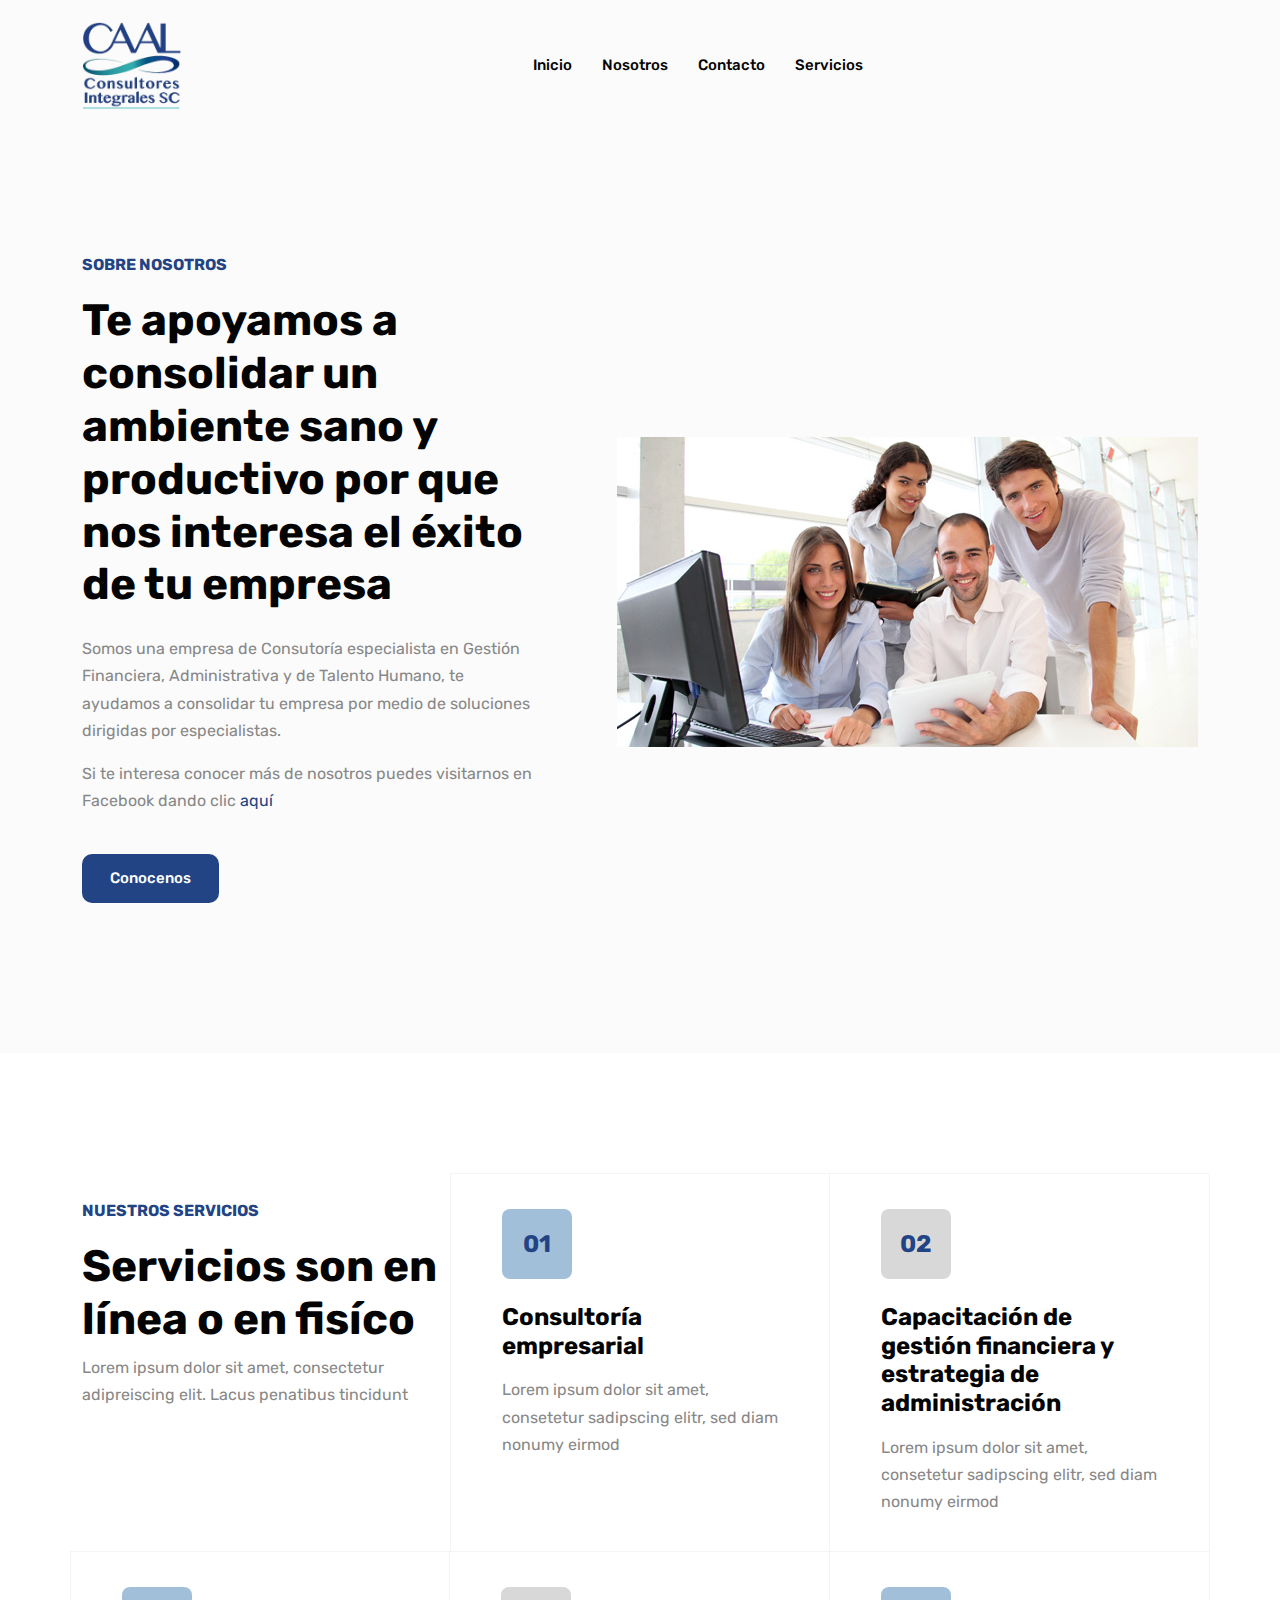
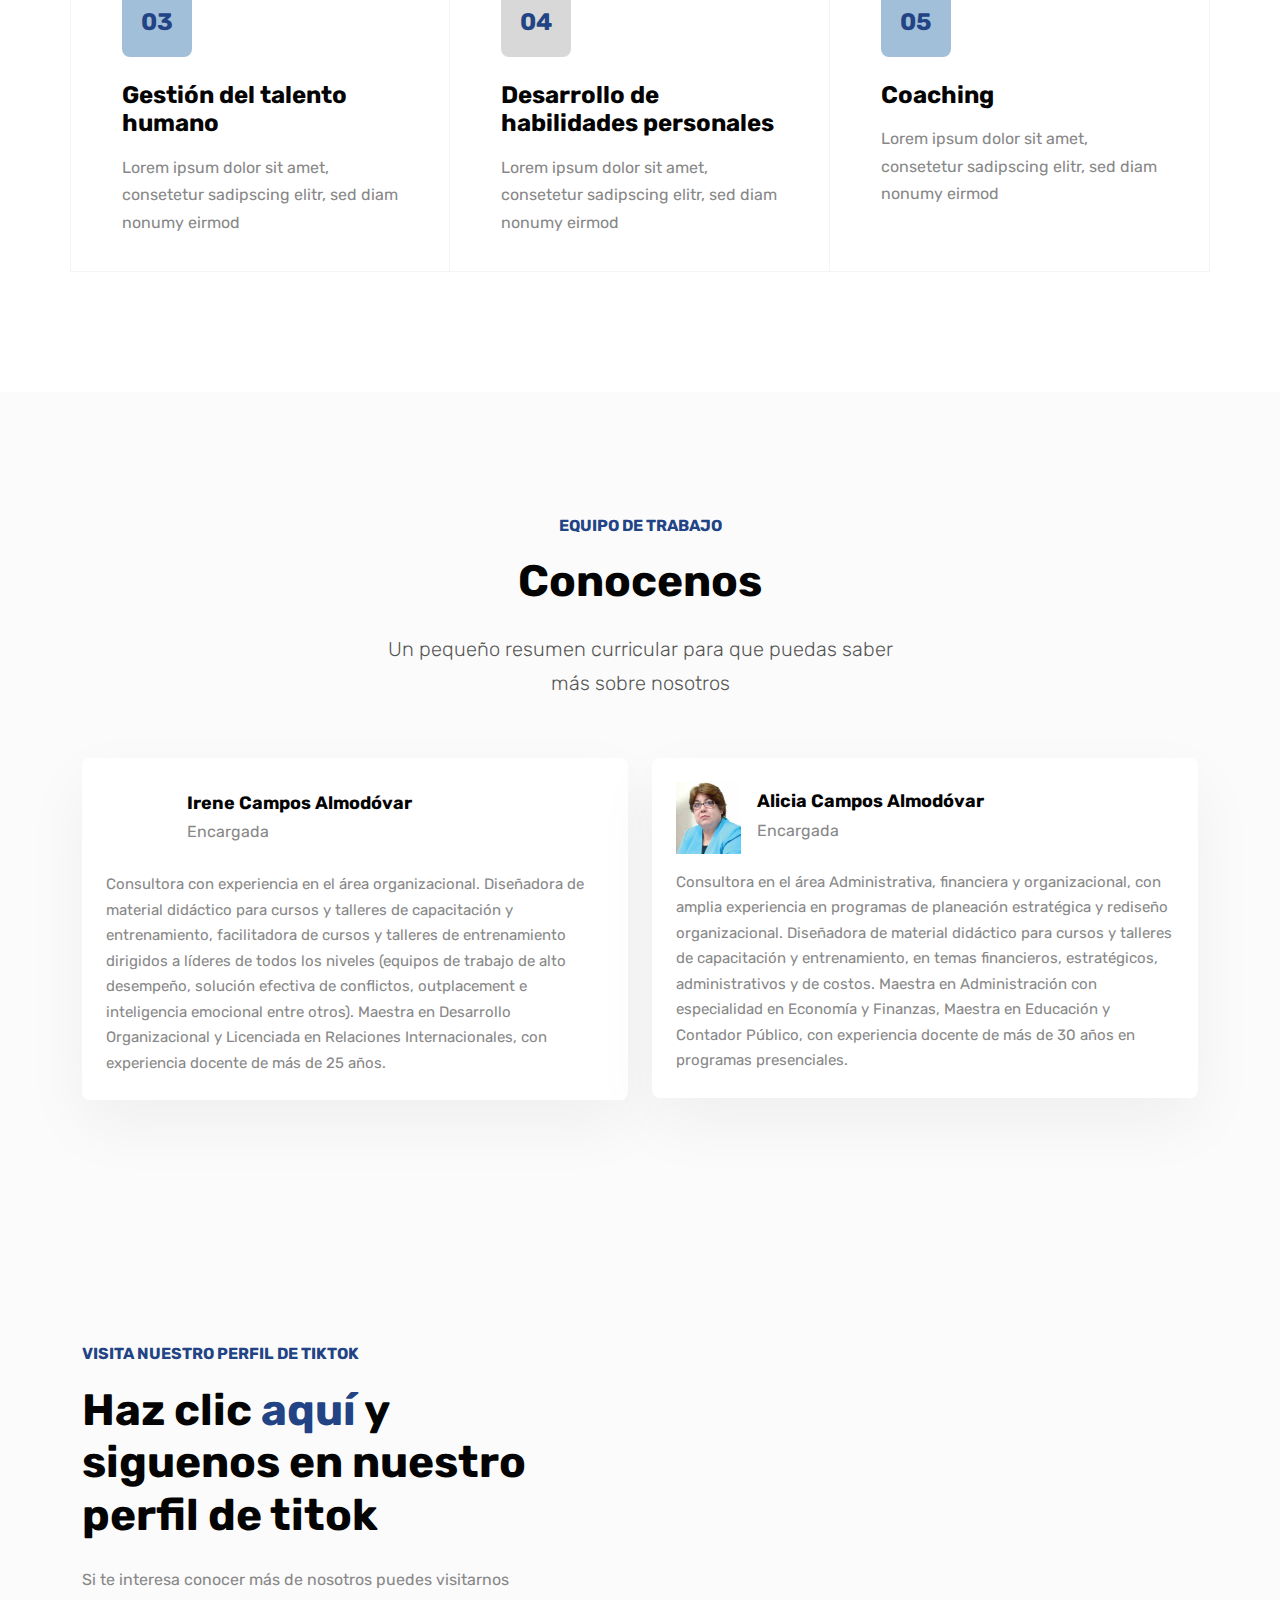
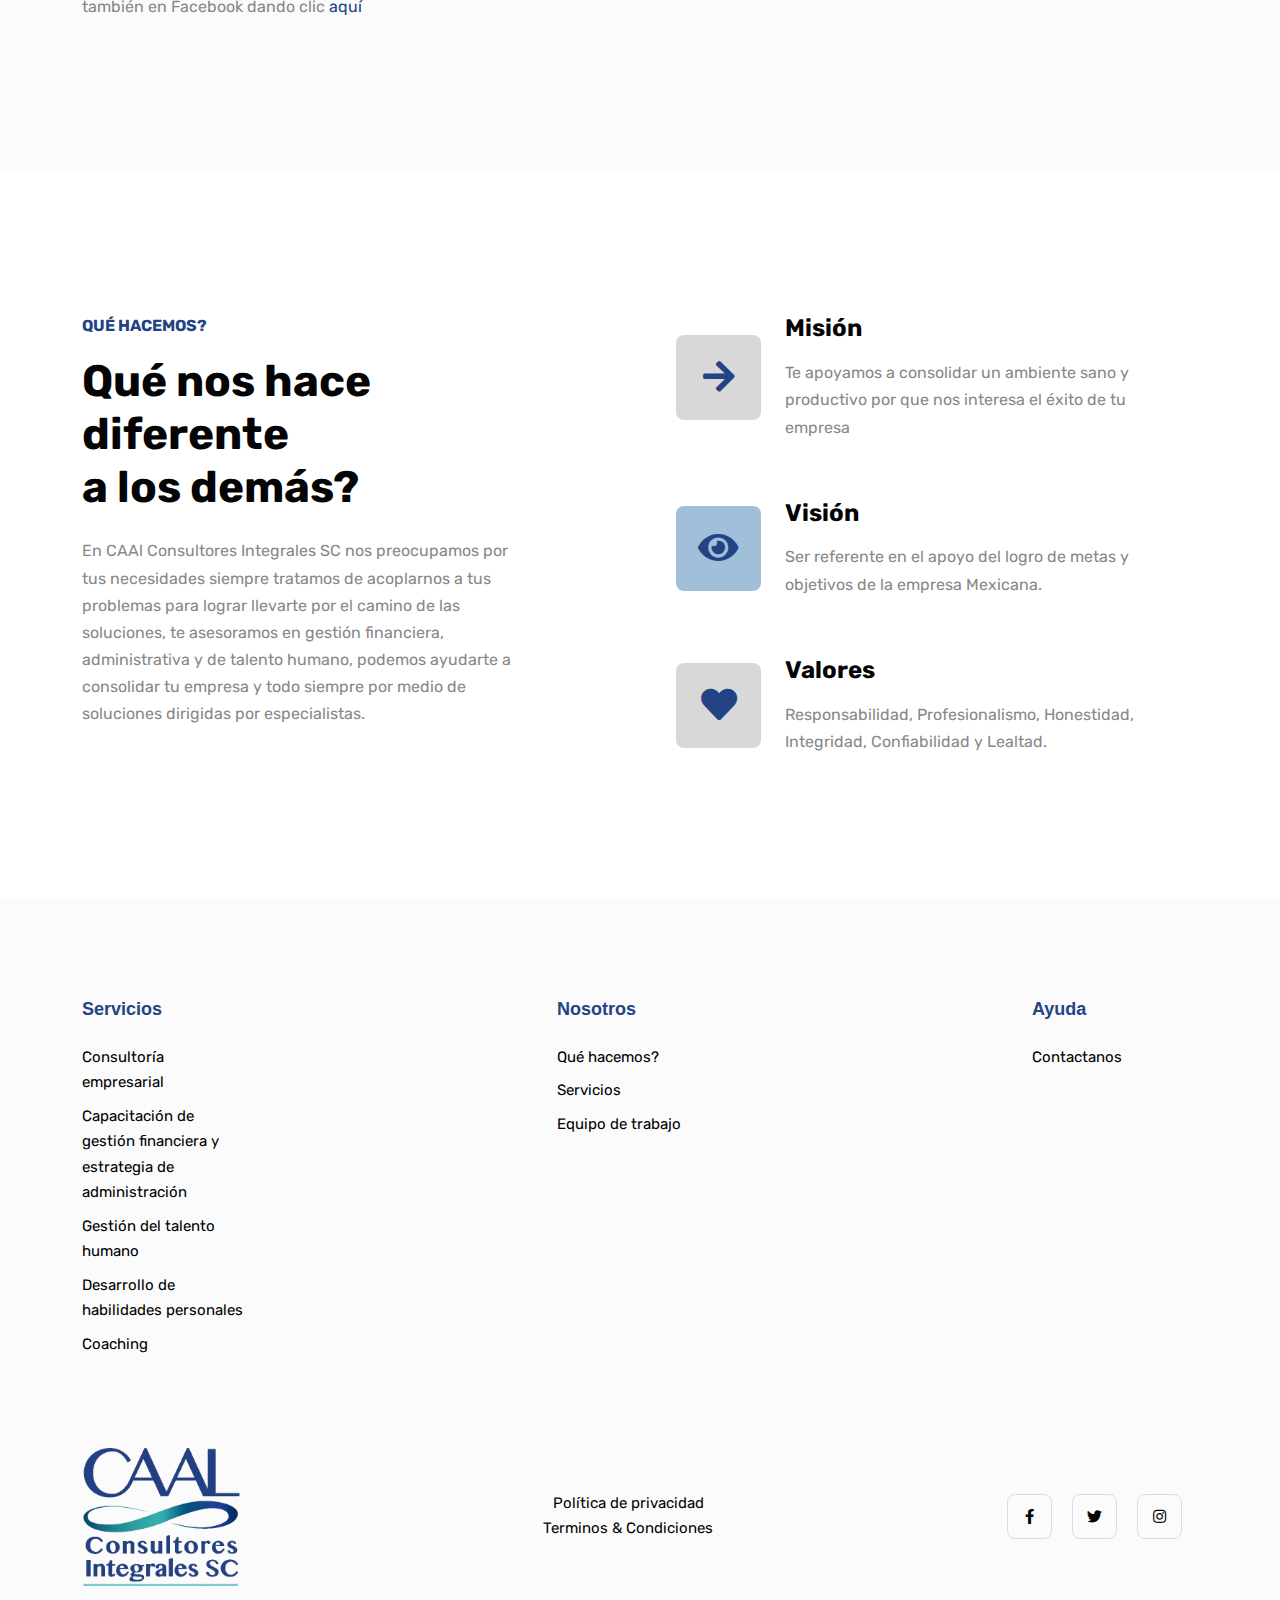
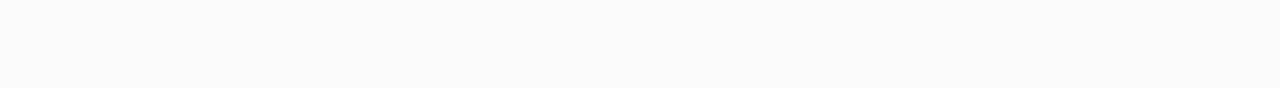
<file: index.html>
<!DOCTYPE html>

<!--
 // WEBSITE: https://themefisher.com
 // TWITTER: https://twitter.com/themefisher
 // FACEBOOK: https://www.facebook.com/themefisher
 // GITHUB: https://github.com/themefisher/
-->

<html lang="en-us">

<head>
	<meta charset="utf-8">
	<title>CAAL Consutores Integrales SC</title>
	<meta name="viewport" content="width=device-width, initial-scale=1, maximum-scale=5">
	<meta name="description" content="This is meta description">
	<meta name="author" content="Themefisher">
	<link rel="shortcut icon" href="images/logo.jpg" type="image/x-icon">
	<link rel="icon" href="images/logo.jpg" type="image/x-icon">

	<!-- # Google Fonts -->
	<link rel="preconnect" href="https://fonts.googleapis.com">
	<link rel="preconnect" href="https://fonts.gstatic.com" crossorigin>
	<link href="https://fonts.googleapis.com/css2?family=Rubik:wght@400;500;700&display=swap" rel="stylesheet">

	<!-- # CSS Plugins -->
	<link rel="stylesheet" href="plugins/slick/slick.css">
	<link rel="stylesheet" href="plugins/font-awesome/fontawesome.min.css">
	<link rel="stylesheet" href="plugins/font-awesome/brands.css">
	<link rel="stylesheet" href="plugins/font-awesome/solid.css">

	<!-- # Main Style Sheet -->
	<link rel="stylesheet" href="css/style.css">

</head>

<body>

<!-- navigation -->
<header class="navigation bg-tertiary">
	<nav class="navbar navbar-expand-xl navbar-light text-center py-3">
		<div class="container">
			<a class="navbar-brand" href="index.html">
				<img loading="prelaod" decoding="async" class="img-fluid" width="100" src="images/logo.png" alt="Wallet">
			</a>
			<button class="navbar-toggler" type="button" data-bs-toggle="collapse" data-bs-target="#navbarSupportedContent" aria-controls="navbarSupportedContent" aria-expanded="false" aria-label="Toggle navigation"> <span class="navbar-toggler-icon"></span>
			</button>
			<div class="collapse navbar-collapse" id="navbarSupportedContent">
				<ul class="navbar-nav mx-auto mb-2 mb-lg-0">
					<li class="nav-item"> <a class="nav-link" href="index.html">Inicio</a>
					</li>
					<li class="nav-item "> <a class="nav-link" href="about.html">Nosotros</a>
					</li>
					<li class="nav-item "> <a class="nav-link" href="contact.html">Contacto</a>
					</li>
          <li class="nav-item "> <a class="nav-link" href="services.html">Servicios</a>
					</li>
				</ul>
			</div>
		</div>
	</nav>
</header>
<!-- /navigation -->

<section class="about-section section bg-tertiary position-relative overflow-hidden">
  <div class="container">
    <div class="row align-items-center">
      <div class="col-lg-5">
        <div class="section-title">
          <p class="text-primary text-uppercase fw-bold mb-3">Sobre nosotros</p>
          <h1>Te apoyamos a consolidar un ambiente sano y productivo por que nos interesa el éxito de tu empresa</h1>
          <p class="lead mb-0 mt-4">
            <p>Somos una empresa de Consutoría especialista en Gestión Financiera, Administrativa y de Talento Humano, te
              ayudamos a consolidar tu empresa por medio de soluciones dirigidas por
              especialistas.</p>
              <p>Si te interesa conocer más de nosotros puedes visitarnos en Facebook dando clic <a href="https://www.facebook.com/people/CAAL-Consultores-Integrales/100063831170924/">aquí</a> </p>
          </p> <a class="btn btn-primary mt-4" href="about.html">Conocenos</a>
        </div>
      </div>
      <div class="col-lg-7 text-center text-lg-end">
        <img loading="lazy" decoding="async" src="images/gestion adm 2.jpg" alt="About Ourselves" class="img-fluid">
      </div>
    </div>
  </div>
</section>

<section class="section">
  <div class="container">
    <div class="row">
      <div class="col-lg-4 col-md-6">
        <div class="section-title pt-4">
          <p class="text-primary text-uppercase fw-bold mb-3">Nuestros servicios</p>
          <h1>Servicios son en línea o en fisíco</h1>
          <p>Lorem ipsum dolor sit amet, consectetur adipreiscing elit. Lacus penatibus tincidunt</p>
        </div>
      </div>
      <div class="col-lg-4 col-md-6 service-item">
        <a class="text-black" href="service-details.html">
          <div class="block"> <span class="colored-box text-center h3 mb-4">01</span>
            <h3 class="mb-3 service-title">Consultoría empresarial</h3>
            <p class="mb-0 service-description">Lorem ipsum dolor sit amet, consetetur sadipscing elitr, sed diam nonumy
              eirmod</p>
          </div>
        </a>
      </div>
      <div class="col-lg-4 col-md-6 service-item">
        <a class="text-black" href="service-details1.html">
          <div class="block"> <span class="colored-box text-center h3 mb-4">02</span>
            <h3 class="mb-3 service-title">Capacitación de gestión financiera y estrategia de administración
            </h3>
            <p class="mb-0 service-description">Lorem ipsum dolor sit amet, consetetur sadipscing elitr, sed diam nonumy
              eirmod</p>
          </div>
        </a>
      </div>
      <div class="col-lg-4 col-md-6 service-item">
        <a class="text-black" href="service-details2.html">
          <div class="block"> <span class="colored-box text-center h3 mb-4">


              03

            </span>
            <h3 class="mb-3 service-title">Gestión del talento humano
            </h3>
            <p class="mb-0 service-description">Lorem ipsum dolor sit amet, consetetur sadipscing elitr, sed diam nonumy
              eirmod</p>
          </div>
        </a>
      </div>
      <div class="col-lg-4 col-md-6 service-item">
        <a class="text-black" href="service-details3.html">
          <div class="block"> <span class="colored-box text-center h3 mb-4">


              04

            </span>
            <h3 class="mb-3 service-title">Desarrollo de habilidades personales
            </h3>
            <p class="mb-0 service-description">Lorem ipsum dolor sit amet, consetetur sadipscing elitr, sed diam nonumy
              eirmod</p>
          </div>
        </a>
      </div>
      <div class="col-lg-4 col-md-6 service-item">
        <a class="text-black" href="service-details4.html">
          <div class="block"> <span class="colored-box text-center h3 mb-4">


              05

            </span>
            <h3 class="mb-3 service-title">Coaching</h3>
            <p class="mb-0 service-description">Lorem ipsum dolor sit amet, consetetur sadipscing elitr, sed diam nonumy
              eirmod</p>
          </div>
        </a>
      </div>
    </div>
  </div>
</section>

<section class="section testimonials overflow-hidden bg-tertiary">
  <div class="container">
    <div class="row justify-content-center">
      <div class="col-lg-6">
        <div class="section-title text-center">
          <p class="text-primary text-uppercase fw-bold mb-3">Equipo de trabajo</p>
          <h1 class="mb-4">Conocenos</h1>
          <p class="lead mb-0">Un pequeño resumen curricular para que puedas saber más sobre nosotros</p>
        </div>
      </div>
    </div>
    <div class="row position-relative">
      <div class="col-lg-6 col-md-6 pt-1">
        <div class="shadow rounded bg-white p-4 mt-4">
          <div class="d-block d-sm-flex align-items-center mb-3">
            <img loading="lazy" decoding="async"
              src="images/irene.png"
              alt="" class="img-fluid" width="65" height="66">
            <div class="mt-3 mt-sm-0 ms-0 ms-sm-3">
              <h4 class="h5 mb-1">Irene Campos Almodóvar</h4>
              <p class="mb-0">Encargada</p>
            </div>
          </div>
          <div class="content">Consultora con experiencia en el área organizacional. Diseñadora de
            material didáctico para cursos y talleres de capacitación y entrenamiento,
            facilitadora de cursos y talleres de entrenamiento dirigidos a líderes de
            todos los niveles (equipos de trabajo de alto desempeño, solución efectiva
            de conflictos, outplacement e inteligencia emocional entre otros). Maestra
            en Desarrollo Organizacional y Licenciada en Relaciones Internacionales,
            con experiencia docente de más de 25 años.</div>
        </div>
      </div>
      <div class="col-lg-6 col-md-6 pt-1">
        <div class="shadow rounded bg-white p-4 mt-4">
          <div class="d-block d-sm-flex align-items-center mb-3">
            <img loading="lazy" decoding="async"
              src="images/alicia.jpg"
              alt="" class="img-fluid" width="65" height="66">
            <div class="mt-3 mt-sm-0 ms-0 ms-sm-3">
              <h4 class="h5 mb-1">Alicia Campos Almodóvar</h4>
              <p class="mb-0">Encargada</p>
            </div>
          </div>
          <div class="content">Consultora en el área Administrativa, financiera y organizacional, con 
            amplia experiencia en programas de planeación estratégica y rediseño 
            organizacional. Diseñadora de material didáctico para cursos y talleres 
            de capacitación y entrenamiento, en temas financieros, estratégicos, 
            administrativos y de costos. Maestra en Administración con especialidad 
            en Economía y Finanzas, Maestra en Educación y Contador Público, con 
            experiencia docente de más de 30 años en programas presenciales.</div>
        </div>
      </div>
    </div>
  </div>
</section>

<section class="about-section section bg-tertiary position-relative overflow-hidden">
  <div class="container">
    <div class="row align-items-center">
      <div class="col-lg-5">
        <div class="section-title">
          <p class="text-primary text-uppercase fw-bold mb-3">Visita nuestro perfil de tiktok</p>
          <h1>Haz clic <a href="https://www.tiktok.com/@caalconsultores">aquí</a> y siguenos en nuestro perfil de titok</h1>
          <p class="lead mb-0 mt-4">
              <p>Si te interesa conocer más de nosotros puedes visitarnos también en Facebook dando clic <a href="https://www.facebook.com/people/CAAL-Consultores-Integrales/100063831170924/">aquí</a> </p>
        </div>
      </div>
      <div class="col-lg-7 text-center text-lg-end">
        <img loading="lazy" decoding="async" src="images/tiktokcal.png" alt="About Ourselves" class="img-fluid">
      </div>
    </div>
  </div>
</section>

<section class="section">
  <div class="container">
    <div class="row align-items-center justify-content-between">
      <div class="col-lg-5">
        <div class="section-title">
          <p class="text-primary text-uppercase fw-bold mb-3">Qué hacemos?</p>
          <h1>Qué nos hace diferente <br>a los demás?</h1>
          <div class="content mb-0 mt-4">
            <p>En CAAl Consultores Integrales SC nos preocupamos por tus necesidades
              siempre tratamos de acoplarnos a tus problemas para lograr llevarte por el camino de
              las soluciones, te asesoramos en gestión financiera, administrativa 
              y de talento humano, podemos ayudarte a consolidar tu empresa y todo siempre 
              por medio de soluciones dirigidas por especialistas.
            </p>
          </div>
        </div>
      </div>
      <div class="col-lg-6">
        <div class="difference-of-us-item p-3 rounded mr-0 me-lg-4">
          <div class="d-block d-sm-flex align-items-center m-2">
            <div class="icon me-4 mb-4 mb-sm-0"> <i class="fas fa-arrow-right mt-4" style="font-size:36px"></i>
            </div>
            <div class="block">
              <h3 class="mb-3">Misión</h3>
              <p class="mb-0">Te apoyamos a consolidar un ambiente sano y productivo por que nos interesa el éxito de tu empresa</p>
            </div>
          </div>
        </div>
        <div class="difference-of-us-item p-3 rounded mr-0 me-lg-4">
          <div class="d-block d-sm-flex align-items-center m-2">
            <div class="icon me-4 mb-4 mb-sm-0"> <i class="fas fa-eye mt-4" style="font-size:36px"></i>
            </div>
            <div class="block">
              <h3 class="mb-3">Visión</h3>
              <p class="mb-0">Ser referente en el apoyo del logro de metas y objetivos de la empresa Mexicana.</p>
            </div>
          </div>
        </div>
        <div class="difference-of-us-item p-3 rounded mr-0 me-lg-4">
          <div class="d-block d-sm-flex align-items-center m-2">
            <div class="icon me-4 mb-4 mb-sm-0"> <i class="fas fa-heart mt-4" style="font-size:36px"></i>
            </div>
            <div class="block">
              <h3 class="mb-3">Valores</h3>
              <p class="mb-0">Responsabilidad, Profesionalismo, Honestidad, Integridad, Confiabilidad y Lealtad.</p>
            </div>
          </div>
        </div>
      </div>
    </div>
  </div>
</section>
<section>

</section>


<footer class="section-sm bg-tertiary">
	<div class="container">
		<div class="row justify-content-between">
			<div class="col-lg-2 col-md-4 col-6 mb-4">
				<div class="footer-widget">
					<h5 class="mb-4 text-primary font-secondary">Servicios</h5>
					<ul class="list-unstyled">
						<li class="mb-2"><a href="service-details.html">Consultoría empresarial</a>
						</li>
						<li class="mb-2"><a href="service-details1.html">Capacitación de gestión financiera y estrategia de administración </a>
						</li>
						<li class="mb-2"><a href="service-details2.html">Gestión del talento humano</a>
						</li>
						<li class="mb-2"><a href="service-details3.html">Desarrollo de habilidades personales</a>
						</li>
						<li class="mb-2"><a href="service-details4.html">Coaching</a>
						</li>
					</ul>
				</div>
			</div>
			<div class="col-lg-2 col-md-4 col-6 mb-4">
				<div class="footer-widget">
					<h5 class="mb-4 text-primary font-secondary">Nosotros</h5>
					<ul class="list-unstyled">
						<li class="mb-2"><a href="about.html">Qué hacemos?</a>
						</li>
						<li class="mb-2"><a href="services.html">Servicios</a>
						</li>
						<li class="mb-2"><a href="team.html">Equipo de trabajo</a>
						</li>
					</ul>
				</div>
			</div>
			<div class="col-lg-2 col-md-4 col-6 mb-4">
				<div class="footer-widget">
					<h5 class="mb-4 text-primary font-secondary">Ayuda</h5>
					<ul class="list-unstyled">
						<li class="mb-2"><a href="contact.html">Contactanos</a>
						</li>
					</ul>
				</div>
			</div>
		</div>
    
		<div class="row align-items-center mt-5 text-center text-md-start">
			<div class="col-lg-4">
        <a href="index.html">
          <img loading="prelaod" decoding="async" class="img-fluid" width="160" src="images/logo.png" alt="Wallet">
        </a>
			</div>
			<div class="col-lg-4 col-md-6 mt-4 mt-lg-0">
				<ul class="list-unstyled list-inline mb-0 text-lg-center">
					<li class="list-inline-item me-4"><a class="text-black" href="privacy-policy.html">Política de privacidad</a>
					</li>
					<li class="list-inline-item me-4"><a class="text-black" href="terms.html">Terminos &amp; Condiciones</a>
					</li>
				</ul>
			</div>
			<div class="col-lg-4 col-md-6 text-md-end mt-4 mt-md-0">
				<ul class="list-unstyled list-inline mb-0 social-icons">
					<li class="list-inline-item me-3"><a title="Explorer Facebook Profile" class="text-black" href="https://facebook.com/"><i class="fab fa-facebook-f"></i></a>
					</li>
					<li class="list-inline-item me-3"><a title="Explorer Twitter Profile" class="text-black" href="https://twitter.com/"><i class="fab fa-twitter"></i></a>
					</li>
					<li class="list-inline-item me-3"><a title="Explorer Instagram Profile" class="text-black" href="https://instagram.com/"><i class="fab fa-instagram"></i></a>
					</li>
				</ul>
			</div>
		</div>
	</div>
</footer>


<!-- # JS Plugins -->
<script src="plugins/jquery/jquery.min.js"></script>
<script src="plugins/bootstrap/bootstrap.min.js"></script>
<script src="plugins/slick/slick.min.js"></script>
<script src="plugins/scrollmenu/scrollmenu.min.js"></script>

<!-- Main Script -->
<script src="js/script.js"></script>

</body>
</html>
</file>
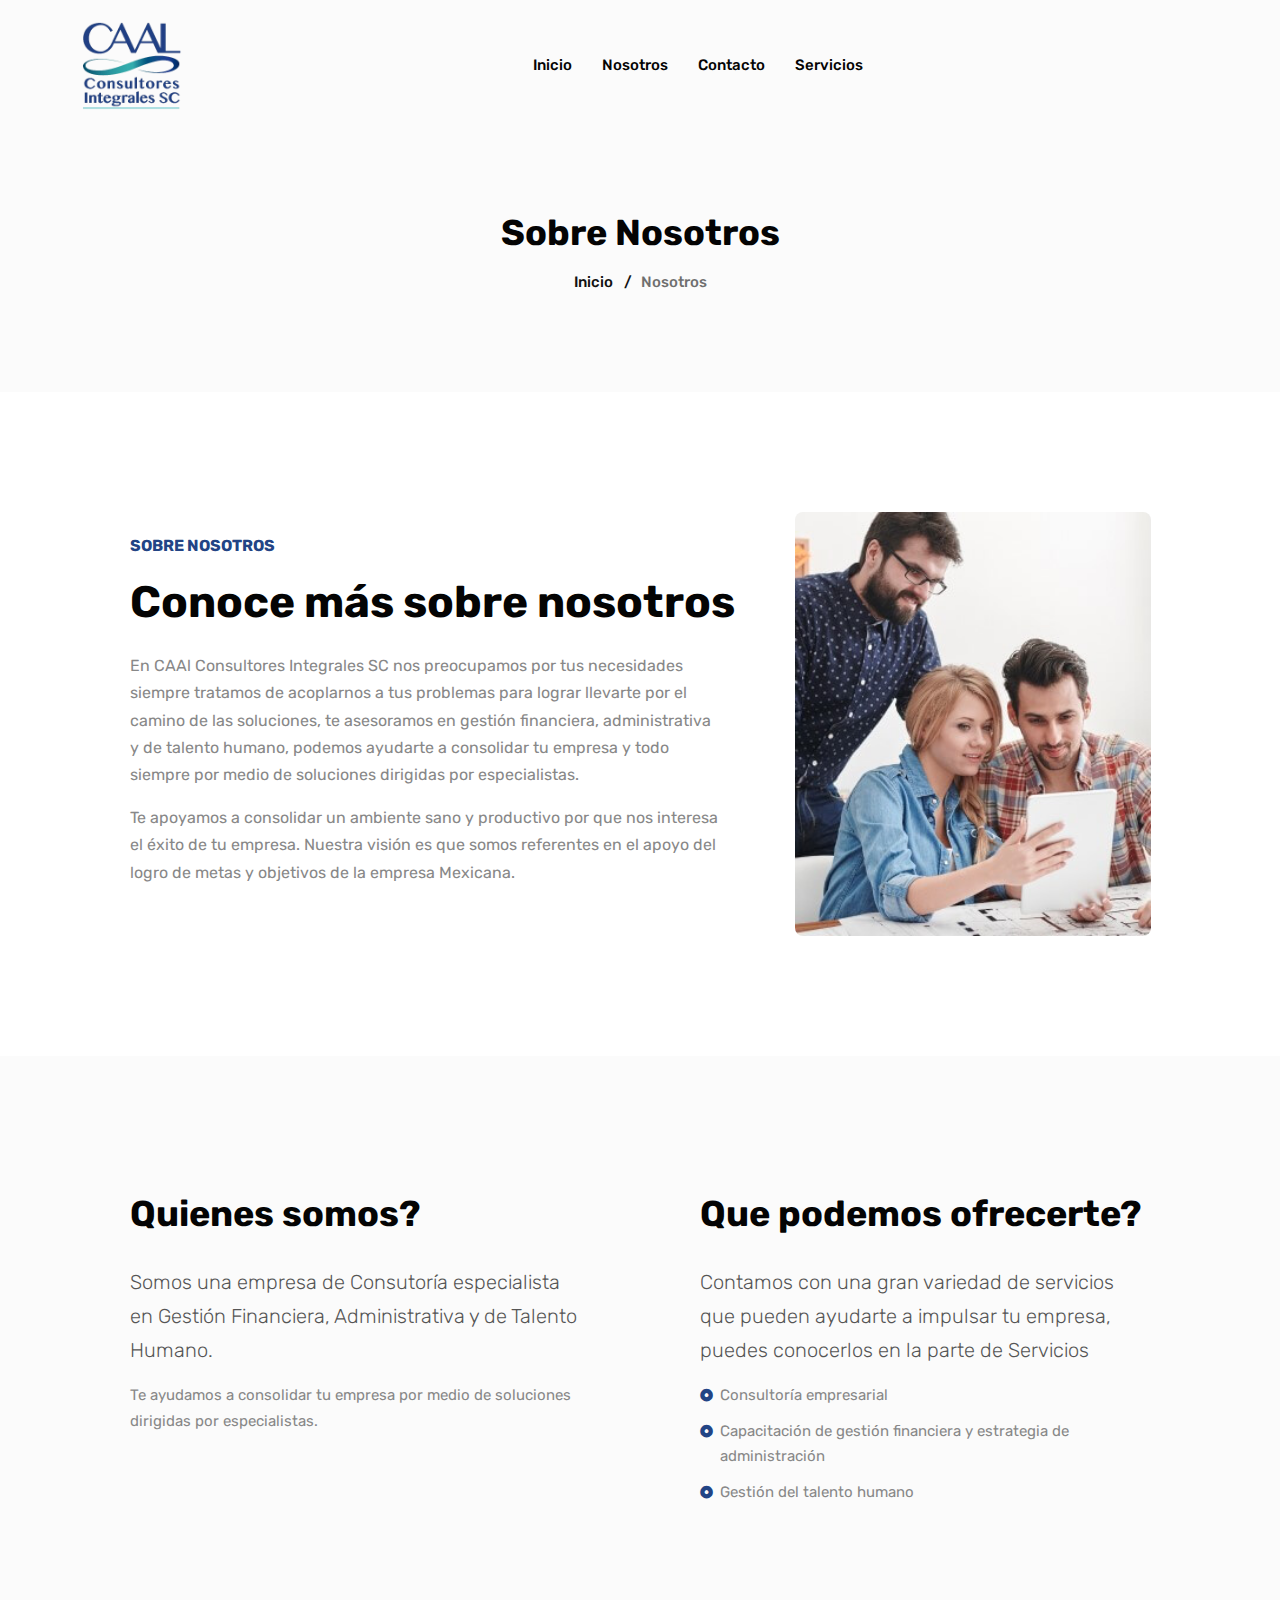
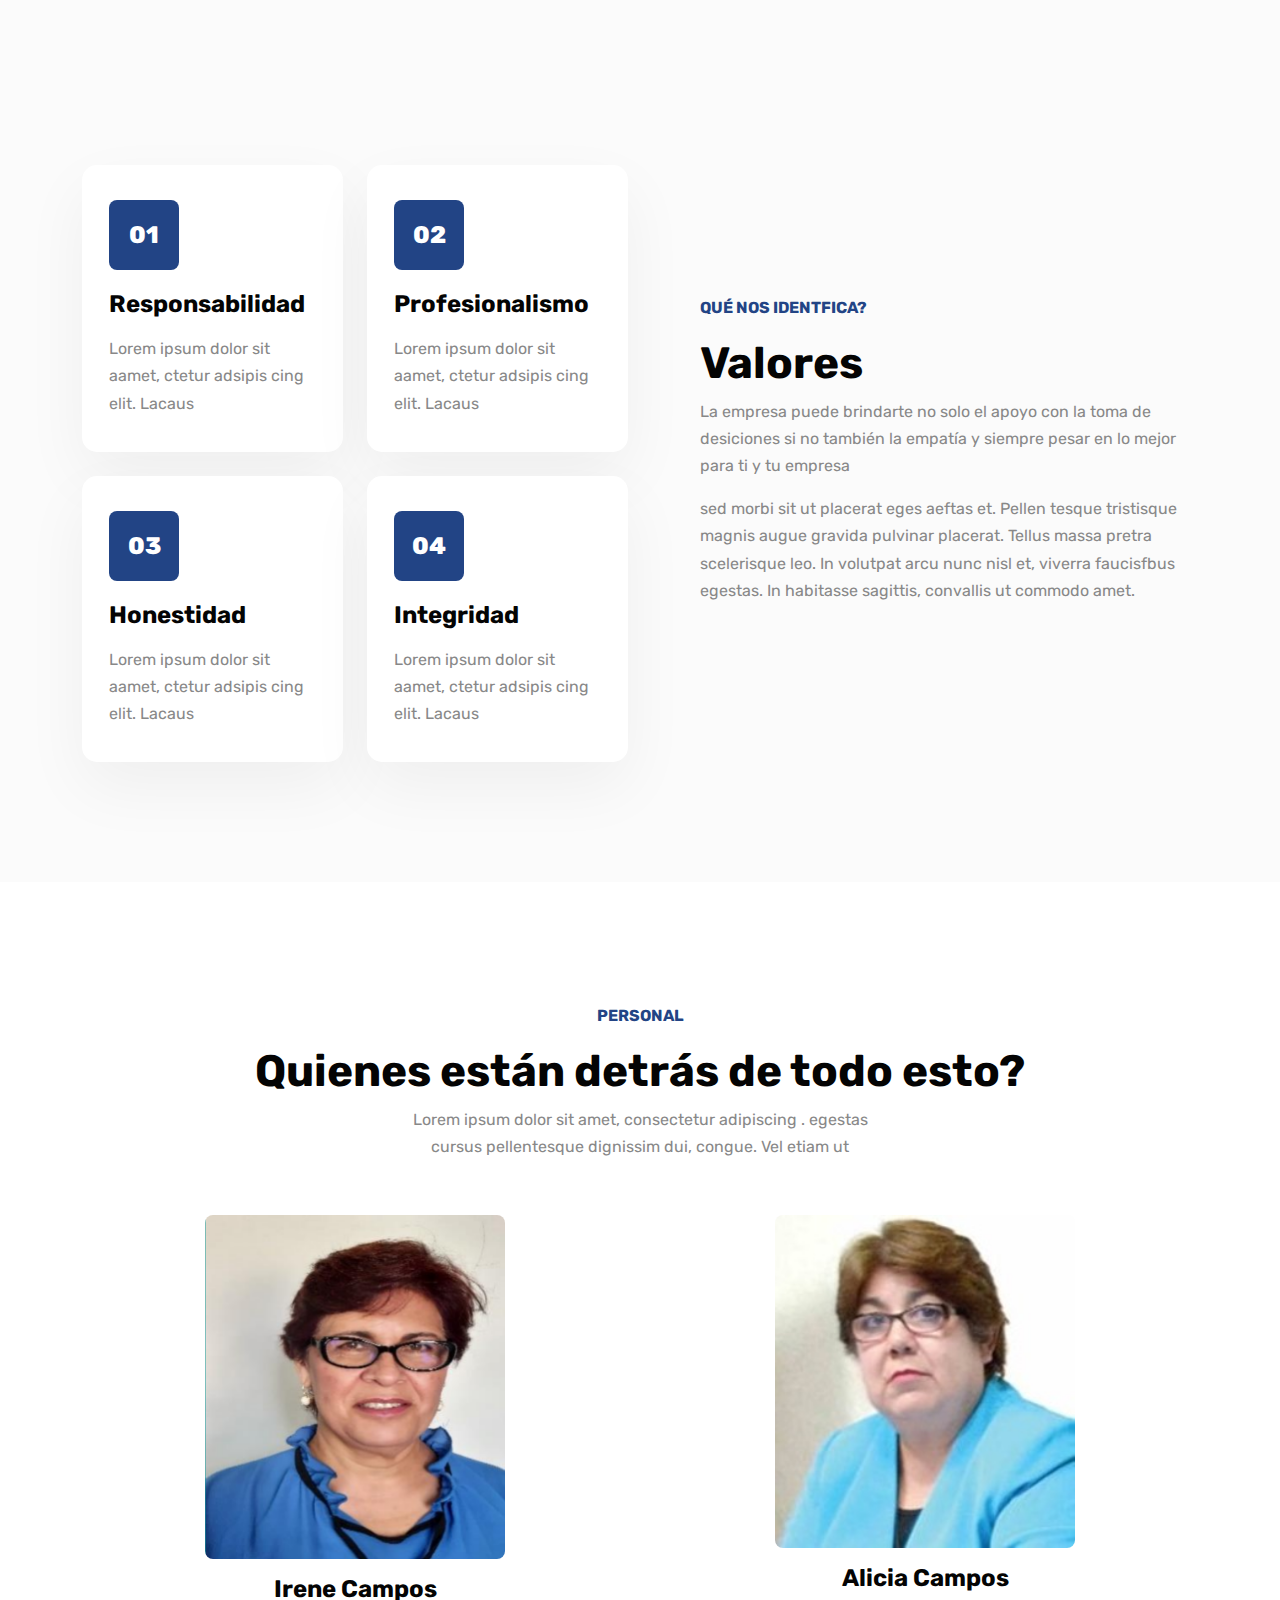
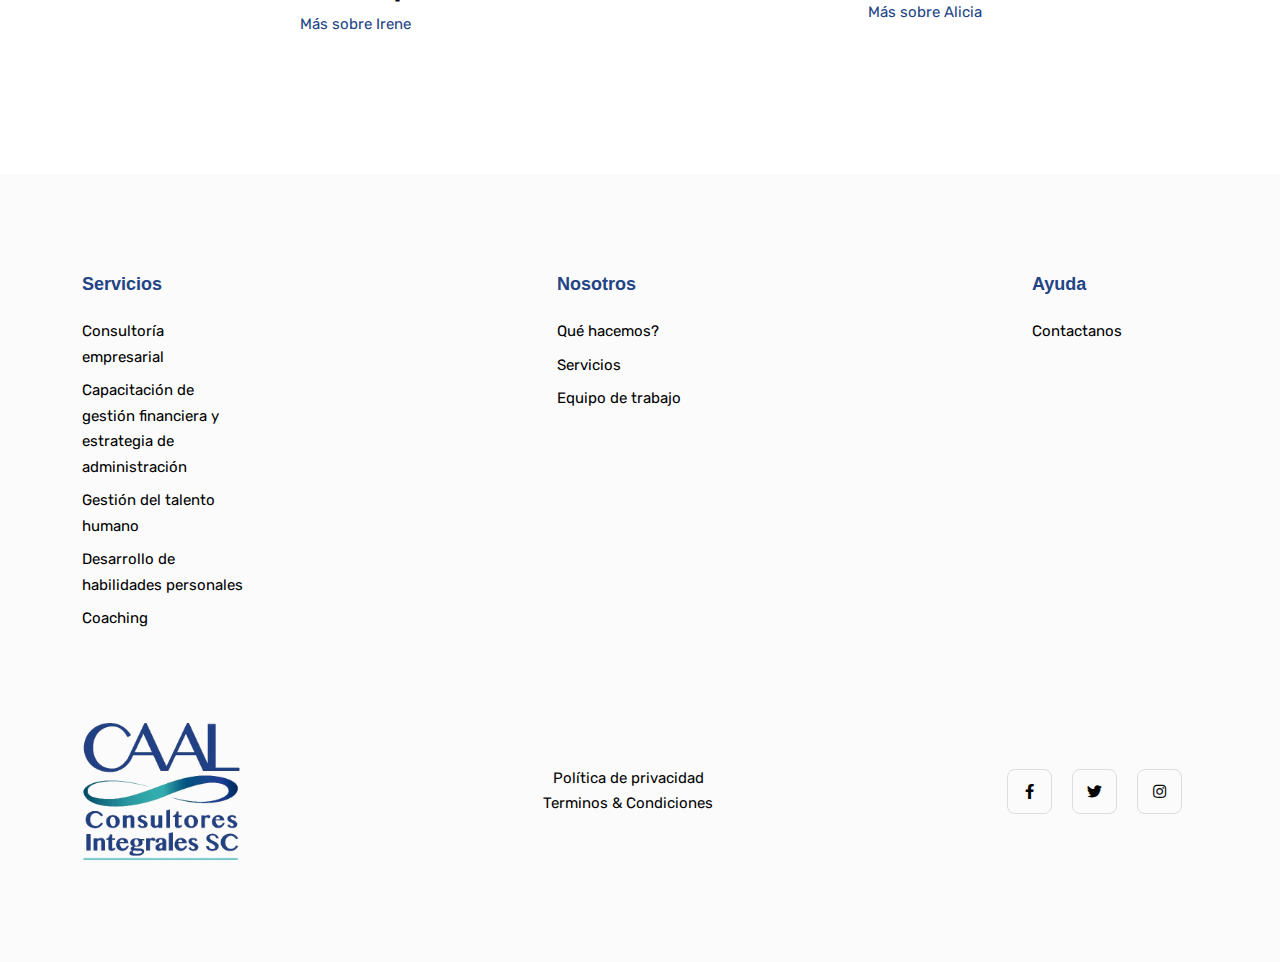
<file: about.html>
<!DOCTYPE html>

<!--
 // WEBSITE: https://themefisher.com
 // TWITTER: https://twitter.com/themefisher
 // FACEBOOK: https://www.facebook.com/themefisher
 // GITHUB: https://github.com/themefisher/
-->

<html lang="en-us">

	<head>
		<meta charset="utf-8">
		<title>CAAL Consutores Integrales SC</title>
		<meta name="viewport" content="width=device-width, initial-scale=1, maximum-scale=5">
		<meta name="description" content="This is meta description">
		<meta name="author" content="Themefisher">
		<link rel="shortcut icon" href="images/logo.jpg" type="image/x-icon">
		<link rel="icon" href="images/logo.jpg" type="image/x-icon">
	
		<!-- # Google Fonts -->
		<link rel="preconnect" href="https://fonts.googleapis.com">
		<link rel="preconnect" href="https://fonts.gstatic.com" crossorigin>
		<link href="https://fonts.googleapis.com/css2?family=Rubik:wght@400;500;700&display=swap" rel="stylesheet">
	
		<!-- # CSS Plugins -->
		<link rel="stylesheet" href="plugins/slick/slick.css">
		<link rel="stylesheet" href="plugins/font-awesome/fontawesome.min.css">
		<link rel="stylesheet" href="plugins/font-awesome/brands.css">
		<link rel="stylesheet" href="plugins/font-awesome/solid.css">
	
		<!-- # Main Style Sheet -->
		<link rel="stylesheet" href="css/style.css">
	
	</head>

<body>

<!-- navigation -->
<header class="navigation bg-tertiary">
	<nav class="navbar navbar-expand-xl navbar-light text-center py-3">
		<div class="container">
			<a class="navbar-brand" href="index.html">
				<img loading="prelaod" decoding="async" class="img-fluid" width="100" src="images/logo.png" alt="Wallet">
			</a>
			<button class="navbar-toggler" type="button" data-bs-toggle="collapse" data-bs-target="#navbarSupportedContent" aria-controls="navbarSupportedContent" aria-expanded="false" aria-label="Toggle navigation"> <span class="navbar-toggler-icon"></span>
			</button>
			<div class="collapse navbar-collapse" id="navbarSupportedContent">
				<ul class="navbar-nav mx-auto mb-2 mb-lg-0">
					<li class="nav-item"> <a class="nav-link" href="index.html">Inicio</a>
					</li>
					<li class="nav-item "> <a class="nav-link" href="about.html">Nosotros</a>
					</li>
					<li class="nav-item "> <a class="nav-link" href="contact.html">Contacto</a>
					</li>
          <li class="nav-item "> <a class="nav-link" href="services.html">Servicios</a>
					</li>
				</ul>
			</div>
		</div>
	</nav>
</header>
<!-- /navigation -->

<section class="page-header bg-tertiary">
	<div class="container">
		<div class="row">
			<div class="col-8 mx-auto text-center">
				<h2 class="mb-3 text-capitalize">Sobre nosotros</h2>
				<ul class="list-inline breadcrumbs text-capitalize" style="font-weight:500">
					<li class="list-inline-item"><a href="index.html">Inicio</a>
					</li>
					<li class="list-inline-item">/ &nbsp; <a href="about.html">Nosotros</a>
					</li>
				</ul>
			</div>
		</div>
	</div>
</section>

<section class="section">
	<div class="container">
		<div class="row justify-content-center align-items-center">
			<div class="col-lg-7">
				<div class="section-title">
					<p class="text-primary text-uppercase fw-bold mb-3">Sobre nosotros</p>
					<h2 class="h1 mb-4">Conoce más sobre nosotros</h2>
					<div class="content pe-0 pe-lg-5">
						<p>En CAAl Consultores Integrales SC nos preocupamos por tus necesidades siempre tratamos de acoplarnos a tus problemas para lograr llevarte por el camino de las soluciones, te asesoramos en gestión financiera, administrativa y de talento humano, podemos ayudarte a consolidar tu empresa y todo siempre por medio de soluciones dirigidas por especialistas.</p>
						<p>Te apoyamos a consolidar un ambiente sano y productivo por que nos interesa el éxito de tu empresa.
							Nuestra visión es que somos referentes en el apoyo del logro de metas y objetivos de la empresa Mexicana.</p>
					</div>
				</div>
			</div>
			<div class="col-lg-4 mt-5 mt-lg-0">
				<img loading="lazy" decoding="async" src="images/about/about-11.jpg" alt="Business Loans &lt;br&gt; For Daily Expenses" class="rounded w-100">
			</div>
		</div>
	</div>
</section>

<section class="about-section section bg-tertiary position-relative overflow-hidden">
	<div class="container">
		<div class="row justify-content-around">
			<div class="col-lg-5">
				<div class="section-title">
					<p class="text-primary text-uppercase fw-bold mb-3"></p>
					<h2>Quienes somos?</h2>
				</div>
				<p class="lead">Somos una empresa de Consutoría especialista en Gestión Financiera, Administrativa y de Talento Humano. </p>
				<div class="content">Te ayudamos a consolidar tu empresa por medio de soluciones dirigidas por especialistas.
				</div>
			</div>
			<div class="col-lg-5">
				<div class="section-title">
					<p class="text-primary text-uppercase fw-bold mb-3"></p>
					<h2>Que podemos ofrecerte?</h2>
				</div>
				<p class="lead">Contamos con una gran variedad de servicios que pueden ayudarte a impulsar tu empresa, puedes conocerlos en la parte de <a href="services.html"></a>Servicios</p>
				<div class="content">
					<ul>
						<li>Consultoría empresarial</li>
						<li>Capacitación de gestión financiera y estrategia de administración</li>
						<li>Gestión del talento humano</li>
					</ul>
				</div>
			</div>
		</div>
	</div>
</section>

<section class="section core-value bg-tertiary">
	<div class="container">
		<div class="row align-items-center">
			<div class="col-lg-6">
				<div class="row position-relative gy-4">
					<div class="icon-box-item col-md-6">
						<div class="block bg-white">
							<div class="icon rounded-number">01</div>
							<h3 class="mb-3">Responsabilidad</h3>
							<p class="mb-0">Lorem ipsum dolor sit aamet, ctetur adsipis cing elit. Lacaus</p>
						</div>
					</div>
					<div class="icon-box-item col-md-6">
						<div class="block bg-white">
							<div class="icon rounded-number">02</div>
							<h3 class="mb-3">Profesionalismo</h3>
							<p class="mb-0">Lorem ipsum dolor sit aamet, ctetur adsipis cing elit. Lacaus</p>
						</div>
					</div>
					<div class="icon-box-item col-md-6">
						<div class="block bg-white">
							<div class="icon rounded-number">03</div>
							<h3 class="mb-3">Honestidad</h3>
							<p class="mb-0">Lorem ipsum dolor sit aamet, ctetur adsipis cing elit. Lacaus</p>
						</div>
					</div>
					<div class="icon-box-item col-md-6">
						<div class="block bg-white">
							<div class="icon rounded-number">04</div>
							<h3 class="mb-3">Integridad</h3>
							<p class="mb-0">Lorem ipsum dolor sit aamet, ctetur adsipis cing elit. Lacaus</p>
						</div>
					</div>

				</div>
			</div>
			<div class="col-lg-6 mt-5 mt-lg-0">
				<div class="section-title ps-0 ps-lg-5">
					<p class="text-primary text-uppercase fw-bold mb-3">Qué nos identfica?</p>
					<h2 class="h1">Valores</h2>
					<div class="content">
						<p>La empresa puede brindarte no solo el apoyo con la toma de desiciones si no también la empatía y siempre pesar en lo mejor para ti y tu empresa</p>
						<p>sed morbi sit ut placerat eges aeftas et. Pellen tesque tristisque magnis augue gravida pulvinar placerat. Tellus massa pretra scelerisque leo. In volutpat arcu nunc nisl et, viverra faucisfbus egestas. In habitasse sagittis, convallis ut commodo amet.</p>
					</div>
				</div>
			</div>
		</div>
	</div>
</section>

<section class="section teams">
	<div class="container">
		<div class="row justify-content-center">
			<div class="col-12">
				<div class="section-title text-center">
					<p class="text-primary text-uppercase fw-bold mb-3">Personal</p>
					<h1>Quienes están detrás de todo esto?</h1>
					<p class="mb-0">Lorem ipsum dolor sit amet, consectetur adipiscing . egestas
						<br>cursus pellentesque dignissim dui, congue. Vel etiam ut</p>
				</div>
			</div>
		</div>
		<div class="row position-relative">
			<div class="col-xl-6 col-lg-6 col-md-6 mt-4">
				<div class="card bg-transparent border-0 text-center">
					<div class="card-img">
						<img loading="lazy" decoding="async" src="images/irene.png" alt="Scarlet Pena" class="rounded w-99" width="300" height="332">
						<ul class="card-social list-inline">
							<li class="list-inline-item"><a class="facebook" href="https://www.facebook.com/people/CAAL-Consultores-Integrales/100063831170924/"><i class="fab fa-facebook"></i></a>
							</li>
						</ul>
					</div>
					<div class="card-body">
						<h3>Irene Campos</h3>
						<a href="irene.html">Más sobre Irene</a>
					</div>
				</div>
			</div>
			<div class="col-xl-6 col-lg-6 col-md-6 mt-4">
				<div class="card bg-transparent border-0 text-center">
					<div class="card-img">
						<img loading="lazy" decoding="async" src="images/alicia.jpg" alt="Claire Simmmons" class="rounded w-" width="300" height="332">
						<ul class="card-social list-inline">
							<li class="list-inline-item"><a class="facebook" href="https://www.facebook.com/people/CAAL-Consultores-Integrales/100063831170924/"><i class="fab fa-facebook"></i></a>
							</li>
						</ul>
					</div>
					<div class="card-body">
						<h3>Alicia Campos</h3>
						<a href="alicia.html">Más sobre Alicia</a>
					</div>
				</div>
			</div>
		</div>
	</div>
</section>

<footer class="section-sm bg-tertiary">
	<div class="container">
		<div class="row justify-content-between">
			<div class="col-lg-2 col-md-4 col-6 mb-4">
				<div class="footer-widget">
					<h5 class="mb-4 text-primary font-secondary">Servicios</h5>
					<ul class="list-unstyled">
						<li class="mb-2"><a href="service-details.html">Consultoría empresarial</a>
						</li>
						<li class="mb-2"><a href="service-details1.html">Capacitación de gestión financiera y estrategia de administración </a>
						</li>
						<li class="mb-2"><a href="service-details2.html">Gestión del talento humano</a>
						</li>
						<li class="mb-2"><a href="service-details3.html">Desarrollo de habilidades personales</a>
						</li>
						<li class="mb-2"><a href="service-details4.html">Coaching</a>
						</li>
					</ul>
				</div>
			</div>
			<div class="col-lg-2 col-md-4 col-6 mb-4">
				<div class="footer-widget">
					<h5 class="mb-4 text-primary font-secondary">Nosotros</h5>
					<ul class="list-unstyled">
						<li class="mb-2"><a href="about.html">Qué hacemos?</a>
						</li>
						<li class="mb-2"><a href="services.html">Servicios</a>
						</li>
						<li class="mb-2"><a href="team.html">Equipo de trabajo</a>
						</li>
					</ul>
				</div>
			</div>
			<div class="col-lg-2 col-md-4 col-6 mb-4">
				<div class="footer-widget">
					<h5 class="mb-4 text-primary font-secondary">Ayuda</h5>
					<ul class="list-unstyled">
						<li class="mb-2"><a href="contact.html">Contactanos</a>
						</li>
					</ul>
				</div>
			</div>
		</div>
    
		<div class="row align-items-center mt-5 text-center text-md-start">
			<div class="col-lg-4">
        <a href="index.html">
          <img loading="prelaod" decoding="async" class="img-fluid" width="160" src="images/logo.png" alt="Wallet">
        </a>
			</div>
			<div class="col-lg-4 col-md-6 mt-4 mt-lg-0">
				<ul class="list-unstyled list-inline mb-0 text-lg-center">
					<li class="list-inline-item me-4"><a class="text-black" href="privacy-policy.html">Política de privacidad</a>
					</li>
					<li class="list-inline-item me-4"><a class="text-black" href="terms.html">Terminos &amp; Condiciones</a>
					</li>
				</ul>
			</div>
			<div class="col-lg-4 col-md-6 text-md-end mt-4 mt-md-0">
				<ul class="list-unstyled list-inline mb-0 social-icons">
					<li class="list-inline-item me-3"><a title="Explorer Facebook Profile" class="text-black" href="https://facebook.com/"><i class="fab fa-facebook-f"></i></a>
					</li>
					<li class="list-inline-item me-3"><a title="Explorer Twitter Profile" class="text-black" href="https://twitter.com/"><i class="fab fa-twitter"></i></a>
					</li>
					<li class="list-inline-item me-3"><a title="Explorer Instagram Profile" class="text-black" href="https://instagram.com/"><i class="fab fa-instagram"></i></a>
					</li>
				</ul>
			</div>
		</div>
	</div>
</footer>


<!-- # JS Plugins -->
<script src="plugins/jquery/jquery.min.js"></script>
<script src="plugins/bootstrap/bootstrap.min.js"></script>
<script src="plugins/slick/slick.min.js"></script>
<script src="plugins/scrollmenu/scrollmenu.min.js"></script>

<!-- Main Script -->
<script src="js/script.js"></script>

</body>
</html>
</file>
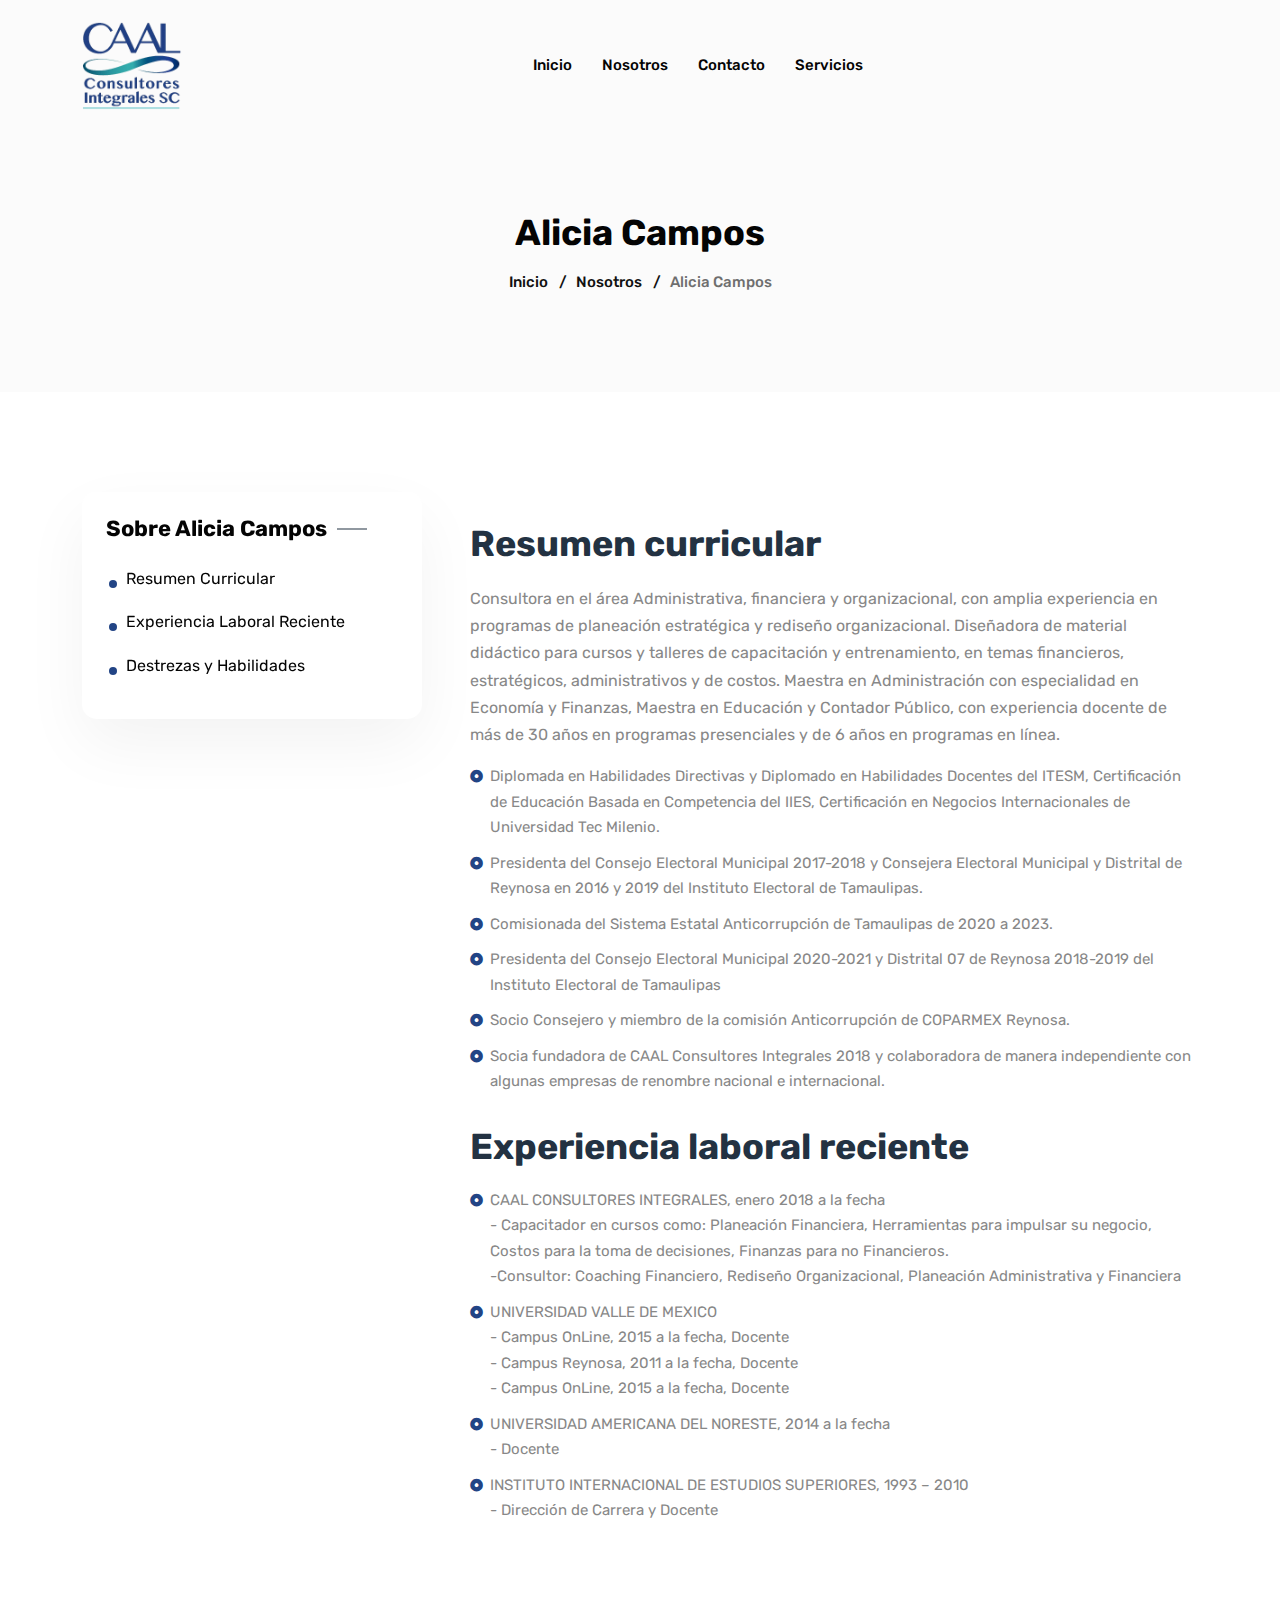
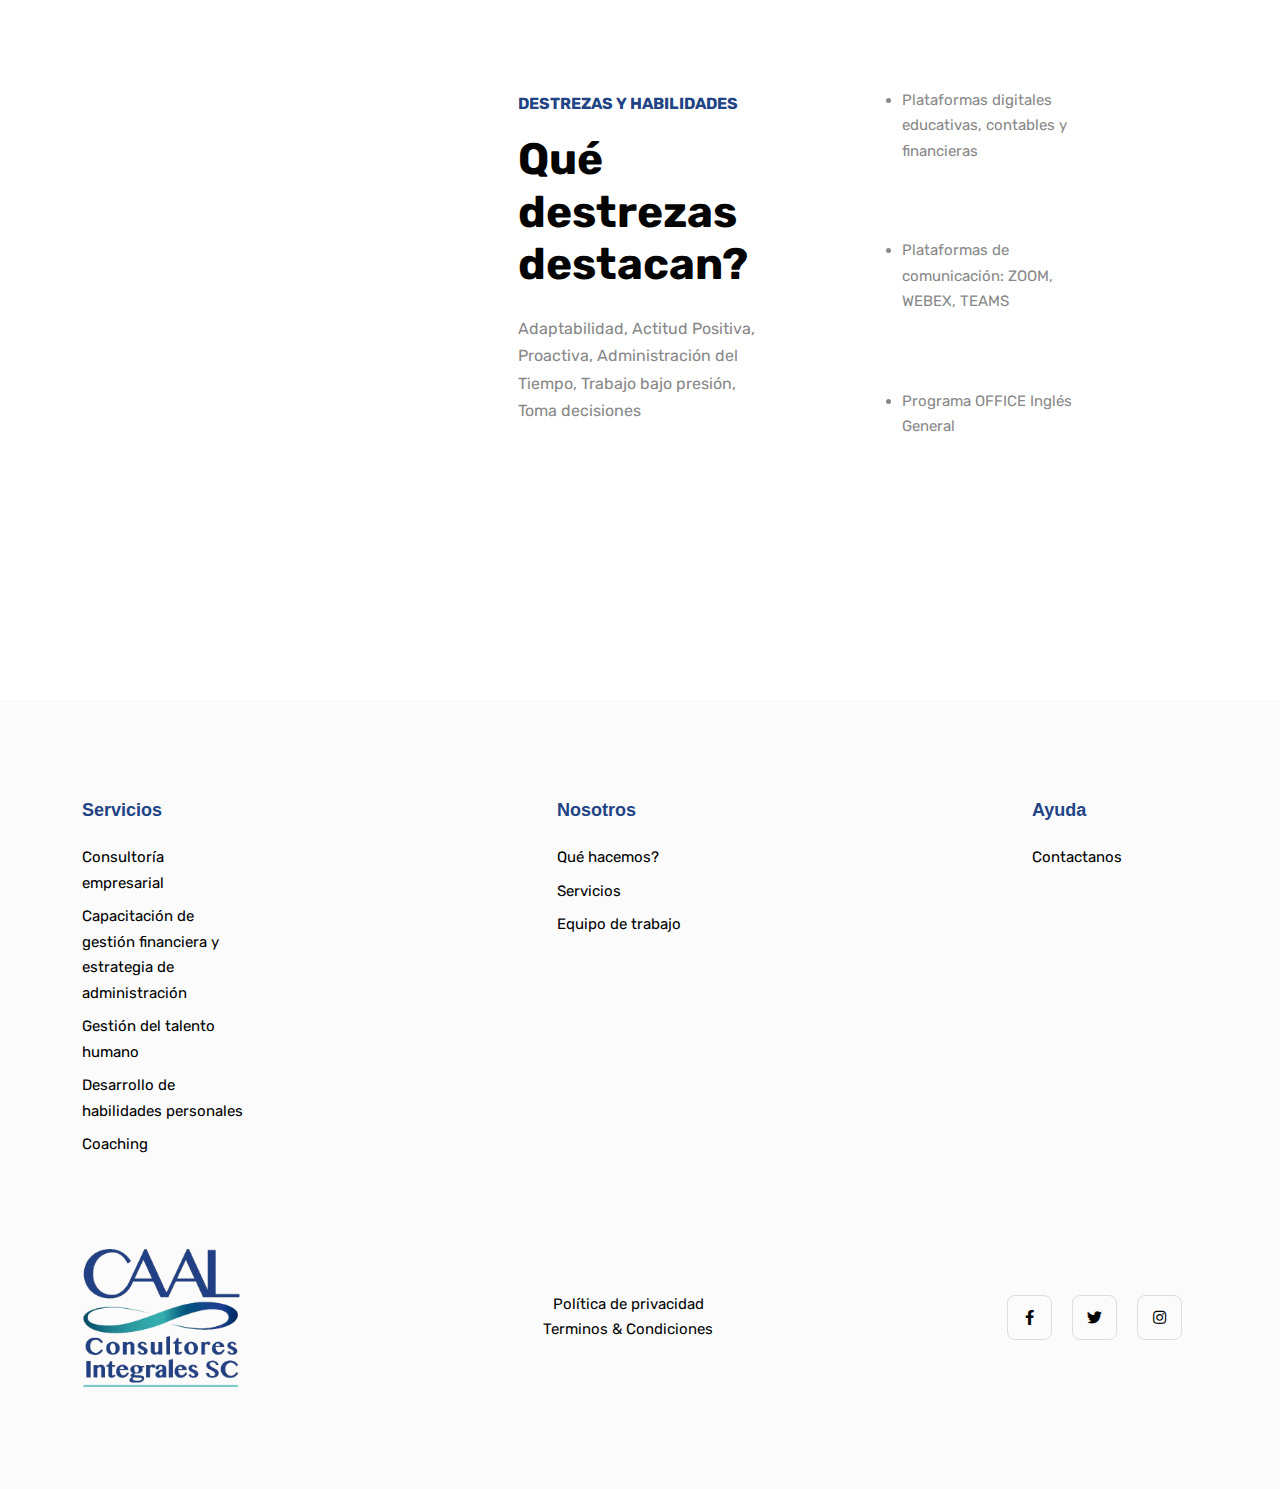
<file: alicia.html>
<!DOCTYPE html>

<!--
 // WEBSITE: https://themefisher.com
 // TWITTER: https://twitter.com/themefisher
 // FACEBOOK: https://www.facebook.com/themefisher
 // GITHUB: https://github.com/themefisher/
-->

<html lang="en-us">

	<head>
		<meta charset="utf-8">
		<title>CAAL Consutores Integrales SC</title>
		<meta name="viewport" content="width=device-width, initial-scale=1, maximum-scale=5">
		<meta name="description" content="This is meta description">
		<meta name="author" content="Themefisher">
		<link rel="shortcut icon" href="images/logo.jpg" type="image/x-icon">
		<link rel="icon" href="images/logo.jpg" type="image/x-icon">
	
		<!-- # Google Fonts -->
		<link rel="preconnect" href="https://fonts.googleapis.com">
		<link rel="preconnect" href="https://fonts.gstatic.com" crossorigin>
		<link href="https://fonts.googleapis.com/css2?family=Rubik:wght@400;500;700&display=swap" rel="stylesheet">
	
		<!-- # CSS Plugins -->
		<link rel="stylesheet" href="plugins/slick/slick.css">
		<link rel="stylesheet" href="plugins/font-awesome/fontawesome.min.css">
		<link rel="stylesheet" href="plugins/font-awesome/brands.css">
		<link rel="stylesheet" href="plugins/font-awesome/solid.css">
	
		<!-- # Main Style Sheet -->
		<link rel="stylesheet" href="css/style.css">
	
	</head>

<body>

<!-- navigation -->
<header class="navigation bg-tertiary">
	<nav class="navbar navbar-expand-xl navbar-light text-center py-3">
		<div class="container">
			<a class="navbar-brand" href="index.html">
				<img loading="prelaod" decoding="async" class="img-fluid" width="100" src="images/logo.png" alt="Wallet">
			</a>
			<button class="navbar-toggler" type="button" data-bs-toggle="collapse" data-bs-target="#navbarSupportedContent" aria-controls="navbarSupportedContent" aria-expanded="false" aria-label="Toggle navigation"> <span class="navbar-toggler-icon"></span>
			</button>
			<div class="collapse navbar-collapse" id="navbarSupportedContent">
				<ul class="navbar-nav mx-auto mb-2 mb-lg-0">
					<li class="nav-item"> <a class="nav-link" href="index.html">Inicio</a>
					</li>
					<li class="nav-item "> <a class="nav-link" href="about.html">Nosotros</a>
					</li>
					<li class="nav-item "> <a class="nav-link" href="contact.html">Contacto</a>
					</li>
          <li class="nav-item "> <a class="nav-link" href="services.html">Servicios</a>
					</li>
				</ul>
			</div>
		</div>
	</nav>
</header>
<!-- /navigation -->

<section class="page-header bg-tertiary">
	<div class="container">
		<div class="row">
			<div class="col-8 mx-auto text-center">
				<h2 class="mb-3 text-capitalize">Alicia Campos</h2>
				<ul class="list-inline breadcrumbs text-capitalize" style="font-weight:500">
					<li class="list-inline-item"><a href="index.html">Inicio</a>
					</li>
					<li class="list-inline-item">/ &nbsp; <a href="services.html">Nosotros</a>
					</li>
					<li class="list-inline-item">/ &nbsp; <a href="service-details.html">Alicia Campos</a>
					</li>
				</ul>
			</div>
		</div>
	</div>
</section>

<section class="section-sm">
	<div class="container">
		<div class="row g-5">
			<div class="col-lg-4 mb-5 mb-lg-0">
				<div class="bg-white shadow rounded-lg p-4 sticky-top" style="top: 30px;">
					<h4 class="has-line-end">Sobre Alicia Campos</h4>
					<nav id="TableOfContents">
						<ul>
							<li><p>Resumen Curricular</p></li>
						    <li><p>Experiencia Laboral Reciente</p>
							</li>
							<li><p>Destrezas y Habilidades</p>
							</li>
						</ul>
					</nav>
				</div>
			</div>
			<div class="col-lg-8">
				<div class="content">
					<h2 id="how-a-payday-loan-online-works">Resumen curricular</h2>
					<p>Consultora en el área Administrativa, financiera y organizacional, con amplia experiencia en programas de planeación estratégica y rediseño organizacional. Diseñadora de material didáctico para cursos y talleres de capacitación y entrenamiento, en temas financieros, estratégicos, administrativos y de costos. Maestra en Administración con especialidad en Economía y Finanzas, Maestra en Educación y Contador Público, con experiencia docente de más de 30 años en programas presenciales y de 6 años en programas en línea.
                        </p>
                    <ul>
						<li>Diplomada en Habilidades Directivas y Diplomado en Habilidades Docentes del ITESM, Certificación de Educación Basada en Competencia del IIES, Certificación en Negocios Internacionales de Universidad Tec Milenio. </li>
						<li>Presidenta del Consejo Electoral Municipal 2017-2018 y Consejera Electoral Municipal y Distrital de Reynosa en 2016 y 2019 del Instituto Electoral de Tamaulipas.
                            </li>
						<li>Comisionada del Sistema Estatal Anticorrupción de Tamaulipas de 2020 a 2023. </li>
                        <li>Presidenta del Consejo Electoral Municipal 2020-2021 y Distrital 07 de
                            Reynosa 2018-2019 del Instituto Electoral de Tamaulipas </li>
                        <li>Socio Consejero y miembro de la comisión Anticorrupción de COPARMEX Reynosa.
                            </li>
                        <li>Socia fundadora de CAAL Consultores Integrales 2018 y colaboradora de manera independiente con algunas empresas de renombre nacional e internacional.</li>

					</ul>
					<h2 id="what-services-we-render">Experiencia laboral reciente</h2>
					<ul>
						<li>CAAL CONSULTORES INTEGRALES, enero 2018 a la fecha
                            <br> - Capacitador en cursos como: Planeación Financiera, Herramientas para impulsar su negocio, Costos para la toma de decisiones, Finanzas para no Financieros.
                            <br> -Consultor: Coaching Financiero, Rediseño Organizacional, Planeación Administrativa y Financiera
						<li>UNIVERSIDAD VALLE DE MEXICO 
                            <br>- Campus OnLine, 2015 a la fecha, Docente 
                            <br>- Campus Reynosa, 2011 a la fecha, Docente
                            <br>- Campus OnLine, 2015 a la fecha, Docente 
                            </li>
						<li>UNIVERSIDAD AMERICANA DEL NORESTE, 2014 a la fecha
                            <br> - Docente </li>
                        <li>INSTITUTO INTERNACIONAL DE ESTUDIOS SUPERIORES, 1993 – 2010
                                <br> - Dirección de Carrera y Docente </li>

					</ul>
                </div>
                
<section class="section">
    <div class="container">
      <div class="row align-items-center justify-content-between">
        <div class="col-lg-5">
          <div class="section-title">
            <p class="text-primary text-uppercase fw-bold mb-3">Destrezas y Habilidades
                </p>
                <h1>Qué destrezas <br>destacan?</h1>
            <div class="content mb-0 mt-4">
              <p>Adaptabilidad, Actitud Positiva, Proactiva, Administración del Tiempo, Trabajo bajo presión, Toma decisiones
                
              </p>
            </div>
          </div>
        </div>
        <div class="col-lg-6">
          <div class="difference-of-us-item p-3 rounded mr-0 me-lg-4">
            <div class="d-block d-sm-flex align-items-center m-2">
              <div class="block">
                  <ul>
                      <li>
                        Plataformas digitales educativas, contables y financieras
                      </li>
                  </ul>
              </div>
            </div>
          </div>
          <div class="difference-of-us-item p-3 rounded mr-0 me-lg-4">
            <div class="d-block d-sm-flex align-items-center m-2">
              <div class="block">
                <ul>
                    <li>
                        Plataformas de comunicación: ZOOM, WEBEX, TEAMS
                    </li>
                </ul>
              </div>
            </div>
          </div>
          <div class="difference-of-us-item p-3 rounded mr-0 me-lg-4">
            <div class="d-block d-sm-flex align-items-center m-2">
              <div class="block">
                <ul>
                    <li>
                        Programa OFFICE
Inglés General  

                    </li>
                </ul>
              </div>
            </div>
          </div>
        </div>
      </div>
    </div>
  </section>
			</div>
		</div>
	</div>
</section>

<footer class="section-sm bg-tertiary">
	<div class="container">
		<div class="row justify-content-between">
			<div class="col-lg-2 col-md-4 col-6 mb-4">
				<div class="footer-widget">
					<h5 class="mb-4 text-primary font-secondary">Servicios</h5>
					<ul class="list-unstyled">
						<li class="mb-2"><a href="service-details.html">Consultoría empresarial</a>
						</li>
						<li class="mb-2"><a href="service-details1.html">Capacitación de gestión financiera y estrategia de administración </a>
						</li>
						<li class="mb-2"><a href="service-details2.html">Gestión del talento humano</a>
						</li>
						<li class="mb-2"><a href="service-details3.html">Desarrollo de habilidades personales</a>
						</li>
						<li class="mb-2"><a href="service-details4.html">Coaching</a>
						</li>
					</ul>
				</div>
			</div>
			<div class="col-lg-2 col-md-4 col-6 mb-4">
				<div class="footer-widget">
					<h5 class="mb-4 text-primary font-secondary">Nosotros</h5>
					<ul class="list-unstyled">
						<li class="mb-2"><a href="about.html">Qué hacemos?</a>
						</li>
						<li class="mb-2"><a href="services.html">Servicios</a>
						</li>
						<li class="mb-2"><a href="team.html">Equipo de trabajo</a>
						</li>
					</ul>
				</div>
			</div>
			<div class="col-lg-2 col-md-4 col-6 mb-4">
				<div class="footer-widget">
					<h5 class="mb-4 text-primary font-secondary">Ayuda</h5>
					<ul class="list-unstyled">
						<li class="mb-2"><a href="contact.html">Contactanos</a>
						</li>
					</ul>
				</div>
			</div>
		</div>
    
		<div class="row align-items-center mt-5 text-center text-md-start">
			<div class="col-lg-4">
        <a href="index.html">
          <img loading="prelaod" decoding="async" class="img-fluid" width="160" src="images/logo.png" alt="Wallet">
        </a>
			</div>
			<div class="col-lg-4 col-md-6 mt-4 mt-lg-0">
				<ul class="list-unstyled list-inline mb-0 text-lg-center">
					<li class="list-inline-item me-4"><a class="text-black" href="privacy-policy.html">Política de privacidad</a>
					</li>
					<li class="list-inline-item me-4"><a class="text-black" href="terms.html">Terminos &amp; Condiciones</a>
					</li>
				</ul>
			</div>
			<div class="col-lg-4 col-md-6 text-md-end mt-4 mt-md-0">
				<ul class="list-unstyled list-inline mb-0 social-icons">
					<li class="list-inline-item me-3"><a title="Explorer Facebook Profile" class="text-black" href="https://facebook.com/"><i class="fab fa-facebook-f"></i></a>
					</li>
					<li class="list-inline-item me-3"><a title="Explorer Twitter Profile" class="text-black" href="https://twitter.com/"><i class="fab fa-twitter"></i></a>
					</li>
					<li class="list-inline-item me-3"><a title="Explorer Instagram Profile" class="text-black" href="https://instagram.com/"><i class="fab fa-instagram"></i></a>
					</li>
				</ul>
			</div>
		</div>
	</div>
</footer>


<!-- # JS Plugins -->
<script src="plugins/jquery/jquery.min.js"></script>
<script src="plugins/bootstrap/bootstrap.min.js"></script>
<script src="plugins/slick/slick.min.js"></script>
<script src="plugins/scrollmenu/scrollmenu.min.js"></script>

<!-- Main Script -->
<script src="js/script.js"></script>

</body>
</html>
</file>
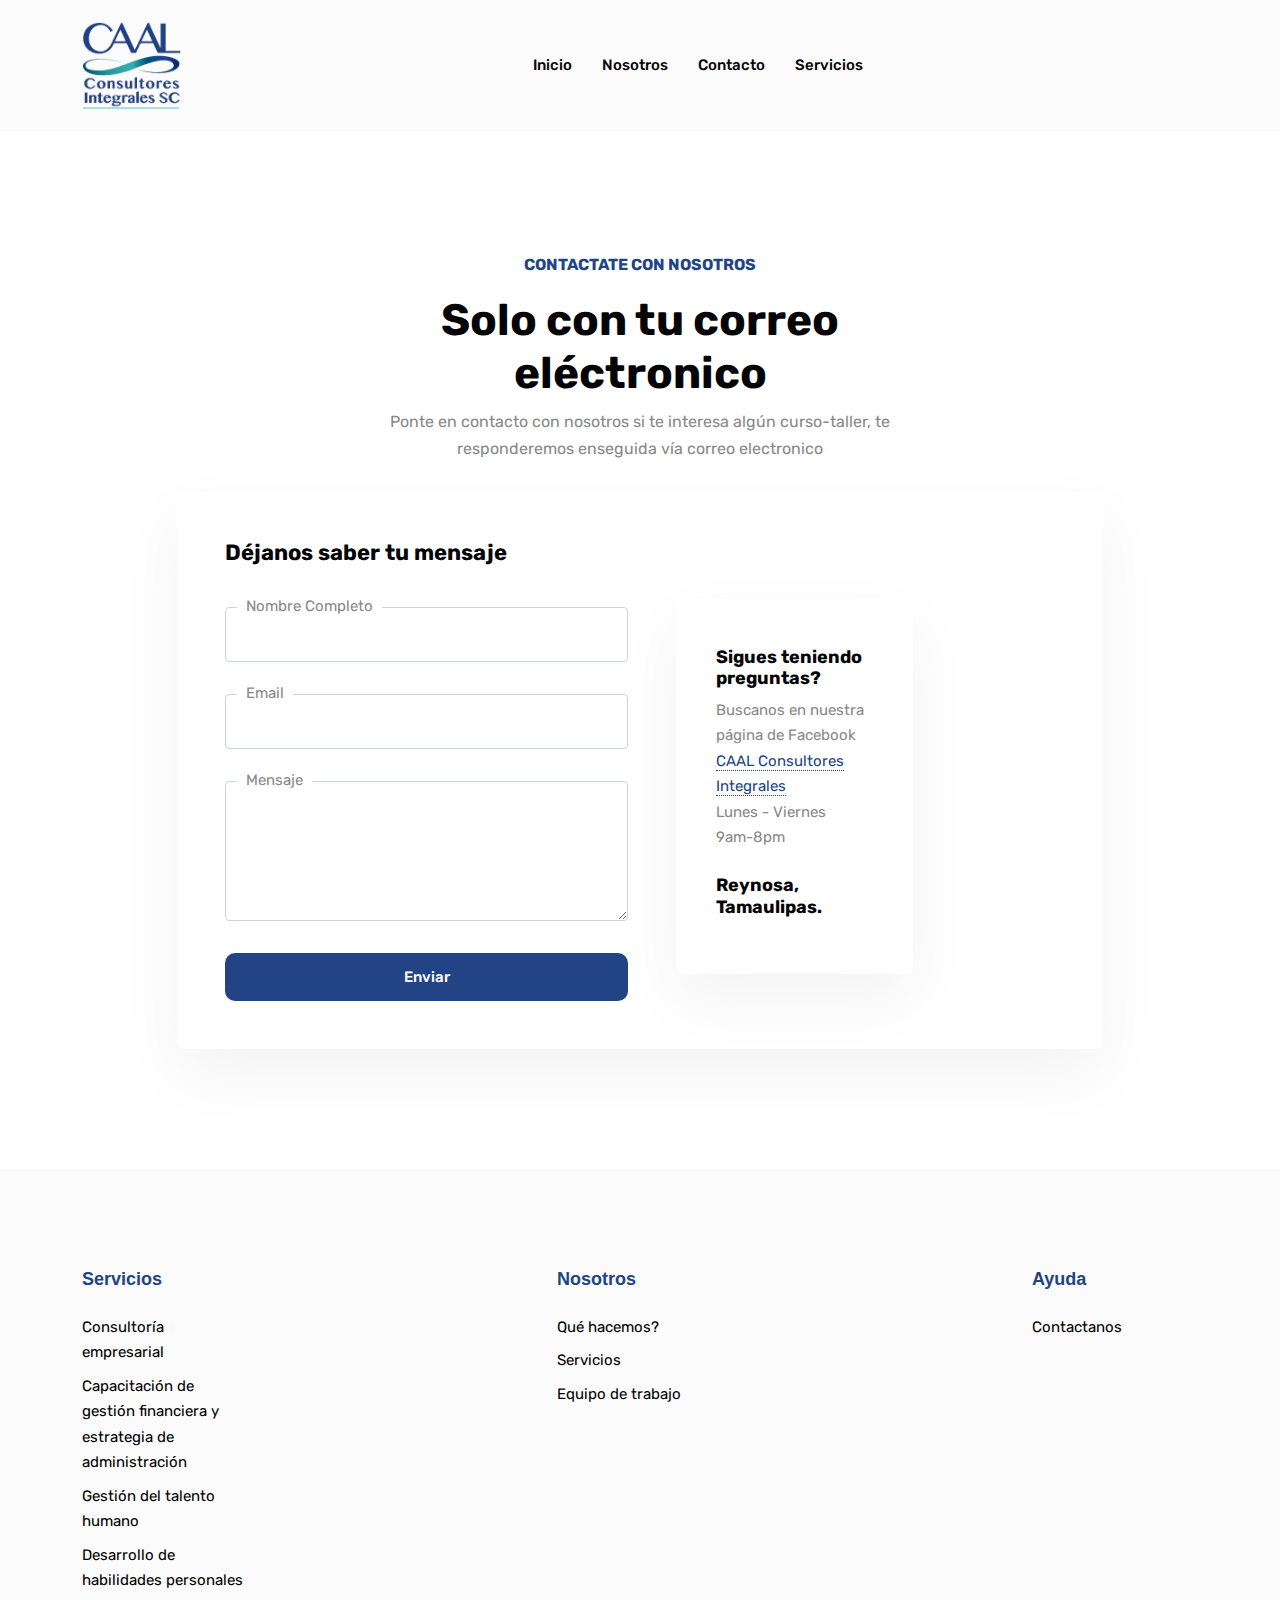
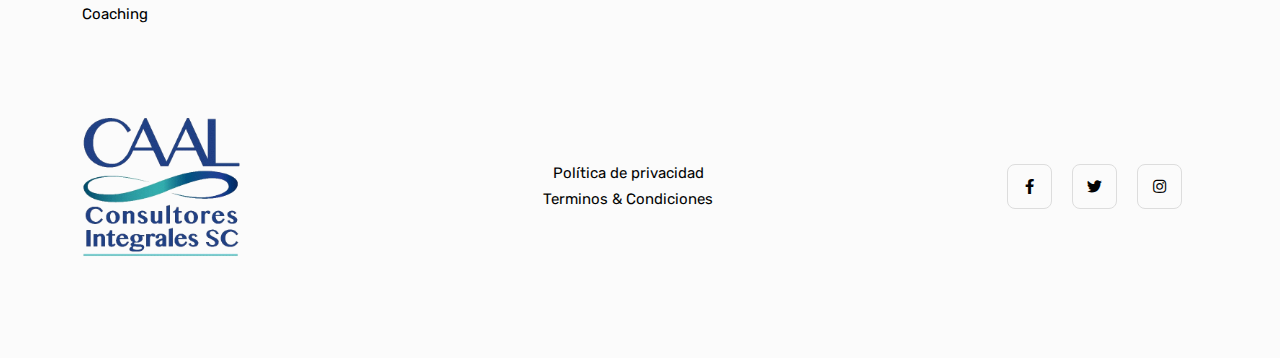
<file: contact.html>
<!DOCTYPE html>

<!--
 // WEBSITE: https://themefisher.com
 // TWITTER: https://twitter.com/themefisher
 // FACEBOOK: https://www.facebook.com/themefisher
 // GITHUB: https://github.com/themefisher/
-->

<html lang="en-us">

	<head>
		<meta charset="utf-8">
		<title>CAAL Consutores Integrales SC</title>
		<meta name="viewport" content="width=device-width, initial-scale=1, maximum-scale=5">
		<meta name="description" content="This is meta description">
		<meta name="author" content="Themefisher">
		<link rel="shortcut icon" href="images/logo.jpg" type="image/x-icon">
		<link rel="icon" href="images/logo.jpg" type="image/x-icon">
	
		<!-- # Google Fonts -->
		<link rel="preconnect" href="https://fonts.googleapis.com">
		<link rel="preconnect" href="https://fonts.gstatic.com" crossorigin>
		<link href="https://fonts.googleapis.com/css2?family=Rubik:wght@400;500;700&display=swap" rel="stylesheet">
	
		<!-- # CSS Plugins -->
		<link rel="stylesheet" href="plugins/slick/slick.css">
		<link rel="stylesheet" href="plugins/font-awesome/fontawesome.min.css">
		<link rel="stylesheet" href="plugins/font-awesome/brands.css">
		<link rel="stylesheet" href="plugins/font-awesome/solid.css">
	
		<!-- # Main Style Sheet -->
		<link rel="stylesheet" href="css/style.css">
	
	</head>

<body>

<!-- navigation -->
<header class="navigation bg-tertiary">
	<nav class="navbar navbar-expand-xl navbar-light text-center py-3">
		<div class="container">
			<a class="navbar-brand" href="index.html">
				<img loading="prelaod" decoding="async" class="img-fluid" width="100" src="images/logo.png" alt="Wallet">
			</a>
			<button class="navbar-toggler" type="button" data-bs-toggle="collapse" data-bs-target="#navbarSupportedContent" aria-controls="navbarSupportedContent" aria-expanded="false" aria-label="Toggle navigation"> <span class="navbar-toggler-icon"></span>
			</button>
			<div class="collapse navbar-collapse" id="navbarSupportedContent">
				<ul class="navbar-nav mx-auto mb-2 mb-lg-0">
					<li class="nav-item"> <a class="nav-link" href="index.html">Inicio</a>
					</li>
					<li class="nav-item "> <a class="nav-link" href="about.html">Nosotros</a>
					</li>
					<li class="nav-item "> <a class="nav-link" href="contact.html">Contacto</a>
					</li>
          <li class="nav-item "> <a class="nav-link" href="services.html">Servicios</a>
					</li>
				</ul>
			</div>
		</div>
	</nav>
</header>
<!-- /navigation -->

<section class="section">
	<div class="container">
		<div class="row justify-content-center align-items-center">
			<div class="col-lg-6">
				<div class="section-title text-center">
					<p class="text-primary text-uppercase fw-bold mb-3">Contactate con nosotros</p>
					<h1>Solo con tu correo eléctronico</h1>
					<p>Ponte en contacto con nosotros si te interesa algún curso-taller, te responderemos enseguida vía correo electronico</p>
				</div>
			</div>
			<div class="col-lg-10">
				<div class="shadow rounded p-5 bg-white">
					<div class="row">
						<div class="col-12 mb-4">
							<h4>Déjanos saber tu mensaje</h4>
						</div>
						<div class="col-lg-6">
							<div class="contact-form">
								<form action="https://formspree.io/f/mwkzowpg"
								method="POST">
									<div class="form-group mb-4 pb-2">
										<label for="exampleFormControlInput1" class="form-label">Nombre Completo</label>
										<input type="text" class="form-control shadow-none" id="contact_name" name="name">
									</div>
									<div class="form-group mb-4 pb-2">
										<label for="exampleFormControlInput1" class="form-label">Email</label>
										<input type="email" class="form-control shadow-none" id="contact_email" name="emai">
									</div>
									<div class="form-group mb-4 pb-2">
										<label for="exampleFormControlTextarea1" class="form-label">Mensaje</label>
										<textarea class="form-control shadow-none" id="exampleFormControlTextarea1" rows="3" name="text"></textarea>
									</div>
									<button class="btn btn-primary w-100" type="submit">Enviar</button>
								</form>
							</div>
						</div>
						<div class="col-lg-4 mt-4 mt-lg-0">
							<div class="shadow rounded py-5 px-4 ms-0 ms-lg-4 bg-white position-relative">
							  <div class="block mx-0 mx-lg-3 mt-0">
								<h4 class="h5">Sigues teniendo preguntas?</h4>
								<div class="content">Buscanos en nuestra página de Facebook 
								  <br> <a href="https://www.facebook.com/people/CAAL-Consultores-Integrales/100063831170924/">CAAL Consultores Integrales</a>
								  <br>Lunes - Viernes
								  <br>9am-8pm</div>
							  </div>
							  <div class="block mx-0 mx-lg-3 mt-4">
								<h4 class="h5">Reynosa, Tamaulipas.</h4>
							  </div>
							  </div>
							</div>
					</div>
				</div>
			</div>
		</div>
	</div>
</section>
<footer class="section-sm bg-tertiary">
	<div class="container">
		<div class="row justify-content-between">
			<div class="col-lg-2 col-md-4 col-6 mb-4">
				<div class="footer-widget">
					<h5 class="mb-4 text-primary font-secondary">Servicios</h5>
					<ul class="list-unstyled">
						<li class="mb-2"><a href="service-details.html">Consultoría empresarial</a>
						</li>
						<li class="mb-2"><a href="service-details1.html">Capacitación de gestión financiera y estrategia de administración </a>
						</li>
						<li class="mb-2"><a href="service-details2.html">Gestión del talento humano</a>
						</li>
						<li class="mb-2"><a href="service-details3.html">Desarrollo de habilidades personales</a>
						</li>
						<li class="mb-2"><a href="service-details4.html">Coaching</a>
						</li>
					</ul>
				</div>
			</div>
			<div class="col-lg-2 col-md-4 col-6 mb-4">
				<div class="footer-widget">
					<h5 class="mb-4 text-primary font-secondary">Nosotros</h5>
					<ul class="list-unstyled">
						<li class="mb-2"><a href="about.html">Qué hacemos?</a>
						</li>
						<li class="mb-2"><a href="services.html">Servicios</a>
						</li>
						<li class="mb-2"><a href="team.html">Equipo de trabajo</a>
						</li>
					</ul>
				</div>
			</div>
			<div class="col-lg-2 col-md-4 col-6 mb-4">
				<div class="footer-widget">
					<h5 class="mb-4 text-primary font-secondary">Ayuda</h5>
					<ul class="list-unstyled">
						<li class="mb-2"><a href="contact.html">Contactanos</a>
						</li>
					</ul>
				</div>
			</div>
		</div>
    
		<div class="row align-items-center mt-5 text-center text-md-start">
			<div class="col-lg-4">
        <a href="index.html">
          <img loading="prelaod" decoding="async" class="img-fluid" width="160" src="images/logo.png" alt="Wallet">
        </a>
			</div>
			<div class="col-lg-4 col-md-6 mt-4 mt-lg-0">
				<ul class="list-unstyled list-inline mb-0 text-lg-center">
					<li class="list-inline-item me-4"><a class="text-black" href="privacy-policy.html">Política de privacidad</a>
					</li>
					<li class="list-inline-item me-4"><a class="text-black" href="terms.html">Terminos &amp; Condiciones</a>
					</li>
				</ul>
			</div>
			<div class="col-lg-4 col-md-6 text-md-end mt-4 mt-md-0">
				<ul class="list-unstyled list-inline mb-0 social-icons">
					<li class="list-inline-item me-3"><a title="Explorer Facebook Profile" class="text-black" href="https://facebook.com/"><i class="fab fa-facebook-f"></i></a>
					</li>
					<li class="list-inline-item me-3"><a title="Explorer Twitter Profile" class="text-black" href="https://twitter.com/"><i class="fab fa-twitter"></i></a>
					</li>
					<li class="list-inline-item me-3"><a title="Explorer Instagram Profile" class="text-black" href="https://instagram.com/"><i class="fab fa-instagram"></i></a>
					</li>
				</ul>
			</div>
		</div>
	</div>
</footer>


<!-- # JS Plugins -->
<script src="plugins/jquery/jquery.min.js"></script>
<script src="plugins/bootstrap/bootstrap.min.js"></script>
<script src="plugins/slick/slick.min.js"></script>
<script src="plugins/scrollmenu/scrollmenu.min.js"></script>

<!-- Main Script -->
<script src="js/script.js"></script>

</body>
</html>
</file>
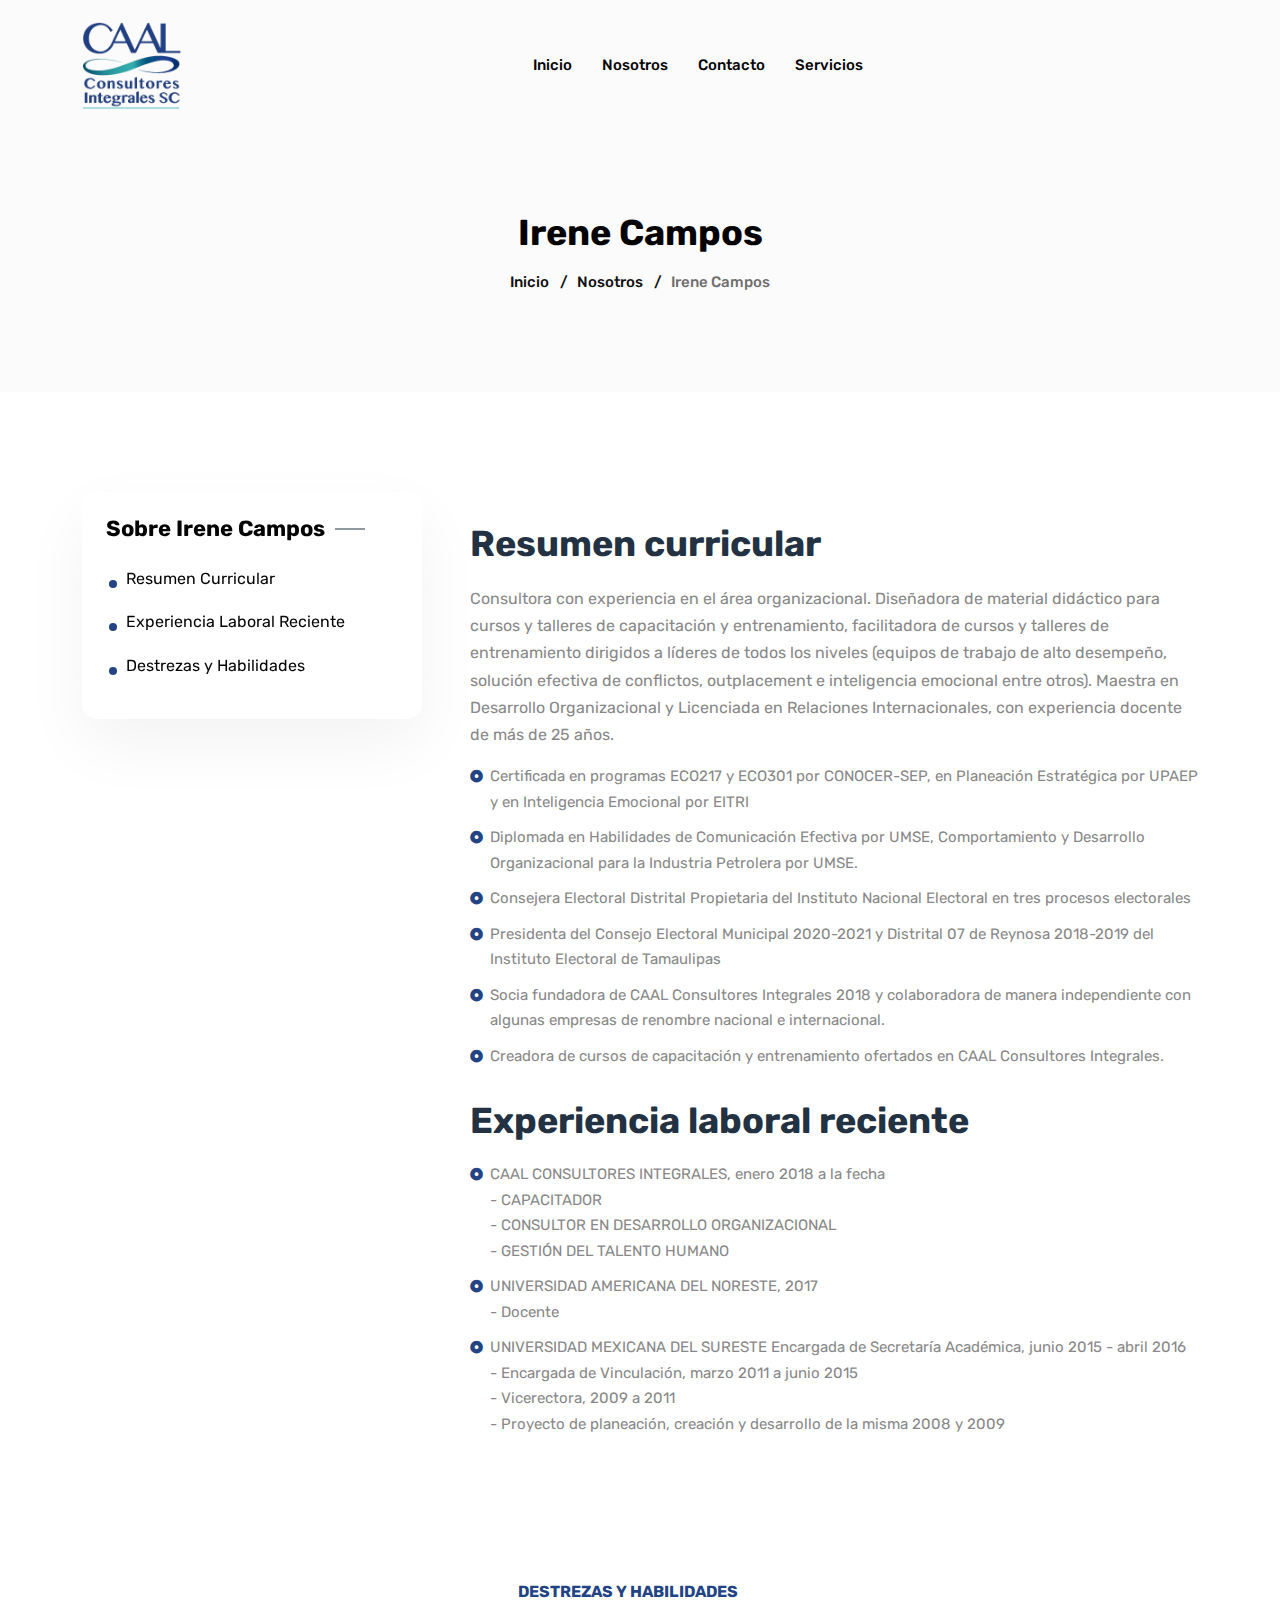
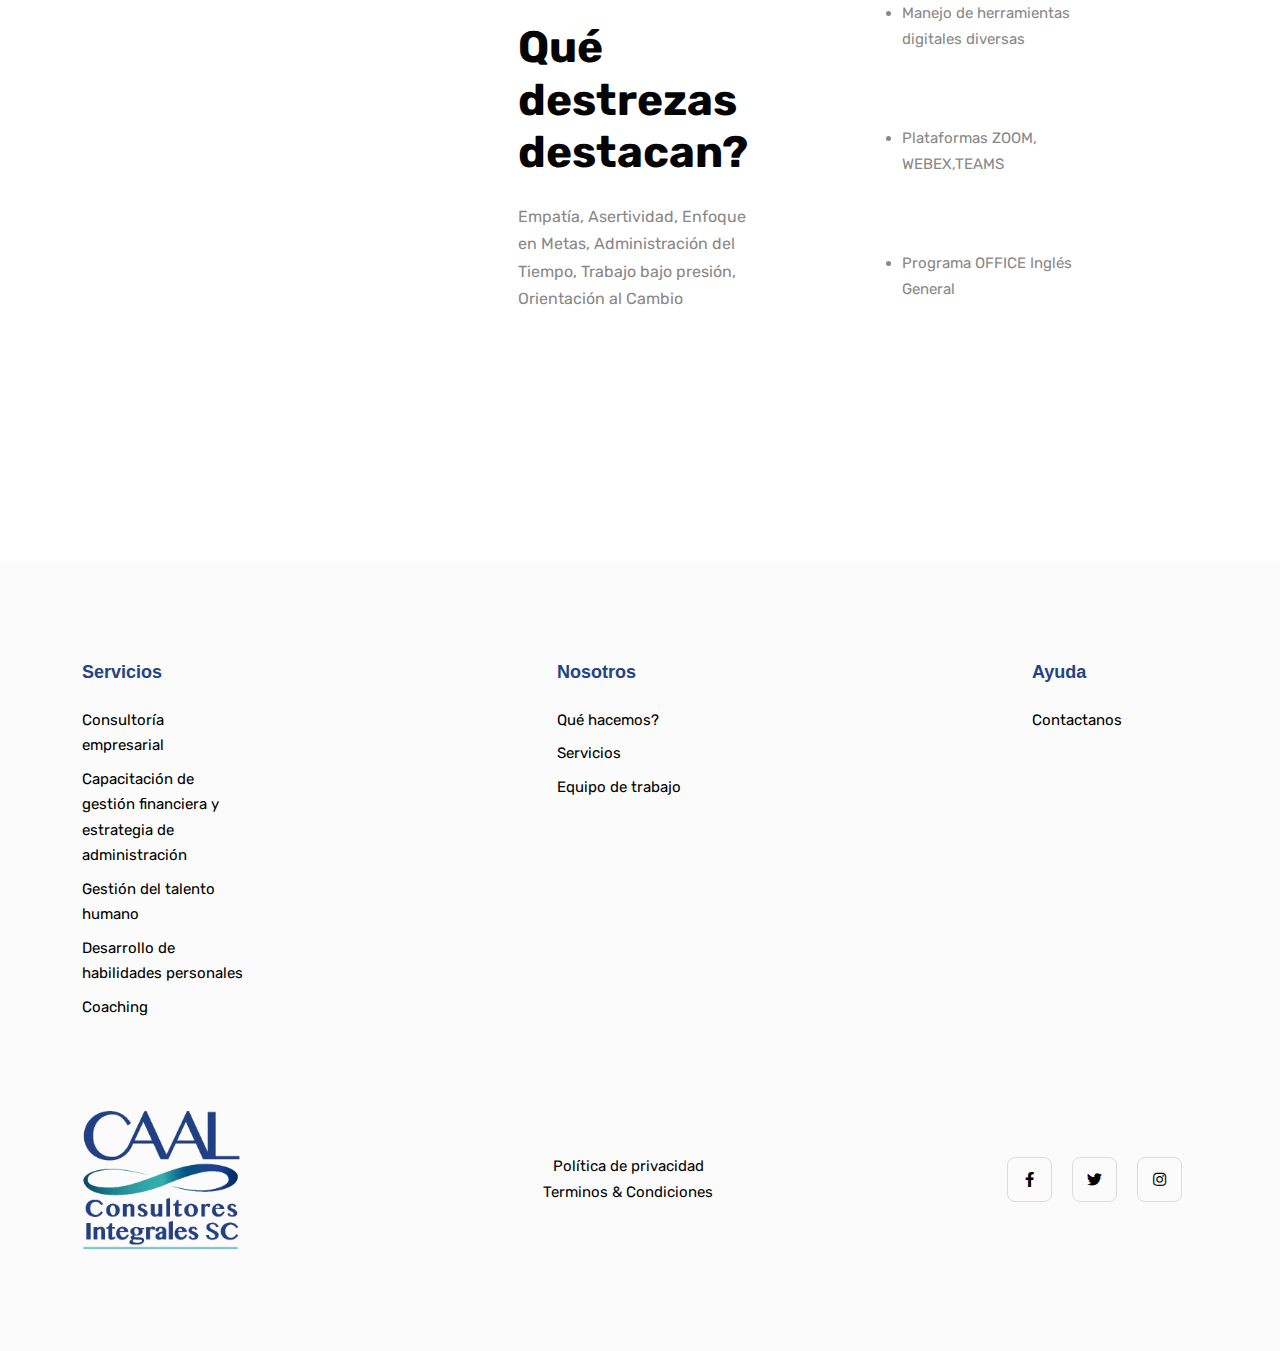
<file: irene.html>
<!DOCTYPE html>

<!--
 // WEBSITE: https://themefisher.com
 // TWITTER: https://twitter.com/themefisher
 // FACEBOOK: https://www.facebook.com/themefisher
 // GITHUB: https://github.com/themefisher/
-->

<html lang="en-us">

	<head>
		<meta charset="utf-8">
		<title>CAAL Consutores Integrales SC</title>
		<meta name="viewport" content="width=device-width, initial-scale=1, maximum-scale=5">
		<meta name="description" content="This is meta description">
		<meta name="author" content="Themefisher">
		<link rel="shortcut icon" href="images/logo.jpg" type="image/x-icon">
		<link rel="icon" href="images/logo.jpg" type="image/x-icon">
	
		<!-- # Google Fonts -->
		<link rel="preconnect" href="https://fonts.googleapis.com">
		<link rel="preconnect" href="https://fonts.gstatic.com" crossorigin>
		<link href="https://fonts.googleapis.com/css2?family=Rubik:wght@400;500;700&display=swap" rel="stylesheet">
	
		<!-- # CSS Plugins -->
		<link rel="stylesheet" href="plugins/slick/slick.css">
		<link rel="stylesheet" href="plugins/font-awesome/fontawesome.min.css">
		<link rel="stylesheet" href="plugins/font-awesome/brands.css">
		<link rel="stylesheet" href="plugins/font-awesome/solid.css">
	
		<!-- # Main Style Sheet -->
		<link rel="stylesheet" href="css/style.css">
	
	</head>

<body>

<!-- navigation -->
<header class="navigation bg-tertiary">
	<nav class="navbar navbar-expand-xl navbar-light text-center py-3">
		<div class="container">
			<a class="navbar-brand" href="index.html">
				<img loading="prelaod" decoding="async" class="img-fluid" width="100" src="images/logo.png" alt="Wallet">
			</a>
			<button class="navbar-toggler" type="button" data-bs-toggle="collapse" data-bs-target="#navbarSupportedContent" aria-controls="navbarSupportedContent" aria-expanded="false" aria-label="Toggle navigation"> <span class="navbar-toggler-icon"></span>
			</button>
			<div class="collapse navbar-collapse" id="navbarSupportedContent">
				<ul class="navbar-nav mx-auto mb-2 mb-lg-0">
					<li class="nav-item"> <a class="nav-link" href="index.html">Inicio</a>
					</li>
					<li class="nav-item "> <a class="nav-link" href="about.html">Nosotros</a>
					</li>
					<li class="nav-item "> <a class="nav-link" href="contact.html">Contacto</a>
					</li>
          <li class="nav-item "> <a class="nav-link" href="services.html">Servicios</a>
					</li>
				</ul>
			</div>
		</div>
	</nav>
</header>
<!-- /navigation -->

<section class="page-header bg-tertiary">
	<div class="container">
		<div class="row">
			<div class="col-8 mx-auto text-center">
				<h2 class="mb-3 text-capitalize">Irene Campos</h2>
				<ul class="list-inline breadcrumbs text-capitalize" style="font-weight:500">
					<li class="list-inline-item"><a href="index.html">Inicio</a>
					</li>
					<li class="list-inline-item">/ &nbsp; <a href="services.html">Nosotros</a>
					</li>
					<li class="list-inline-item">/ &nbsp; <a href="service-details.html">Irene Campos</a>
					</li>
				</ul>
			</div>
		</div>
	</div>
</section>

<section class="section-sm">
	<div class="container">
		<div class="row g-5">
			<div class="col-lg-4 mb-5 mb-lg-0">
				<div class="bg-white shadow rounded-lg p-4 sticky-top" style="top: 30px;">
					<h4 class="has-line-end">Sobre Irene Campos</h4>
					<nav id="TableOfContents">
						<ul>
							<li><p>Resumen Curricular</p></li>
						    <li><p>Experiencia Laboral Reciente</p>
							</li>
							<li><p>Destrezas y Habilidades</p>
							</li>
						</ul>
					</nav>
				</div>
			</div>
			<div class="col-lg-8">
				<div class="content">
					<h2 id="how-a-payday-loan-online-works">Resumen curricular</h2>
					<p>Consultora con experiencia en el área organizacional. Diseñadora de
                        material didáctico para cursos y talleres de capacitación y entrenamiento,
                        facilitadora de cursos y talleres de entrenamiento dirigidos a líderes de
                        todos los niveles (equipos de trabajo de alto desempeño, solución efectiva
                        de conflictos, outplacement e inteligencia emocional entre otros). Maestra
                        en Desarrollo Organizacional y Licenciada en Relaciones Internacionales,
                        con experiencia docente de más de 25 años.
                        </p>
                    <ul>
						<li>Certificada en programas ECO217 y ECO301 por CONOCER-SEP, en
                            Planeación Estratégica por UPAEP y en Inteligencia Emocional por EITRI</li>
						<li>Diplomada en Habilidades de Comunicación Efectiva por UMSE,
                            Comportamiento y Desarrollo Organizacional para la Industria Petrolera
                            por UMSE.
                            </li>
						<li>Consejera Electoral Distrital Propietaria del Instituto Nacional Electoral en
                            tres procesos electorales </li>
                        <li>Presidenta del Consejo Electoral Municipal 2020-2021 y Distrital 07 de
                            Reynosa 2018-2019 del Instituto Electoral de Tamaulipas </li>
                        <li>Socia fundadora de CAAL Consultores Integrales 2018 y colaboradora
                            de manera independiente con algunas empresas de renombre nacional e
                            internacional.
                            </li>
                        <li>Creadora de cursos de capacitación y entrenamiento ofertados en CAAL
                            Consultores Integrales. </li>

					</ul>
					<h2 id="what-services-we-render">Experiencia laboral reciente</h2>
					<ul>
						<li>CAAL CONSULTORES INTEGRALES, enero 2018 a la fecha
                            <br> - CAPACITADOR
                            <br> - CONSULTOR EN DESARROLLO ORGANIZACIONAL 
                            <br> - GESTIÓN DEL TALENTO HUMANO</li>
						<li>UNIVERSIDAD AMERICANA DEL NORESTE, 2017 
                            <br>- Docente 
                            </li>
						<li>UNIVERSIDAD MEXICANA DEL SURESTE
                            Encargada de Secretaría Académica, junio 2015 - abril 2016
                            <br> - Encargada de Vinculación, marzo 2011 a junio 2015
                            <br> - Vicerectora, 2009 a 2011
                            <br> - Proyecto de planeación, creación y desarrollo de la misma 2008 y 2009</li>

					</ul>
                </div>
                
<section class="section">
    <div class="container">
      <div class="row align-items-center justify-content-between">
        <div class="col-lg-5">
          <div class="section-title">
            <p class="text-primary text-uppercase fw-bold mb-3">Destrezas y Habilidades
                </p>
                <h1>Qué destrezas <br>destacan?</h1>
            <div class="content mb-0 mt-4">
              <p>Empatía, Asertividad, Enfoque en Metas, Administración del
                Tiempo, Trabajo bajo presión, Orientación al
                Cambio
              </p>
            </div>
          </div>
        </div>
        <div class="col-lg-6">
          <div class="difference-of-us-item p-3 rounded mr-0 me-lg-4">
            <div class="d-block d-sm-flex align-items-center m-2">
              <div class="block">
                  <ul>
                      <li>
                        Manejo de herramientas
                        digitales diversas
                      </li>
                  </ul>
              </div>
            </div>
          </div>
          <div class="difference-of-us-item p-3 rounded mr-0 me-lg-4">
            <div class="d-block d-sm-flex align-items-center m-2">
              <div class="block">
                <ul>
                    <li>
                        Plataformas ZOOM,
                        WEBEX,TEAMS
                    </li>
                </ul>
              </div>
            </div>
          </div>
          <div class="difference-of-us-item p-3 rounded mr-0 me-lg-4">
            <div class="d-block d-sm-flex align-items-center m-2">
              <div class="block">
                <ul>
                    <li>
                        Programa OFFICE
                    Inglés General 
                    </li>
                </ul>
              </div>
            </div>
          </div>
        </div>
      </div>
    </div>
  </section>
			</div>
		</div>
	</div>
</section>

<footer class="section-sm bg-tertiary">
	<div class="container">
		<div class="row justify-content-between">
			<div class="col-lg-2 col-md-4 col-6 mb-4">
				<div class="footer-widget">
					<h5 class="mb-4 text-primary font-secondary">Servicios</h5>
					<ul class="list-unstyled">
						<li class="mb-2"><a href="service-details.html">Consultoría empresarial</a>
						</li>
						<li class="mb-2"><a href="service-details1.html">Capacitación de gestión financiera y estrategia de administración </a>
						</li>
						<li class="mb-2"><a href="service-details2.html">Gestión del talento humano</a>
						</li>
						<li class="mb-2"><a href="service-details3.html">Desarrollo de habilidades personales</a>
						</li>
						<li class="mb-2"><a href="service-details4.html">Coaching</a>
						</li>
					</ul>
				</div>
			</div>
			<div class="col-lg-2 col-md-4 col-6 mb-4">
				<div class="footer-widget">
					<h5 class="mb-4 text-primary font-secondary">Nosotros</h5>
					<ul class="list-unstyled">
						<li class="mb-2"><a href="about.html">Qué hacemos?</a>
						</li>
						<li class="mb-2"><a href="services.html">Servicios</a>
						</li>
						<li class="mb-2"><a href="team.html">Equipo de trabajo</a>
						</li>
					</ul>
				</div>
			</div>
			<div class="col-lg-2 col-md-4 col-6 mb-4">
				<div class="footer-widget">
					<h5 class="mb-4 text-primary font-secondary">Ayuda</h5>
					<ul class="list-unstyled">
						<li class="mb-2"><a href="contact.html">Contactanos</a>
						</li>
					</ul>
				</div>
			</div>
		</div>
    
		<div class="row align-items-center mt-5 text-center text-md-start">
			<div class="col-lg-4">
        <a href="index.html">
          <img loading="prelaod" decoding="async" class="img-fluid" width="160" src="images/logo.png" alt="Wallet">
        </a>
			</div>
			<div class="col-lg-4 col-md-6 mt-4 mt-lg-0">
				<ul class="list-unstyled list-inline mb-0 text-lg-center">
					<li class="list-inline-item me-4"><a class="text-black" href="privacy-policy.html">Política de privacidad</a>
					</li>
					<li class="list-inline-item me-4"><a class="text-black" href="terms.html">Terminos &amp; Condiciones</a>
					</li>
				</ul>
			</div>
			<div class="col-lg-4 col-md-6 text-md-end mt-4 mt-md-0">
				<ul class="list-unstyled list-inline mb-0 social-icons">
					<li class="list-inline-item me-3"><a title="Explorer Facebook Profile" class="text-black" href="https://facebook.com/"><i class="fab fa-facebook-f"></i></a>
					</li>
					<li class="list-inline-item me-3"><a title="Explorer Twitter Profile" class="text-black" href="https://twitter.com/"><i class="fab fa-twitter"></i></a>
					</li>
					<li class="list-inline-item me-3"><a title="Explorer Instagram Profile" class="text-black" href="https://instagram.com/"><i class="fab fa-instagram"></i></a>
					</li>
				</ul>
			</div>
		</div>
	</div>
</footer>


<!-- # JS Plugins -->
<script src="plugins/jquery/jquery.min.js"></script>
<script src="plugins/bootstrap/bootstrap.min.js"></script>
<script src="plugins/slick/slick.min.js"></script>
<script src="plugins/scrollmenu/scrollmenu.min.js"></script>

<!-- Main Script -->
<script src="js/script.js"></script>

</body>
</html>
</file>
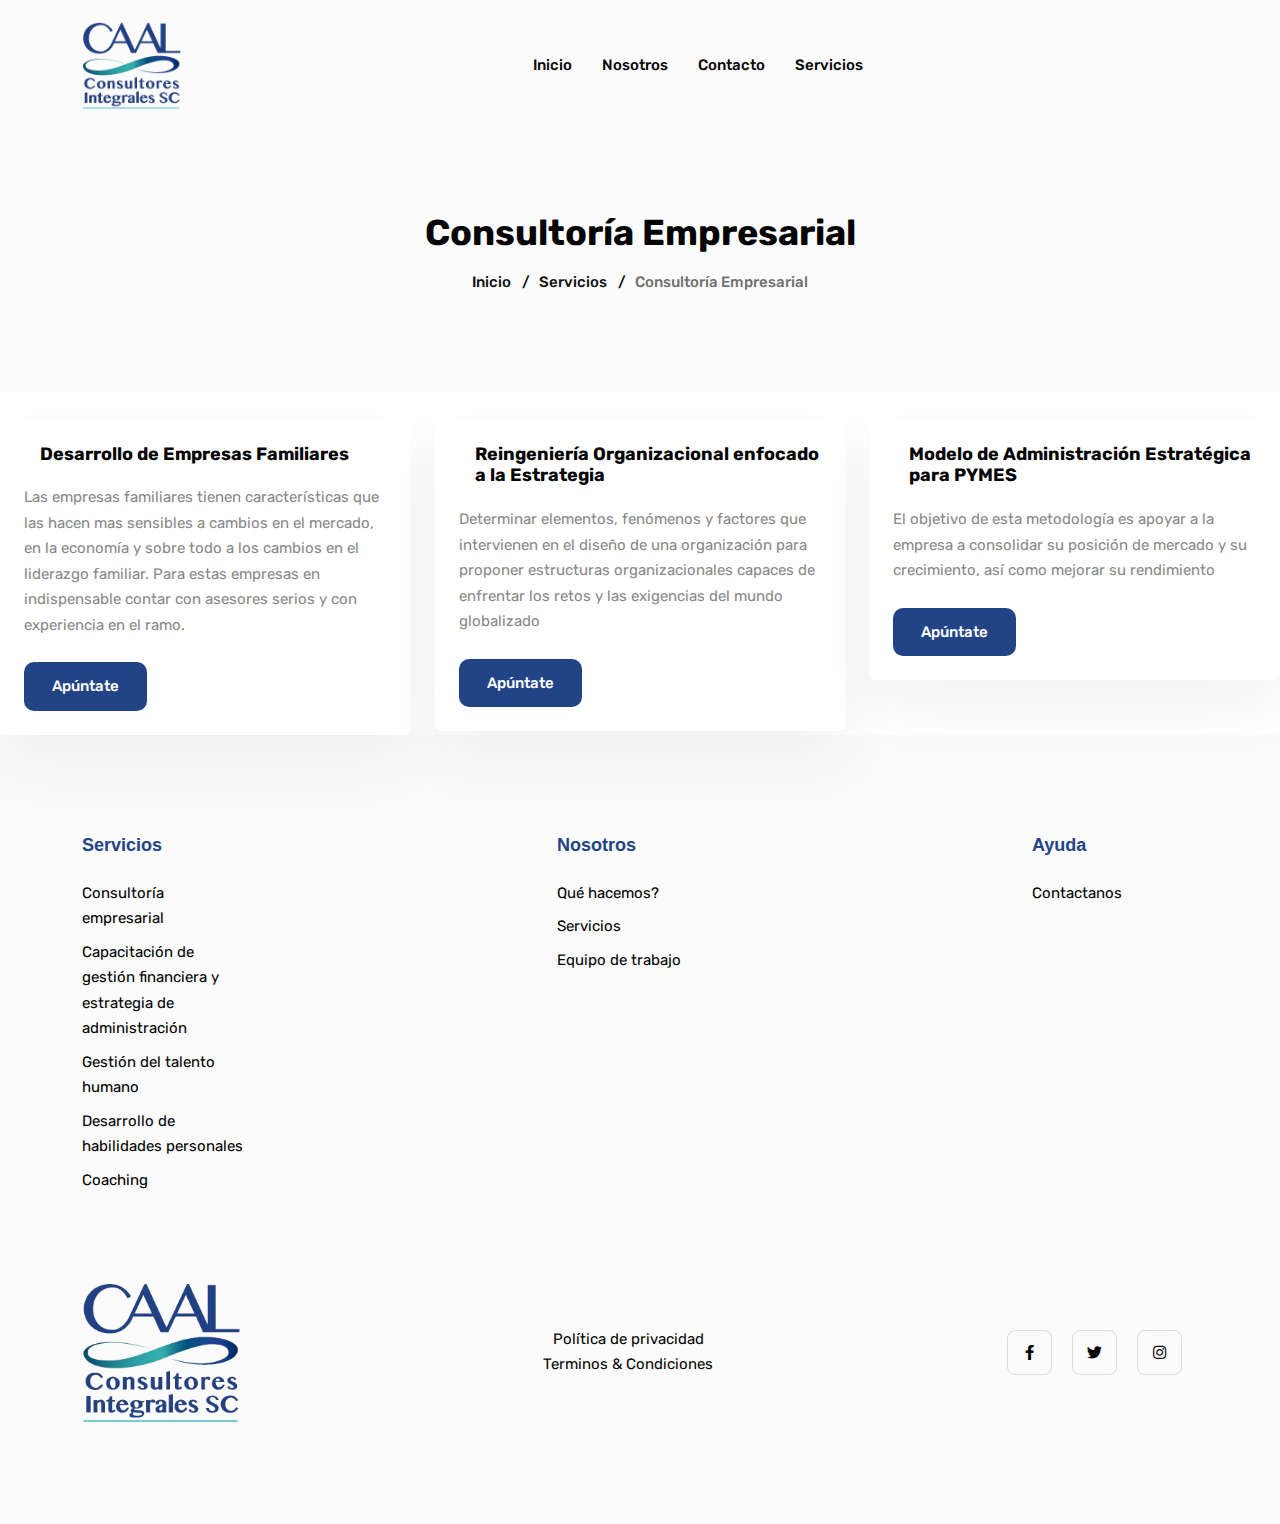
<file: service-details.html>
<!DOCTYPE html>

<!--
 // WEBSITE: https://themefisher.com
 // TWITTER: https://twitter.com/themefisher
 // FACEBOOK: https://www.facebook.com/themefisher
 // GITHUB: https://github.com/themefisher/
-->

<html lang="en-us">

	<head>
		<meta charset="utf-8">
		<title>CAAL Consutores Integrales SC</title>
		<meta name="viewport" content="width=device-width, initial-scale=1, maximum-scale=5">
		<meta name="description" content="This is meta description">
		<meta name="author" content="Themefisher">
		<link rel="shortcut icon" href="images/logo.jpg" type="image/x-icon">
		<link rel="icon" href="images/logo.jpg" type="image/x-icon">
	
		<!-- # Google Fonts -->
		<link rel="preconnect" href="https://fonts.googleapis.com">
		<link rel="preconnect" href="https://fonts.gstatic.com" crossorigin>
		<link href="https://fonts.googleapis.com/css2?family=Rubik:wght@400;500;700&display=swap" rel="stylesheet">
	
		<!-- # CSS Plugins -->
		<link rel="stylesheet" href="plugins/slick/slick.css">
		<link rel="stylesheet" href="plugins/font-awesome/fontawesome.min.css">
		<link rel="stylesheet" href="plugins/font-awesome/brands.css">
		<link rel="stylesheet" href="plugins/font-awesome/solid.css">
	
		<!-- # Main Style Sheet -->
		<link rel="stylesheet" href="css/style.css">
	
	</head>

<body>

<!-- navigation -->
<header class="navigation bg-tertiary">
	<nav class="navbar navbar-expand-xl navbar-light text-center py-3">
		<div class="container">
			<a class="navbar-brand" href="index.html">
				<img loading="prelaod" decoding="async" class="img-fluid" width="100" src="images/logo.png" alt="Wallet">
			</a>
			<button class="navbar-toggler" type="button" data-bs-toggle="collapse" data-bs-target="#navbarSupportedContent" aria-controls="navbarSupportedContent" aria-expanded="false" aria-label="Toggle navigation"> <span class="navbar-toggler-icon"></span>
			</button>
			<div class="collapse navbar-collapse" id="navbarSupportedContent">
				<ul class="navbar-nav mx-auto mb-2 mb-lg-0">
					<li class="nav-item"> <a class="nav-link" href="index.html">Inicio</a>
					</li>
					<li class="nav-item "> <a class="nav-link" href="about.html">Nosotros</a>
					</li>
					<li class="nav-item "> <a class="nav-link" href="contact.html">Contacto</a>
					</li>
          <li class="nav-item "> <a class="nav-link" href="services.html">Servicios</a>
					</li>
				</ul>
			</div>
		</div>
	</nav>
</header>
<!-- /navigation -->


<section class="page-header bg-tertiary">
	<div class="container">
		<div class="row">
			<div class="col-8 mx-auto text-center">
				<h2 class="mb-3 text-capitalize">Consultoría empresarial</h2>
				<ul class="list-inline breadcrumbs text-capitalize" style="font-weight:500">
					<li class="list-inline-item"><a href="index.html">Inicio</a>
					</li>
					<li class="list-inline-item">/ &nbsp; <a href="services.html">Servicios</a>
					</li>
					<li class="list-inline-item">/ &nbsp; <a href="service-details.html">Consultoría empresarial</a>
					</li>
				</ul>
			</div>
		</div>
	</div>
</section>

<div class="row position-relative">
	  <div class="col-lg-4 col-md-3 pt-1">
		<div class="shadow rounded bg-white p-4 mt-4">
		  <div class="d-block d-sm-flex align-items-center mb-3">
			<div class="mt-3 mt-sm-0 ms-0 ms-sm-3">
			  <h4 class="h5 mb-1">Desarrollo de Empresas Familiares
			  </h4>
			</div>
		  </div>
		  <div class="content">Las empresas familiares tienen características que las hacen mas sensibles a cambios en el mercado, en la economía y sobre todo a los cambios en el liderazgo familiar. Para estas empresas en indispensable contar con asesores serios y con experiencia en el ramo. 
		</div>
		  <a class="btn btn-primary mt-4" href="contact.html">Apúntate</a>
	  </div>
	  </div>
	  <div class="col-lg-4 col-md-3 pt-1">
		<div class="shadow rounded bg-white p-4 mt-4">
		  <div class="d-block d-sm-flex align-items-center mb-3">
			<div class="mt-3 mt-sm-0 ms-0 ms-sm-3">
			  <h4 class="h5 mb-1">Reingeniería Organizacional enfocado a la Estrategia 
			  </h4>
			</div>
		  </div>
		  <div class="content">Determinar elementos, fenómenos y factores que intervienen en el diseño de una organización para 
			  proponer estructuras organizacionales capaces de enfrentar los retos y las exigencias del mundo globalizado
			  </div>
  
			  <a class="btn btn-primary mt-4" href="contact.html">Apúntate</a>
		</div>
	  </div>
	  <div class="col-lg-4 col-md-3 pt-1">
		<div class="shadow rounded bg-white p-4 mt-4">
		  <div class="d-block d-sm-flex align-items-center mb-3">
			<div class="mt-3 mt-sm-0 ms-0 ms-sm-3">
			  <h4 class="h5 mb-1">Modelo de Administración Estratégica para PYMES
			  </h4>
			</div>
		  </div>
		  <div class="content">El objetivo de esta metodología es apoyar a la empresa a consolidar su posición de mercado y su crecimiento, así como mejorar su rendimiento</div>
		  <a class="btn btn-primary mt-4" href="contact.html">Apúntate</a>
	  </div>
	  </div>
  </div>


<footer class="section-sm bg-tertiary">
	<div class="container">
		<div class="row justify-content-between">
			<div class="col-lg-2 col-md-4 col-6 mb-4">
				<div class="footer-widget">
					<h5 class="mb-4 text-primary font-secondary">Servicios</h5>
					<ul class="list-unstyled">
						<li class="mb-2"><a href="service-details.html">Consultoría empresarial</a>
						</li>
						<li class="mb-2"><a href="service-details1.html">Capacitación de gestión financiera y estrategia de administración </a>
						</li>
						<li class="mb-2"><a href="service-details2.html">Gestión del talento humano</a>
						</li>
						<li class="mb-2"><a href="service-details3.html">Desarrollo de habilidades personales</a>
						</li>
						<li class="mb-2"><a href="service-details4.html">Coaching</a>
						</li>
					</ul>
				</div>
			</div>
			<div class="col-lg-2 col-md-4 col-6 mb-4">
				<div class="footer-widget">
					<h5 class="mb-4 text-primary font-secondary">Nosotros</h5>
					<ul class="list-unstyled">
						<li class="mb-2"><a href="about.html">Qué hacemos?</a>
						</li>
						<li class="mb-2"><a href="services.html">Servicios</a>
						</li>
						<li class="mb-2"><a href="team.html">Equipo de trabajo</a>
						</li>
					</ul>
				</div>
			</div>
			<div class="col-lg-2 col-md-4 col-6 mb-4">
				<div class="footer-widget">
					<h5 class="mb-4 text-primary font-secondary">Ayuda</h5>
					<ul class="list-unstyled">
						<li class="mb-2"><a href="contact.html">Contactanos</a>
						</li>
					</ul>
				</div>
			</div>
		</div>
    
		<div class="row align-items-center mt-5 text-center text-md-start">
			<div class="col-lg-4">
        <a href="index.html">
          <img loading="prelaod" decoding="async" class="img-fluid" width="160" src="images/logo.png" alt="Wallet">
        </a>
			</div>
			<div class="col-lg-4 col-md-6 mt-4 mt-lg-0">
				<ul class="list-unstyled list-inline mb-0 text-lg-center">
					<li class="list-inline-item me-4"><a class="text-black" href="privacy-policy.html">Política de privacidad</a>
					</li>
					<li class="list-inline-item me-4"><a class="text-black" href="terms.html">Terminos &amp; Condiciones</a>
					</li>
				</ul>
			</div>
			<div class="col-lg-4 col-md-6 text-md-end mt-4 mt-md-0">
				<ul class="list-unstyled list-inline mb-0 social-icons">
					<li class="list-inline-item me-3"><a title="Explorer Facebook Profile" class="text-black" href="https://facebook.com/"><i class="fab fa-facebook-f"></i></a>
					</li>
					<li class="list-inline-item me-3"><a title="Explorer Twitter Profile" class="text-black" href="https://twitter.com/"><i class="fab fa-twitter"></i></a>
					</li>
					<li class="list-inline-item me-3"><a title="Explorer Instagram Profile" class="text-black" href="https://instagram.com/"><i class="fab fa-instagram"></i></a>
					</li>
				</ul>
			</div>
		</div>
	</div>
</footer>


<!-- # JS Plugins -->
<script src="plugins/jquery/jquery.min.js"></script>
<script src="plugins/bootstrap/bootstrap.min.js"></script>
<script src="plugins/slick/slick.min.js"></script>
<script src="plugins/scrollmenu/scrollmenu.min.js"></script>

<!-- Main Script -->
<script src="js/script.js"></script>

</body>
</html>
</file>
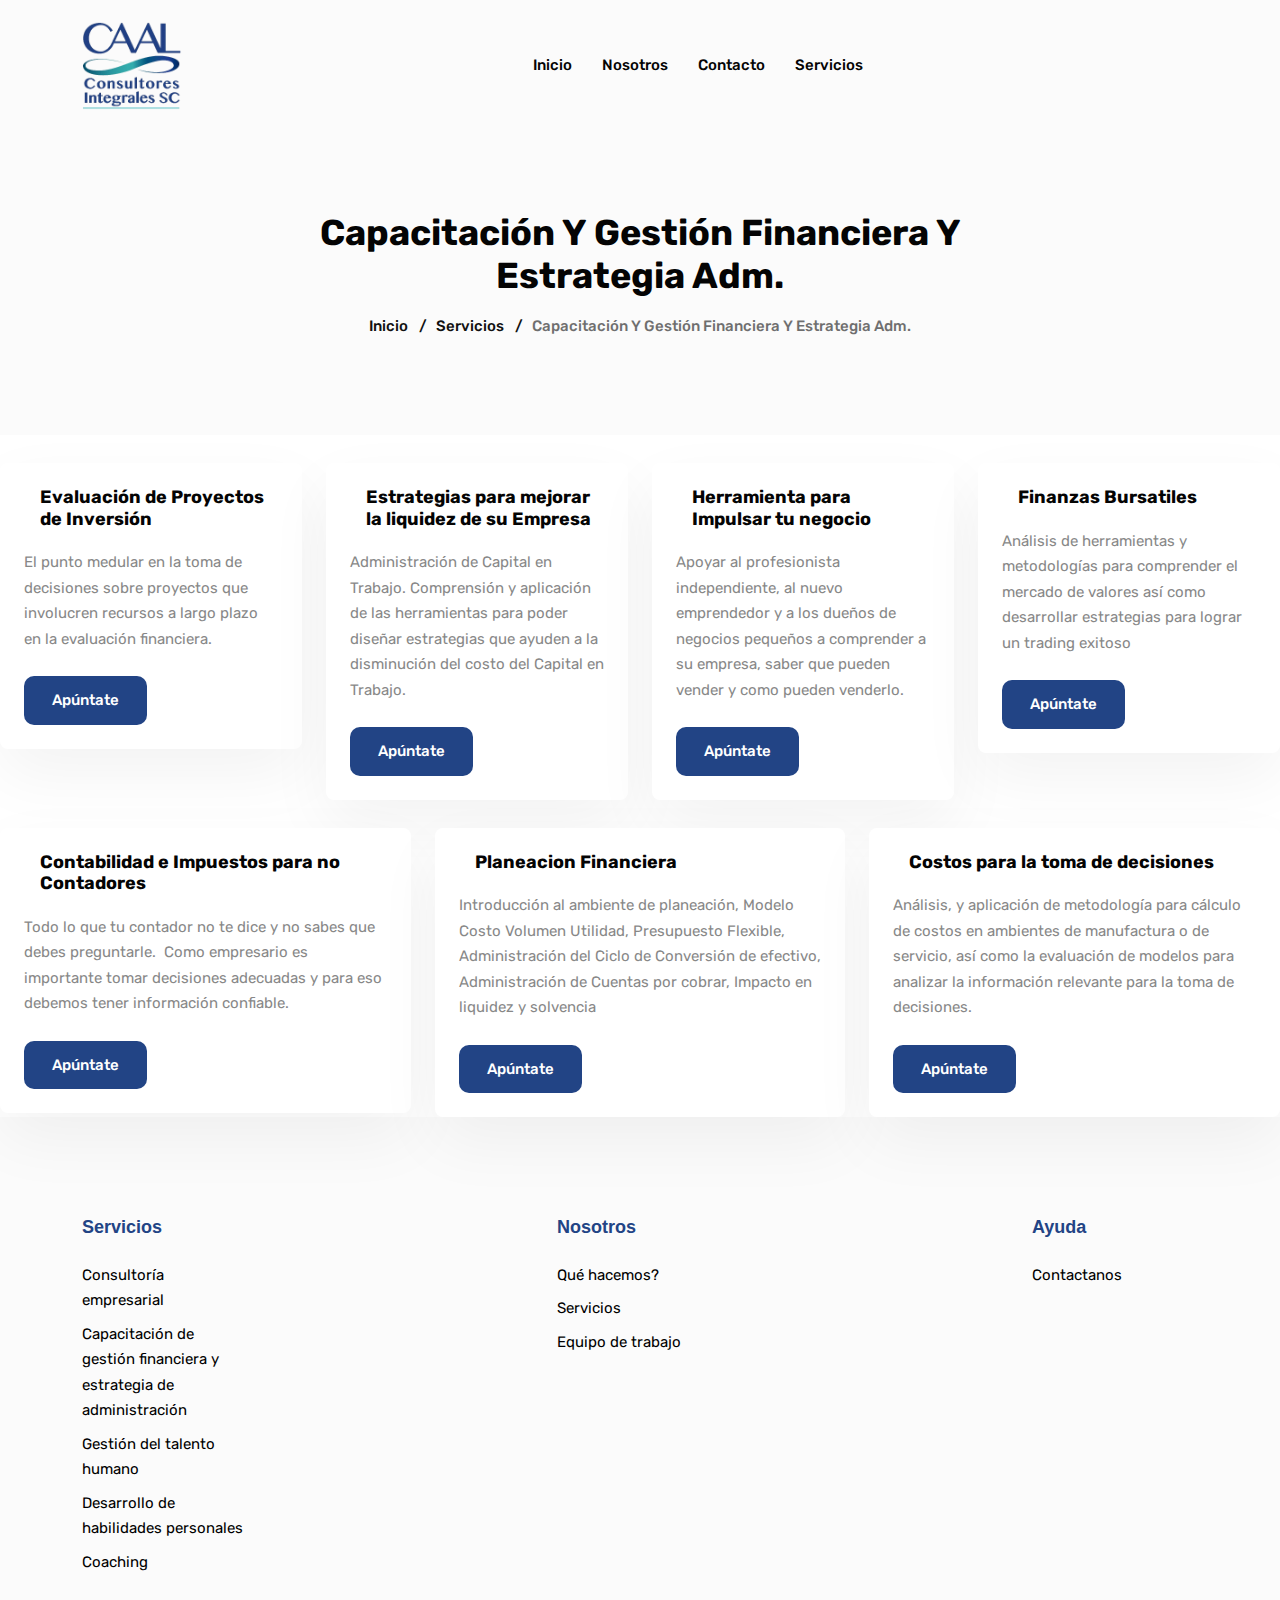
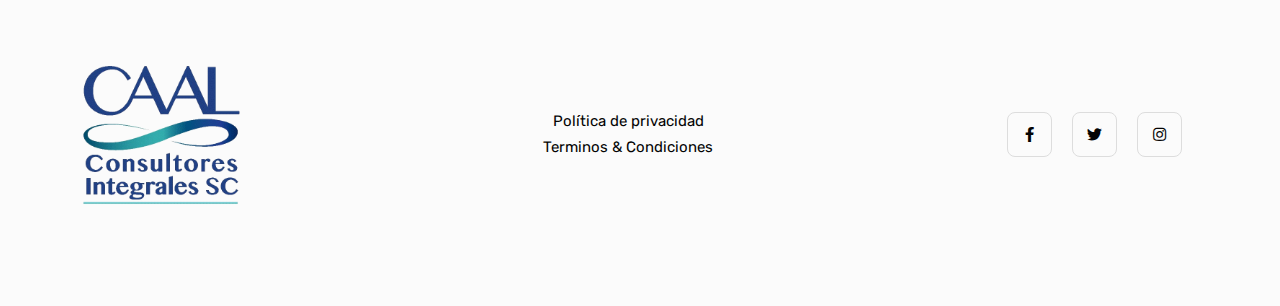
<file: service-details1.html>
<!DOCTYPE html>

<!--
 // WEBSITE: https://themefisher.com
 // TWITTER: https://twitter.com/themefisher
 // FACEBOOK: https://www.facebook.com/themefisher
 // GITHUB: https://github.com/themefisher/
-->

<html lang="en-us">

	<head>
		<meta charset="utf-8">
		<title>CAAL Consutores Integrales SC</title>
		<meta name="viewport" content="width=device-width, initial-scale=1, maximum-scale=5">
		<meta name="description" content="This is meta description">
		<meta name="author" content="Themefisher">
		<link rel="shortcut icon" href="images/logo.jpg" type="image/x-icon">
		<link rel="icon" href="images/logo.jpg" type="image/x-icon">
	
		<!-- # Google Fonts -->
		<link rel="preconnect" href="https://fonts.googleapis.com">
		<link rel="preconnect" href="https://fonts.gstatic.com" crossorigin>
		<link href="https://fonts.googleapis.com/css2?family=Rubik:wght@400;500;700&display=swap" rel="stylesheet">
	
		<!-- # CSS Plugins -->
		<link rel="stylesheet" href="plugins/slick/slick.css">
		<link rel="stylesheet" href="plugins/font-awesome/fontawesome.min.css">
		<link rel="stylesheet" href="plugins/font-awesome/brands.css">
		<link rel="stylesheet" href="plugins/font-awesome/solid.css">
	
		<!-- # Main Style Sheet -->
		<link rel="stylesheet" href="css/style.css">
	
	</head>

<body>

<!-- navigation -->
<header class="navigation bg-tertiary">
	<nav class="navbar navbar-expand-xl navbar-light text-center py-3">
		<div class="container">
			<a class="navbar-brand" href="index.html">
				<img loading="prelaod" decoding="async" class="img-fluid" width="100" src="images/logo.png" alt="Wallet">
			</a>
			<button class="navbar-toggler" type="button" data-bs-toggle="collapse" data-bs-target="#navbarSupportedContent" aria-controls="navbarSupportedContent" aria-expanded="false" aria-label="Toggle navigation"> <span class="navbar-toggler-icon"></span>
			</button>
			<div class="collapse navbar-collapse" id="navbarSupportedContent">
				<ul class="navbar-nav mx-auto mb-2 mb-lg-0">
					<li class="nav-item"> <a class="nav-link" href="index.html">Inicio</a>
					</li>
					<li class="nav-item "> <a class="nav-link" href="about.html">Nosotros</a>
					</li>
					<li class="nav-item "> <a class="nav-link" href="contact.html">Contacto</a>
					</li>
          <li class="nav-item "> <a class="nav-link" href="services.html">Servicios</a>
					</li>
				</ul>
			</div>
		</div>
	</nav>
</header>
<!-- /navigation -->


<section class="page-header bg-tertiary">
	<div class="container">
		<div class="row">
			<div class="col-8 mx-auto text-center">
				<h2 class="mb-3 text-capitalize">Capacitación y gestión financiera y estrategia adm.</h2>
				<ul class="list-inline breadcrumbs text-capitalize" style="font-weight:500">
					<li class="list-inline-item"><a href="index.html">Inicio</a>
					</li>
					<li class="list-inline-item">/ &nbsp; <a href="services.html">Servicios</a>
					</li>
					<li class="list-inline-item">/ &nbsp; <a href="service-details.html">Capacitación y gestión financiera y estrategia adm.</a>
					</li>
				</ul>
			</div>
		</div>
	</div>
</section>

<div class="row position-relative">
	<div class="col-lg-3 col-md-3 pt-1">
		<div class="shadow rounded bg-white p-4 mt-4">
		  <div class="d-block d-sm-flex align-items-center mb-3">
			<div class="mt-3 mt-sm-0 ms-0 ms-sm-3">
			  <h4 class="h5 mb-1">Evaluación de Proyectos de Inversión
			  </h4>
			</div>
		  </div>
		  <div class="content">El punto medular en la toma de decisiones sobre proyectos que involucren recursos a largo plazo en la evaluación financiera.
 
		</div>
		  <a class="btn btn-primary mt-4" href="contact.html">Apúntate</a>
	  </div>
	  </div>
	  <div class="col-lg-3 col-md-3 pt-1">
		<div class="shadow rounded bg-white p-4 mt-4">
		  <div class="d-block d-sm-flex align-items-center mb-3">
			<div class="mt-3 mt-sm-0 ms-0 ms-sm-3">
			  <h4 class="h5 mb-1">Estrategias para mejorar la liquidez de su Empresa
			  </h4>
			</div>
		  </div>
		  <div class="content">Administración de Capital en Trabajo. Comprensión y aplicación de las herramientas para poder diseñar estrategias que ayuden a la disminución del costo del Capital en Trabajo.
		</div>
		  <a class="btn btn-primary mt-4" href="contact.html">Apúntate</a>
	  </div>
	  </div>
	  <div class="col-lg-3 col-md-3 pt-1">
		<div class="shadow rounded bg-white p-4 mt-4">
		  <div class="d-block d-sm-flex align-items-center mb-3">
			<div class="mt-3 mt-sm-0 ms-0 ms-sm-3">
			  <h4 class="h5 mb-1">Herramienta para Impulsar tu negocio
			  </h4>
			</div>
		  </div>
		  <div class="content">Apoyar al profesionista independiente, al nuevo emprendedor y a los dueños de negocios pequeños a comprender a su empresa, saber que pueden vender y como pueden venderlo.
			  </div>
  
			  <a class="btn btn-primary mt-4" href="contact.html">Apúntate</a>
		</div>
	  </div>
	  <div class="col-lg-3 col-md-3 pt-1">
		<div class="shadow rounded bg-white p-4 mt-4">
		  <div class="d-block d-sm-flex align-items-center mb-3">
			<div class="mt-3 mt-sm-0 ms-0 ms-sm-3">
			  <h4 class="h5 mb-1">Finanzas Bursatiles
			  </h4>
			</div>
		  </div>
		  <div class="content">Análisis de herramientas y metodologías para comprender el mercado de valores así como desarrollar estrategias para lograr un trading exitoso 
        </div>
		  <a class="btn btn-primary mt-4" href="contact.html">Apúntate</a>
	  </div>
	  </div>
      <div class="col-lg-4 col-md-3 pt-1">
		<div class="shadow rounded bg-white p-4 mt-4">
		  <div class="d-block d-sm-flex align-items-center mb-3">
			<div class="mt-3 mt-sm-0 ms-0 ms-sm-3">
			  <h4 class="h5 mb-1">Contabilidad e Impuestos para no Contadores
			  </h4>
			</div>
		  </div>
		  <div class="content">Todo lo que tu contador no te dice y no sabes que debes preguntarle.  Como empresario es importante tomar decisiones adecuadas y para eso debemos tener información confiable.
 
		</div>
		  <a class="btn btn-primary mt-4" href="contact.html">Apúntate</a>
	  </div>
	  </div>
	  <div class="col-lg-4 col-md-3 pt-1">
		<div class="shadow rounded bg-white p-4 mt-4">
		  <div class="d-block d-sm-flex align-items-center mb-3">
			<div class="mt-3 mt-sm-0 ms-0 ms-sm-3">
			  <h4 class="h5 mb-1">Planeacion Financiera
			  </h4>
			</div>
		  </div>
		  <div class="content">Introducción al ambiente de planeación, Modelo Costo Volumen Utilidad, Presupuesto Flexible, Administración del Ciclo de Conversión de efectivo, Administración de Cuentas por cobrar, Impacto en liquidez y solvencia
		</div>
		  <a class="btn btn-primary mt-4" href="contact.html">Apúntate</a>
	  </div>
	  </div>
	  <div class="col-lg-4 col-md-3 pt-1">
		<div class="shadow rounded bg-white p-4 mt-4">
		  <div class="d-block d-sm-flex align-items-center mb-3">
			<div class="mt-3 mt-sm-0 ms-0 ms-sm-3">
			  <h4 class="h5 mb-1">Costos para la toma de decisiones
			  </h4>
			</div>
		  </div>
		  <div class="content">Análisis, y aplicación de metodología para cálculo de costos en ambientes de manufactura o de servicio, así como la evaluación de modelos para analizar la información relevante para la toma de decisiones.  
        </div>
		  <a class="btn btn-primary mt-4" href="contact.html">Apúntate</a>
	  </div>
	  </div>
  </div>


<footer class="section-sm bg-tertiary">
	<div class="container">
		<div class="row justify-content-between">
			<div class="col-lg-2 col-md-4 col-6 mb-4">
				<div class="footer-widget">
					<h5 class="mb-4 text-primary font-secondary">Servicios</h5>
					<ul class="list-unstyled">
						<li class="mb-2"><a href="service-details.html">Consultoría empresarial</a>
						</li>
						<li class="mb-2"><a href="service-details1.html">Capacitación de gestión financiera y estrategia de administración </a>
						</li>
						<li class="mb-2"><a href="service-details2.html">Gestión del talento humano</a>
						</li>
						<li class="mb-2"><a href="service-details3.html">Desarrollo de habilidades personales</a>
						</li>
						<li class="mb-2"><a href="service-details4.html">Coaching</a>
						</li>
					</ul>
				</div>
			</div>
			<div class="col-lg-2 col-md-4 col-6 mb-4">
				<div class="footer-widget">
					<h5 class="mb-4 text-primary font-secondary">Nosotros</h5>
					<ul class="list-unstyled">
						<li class="mb-2"><a href="about.html">Qué hacemos?</a>
						</li>
						<li class="mb-2"><a href="services.html">Servicios</a>
						</li>
						<li class="mb-2"><a href="team.html">Equipo de trabajo</a>
						</li>
					</ul>
				</div>
			</div>
			<div class="col-lg-2 col-md-4 col-6 mb-4">
				<div class="footer-widget">
					<h5 class="mb-4 text-primary font-secondary">Ayuda</h5>
					<ul class="list-unstyled">
						<li class="mb-2"><a href="contact.html">Contactanos</a>
						</li>
					</ul>
				</div>
			</div>
		</div>
    
		<div class="row align-items-center mt-5 text-center text-md-start">
			<div class="col-lg-4">
        <a href="index.html">
          <img loading="prelaod" decoding="async" class="img-fluid" width="160" src="images/logo.png" alt="Wallet">
        </a>
			</div>
			<div class="col-lg-4 col-md-6 mt-4 mt-lg-0">
				<ul class="list-unstyled list-inline mb-0 text-lg-center">
					<li class="list-inline-item me-4"><a class="text-black" href="privacy-policy.html">Política de privacidad</a>
					</li>
					<li class="list-inline-item me-4"><a class="text-black" href="terms.html">Terminos &amp; Condiciones</a>
					</li>
				</ul>
			</div>
			<div class="col-lg-4 col-md-6 text-md-end mt-4 mt-md-0">
				<ul class="list-unstyled list-inline mb-0 social-icons">
					<li class="list-inline-item me-3"><a title="Explorer Facebook Profile" class="text-black" href="https://facebook.com/"><i class="fab fa-facebook-f"></i></a>
					</li>
					<li class="list-inline-item me-3"><a title="Explorer Twitter Profile" class="text-black" href="https://twitter.com/"><i class="fab fa-twitter"></i></a>
					</li>
					<li class="list-inline-item me-3"><a title="Explorer Instagram Profile" class="text-black" href="https://instagram.com/"><i class="fab fa-instagram"></i></a>
					</li>
				</ul>
			</div>
		</div>
	</div>
</footer>


<!-- # JS Plugins -->
<script src="plugins/jquery/jquery.min.js"></script>
<script src="plugins/bootstrap/bootstrap.min.js"></script>
<script src="plugins/slick/slick.min.js"></script>
<script src="plugins/scrollmenu/scrollmenu.min.js"></script>

<!-- Main Script -->
<script src="js/script.js"></script>

</body>
</html>
</file>
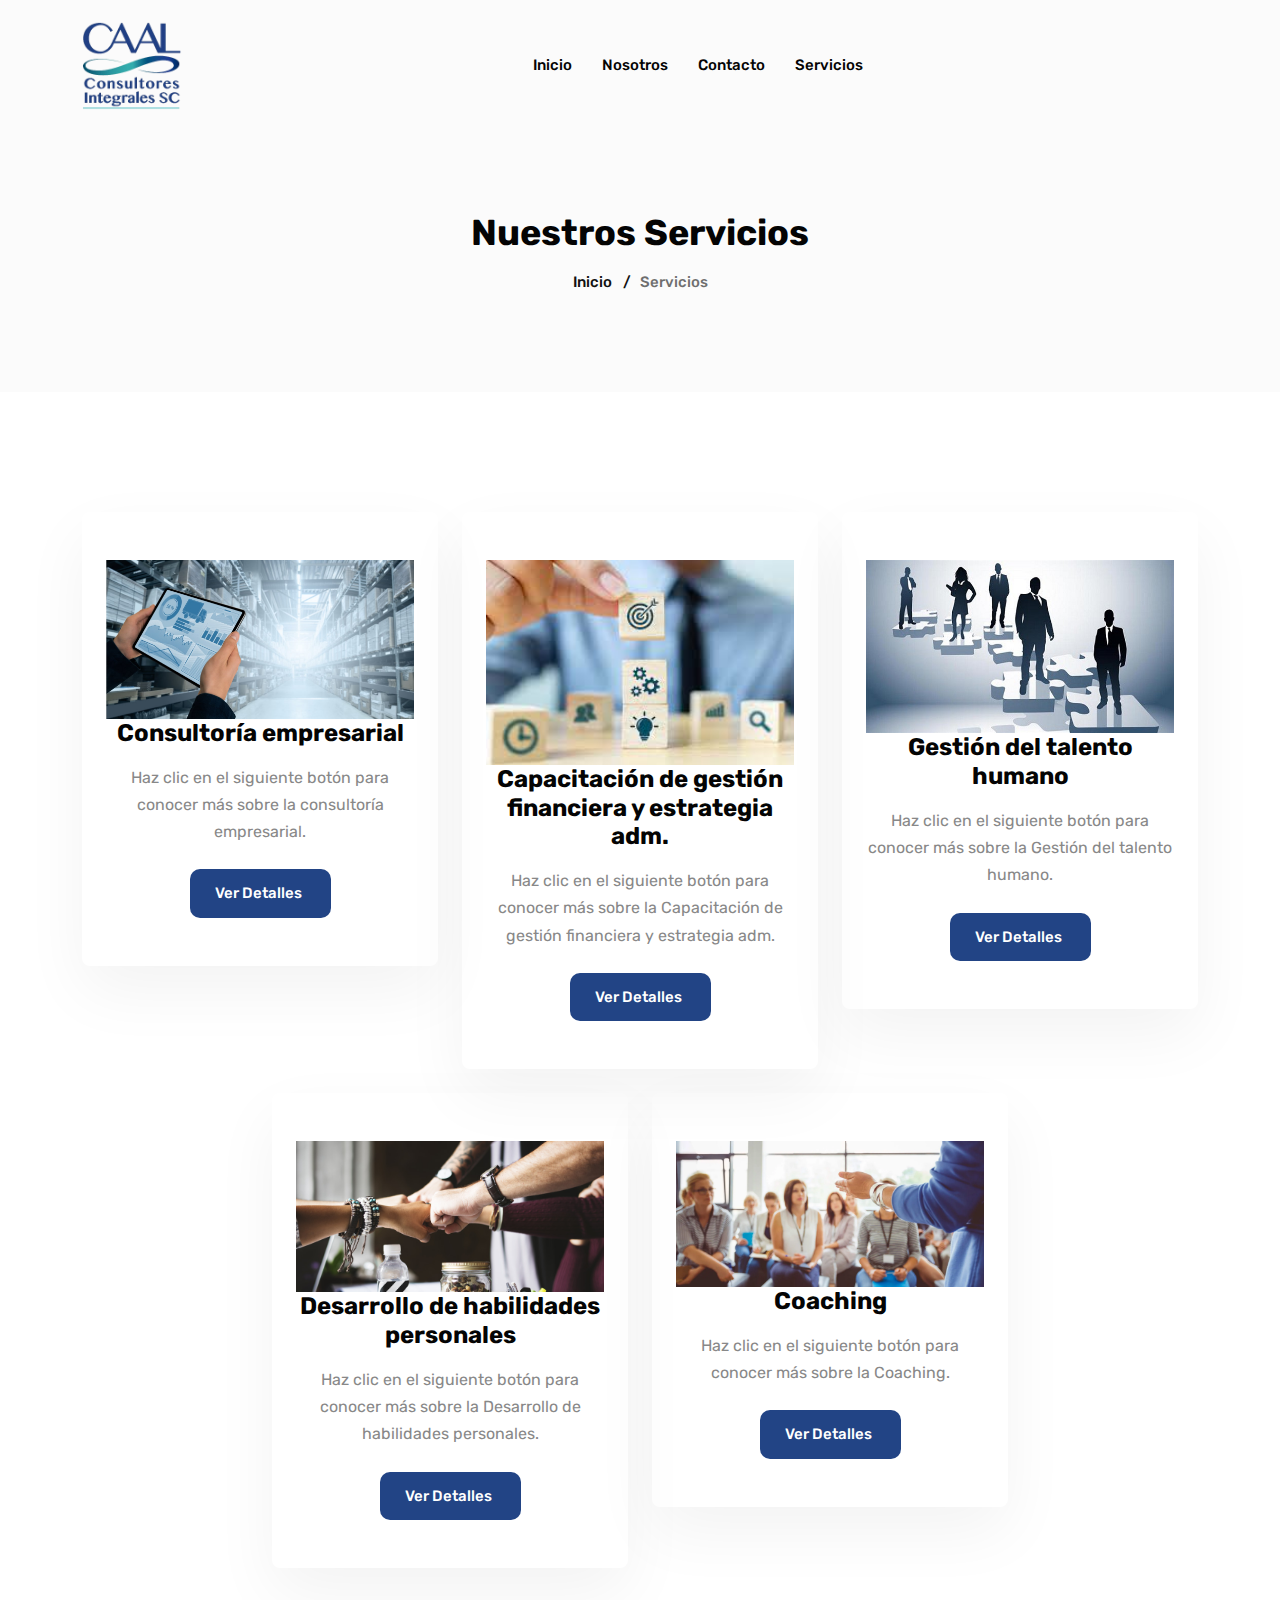
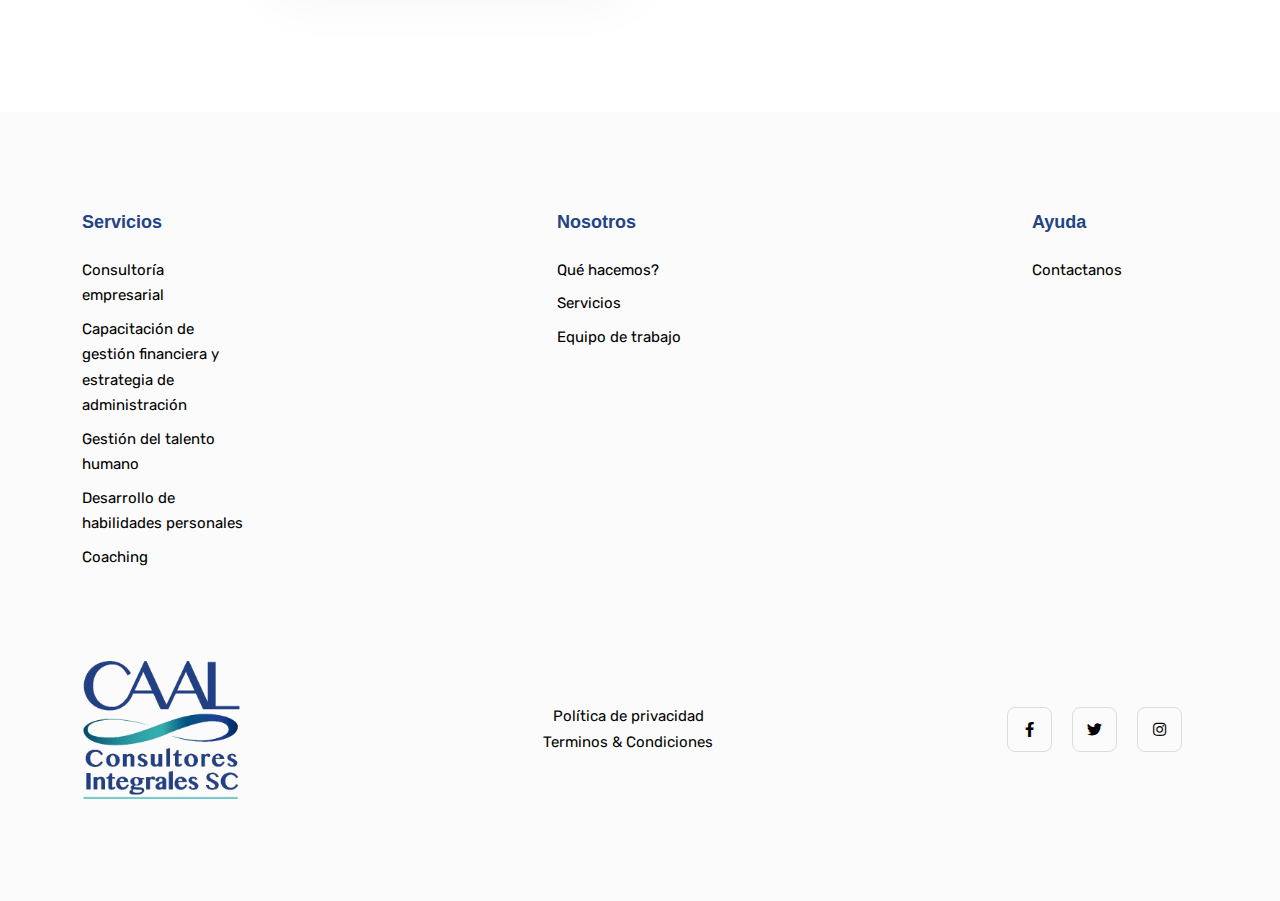
<file: services.html>
<!DOCTYPE html>

<!--
 // WEBSITE: https://themefisher.com
 // TWITTER: https://twitter.com/themefisher
 // FACEBOOK: https://www.facebook.com/themefisher
 // GITHUB: https://github.com/themefisher/
-->

<html lang="en-us">

	<head>
		<meta charset="utf-8">
		<title>CAAL Consutores Integrales SC</title>
		<meta name="viewport" content="width=device-width, initial-scale=1, maximum-scale=5">
		<meta name="description" content="This is meta description">
		<meta name="author" content="Themefisher">
		<link rel="shortcut icon" href="images/logo.jpg" type="image/x-icon">
		<link rel="icon" href="images/logo.jpg" type="image/x-icon">
	
		<!-- # Google Fonts -->
		<link rel="preconnect" href="https://fonts.googleapis.com">
		<link rel="preconnect" href="https://fonts.gstatic.com" crossorigin>
		<link href="https://fonts.googleapis.com/css2?family=Rubik:wght@400;500;700&display=swap" rel="stylesheet">
	
		<!-- # CSS Plugins -->
		<link rel="stylesheet" href="plugins/slick/slick.css">
		<link rel="stylesheet" href="plugins/font-awesome/fontawesome.min.css">
		<link rel="stylesheet" href="plugins/font-awesome/brands.css">
		<link rel="stylesheet" href="plugins/font-awesome/solid.css">
	
		<!-- # Main Style Sheet -->
		<link rel="stylesheet" href="css/style.css">
	
	</head>

<body>

<!-- navigation -->
<header class="navigation bg-tertiary">
	<nav class="navbar navbar-expand-xl navbar-light text-center py-3">
		<div class="container">
			<a class="navbar-brand" href="index.html">
				<img loading="prelaod" decoding="async" class="img-fluid" width="100" src="images/logo.png" alt="Wallet">
			</a>
			<button class="navbar-toggler" type="button" data-bs-toggle="collapse" data-bs-target="#navbarSupportedContent" aria-controls="navbarSupportedContent" aria-expanded="false" aria-label="Toggle navigation"> <span class="navbar-toggler-icon"></span>
			</button>
			<div class="collapse navbar-collapse" id="navbarSupportedContent">
				<ul class="navbar-nav mx-auto mb-2 mb-lg-0">
					<li class="nav-item"> <a class="nav-link" href="index.html">Inicio</a>
					</li>
					<li class="nav-item "> <a class="nav-link" href="about.html">Nosotros</a>
					</li>
					<li class="nav-item "> <a class="nav-link" href="contact.html">Contacto</a>
					</li>
          <li class="nav-item "> <a class="nav-link" href="services.html">Servicios</a>
					</li>
				</ul>
			</div>
		</div>
	</nav>
</header>
<!-- /navigation -->
<section class="page-header bg-tertiary">
	<div class="container">
		<div class="row">
			<div class="col-8 mx-auto text-center">
				<h2 class="mb-3 text-capitalize">Nuestros servicios</h2>
				<ul class="list-inline breadcrumbs text-capitalize" style="font-weight:500">
					<li class="list-inline-item"><a href="index.html">Inicio</a>
					</li>
					<li class="list-inline-item">/ &nbsp; <a href="services.html">Servicios</a>
					</li>
				</ul>
			</div>
		</div>
	</div>
</section>

<section class="section">
	<div class="container">
		<div class="row justify-content-center">
			<div class="icon-box-item text-center col-lg-4 col-md-6 mb-4">
				<div class="rounded shadow py-5 px-4">
					<img loading="lazy" decoding="async"
						  src="images/adm inventarios.jpg"
						  alt="" class="img-fluid" width="500" height="66">
					<h3 class="mb-3">Consultoría empresarial</h3>
					<p class="mb-4">Haz clic en el siguiente botón para conocer más sobre la consultoría empresarial.</p> <a class="btn btn-sm btn-outline-primary" href="service-details.html">Ver detalles <i class="las la-arrow-right ms-1"></i></a>
				</div>
			</div>
			<div class="icon-box-item text-center col-lg-4 col-md-6 mb-4">
				<div class="rounded shadow py-5 px-4">
					<img loading="lazy" decoding="async"
						  src="images/estartegia.jpg"
						  alt="" class="img-fluid" width="500" height="66">
					<h3 class="mb-3">Capacitación de gestión financiera y estrategia adm.</h3>
					<p class="mb-4">Haz clic en el siguiente botón para conocer más sobre la Capacitación de gestión financiera y estrategia adm.</p> <a class="btn btn-sm btn-outline-primary" href="service-details1.html">Ver detalles <i class="las la-arrow-right ms-1"></i></a>
				</div>
			</div>
			<div class="icon-box-item text-center col-lg-4 col-md-6 mb-4">
				<div class="rounded shadow py-5 px-4">
					<img loading="lazy" decoding="async"
						  src="images/talento humano.jpg"
						  alt="" class="img-fluid" width="500" height="66">
					<h3 class="mb-3">Gestión del talento humano</h3>
					<p class="mb-4">Haz clic en el siguiente botón para conocer más sobre la Gestión del talento humano.</p> <a class="btn btn-sm btn-outline-primary" href="service-details2.html">Ver detalles <i class="las la-arrow-right ms-1"></i></a>
				</div>
			</div>
			<div class="icon-box-item text-center col-lg-4 col-md-6 mb-4">
				<div class="rounded shadow py-5 px-4">
					<img loading="lazy" decoding="async"
						  src="images/como-escribir-web-sobre-nosotros.jpg"
						  alt="" class="img-fluid" width="500" height="66">
					<h3 class="mb-3">Desarrollo de habilidades personales</h3>
					<p class="mb-4">Haz clic en el siguiente botón para conocer más sobre la Desarrollo de habilidades personales.</p> <a class="btn btn-sm btn-outline-primary" href="service-details3.html">Ver detalles <i class="las la-arrow-right ms-1"></i></a>
				</div>
			</div>
			<div class="icon-box-item text-center col-lg-4 col-md-6 mb-4">
				<div class="rounded shadow py-5 px-4">
					<img loading="lazy" decoding="async"
						  src="images/coaching.webp"
						  alt="" class="img-fluid" width="500" height="66">
					<h3 class="mb-3">Coaching</h3>
					<p class="mb-4">Haz clic en el siguiente botón para conocer más sobre la Coaching.</p> <a class="btn btn-sm btn-outline-primary" href="service-details4.html">Ver detalles <i class="las la-arrow-right ms-1"></i></a>
				</div>
			</div>
		</div>
	</div>
</section>

<footer class="section-sm bg-tertiary">
	<div class="container">
		<div class="row justify-content-between">
			<div class="col-lg-2 col-md-4 col-6 mb-4">
				<div class="footer-widget">
					<h5 class="mb-4 text-primary font-secondary">Servicios</h5>
					<ul class="list-unstyled">
						<li class="mb-2"><a href="service-details.html">Consultoría empresarial</a>
						</li>
						<li class="mb-2"><a href="service-details1.html">Capacitación de gestión financiera y estrategia de administración </a>
						</li>
						<li class="mb-2"><a href="service-details2.html">Gestión del talento humano</a>
						</li>
						<li class="mb-2"><a href="service-details3.html">Desarrollo de habilidades personales</a>
						</li>
						<li class="mb-2"><a href="service-details4.html">Coaching</a>
						</li>
					</ul>
				</div>
			</div>
			<div class="col-lg-2 col-md-4 col-6 mb-4">
				<div class="footer-widget">
					<h5 class="mb-4 text-primary font-secondary">Nosotros</h5>
					<ul class="list-unstyled">
						<li class="mb-2"><a href="about.html">Qué hacemos?</a>
						</li>
						<li class="mb-2"><a href="services.html">Servicios</a>
						</li>
						<li class="mb-2"><a href="team.html">Equipo de trabajo</a>
						</li>
					</ul>
				</div>
			</div>
			<div class="col-lg-2 col-md-4 col-6 mb-4">
				<div class="footer-widget">
					<h5 class="mb-4 text-primary font-secondary">Ayuda</h5>
					<ul class="list-unstyled">
						<li class="mb-2"><a href="contact.html">Contactanos</a>
						</li>
					</ul>
				</div>
			</div>
		</div>
    
		<div class="row align-items-center mt-5 text-center text-md-start">
			<div class="col-lg-4">
        <a href="index.html">
          <img loading="prelaod" decoding="async" class="img-fluid" width="160" src="images/logo.png" alt="Wallet">
        </a>
			</div>
			<div class="col-lg-4 col-md-6 mt-4 mt-lg-0">
				<ul class="list-unstyled list-inline mb-0 text-lg-center">
					<li class="list-inline-item me-4"><a class="text-black" href="privacy-policy.html">Política de privacidad</a>
					</li>
					<li class="list-inline-item me-4"><a class="text-black" href="terms.html">Terminos &amp; Condiciones</a>
					</li>
				</ul>
			</div>
			<div class="col-lg-4 col-md-6 text-md-end mt-4 mt-md-0">
				<ul class="list-unstyled list-inline mb-0 social-icons">
					<li class="list-inline-item me-3"><a title="Explorer Facebook Profile" class="text-black" href="https://facebook.com/"><i class="fab fa-facebook-f"></i></a>
					</li>
					<li class="list-inline-item me-3"><a title="Explorer Twitter Profile" class="text-black" href="https://twitter.com/"><i class="fab fa-twitter"></i></a>
					</li>
					<li class="list-inline-item me-3"><a title="Explorer Instagram Profile" class="text-black" href="https://instagram.com/"><i class="fab fa-instagram"></i></a>
					</li>
				</ul>
			</div>
		</div>
	</div>
</footer>

<!-- # JS Plugins -->
<script src="plugins/jquery/jquery.min.js"></script>
<script src="plugins/bootstrap/bootstrap.min.js"></script>
<script src="plugins/slick/slick.min.js"></script>
<script src="plugins/scrollmenu/scrollmenu.min.js"></script>

<!-- Main Script -->
<script src="js/script.js"></script>

</body>
</html>
</file>
<file: css/style.css>
/**
 * WEBSITE: https://themefisher.com
 * TWITTER: https://twitter.com/themefisher
 * FACEBOOK: https://www.facebook.com/themefisher
 * GITHUB: https://github.com/themefisher/
 */

@charset "UTF-8";
/*!
 * Bootstrap v5.0.2 (https://getbootstrap.com/)
 * Copyright 2011-2021 The Bootstrap Authors
 * Copyright 2011-2021 Twitter, Inc.
 * Licensed under MIT (https://github.com/twbs/bootstrap/blob/main/LICENSE)
 */
:root {
  --bs-blue: #0d6efd;
  --bs-indigo: #6610f2;
  --bs-purple: #6f42c1;
  --bs-pink: #d63384;
  --bs-red: #dc3545;
  --bs-orange: #fd7e14;
  --bs-yellow: #ffc107;
  --bs-green: #198754;
  --bs-teal: #20c997;
  --bs-cyan: #0dcaf0;
  --bs-white: #fff;
  --bs-gray: #6c757d;
  --bs-gray-dark: #343a40;
  --bs-primary: #0d6efd;
  --bs-secondary: #6c757d;
  --bs-success: #198754;
  --bs-info: #0dcaf0;
  --bs-warning: #ffc107;
  --bs-danger: #dc3545;
  --bs-light: #EAEAEA;
  --bs-dark: #233242;
  --bs-font-sans-serif: system-ui, -apple-system, "Segoe UI", Roboto, "Helvetica Neue", Arial, "Noto Sans", "Liberation Sans", sans-serif, "Apple Color Emoji", "Segoe UI Emoji", "Segoe UI Symbol", "Noto Color Emoji";
  --bs-font-monospace: SFMono-Regular, Menlo, Monaco, Consolas, "Liberation Mono", "Courier New", monospace;
  --bs-gradient: linear-gradient(180deg, rgba(255, 255, 255, 0.15), rgba(255, 255, 255, 0));
}

*,
*::before,
*::after {
  box-sizing: border-box;
}

@media (prefers-reduced-motion: no-preference) {
  :root {
    scroll-behavior: smooth;
  }
}

body {
  margin: 0;
  font-family: var(--bs-font-sans-serif);
  font-size: 1rem;
  font-weight: 400;
  line-height: 1.5;
  color: #fff;
  background-color: #fff;
  -webkit-text-size-adjust: 100%;
  -webkit-tap-highlight-color: rgba(0, 0, 0, 0);
}

hr {
  margin: 1rem 0;
  color: inherit;
  background-color: currentColor;
  border: 0;
  opacity: 0.25;
}

hr:not([size]) {
  height: 1px;
}

h6, .h6, h5, .h5, h4, .h4, h3, .h3, h2, .h2, h1, .h1 {
  margin-top: 0;
  margin-bottom: 0.5rem;
  font-weight: 500;
  line-height: 1.2;
}

h1, .h1 {
  font-size: calc(1.375rem + 1.5vw);
}
@media (min-width: 1200px) {
  h1, .h1 {
    font-size: 2.5rem;
  }
}

h2, .h2 {
  font-size: calc(1.325rem + 0.9vw);
}
@media (min-width: 1200px) {
  h2, .h2 {
    font-size: 2rem;
  }
}

h3, .h3 {
  font-size: calc(1.3rem + 0.6vw);
}
@media (min-width: 1200px) {
  h3, .h3 {
    font-size: 1.75rem;
  }
}

h4, .h4 {
  font-size: calc(1.275rem + 0.3vw);
}
@media (min-width: 1200px) {
  h4, .h4 {
    font-size: 1.5rem;
  }
}

h5, .h5 {
  font-size: 1.25rem;
}

h6, .h6 {
  font-size: 1rem;
}

p {
  margin-top: 0;
  margin-bottom: 1rem;
}

abbr[title],
abbr[data-bs-original-title] {
  -webkit-text-decoration: underline dotted;
          text-decoration: underline dotted;
  cursor: help;
  -webkit-text-decoration-skip-ink: none;
          text-decoration-skip-ink: none;
}

address {
  margin-bottom: 1rem;
  font-style: normal;
  line-height: inherit;
}

ol,
ul {
  padding-left: 2rem;
}

ol,
ul,
dl {
  margin-top: 0;
  margin-bottom: 1rem;
}

ol ol,
ul ul,
ol ul,
ul ol {
  margin-bottom: 0;
}

dt {
  font-weight: 700;
}

dd {
  margin-bottom: 0.5rem;
  margin-left: 0;
}

blockquote {
  margin: 0 0 1rem;
}

b,
strong {
  font-weight: bolder;
}

small, .small {
  font-size: 0.875em;
}

mark, .mark {
  padding: 0.2em;
  background-color: #fcf8e3;
}

sub,
sup {
  position: relative;
  font-size: 0.75em;
  line-height: 0;
  vertical-align: baseline;
}

sub {
  bottom: -0.25em;
}

sup {
  top: -0.5em;
}

a {
  color: #0d6efd;
  text-decoration: underline;
}
a:hover {
  color: #0a58ca;
}

a:not([href]):not([class]), a:not([href]):not([class]):hover {
  color: inherit;
  text-decoration: none;
}

pre,
code,
kbd,
samp {
  font-family: var(--bs-font-monospace);
  font-size: 1em;
  direction: ltr /* rtl:ignore */;
  unicode-bidi: bidi-override;
}

pre {
  display: block;
  margin-top: 0;
  margin-bottom: 1rem;
  overflow: auto;
  font-size: 0.875em;
}
pre code {
  font-size: inherit;
  color: inherit;
  word-break: normal;
}

code {
  font-size: 0.875em;
  color: #d63384;
  word-wrap: break-word;
}
a > code {
  color: inherit;
}

kbd {
  padding: 0.2rem 0.4rem;
  font-size: 0.875em;
  color: #fff;
  background-color: #212529;
  border-radius: 0.2rem;
}
kbd kbd {
  padding: 0;
  font-size: 1em;
  font-weight: 700;
}

figure {
  margin: 0 0 1rem;
}

img,
svg {
  vertical-align: middle;
}

table {
  caption-side: bottom;
  border-collapse: collapse;
}

caption {
  padding-top: 0.5rem;
  padding-bottom: 0.5rem;
  color: #6c757d;
  text-align: left;
}

th {
  text-align: inherit;
  text-align: -webkit-match-parent;
}

thead,
tbody,
tfoot,
tr,
td,
th {
  border-color: inherit;
  border-style: solid;
  border-width: 0;
}

label {
  display: inline-block;
}

button {
  border-radius: 0;
}

button:focus:not(:focus-visible) {
  outline: 0;
}

input,
button,
select,
optgroup,
textarea {
  margin: 0;
  font-family: inherit;
  font-size: inherit;
  line-height: inherit;
}

button,
select {
  text-transform: none;
}

[role=button] {
  cursor: pointer;
}

select {
  word-wrap: normal;
}
select:disabled {
  opacity: 1;
}

[list]::-webkit-calendar-picker-indicator {
  display: none;
}

button,
[type=button],
[type=reset],
[type=submit] {
  -webkit-appearance: button;
}
button:not(:disabled),
[type=button]:not(:disabled),
[type=reset]:not(:disabled),
[type=submit]:not(:disabled) {
  cursor: pointer;
}

::-moz-focus-inner {
  padding: 0;
  border-style: none;
}

textarea {
  resize: vertical;
}

fieldset {
  min-width: 0;
  padding: 0;
  margin: 0;
  border: 0;
}

legend {
  float: left;
  width: 100%;
  padding: 0;
  margin-bottom: 0.5rem;
  font-size: calc(1.275rem + 0.3vw);
  line-height: inherit;
}
@media (min-width: 1200px) {
  legend {
    font-size: 1.5rem;
  }
}
legend + * {
  clear: left;
}

::-webkit-datetime-edit-fields-wrapper,
::-webkit-datetime-edit-text,
::-webkit-datetime-edit-minute,
::-webkit-datetime-edit-hour-field,
::-webkit-datetime-edit-day-field,
::-webkit-datetime-edit-month-field,
::-webkit-datetime-edit-year-field {
  padding: 0;
}

::-webkit-inner-spin-button {
  height: auto;
}

[type=search] {
  outline-offset: -2px;
  -webkit-appearance: textfield;
}

/* rtl:raw:
[type="tel"],
[type="url"],
[type="email"],
[type="number"] {
  direction: ltr;
}
*/
::-webkit-search-decoration {
  -webkit-appearance: none;
}

::-webkit-color-swatch-wrapper {
  padding: 0;
}

::-webkit-file-upload-button {
  font: inherit;
}

::file-selector-button {
  font: inherit;
}

::-webkit-file-upload-button {
  font: inherit;
  -webkit-appearance: button;
}

output {
  display: inline-block;
}

iframe {
  border: 0;
}

summary {
  display: list-item;
  cursor: pointer;
}

progress {
  vertical-align: baseline;
}

[hidden] {
  display: none !important;
}

.lead {
  font-size: 1.25rem;
  font-weight: 300;
}

.display-1 {
  font-size: calc(1.625rem + 4.5vw);
  font-weight: 300;
  line-height: 1.2;
}
@media (min-width: 1200px) {
  .display-1 {
    font-size: 5rem;
  }
}

.display-2 {
  font-size: calc(1.575rem + 3.9vw);
  font-weight: 300;
  line-height: 1.2;
}
@media (min-width: 1200px) {
  .display-2 {
    font-size: 4.5rem;
  }
}

.display-3 {
  font-size: calc(1.525rem + 3.3vw);
  font-weight: 300;
  line-height: 1.2;
}
@media (min-width: 1200px) {
  .display-3 {
    font-size: 4rem;
  }
}

.display-4 {
  font-size: calc(1.475rem + 2.7vw);
  font-weight: 300;
  line-height: 1.2;
}
@media (min-width: 1200px) {
  .display-4 {
    font-size: 3.5rem;
  }
}

.display-5 {
  font-size: calc(1.425rem + 2.1vw);
  font-weight: 300;
  line-height: 1.2;
}
@media (min-width: 1200px) {
  .display-5 {
    font-size: 3rem;
  }
}

.display-6 {
  font-size: calc(1.375rem + 1.5vw);
  font-weight: 300;
  line-height: 1.2;
}
@media (min-width: 1200px) {
  .display-6 {
    font-size: 2.5rem;
  }
}

.list-unstyled {
  padding-left: 0;
  list-style: none;
}

.list-inline {
  padding-left: 0;
  list-style: none;
}

.list-inline-item {
  display: inline-block;
}
.list-inline-item:not(:last-child) {
  margin-right: 0.5rem;
}

.initialism {
  font-size: 0.875em;
  text-transform: uppercase;
}

.blockquote {
  margin-bottom: 1rem;
  font-size: 1.25rem;
}
.blockquote > :last-child {
  margin-bottom: 0;
}

.blockquote-footer {
  margin-top: -1rem;
  margin-bottom: 1rem;
  font-size: 0.875em;
  color: #6c757d;
}
.blockquote-footer::before {
  content: "— ";
}

.img-fluid {
  max-width: 100%;
  height: auto;
}

.img-thumbnail {
  padding: 0.25rem;
  background-color: #fff;
  border: 1px solid #dee2e6;
  border-radius: 0.25rem;
  max-width: 100%;
  height: auto;
}

.figure {
  display: inline-block;
}

.figure-img {
  margin-bottom: 0.5rem;
  line-height: 1;
}

.figure-caption {
  font-size: 0.875em;
  color: #6c757d;
}

.container,
.container-fluid,
.container-xxl,
.container-xl,
.container-lg,
.container-md,
.container-sm {
  width: 100%;
  padding-right: var(--bs-gutter-x, 0.75rem);
  padding-left: var(--bs-gutter-x, 0.75rem);
  margin-right: auto;
  margin-left: auto;
}

@media (min-width: 576px) {
  .container-sm, .container {
    max-width: 540px;
  }
}
@media (min-width: 768px) {
  .container-md, .container-sm, .container {
    max-width: 720px;
  }
}
@media (min-width: 992px) {
  .container-lg, .container-md, .container-sm, .container {
    max-width: 960px;
  }
}
@media (min-width: 1200px) {
  .container-xl, .container-lg, .container-md, .container-sm, .container {
    max-width: 1140px;
  }
}
@media (min-width: 1400px) {
  .container-xxl, .container-xl, .container-lg, .container-md, .container-sm, .container {
    max-width: 1320px;
  }
}
.row {
  --bs-gutter-x: 1.5rem;
  --bs-gutter-y: 0;
  display: flex;
  flex-wrap: wrap;
  margin-top: calc(var(--bs-gutter-y) * -1);
  margin-right: calc(var(--bs-gutter-x) * -0.5);
  margin-left: calc(var(--bs-gutter-x) * -0.5);
}
.row > * {
  flex-shrink: 0;
  width: 100%;
  max-width: 100%;
  padding-right: calc(var(--bs-gutter-x) * 0.5);
  padding-left: calc(var(--bs-gutter-x) * 0.5);
  margin-top: var(--bs-gutter-y);
}

.col {
  flex: 1 0 0%;
}

.row-cols-auto > * {
  flex: 0 0 auto;
  width: auto;
}

.row-cols-1 > * {
  flex: 0 0 auto;
  width: 100%;
}

.row-cols-2 > * {
  flex: 0 0 auto;
  width: 50%;
}

.row-cols-3 > * {
  flex: 0 0 auto;
  width: 33.3333333333%;
}

.row-cols-4 > * {
  flex: 0 0 auto;
  width: 25%;
}

.row-cols-5 > * {
  flex: 0 0 auto;
  width: 20%;
}

.row-cols-6 > * {
  flex: 0 0 auto;
  width: 16.6666666667%;
}

@media (min-width: 576px) {
  .col-sm {
    flex: 1 0 0%;
  }
  .row-cols-sm-auto > * {
    flex: 0 0 auto;
    width: auto;
  }
  .row-cols-sm-1 > * {
    flex: 0 0 auto;
    width: 100%;
  }
  .row-cols-sm-2 > * {
    flex: 0 0 auto;
    width: 50%;
  }
  .row-cols-sm-3 > * {
    flex: 0 0 auto;
    width: 33.3333333333%;
  }
  .row-cols-sm-4 > * {
    flex: 0 0 auto;
    width: 25%;
  }
  .row-cols-sm-5 > * {
    flex: 0 0 auto;
    width: 20%;
  }
  .row-cols-sm-6 > * {
    flex: 0 0 auto;
    width: 16.6666666667%;
  }
}
@media (min-width: 768px) {
  .col-md {
    flex: 1 0 0%;
  }
  .row-cols-md-auto > * {
    flex: 0 0 auto;
    width: auto;
  }
  .row-cols-md-1 > * {
    flex: 0 0 auto;
    width: 100%;
  }
  .row-cols-md-2 > * {
    flex: 0 0 auto;
    width: 50%;
  }
  .row-cols-md-3 > * {
    flex: 0 0 auto;
    width: 33.3333333333%;
  }
  .row-cols-md-4 > * {
    flex: 0 0 auto;
    width: 25%;
  }
  .row-cols-md-5 > * {
    flex: 0 0 auto;
    width: 20%;
  }
  .row-cols-md-6 > * {
    flex: 0 0 auto;
    width: 16.6666666667%;
  }
}
@media (min-width: 992px) {
  .col-lg {
    flex: 1 0 0%;
  }
  .row-cols-lg-auto > * {
    flex: 0 0 auto;
    width: auto;
  }
  .row-cols-lg-1 > * {
    flex: 0 0 auto;
    width: 100%;
  }
  .row-cols-lg-2 > * {
    flex: 0 0 auto;
    width: 50%;
  }
  .row-cols-lg-3 > * {
    flex: 0 0 auto;
    width: 33.3333333333%;
  }
  .row-cols-lg-4 > * {
    flex: 0 0 auto;
    width: 25%;
  }
  .row-cols-lg-5 > * {
    flex: 0 0 auto;
    width: 20%;
  }
  .row-cols-lg-6 > * {
    flex: 0 0 auto;
    width: 16.6666666667%;
  }
}
@media (min-width: 1200px) {
  .col-xl {
    flex: 1 0 0%;
  }
  .row-cols-xl-auto > * {
    flex: 0 0 auto;
    width: auto;
  }
  .row-cols-xl-1 > * {
    flex: 0 0 auto;
    width: 100%;
  }
  .row-cols-xl-2 > * {
    flex: 0 0 auto;
    width: 50%;
  }
  .row-cols-xl-3 > * {
    flex: 0 0 auto;
    width: 33.3333333333%;
  }
  .row-cols-xl-4 > * {
    flex: 0 0 auto;
    width: 25%;
  }
  .row-cols-xl-5 > * {
    flex: 0 0 auto;
    width: 20%;
  }
  .row-cols-xl-6 > * {
    flex: 0 0 auto;
    width: 16.6666666667%;
  }
}
@media (min-width: 1400px) {
  .col-xxl {
    flex: 1 0 0%;
  }
  .row-cols-xxl-auto > * {
    flex: 0 0 auto;
    width: auto;
  }
  .row-cols-xxl-1 > * {
    flex: 0 0 auto;
    width: 100%;
  }
  .row-cols-xxl-2 > * {
    flex: 0 0 auto;
    width: 50%;
  }
  .row-cols-xxl-3 > * {
    flex: 0 0 auto;
    width: 33.3333333333%;
  }
  .row-cols-xxl-4 > * {
    flex: 0 0 auto;
    width: 25%;
  }
  .row-cols-xxl-5 > * {
    flex: 0 0 auto;
    width: 20%;
  }
  .row-cols-xxl-6 > * {
    flex: 0 0 auto;
    width: 16.6666666667%;
  }
}
.col-auto {
  flex: 0 0 auto;
  width: auto;
}

.col-1 {
  flex: 0 0 auto;
  width: 8.33333333%;
}

.col-2 {
  flex: 0 0 auto;
  width: 16.66666667%;
}

.col-3 {
  flex: 0 0 auto;
  width: 25%;
}

.col-4 {
  flex: 0 0 auto;
  width: 33.33333333%;
}

.col-5 {
  flex: 0 0 auto;
  width: 41.66666667%;
}

.col-6 {
  flex: 0 0 auto;
  width: 50%;
}

.col-7 {
  flex: 0 0 auto;
  width: 58.33333333%;
}

.col-8 {
  flex: 0 0 auto;
  width: 66.66666667%;
}

.col-9 {
  flex: 0 0 auto;
  width: 75%;
}

.col-10 {
  flex: 0 0 auto;
  width: 83.33333333%;
}

.col-11 {
  flex: 0 0 auto;
  width: 91.66666667%;
}

.col-12 {
  flex: 0 0 auto;
  width: 100%;
}

.offset-1 {
  margin-left: 8.33333333%;
}

.offset-2 {
  margin-left: 16.66666667%;
}

.offset-3 {
  margin-left: 25%;
}

.offset-4 {
  margin-left: 33.33333333%;
}

.offset-5 {
  margin-left: 41.66666667%;
}

.offset-6 {
  margin-left: 50%;
}

.offset-7 {
  margin-left: 58.33333333%;
}

.offset-8 {
  margin-left: 66.66666667%;
}

.offset-9 {
  margin-left: 75%;
}

.offset-10 {
  margin-left: 83.33333333%;
}

.offset-11 {
  margin-left: 91.66666667%;
}

.g-0,
.gx-0 {
  --bs-gutter-x: 0;
}

.g-0,
.gy-0 {
  --bs-gutter-y: 0;
}

.g-1,
.gx-1 {
  --bs-gutter-x: 0.25rem;
}

.g-1,
.gy-1 {
  --bs-gutter-y: 0.25rem;
}

.g-2,
.gx-2 {
  --bs-gutter-x: 0.5rem;
}

.g-2,
.gy-2 {
  --bs-gutter-y: 0.5rem;
}

.g-3,
.gx-3 {
  --bs-gutter-x: 1rem;
}

.g-3,
.gy-3 {
  --bs-gutter-y: 1rem;
}

.g-4,
.gx-4 {
  --bs-gutter-x: 1.5rem;
}

.g-4,
.gy-4 {
  --bs-gutter-y: 1.5rem;
}

.g-5,
.gx-5 {
  --bs-gutter-x: 3rem;
}

.g-5,
.gy-5 {
  --bs-gutter-y: 3rem;
}

@media (min-width: 576px) {
  .col-sm-auto {
    flex: 0 0 auto;
    width: auto;
  }
  .col-sm-1 {
    flex: 0 0 auto;
    width: 8.33333333%;
  }
  .col-sm-2 {
    flex: 0 0 auto;
    width: 16.66666667%;
  }
  .col-sm-3 {
    flex: 0 0 auto;
    width: 25%;
  }
  .col-sm-4 {
    flex: 0 0 auto;
    width: 33.33333333%;
  }
  .col-sm-5 {
    flex: 0 0 auto;
    width: 41.66666667%;
  }
  .col-sm-6 {
    flex: 0 0 auto;
    width: 50%;
  }
  .col-sm-7 {
    flex: 0 0 auto;
    width: 58.33333333%;
  }
  .col-sm-8 {
    flex: 0 0 auto;
    width: 66.66666667%;
  }
  .col-sm-9 {
    flex: 0 0 auto;
    width: 75%;
  }
  .col-sm-10 {
    flex: 0 0 auto;
    width: 83.33333333%;
  }
  .col-sm-11 {
    flex: 0 0 auto;
    width: 91.66666667%;
  }
  .col-sm-12 {
    flex: 0 0 auto;
    width: 100%;
  }
  .offset-sm-0 {
    margin-left: 0;
  }
  .offset-sm-1 {
    margin-left: 8.33333333%;
  }
  .offset-sm-2 {
    margin-left: 16.66666667%;
  }
  .offset-sm-3 {
    margin-left: 25%;
  }
  .offset-sm-4 {
    margin-left: 33.33333333%;
  }
  .offset-sm-5 {
    margin-left: 41.66666667%;
  }
  .offset-sm-6 {
    margin-left: 50%;
  }
  .offset-sm-7 {
    margin-left: 58.33333333%;
  }
  .offset-sm-8 {
    margin-left: 66.66666667%;
  }
  .offset-sm-9 {
    margin-left: 75%;
  }
  .offset-sm-10 {
    margin-left: 83.33333333%;
  }
  .offset-sm-11 {
    margin-left: 91.66666667%;
  }
  .g-sm-0,
.gx-sm-0 {
    --bs-gutter-x: 0;
  }
  .g-sm-0,
.gy-sm-0 {
    --bs-gutter-y: 0;
  }
  .g-sm-1,
.gx-sm-1 {
    --bs-gutter-x: 0.25rem;
  }
  .g-sm-1,
.gy-sm-1 {
    --bs-gutter-y: 0.25rem;
  }
  .g-sm-2,
.gx-sm-2 {
    --bs-gutter-x: 0.5rem;
  }
  .g-sm-2,
.gy-sm-2 {
    --bs-gutter-y: 0.5rem;
  }
  .g-sm-3,
.gx-sm-3 {
    --bs-gutter-x: 1rem;
  }
  .g-sm-3,
.gy-sm-3 {
    --bs-gutter-y: 1rem;
  }
  .g-sm-4,
.gx-sm-4 {
    --bs-gutter-x: 1.5rem;
  }
  .g-sm-4,
.gy-sm-4 {
    --bs-gutter-y: 1.5rem;
  }
  .g-sm-5,
.gx-sm-5 {
    --bs-gutter-x: 3rem;
  }
  .g-sm-5,
.gy-sm-5 {
    --bs-gutter-y: 3rem;
  }
}
@media (min-width: 768px) {
  .col-md-auto {
    flex: 0 0 auto;
    width: auto;
  }
  .col-md-1 {
    flex: 0 0 auto;
    width: 8.33333333%;
  }
  .col-md-2 {
    flex: 0 0 auto;
    width: 16.66666667%;
  }
  .col-md-3 {
    flex: 0 0 auto;
    width: 25%;
  }
  .col-md-4 {
    flex: 0 0 auto;
    width: 33.33333333%;
  }
  .col-md-5 {
    flex: 0 0 auto;
    width: 41.66666667%;
  }
  .col-md-6 {
    flex: 0 0 auto;
    width: 50%;
  }
  .col-md-7 {
    flex: 0 0 auto;
    width: 58.33333333%;
  }
  .col-md-8 {
    flex: 0 0 auto;
    width: 66.66666667%;
  }
  .col-md-9 {
    flex: 0 0 auto;
    width: 75%;
  }
  .col-md-10 {
    flex: 0 0 auto;
    width: 83.33333333%;
  }
  .col-md-11 {
    flex: 0 0 auto;
    width: 91.66666667%;
  }
  .col-md-12 {
    flex: 0 0 auto;
    width: 100%;
  }
  .offset-md-0 {
    margin-left: 0;
  }
  .offset-md-1 {
    margin-left: 8.33333333%;
  }
  .offset-md-2 {
    margin-left: 16.66666667%;
  }
  .offset-md-3 {
    margin-left: 25%;
  }
  .offset-md-4 {
    margin-left: 33.33333333%;
  }
  .offset-md-5 {
    margin-left: 41.66666667%;
  }
  .offset-md-6 {
    margin-left: 50%;
  }
  .offset-md-7 {
    margin-left: 58.33333333%;
  }
  .offset-md-8 {
    margin-left: 66.66666667%;
  }
  .offset-md-9 {
    margin-left: 75%;
  }
  .offset-md-10 {
    margin-left: 83.33333333%;
  }
  .offset-md-11 {
    margin-left: 91.66666667%;
  }
  .g-md-0,
.gx-md-0 {
    --bs-gutter-x: 0;
  }
  .g-md-0,
.gy-md-0 {
    --bs-gutter-y: 0;
  }
  .g-md-1,
.gx-md-1 {
    --bs-gutter-x: 0.25rem;
  }
  .g-md-1,
.gy-md-1 {
    --bs-gutter-y: 0.25rem;
  }
  .g-md-2,
.gx-md-2 {
    --bs-gutter-x: 0.5rem;
  }
  .g-md-2,
.gy-md-2 {
    --bs-gutter-y: 0.5rem;
  }
  .g-md-3,
.gx-md-3 {
    --bs-gutter-x: 1rem;
  }
  .g-md-3,
.gy-md-3 {
    --bs-gutter-y: 1rem;
  }
  .g-md-4,
.gx-md-4 {
    --bs-gutter-x: 1.5rem;
  }
  .g-md-4,
.gy-md-4 {
    --bs-gutter-y: 1.5rem;
  }
  .g-md-5,
.gx-md-5 {
    --bs-gutter-x: 3rem;
  }
  .g-md-5,
.gy-md-5 {
    --bs-gutter-y: 3rem;
  }
}
@media (min-width: 992px) {
  .col-lg-auto {
    flex: 0 0 auto;
    width: auto;
  }
  .col-lg-1 {
    flex: 0 0 auto;
    width: 8.33333333%;
  }
  .col-lg-2 {
    flex: 0 0 auto;
    width: 16.66666667%;
  }
  .col-lg-3 {
    flex: 0 0 auto;
    width: 25%;
  }
  .col-lg-4 {
    flex: 0 0 auto;
    width: 33.33333333%;
  }
  .col-lg-5 {
    flex: 0 0 auto;
    width: 41.66666667%;
  }
  .col-lg-6 {
    flex: 0 0 auto;
    width: 50%;
  }
  .col-lg-7 {
    flex: 0 0 auto;
    width: 58.33333333%;
  }
  .col-lg-8 {
    flex: 0 0 auto;
    width: 66.66666667%;
  }
  .col-lg-9 {
    flex: 0 0 auto;
    width: 75%;
  }
  .col-lg-10 {
    flex: 0 0 auto;
    width: 83.33333333%;
  }
  .col-lg-11 {
    flex: 0 0 auto;
    width: 91.66666667%;
  }
  .col-lg-12 {
    flex: 0 0 auto;
    width: 100%;
  }
  .offset-lg-0 {
    margin-left: 0;
  }
  .offset-lg-1 {
    margin-left: 8.33333333%;
  }
  .offset-lg-2 {
    margin-left: 16.66666667%;
  }
  .offset-lg-3 {
    margin-left: 25%;
  }
  .offset-lg-4 {
    margin-left: 33.33333333%;
  }
  .offset-lg-5 {
    margin-left: 41.66666667%;
  }
  .offset-lg-6 {
    margin-left: 50%;
  }
  .offset-lg-7 {
    margin-left: 58.33333333%;
  }
  .offset-lg-8 {
    margin-left: 66.66666667%;
  }
  .offset-lg-9 {
    margin-left: 75%;
  }
  .offset-lg-10 {
    margin-left: 83.33333333%;
  }
  .offset-lg-11 {
    margin-left: 91.66666667%;
  }
  .g-lg-0,
.gx-lg-0 {
    --bs-gutter-x: 0;
  }
  .g-lg-0,
.gy-lg-0 {
    --bs-gutter-y: 0;
  }
  .g-lg-1,
.gx-lg-1 {
    --bs-gutter-x: 0.25rem;
  }
  .g-lg-1,
.gy-lg-1 {
    --bs-gutter-y: 0.25rem;
  }
  .g-lg-2,
.gx-lg-2 {
    --bs-gutter-x: 0.5rem;
  }
  .g-lg-2,
.gy-lg-2 {
    --bs-gutter-y: 0.5rem;
  }
  .g-lg-3,
.gx-lg-3 {
    --bs-gutter-x: 1rem;
  }
  .g-lg-3,
.gy-lg-3 {
    --bs-gutter-y: 1rem;
  }
  .g-lg-4,
.gx-lg-4 {
    --bs-gutter-x: 1.5rem;
  }
  .g-lg-4,
.gy-lg-4 {
    --bs-gutter-y: 1.5rem;
  }
  .g-lg-5,
.gx-lg-5 {
    --bs-gutter-x: 3rem;
  }
  .g-lg-5,
.gy-lg-5 {
    --bs-gutter-y: 3rem;
  }
}
@media (min-width: 1200px) {
  .col-xl-auto {
    flex: 0 0 auto;
    width: auto;
  }
  .col-xl-1 {
    flex: 0 0 auto;
    width: 8.33333333%;
  }
  .col-xl-2 {
    flex: 0 0 auto;
    width: 16.66666667%;
  }
  .col-xl-3 {
    flex: 0 0 auto;
    width: 25%;
  }
  .col-xl-4 {
    flex: 0 0 auto;
    width: 33.33333333%;
  }
  .col-xl-5 {
    flex: 0 0 auto;
    width: 41.66666667%;
  }
  .col-xl-6 {
    flex: 0 0 auto;
    width: 50%;
  }
  .col-xl-7 {
    flex: 0 0 auto;
    width: 58.33333333%;
  }
  .col-xl-8 {
    flex: 0 0 auto;
    width: 66.66666667%;
  }
  .col-xl-9 {
    flex: 0 0 auto;
    width: 75%;
  }
  .col-xl-10 {
    flex: 0 0 auto;
    width: 83.33333333%;
  }
  .col-xl-11 {
    flex: 0 0 auto;
    width: 91.66666667%;
  }
  .col-xl-12 {
    flex: 0 0 auto;
    width: 100%;
  }
  .offset-xl-0 {
    margin-left: 0;
  }
  .offset-xl-1 {
    margin-left: 8.33333333%;
  }
  .offset-xl-2 {
    margin-left: 16.66666667%;
  }
  .offset-xl-3 {
    margin-left: 25%;
  }
  .offset-xl-4 {
    margin-left: 33.33333333%;
  }
  .offset-xl-5 {
    margin-left: 41.66666667%;
  }
  .offset-xl-6 {
    margin-left: 50%;
  }
  .offset-xl-7 {
    margin-left: 58.33333333%;
  }
  .offset-xl-8 {
    margin-left: 66.66666667%;
  }
  .offset-xl-9 {
    margin-left: 75%;
  }
  .offset-xl-10 {
    margin-left: 83.33333333%;
  }
  .offset-xl-11 {
    margin-left: 91.66666667%;
  }
  .g-xl-0,
.gx-xl-0 {
    --bs-gutter-x: 0;
  }
  .g-xl-0,
.gy-xl-0 {
    --bs-gutter-y: 0;
  }
  .g-xl-1,
.gx-xl-1 {
    --bs-gutter-x: 0.25rem;
  }
  .g-xl-1,
.gy-xl-1 {
    --bs-gutter-y: 0.25rem;
  }
  .g-xl-2,
.gx-xl-2 {
    --bs-gutter-x: 0.5rem;
  }
  .g-xl-2,
.gy-xl-2 {
    --bs-gutter-y: 0.5rem;
  }
  .g-xl-3,
.gx-xl-3 {
    --bs-gutter-x: 1rem;
  }
  .g-xl-3,
.gy-xl-3 {
    --bs-gutter-y: 1rem;
  }
  .g-xl-4,
.gx-xl-4 {
    --bs-gutter-x: 1.5rem;
  }
  .g-xl-4,
.gy-xl-4 {
    --bs-gutter-y: 1.5rem;
  }
  .g-xl-5,
.gx-xl-5 {
    --bs-gutter-x: 3rem;
  }
  .g-xl-5,
.gy-xl-5 {
    --bs-gutter-y: 3rem;
  }
}
@media (min-width: 1400px) {
  .col-xxl-auto {
    flex: 0 0 auto;
    width: auto;
  }
  .col-xxl-1 {
    flex: 0 0 auto;
    width: 8.33333333%;
  }
  .col-xxl-2 {
    flex: 0 0 auto;
    width: 16.66666667%;
  }
  .col-xxl-3 {
    flex: 0 0 auto;
    width: 25%;
  }
  .col-xxl-4 {
    flex: 0 0 auto;
    width: 33.33333333%;
  }
  .col-xxl-5 {
    flex: 0 0 auto;
    width: 41.66666667%;
  }
  .col-xxl-6 {
    flex: 0 0 auto;
    width: 50%;
  }
  .col-xxl-7 {
    flex: 0 0 auto;
    width: 58.33333333%;
  }
  .col-xxl-8 {
    flex: 0 0 auto;
    width: 66.66666667%;
  }
  .col-xxl-9 {
    flex: 0 0 auto;
    width: 75%;
  }
  .col-xxl-10 {
    flex: 0 0 auto;
    width: 83.33333333%;
  }
  .col-xxl-11 {
    flex: 0 0 auto;
    width: 91.66666667%;
  }
  .col-xxl-12 {
    flex: 0 0 auto;
    width: 100%;
  }
  .offset-xxl-0 {
    margin-left: 0;
  }
  .offset-xxl-1 {
    margin-left: 8.33333333%;
  }
  .offset-xxl-2 {
    margin-left: 16.66666667%;
  }
  .offset-xxl-3 {
    margin-left: 25%;
  }
  .offset-xxl-4 {
    margin-left: 33.33333333%;
  }
  .offset-xxl-5 {
    margin-left: 41.66666667%;
  }
  .offset-xxl-6 {
    margin-left: 50%;
  }
  .offset-xxl-7 {
    margin-left: 58.33333333%;
  }
  .offset-xxl-8 {
    margin-left: 66.66666667%;
  }
  .offset-xxl-9 {
    margin-left: 75%;
  }
  .offset-xxl-10 {
    margin-left: 83.33333333%;
  }
  .offset-xxl-11 {
    margin-left: 91.66666667%;
  }
  .g-xxl-0,
.gx-xxl-0 {
    --bs-gutter-x: 0;
  }
  .g-xxl-0,
.gy-xxl-0 {
    --bs-gutter-y: 0;
  }
  .g-xxl-1,
.gx-xxl-1 {
    --bs-gutter-x: 0.25rem;
  }
  .g-xxl-1,
.gy-xxl-1 {
    --bs-gutter-y: 0.25rem;
  }
  .g-xxl-2,
.gx-xxl-2 {
    --bs-gutter-x: 0.5rem;
  }
  .g-xxl-2,
.gy-xxl-2 {
    --bs-gutter-y: 0.5rem;
  }
  .g-xxl-3,
.gx-xxl-3 {
    --bs-gutter-x: 1rem;
  }
  .g-xxl-3,
.gy-xxl-3 {
    --bs-gutter-y: 1rem;
  }
  .g-xxl-4,
.gx-xxl-4 {
    --bs-gutter-x: 1.5rem;
  }
  .g-xxl-4,
.gy-xxl-4 {
    --bs-gutter-y: 1.5rem;
  }
  .g-xxl-5,
.gx-xxl-5 {
    --bs-gutter-x: 3rem;
  }
  .g-xxl-5,
.gy-xxl-5 {
    --bs-gutter-y: 3rem;
  }
}
.table {
  --bs-table-bg: transparent;
  --bs-table-accent-bg: transparent;
  --bs-table-striped-color: #fff;
  --bs-table-striped-bg: rgba(0, 0, 0, 0.05);
  --bs-table-active-color: #fff;
  --bs-table-active-bg: rgba(0, 0, 0, 0.1);
  --bs-table-hover-color: #fff;
  --bs-table-hover-bg: rgba(0, 0, 0, 0.075);
  width: 100%;
  margin-bottom: 1rem;
  color: #fff;
  vertical-align: top;
  border-color: #ACB9C4;
}
.table > :not(caption) > * > * {
  padding: 0.5rem 0.5rem;
  background-color: var(--bs-table-bg);
  border-bottom-width: 1px;
  box-shadow: inset 0 0 0 9999px var(--bs-table-accent-bg);
}
.table > tbody {
  vertical-align: inherit;
}
.table > thead {
  vertical-align: bottom;
}
.table > :not(:last-child) > :last-child > * {
  border-bottom-color: currentColor;
}

.caption-top {
  caption-side: top;
}

.table-sm > :not(caption) > * > * {
  padding: 0.25rem 0.25rem;
}

.table-bordered > :not(caption) > * {
  border-width: 1px 0;
}
.table-bordered > :not(caption) > * > * {
  border-width: 0 1px;
}

.table-borderless > :not(caption) > * > * {
  border-bottom-width: 0;
}

.table-striped > tbody > tr:nth-of-type(odd) {
  --bs-table-accent-bg: var(--bs-table-striped-bg);
  color: var(--bs-table-striped-color);
}

.table-active {
  --bs-table-accent-bg: var(--bs-table-active-bg);
  color: var(--bs-table-active-color);
}

.table-hover > tbody > tr:hover {
  --bs-table-accent-bg: var(--bs-table-hover-bg);
  color: var(--bs-table-hover-color);
}

.table-primary {
  --bs-table-bg: #cfe2ff;
  --bs-table-striped-bg: #c5d7f2;
  --bs-table-striped-color: #000;
  --bs-table-active-bg: #bacbe6;
  --bs-table-active-color: #000;
  --bs-table-hover-bg: #bfd1ec;
  --bs-table-hover-color: #000;
  color: #000;
  border-color: #bacbe6;
}

.table-secondary {
  --bs-table-bg: #e2e3e5;
  --bs-table-striped-bg: #d7d8da;
  --bs-table-striped-color: #000;
  --bs-table-active-bg: #cbccce;
  --bs-table-active-color: #000;
  --bs-table-hover-bg: #d1d2d4;
  --bs-table-hover-color: #000;
  color: #000;
  border-color: #cbccce;
}

.table-success {
  --bs-table-bg: #d1e7dd;
  --bs-table-striped-bg: #c7dbd2;
  --bs-table-striped-color: #000;
  --bs-table-active-bg: #bcd0c7;
  --bs-table-active-color: #000;
  --bs-table-hover-bg: #c1d6cc;
  --bs-table-hover-color: #000;
  color: #000;
  border-color: #bcd0c7;
}

.table-info {
  --bs-table-bg: #cff4fc;
  --bs-table-striped-bg: #c5e8ef;
  --bs-table-striped-color: #000;
  --bs-table-active-bg: #badce3;
  --bs-table-active-color: #000;
  --bs-table-hover-bg: #bfe2e9;
  --bs-table-hover-color: #000;
  color: #000;
  border-color: #badce3;
}

.table-warning {
  --bs-table-bg: #fff3cd;
  --bs-table-striped-bg: #f2e7c3;
  --bs-table-striped-color: #000;
  --bs-table-active-bg: #e6dbb9;
  --bs-table-active-color: #000;
  --bs-table-hover-bg: #ece1be;
  --bs-table-hover-color: #000;
  color: #000;
  border-color: #e6dbb9;
}

.table-danger {
  --bs-table-bg: #f8d7da;
  --bs-table-striped-bg: #eccccf;
  --bs-table-striped-color: #000;
  --bs-table-active-bg: #dfc2c4;
  --bs-table-active-color: #000;
  --bs-table-hover-bg: #e5c7ca;
  --bs-table-hover-color: #000;
  color: #000;
  border-color: #dfc2c4;
}

.table-light {
  --bs-table-bg: #EAEAEA;
  --bs-table-striped-bg: #dedede;
  --bs-table-striped-color: #000;
  --bs-table-active-bg: lightgray;
  --bs-table-active-color: #000;
  --bs-table-hover-bg: #d8d8d8;
  --bs-table-hover-color: #000;
  color: #000;
  border-color: lightgray;
}

.table-dark {
  --bs-table-bg: #233242;
  --bs-table-striped-bg: #2e3c4b;
  --bs-table-striped-color: #fff;
  --bs-table-active-bg: #394755;
  --bs-table-active-color: #fff;
  --bs-table-hover-bg: #344150;
  --bs-table-hover-color: #fff;
  color: #fff;
  border-color: #394755;
}

.table-responsive {
  overflow-x: auto;
  -webkit-overflow-scrolling: touch;
}

@media (max-width: 575.98px) {
  .table-responsive-sm {
    overflow-x: auto;
    -webkit-overflow-scrolling: touch;
  }
}
@media (max-width: 767.98px) {
  .table-responsive-md {
    overflow-x: auto;
    -webkit-overflow-scrolling: touch;
  }
}
@media (max-width: 991.98px) {
  .table-responsive-lg {
    overflow-x: auto;
    -webkit-overflow-scrolling: touch;
  }
}
@media (max-width: 1199.98px) {
  .table-responsive-xl {
    overflow-x: auto;
    -webkit-overflow-scrolling: touch;
  }
}
@media (max-width: 1399.98px) {
  .table-responsive-xxl {
    overflow-x: auto;
    -webkit-overflow-scrolling: touch;
  }
}
.form-label {
  margin-bottom: 0.5rem;
}

.col-form-label {
  padding-top: calc(0.375rem + 1px);
  padding-bottom: calc(0.375rem + 1px);
  margin-bottom: 0;
  font-size: inherit;
  line-height: 1.5;
}

.col-form-label-lg {
  padding-top: calc(0.5rem + 1px);
  padding-bottom: calc(0.5rem + 1px);
  font-size: 1.25rem;
}

.col-form-label-sm {
  padding-top: calc(0.25rem + 1px);
  padding-bottom: calc(0.25rem + 1px);
  font-size: 0.875rem;
}

.form-text {
  margin-top: 0.25rem;
  font-size: 0.875em;
  color: #6c757d;
}

.form-control {
  display: block;
  width: 100%;
  padding: 0.375rem 0.75rem;
  font-size: 1rem;
  font-weight: 400;
  line-height: 1.5;
  color: #fff;
  background-color: #fff;
  background-clip: padding-box;
  border: 1px solid #ced4da;
  -webkit-appearance: none;
     -moz-appearance: none;
          appearance: none;
  border-radius: 0.25rem;
  transition: border-color 0.15s ease-in-out, box-shadow 0.15s ease-in-out;
}
@media (prefers-reduced-motion: reduce) {
  .form-control {
    transition: none;
  }
}
.form-control[type=file] {
  overflow: hidden;
}
.form-control[type=file]:not(:disabled):not([readonly]) {
  cursor: pointer;
}
.form-control:focus {
  color: #fff;
  background-color: #fff;
  border-color: #86b7fe;
  outline: 0;
  box-shadow: 0 0 0 0.25rem rgba(13, 110, 253, 0.25);
}
.form-control::-webkit-date-and-time-value {
  height: 1.5em;
}
.form-control::-moz-placeholder {
  color: #6c757d;
  opacity: 1;
}
.form-control::placeholder {
  color: #6c757d;
  opacity: 1;
}
.form-control:disabled, .form-control[readonly] {
  background-color: #e9ecef;
  opacity: 1;
}
.form-control::-webkit-file-upload-button {
  padding: 0.375rem 0.75rem;
  margin: -0.375rem -0.75rem;
  -webkit-margin-end: 0.75rem;
          margin-inline-end: 0.75rem;
  color: #fff;
  background-color: #e9ecef;
  pointer-events: none;
  border-color: inherit;
  border-style: solid;
  border-width: 0;
  border-inline-end-width: 1px;
  border-radius: 0;
  -webkit-transition: color 0.15s ease-in-out, background-color 0.15s ease-in-out, border-color 0.15s ease-in-out, box-shadow 0.15s ease-in-out;
  transition: color 0.15s ease-in-out, background-color 0.15s ease-in-out, border-color 0.15s ease-in-out, box-shadow 0.15s ease-in-out;
}
.form-control::file-selector-button {
  padding: 0.375rem 0.75rem;
  margin: -0.375rem -0.75rem;
  -webkit-margin-end: 0.75rem;
          margin-inline-end: 0.75rem;
  color: #fff;
  background-color: #e9ecef;
  pointer-events: none;
  border-color: inherit;
  border-style: solid;
  border-width: 0;
  border-inline-end-width: 1px;
  border-radius: 0;
  transition: color 0.15s ease-in-out, background-color 0.15s ease-in-out, border-color 0.15s ease-in-out, box-shadow 0.15s ease-in-out;
}
@media (prefers-reduced-motion: reduce) {
  .form-control::-webkit-file-upload-button {
    -webkit-transition: none;
    transition: none;
  }
  .form-control::file-selector-button {
    transition: none;
  }
}
.form-control:hover:not(:disabled):not([readonly])::-webkit-file-upload-button {
  background-color: #dde0e3;
}
.form-control:hover:not(:disabled):not([readonly])::file-selector-button {
  background-color: #dde0e3;
}
.form-control::-webkit-file-upload-button {
  padding: 0.375rem 0.75rem;
  margin: -0.375rem -0.75rem;
  -webkit-margin-end: 0.75rem;
          margin-inline-end: 0.75rem;
  color: #fff;
  background-color: #e9ecef;
  pointer-events: none;
  border-color: inherit;
  border-style: solid;
  border-width: 0;
  border-inline-end-width: 1px;
  border-radius: 0;
  -webkit-transition: color 0.15s ease-in-out, background-color 0.15s ease-in-out, border-color 0.15s ease-in-out, box-shadow 0.15s ease-in-out;
  transition: color 0.15s ease-in-out, background-color 0.15s ease-in-out, border-color 0.15s ease-in-out, box-shadow 0.15s ease-in-out;
}
@media (prefers-reduced-motion: reduce) {
  .form-control::-webkit-file-upload-button {
    -webkit-transition: none;
    transition: none;
  }
}
.form-control:hover:not(:disabled):not([readonly])::-webkit-file-upload-button {
  background-color: #dde0e3;
}

.form-control-plaintext {
  display: block;
  width: 100%;
  padding: 0.375rem 0;
  margin-bottom: 0;
  line-height: 1.5;
  color: #fff;
  background-color: transparent;
  border: solid transparent;
  border-width: 1px 0;
}
.form-control-plaintext.form-control-sm, .form-control-plaintext.form-control-lg {
  padding-right: 0;
  padding-left: 0;
}

.form-control-sm {
  min-height: calc(1.5em + (0.5rem + 2px));
  padding: 0.25rem 0.5rem;
  font-size: 0.875rem;
  border-radius: 0.2rem;
}
.form-control-sm::-webkit-file-upload-button {
  padding: 0.25rem 0.5rem;
  margin: -0.25rem -0.5rem;
  -webkit-margin-end: 0.5rem;
          margin-inline-end: 0.5rem;
}
.form-control-sm::file-selector-button {
  padding: 0.25rem 0.5rem;
  margin: -0.25rem -0.5rem;
  -webkit-margin-end: 0.5rem;
          margin-inline-end: 0.5rem;
}
.form-control-sm::-webkit-file-upload-button {
  padding: 0.25rem 0.5rem;
  margin: -0.25rem -0.5rem;
  -webkit-margin-end: 0.5rem;
          margin-inline-end: 0.5rem;
}

.form-control-lg {
  min-height: calc(1.5em + (1rem + 2px));
  padding: 0.5rem 1rem;
  font-size: 1.25rem;
  border-radius: 0.3rem;
}
.form-control-lg::-webkit-file-upload-button {
  padding: 0.5rem 1rem;
  margin: -0.5rem -1rem;
  -webkit-margin-end: 1rem;
          margin-inline-end: 1rem;
}
.form-control-lg::file-selector-button {
  padding: 0.5rem 1rem;
  margin: -0.5rem -1rem;
  -webkit-margin-end: 1rem;
          margin-inline-end: 1rem;
}
.form-control-lg::-webkit-file-upload-button {
  padding: 0.5rem 1rem;
  margin: -0.5rem -1rem;
  -webkit-margin-end: 1rem;
          margin-inline-end: 1rem;
}

textarea.form-control {
  min-height: calc(1.5em + (0.75rem + 2px));
}
textarea.form-control-sm {
  min-height: calc(1.5em + (0.5rem + 2px));
}
textarea.form-control-lg {
  min-height: calc(1.5em + (1rem + 2px));
}

.form-control-color {
  max-width: 3rem;
  height: auto;
  padding: 0.375rem;
}
.form-control-color:not(:disabled):not([readonly]) {
  cursor: pointer;
}
.form-control-color::-moz-color-swatch {
  height: 1.5em;
  border-radius: 0.25rem;
}
.form-control-color::-webkit-color-swatch {
  height: 1.5em;
  border-radius: 0.25rem;
}

.form-select {
  display: block;
  width: 100%;
  padding: 0.375rem 2.25rem 0.375rem 0.75rem;
  -moz-padding-start: calc(0.75rem - 3px);
  font-size: 1rem;
  font-weight: 400;
  line-height: 1.5;
  color: #fff;
  background-color: #fff;
  background-image: url("data:image/svg+xml,%3csvg xmlns='http://www.w3.org/2000/svg' viewBox='0 0 16 16'%3e%3cpath fill='none' stroke='%23343a40' stroke-linecap='round' stroke-linejoin='round' stroke-width='2' d='M2 5l6 6 6-6'/%3e%3c/svg%3e");
  background-repeat: no-repeat;
  background-position: right 0.75rem center;
  background-size: 16px 12px;
  border: 1px solid #ced4da;
  border-radius: 0.25rem;
  transition: border-color 0.15s ease-in-out, box-shadow 0.15s ease-in-out;
  -webkit-appearance: none;
     -moz-appearance: none;
          appearance: none;
}
@media (prefers-reduced-motion: reduce) {
  .form-select {
    transition: none;
  }
}
.form-select:focus {
  border-color: #86b7fe;
  outline: 0;
  box-shadow: 0 0 0 0.25rem rgba(13, 110, 253, 0.25);
}
.form-select[multiple], .form-select[size]:not([size="1"]) {
  padding-right: 0.75rem;
  background-image: none;
}
.form-select:disabled {
  background-color: #e9ecef;
}
.form-select:-moz-focusring {
  color: transparent;
  text-shadow: 0 0 0 #fff;
}

.form-select-sm {
  padding-top: 0.25rem;
  padding-bottom: 0.25rem;
  padding-left: 0.5rem;
  font-size: 0.875rem;
}

.form-select-lg {
  padding-top: 0.5rem;
  padding-bottom: 0.5rem;
  padding-left: 1rem;
  font-size: 1.25rem;
}

.form-check {
  display: block;
  min-height: 1.5rem;
  padding-left: 1.5em;
  margin-bottom: 0.125rem;
}
.form-check .form-check-input {
  float: left;
  margin-left: -1.5em;
}

.form-check-input {
  width: 1em;
  height: 1em;
  margin-top: 0.25em;
  vertical-align: top;
  background-color: #fff;
  background-repeat: no-repeat;
  background-position: center;
  background-size: contain;
  border: 1px solid rgba(0, 0, 0, 0.25);
  -webkit-appearance: none;
     -moz-appearance: none;
          appearance: none;
  -webkit-print-color-adjust: exact;
          color-adjust: exact;
}
.form-check-input[type=checkbox] {
  border-radius: 0.25em;
}
.form-check-input[type=radio] {
  border-radius: 50%;
}
.form-check-input:active {
  filter: brightness(90%);
}
.form-check-input:focus {
  border-color: #86b7fe;
  outline: 0;
  box-shadow: 0 0 0 0.25rem rgba(13, 110, 253, 0.25);
}
.form-check-input:checked {
  background-color: #0d6efd;
  border-color: #0d6efd;
}
.form-check-input:checked[type=checkbox] {
  background-image: url("data:image/svg+xml,%3csvg xmlns='http://www.w3.org/2000/svg' viewBox='0 0 20 20'%3e%3cpath fill='none' stroke='%23fff' stroke-linecap='round' stroke-linejoin='round' stroke-width='3' d='M6 10l3 3l6-6'/%3e%3c/svg%3e");
}
.form-check-input:checked[type=radio] {
  background-image: url("data:image/svg+xml,%3csvg xmlns='http://www.w3.org/2000/svg' viewBox='-4 -4 8 8'%3e%3ccircle r='2' fill='%23fff'/%3e%3c/svg%3e");
}
.form-check-input[type=checkbox]:indeterminate {
  background-color: #0d6efd;
  border-color: #0d6efd;
  background-image: url("data:image/svg+xml,%3csvg xmlns='http://www.w3.org/2000/svg' viewBox='0 0 20 20'%3e%3cpath fill='none' stroke='%23fff' stroke-linecap='round' stroke-linejoin='round' stroke-width='3' d='M6 10h8'/%3e%3c/svg%3e");
}
.form-check-input:disabled {
  pointer-events: none;
  filter: none;
  opacity: 0.5;
}
.form-check-input[disabled] ~ .form-check-label, .form-check-input:disabled ~ .form-check-label {
  opacity: 0.5;
}

.form-switch {
  padding-left: 2.5em;
}
.form-switch .form-check-input {
  width: 2em;
  margin-left: -2.5em;
  background-image: url("data:image/svg+xml,%3csvg xmlns='http://www.w3.org/2000/svg' viewBox='-4 -4 8 8'%3e%3ccircle r='3' fill='rgba%280, 0, 0, 0.25%29'/%3e%3c/svg%3e");
  background-position: left center;
  border-radius: 2em;
  transition: background-position 0.15s ease-in-out;
}
@media (prefers-reduced-motion: reduce) {
  .form-switch .form-check-input {
    transition: none;
  }
}
.form-switch .form-check-input:focus {
  background-image: url("data:image/svg+xml,%3csvg xmlns='http://www.w3.org/2000/svg' viewBox='-4 -4 8 8'%3e%3ccircle r='3' fill='%2386b7fe'/%3e%3c/svg%3e");
}
.form-switch .form-check-input:checked {
  background-position: right center;
  background-image: url("data:image/svg+xml,%3csvg xmlns='http://www.w3.org/2000/svg' viewBox='-4 -4 8 8'%3e%3ccircle r='3' fill='%23fff'/%3e%3c/svg%3e");
}

.form-check-inline {
  display: inline-block;
  margin-right: 1rem;
}

.btn-check {
  position: absolute;
  clip: rect(0, 0, 0, 0);
  pointer-events: none;
}
.btn-check[disabled] + .btn, .btn-check:disabled + .btn {
  pointer-events: none;
  filter: none;
  opacity: 0.65;
}

.form-range {
  width: 100%;
  height: 1.5rem;
  padding: 0;
  background-color: transparent;
  -webkit-appearance: none;
     -moz-appearance: none;
          appearance: none;
}
.form-range:focus {
  outline: 0;
}
.form-range:focus::-webkit-slider-thumb {
  box-shadow: 0 0 0 1px #fff, 0 0 0 0.25rem rgba(13, 110, 253, 0.25);
}
.form-range:focus::-moz-range-thumb {
  box-shadow: 0 0 0 1px #fff, 0 0 0 0.25rem rgba(13, 110, 253, 0.25);
}
.form-range::-moz-focus-outer {
  border: 0;
}
.form-range::-webkit-slider-thumb {
  width: 1rem;
  height: 1rem;
  margin-top: -0.25rem;
  background-color: #0d6efd;
  border: 0;
  border-radius: 1rem;
  -webkit-transition: background-color 0.15s ease-in-out, border-color 0.15s ease-in-out, box-shadow 0.15s ease-in-out;
  transition: background-color 0.15s ease-in-out, border-color 0.15s ease-in-out, box-shadow 0.15s ease-in-out;
  -webkit-appearance: none;
          appearance: none;
}
@media (prefers-reduced-motion: reduce) {
  .form-range::-webkit-slider-thumb {
    -webkit-transition: none;
    transition: none;
  }
}
.form-range::-webkit-slider-thumb:active {
  background-color: #b6d4fe;
}
.form-range::-webkit-slider-runnable-track {
  width: 100%;
  height: 0.5rem;
  color: transparent;
  cursor: pointer;
  background-color: #dee2e6;
  border-color: transparent;
  border-radius: 1rem;
}
.form-range::-moz-range-thumb {
  width: 1rem;
  height: 1rem;
  background-color: #0d6efd;
  border: 0;
  border-radius: 1rem;
  -moz-transition: background-color 0.15s ease-in-out, border-color 0.15s ease-in-out, box-shadow 0.15s ease-in-out;
  transition: background-color 0.15s ease-in-out, border-color 0.15s ease-in-out, box-shadow 0.15s ease-in-out;
  -moz-appearance: none;
       appearance: none;
}
@media (prefers-reduced-motion: reduce) {
  .form-range::-moz-range-thumb {
    -moz-transition: none;
    transition: none;
  }
}
.form-range::-moz-range-thumb:active {
  background-color: #b6d4fe;
}
.form-range::-moz-range-track {
  width: 100%;
  height: 0.5rem;
  color: transparent;
  cursor: pointer;
  background-color: #dee2e6;
  border-color: transparent;
  border-radius: 1rem;
}
.form-range:disabled {
  pointer-events: none;
}
.form-range:disabled::-webkit-slider-thumb {
  background-color: #adb5bd;
}
.form-range:disabled::-moz-range-thumb {
  background-color: #adb5bd;
}

.form-floating {
  position: relative;
}
.form-floating > .form-control,
.form-floating > .form-select {
  height: calc(3.5rem + 2px);
  line-height: 1.25;
}
.form-floating > label {
  position: absolute;
  top: 0;
  left: 0;
  height: 100%;
  padding: 1rem 0.75rem;
  pointer-events: none;
  border: 1px solid transparent;
  transform-origin: 0 0;
  transition: opacity 0.1s ease-in-out, transform 0.1s ease-in-out;
}
@media (prefers-reduced-motion: reduce) {
  .form-floating > label {
    transition: none;
  }
}
.form-floating > .form-control {
  padding: 1rem 0.75rem;
}
.form-floating > .form-control::-moz-placeholder {
  color: transparent;
}
.form-floating > .form-control::placeholder {
  color: transparent;
}
.form-floating > .form-control:not(:-moz-placeholder-shown) {
  padding-top: 1.625rem;
  padding-bottom: 0.625rem;
}
.form-floating > .form-control:focus, .form-floating > .form-control:not(:placeholder-shown) {
  padding-top: 1.625rem;
  padding-bottom: 0.625rem;
}
.form-floating > .form-control:-webkit-autofill {
  padding-top: 1.625rem;
  padding-bottom: 0.625rem;
}
.form-floating > .form-select {
  padding-top: 1.625rem;
  padding-bottom: 0.625rem;
}
.form-floating > .form-control:not(:-moz-placeholder-shown) ~ label {
  opacity: 0.65;
  transform: scale(0.85) translateY(-0.5rem) translateX(0.15rem);
}
.form-floating > .form-control:focus ~ label,
.form-floating > .form-control:not(:placeholder-shown) ~ label,
.form-floating > .form-select ~ label {
  opacity: 0.65;
  transform: scale(0.85) translateY(-0.5rem) translateX(0.15rem);
}
.form-floating > .form-control:-webkit-autofill ~ label {
  opacity: 0.65;
  transform: scale(0.85) translateY(-0.5rem) translateX(0.15rem);
}

.input-group {
  position: relative;
  display: flex;
  flex-wrap: wrap;
  align-items: stretch;
  width: 100%;
}
.input-group > .form-control,
.input-group > .form-select {
  position: relative;
  flex: 1 1 auto;
  width: 1%;
  min-width: 0;
}
.input-group > .form-control:focus,
.input-group > .form-select:focus {
  z-index: 3;
}
.input-group .btn {
  position: relative;
  z-index: 2;
}
.input-group .btn:focus {
  z-index: 3;
}

.input-group-text {
  display: flex;
  align-items: center;
  padding: 0.375rem 0.75rem;
  font-size: 1rem;
  font-weight: 400;
  line-height: 1.5;
  color: #fff;
  text-align: center;
  white-space: nowrap;
  background-color: #e9ecef;
  border: 1px solid #ced4da;
  border-radius: 0.25rem;
}

.input-group-lg > .form-control,
.input-group-lg > .form-select,
.input-group-lg > .input-group-text,
.input-group-lg > .btn {
  padding: 0.5rem 1rem;
  font-size: 1.25rem;
  border-radius: 0.3rem;
}

.input-group-sm > .form-control,
.input-group-sm > .form-select,
.input-group-sm > .input-group-text,
.input-group-sm > .btn {
  padding: 0.25rem 0.5rem;
  font-size: 0.875rem;
  border-radius: 0.2rem;
}

.input-group-lg > .form-select,
.input-group-sm > .form-select {
  padding-right: 3rem;
}

.input-group:not(.has-validation) > :not(:last-child):not(.dropdown-toggle):not(.dropdown-menu),
.input-group:not(.has-validation) > .dropdown-toggle:nth-last-child(n+3) {
  border-top-right-radius: 0;
  border-bottom-right-radius: 0;
}
.input-group.has-validation > :nth-last-child(n+3):not(.dropdown-toggle):not(.dropdown-menu),
.input-group.has-validation > .dropdown-toggle:nth-last-child(n+4) {
  border-top-right-radius: 0;
  border-bottom-right-radius: 0;
}
.input-group > :not(:first-child):not(.dropdown-menu):not(.valid-tooltip):not(.valid-feedback):not(.invalid-tooltip):not(.invalid-feedback) {
  margin-left: -1px;
  border-top-left-radius: 0;
  border-bottom-left-radius: 0;
}

.valid-feedback {
  display: none;
  width: 100%;
  margin-top: 0.25rem;
  font-size: 0.875em;
  color: #198754;
}

.valid-tooltip {
  position: absolute;
  top: 100%;
  z-index: 5;
  display: none;
  max-width: 100%;
  padding: 0.25rem 0.5rem;
  margin-top: 0.1rem;
  font-size: 0.875rem;
  color: #fff;
  background-color: rgba(25, 135, 84, 0.9);
  border-radius: 0.25rem;
}

.was-validated :valid ~ .valid-feedback,
.was-validated :valid ~ .valid-tooltip,
.is-valid ~ .valid-feedback,
.is-valid ~ .valid-tooltip {
  display: block;
}

.was-validated .form-control:valid, .form-control.is-valid {
  border-color: #198754;
  padding-right: calc(1.5em + 0.75rem);
  background-image: url("data:image/svg+xml,%3csvg xmlns='http://www.w3.org/2000/svg' viewBox='0 0 8 8'%3e%3cpath fill='%23198754' d='M2.3 6.73L.6 4.53c-.4-1.04.46-1.4 1.1-.8l1.1 1.4 3.4-3.8c.6-.63 1.6-.27 1.2.7l-4 4.6c-.43.5-.8.4-1.1.1z'/%3e%3c/svg%3e");
  background-repeat: no-repeat;
  background-position: right calc(0.375em + 0.1875rem) center;
  background-size: calc(0.75em + 0.375rem) calc(0.75em + 0.375rem);
}
.was-validated .form-control:valid:focus, .form-control.is-valid:focus {
  border-color: #198754;
  box-shadow: 0 0 0 0.25rem rgba(25, 135, 84, 0.25);
}

.was-validated textarea.form-control:valid, textarea.form-control.is-valid {
  padding-right: calc(1.5em + 0.75rem);
  background-position: top calc(0.375em + 0.1875rem) right calc(0.375em + 0.1875rem);
}

.was-validated .form-select:valid, .form-select.is-valid {
  border-color: #198754;
}
.was-validated .form-select:valid:not([multiple]):not([size]), .was-validated .form-select:valid:not([multiple])[size="1"], .form-select.is-valid:not([multiple]):not([size]), .form-select.is-valid:not([multiple])[size="1"] {
  padding-right: 4.125rem;
  background-image: url("data:image/svg+xml,%3csvg xmlns='http://www.w3.org/2000/svg' viewBox='0 0 16 16'%3e%3cpath fill='none' stroke='%23343a40' stroke-linecap='round' stroke-linejoin='round' stroke-width='2' d='M2 5l6 6 6-6'/%3e%3c/svg%3e"), url("data:image/svg+xml,%3csvg xmlns='http://www.w3.org/2000/svg' viewBox='0 0 8 8'%3e%3cpath fill='%23198754' d='M2.3 6.73L.6 4.53c-.4-1.04.46-1.4 1.1-.8l1.1 1.4 3.4-3.8c.6-.63 1.6-.27 1.2.7l-4 4.6c-.43.5-.8.4-1.1.1z'/%3e%3c/svg%3e");
  background-position: right 0.75rem center, center right 2.25rem;
  background-size: 16px 12px, calc(0.75em + 0.375rem) calc(0.75em + 0.375rem);
}
.was-validated .form-select:valid:focus, .form-select.is-valid:focus {
  border-color: #198754;
  box-shadow: 0 0 0 0.25rem rgba(25, 135, 84, 0.25);
}

.was-validated .form-check-input:valid, .form-check-input.is-valid {
  border-color: #198754;
}
.was-validated .form-check-input:valid:checked, .form-check-input.is-valid:checked {
  background-color: #198754;
}
.was-validated .form-check-input:valid:focus, .form-check-input.is-valid:focus {
  box-shadow: 0 0 0 0.25rem rgba(25, 135, 84, 0.25);
}
.was-validated .form-check-input:valid ~ .form-check-label, .form-check-input.is-valid ~ .form-check-label {
  color: #198754;
}

.form-check-inline .form-check-input ~ .valid-feedback {
  margin-left: 0.5em;
}

.was-validated .input-group .form-control:valid, .input-group .form-control.is-valid,
.was-validated .input-group .form-select:valid,
.input-group .form-select.is-valid {
  z-index: 1;
}
.was-validated .input-group .form-control:valid:focus, .input-group .form-control.is-valid:focus,
.was-validated .input-group .form-select:valid:focus,
.input-group .form-select.is-valid:focus {
  z-index: 3;
}

.invalid-feedback {
  display: none;
  width: 100%;
  margin-top: 0.25rem;
  font-size: 0.875em;
  color: #dc3545;
}

.invalid-tooltip {
  position: absolute;
  top: 100%;
  z-index: 5;
  display: none;
  max-width: 100%;
  padding: 0.25rem 0.5rem;
  margin-top: 0.1rem;
  font-size: 0.875rem;
  color: #fff;
  background-color: rgba(220, 53, 69, 0.9);
  border-radius: 0.25rem;
}

.was-validated :invalid ~ .invalid-feedback,
.was-validated :invalid ~ .invalid-tooltip,
.is-invalid ~ .invalid-feedback,
.is-invalid ~ .invalid-tooltip {
  display: block;
}

.was-validated .form-control:invalid, .form-control.is-invalid {
  border-color: #dc3545;
  padding-right: calc(1.5em + 0.75rem);
  background-image: url("data:image/svg+xml,%3csvg xmlns='http://www.w3.org/2000/svg' viewBox='0 0 12 12' width='12' height='12' fill='none' stroke='%23dc3545'%3e%3ccircle cx='6' cy='6' r='4.5'/%3e%3cpath stroke-linejoin='round' d='M5.8 3.6h.4L6 6.5z'/%3e%3ccircle cx='6' cy='8.2' r='.6' fill='%23dc3545' stroke='none'/%3e%3c/svg%3e");
  background-repeat: no-repeat;
  background-position: right calc(0.375em + 0.1875rem) center;
  background-size: calc(0.75em + 0.375rem) calc(0.75em + 0.375rem);
}
.was-validated .form-control:invalid:focus, .form-control.is-invalid:focus {
  border-color: #dc3545;
  box-shadow: 0 0 0 0.25rem rgba(220, 53, 69, 0.25);
}

.was-validated textarea.form-control:invalid, textarea.form-control.is-invalid {
  padding-right: calc(1.5em + 0.75rem);
  background-position: top calc(0.375em + 0.1875rem) right calc(0.375em + 0.1875rem);
}

.was-validated .form-select:invalid, .form-select.is-invalid {
  border-color: #dc3545;
}
.was-validated .form-select:invalid:not([multiple]):not([size]), .was-validated .form-select:invalid:not([multiple])[size="1"], .form-select.is-invalid:not([multiple]):not([size]), .form-select.is-invalid:not([multiple])[size="1"] {
  padding-right: 4.125rem;
  background-image: url("data:image/svg+xml,%3csvg xmlns='http://www.w3.org/2000/svg' viewBox='0 0 16 16'%3e%3cpath fill='none' stroke='%23343a40' stroke-linecap='round' stroke-linejoin='round' stroke-width='2' d='M2 5l6 6 6-6'/%3e%3c/svg%3e"), url("data:image/svg+xml,%3csvg xmlns='http://www.w3.org/2000/svg' viewBox='0 0 12 12' width='12' height='12' fill='none' stroke='%23dc3545'%3e%3ccircle cx='6' cy='6' r='4.5'/%3e%3cpath stroke-linejoin='round' d='M5.8 3.6h.4L6 6.5z'/%3e%3ccircle cx='6' cy='8.2' r='.6' fill='%23dc3545' stroke='none'/%3e%3c/svg%3e");
  background-position: right 0.75rem center, center right 2.25rem;
  background-size: 16px 12px, calc(0.75em + 0.375rem) calc(0.75em + 0.375rem);
}
.was-validated .form-select:invalid:focus, .form-select.is-invalid:focus {
  border-color: #dc3545;
  box-shadow: 0 0 0 0.25rem rgba(220, 53, 69, 0.25);
}

.was-validated .form-check-input:invalid, .form-check-input.is-invalid {
  border-color: #dc3545;
}
.was-validated .form-check-input:invalid:checked, .form-check-input.is-invalid:checked {
  background-color: #dc3545;
}
.was-validated .form-check-input:invalid:focus, .form-check-input.is-invalid:focus {
  box-shadow: 0 0 0 0.25rem rgba(220, 53, 69, 0.25);
}
.was-validated .form-check-input:invalid ~ .form-check-label, .form-check-input.is-invalid ~ .form-check-label {
  color: #dc3545;
}

.form-check-inline .form-check-input ~ .invalid-feedback {
  margin-left: 0.5em;
}

.was-validated .input-group .form-control:invalid, .input-group .form-control.is-invalid,
.was-validated .input-group .form-select:invalid,
.input-group .form-select.is-invalid {
  z-index: 2;
}
.was-validated .input-group .form-control:invalid:focus, .input-group .form-control.is-invalid:focus,
.was-validated .input-group .form-select:invalid:focus,
.input-group .form-select.is-invalid:focus {
  z-index: 3;
}

.btn {
  display: inline-block;
  font-weight: 400;
  line-height: 1.5;
  color: #fff;
  text-align: center;
  text-decoration: none;
  vertical-align: middle;
  cursor: pointer;
  -webkit-user-select: none;
     -moz-user-select: none;
          user-select: none;
  background-color: transparent;
  border: 1px solid transparent;
  padding: 0.375rem 0.75rem;
  font-size: 1rem;
  border-radius: 0.25rem;
  transition: color 0.15s ease-in-out, background-color 0.15s ease-in-out, border-color 0.15s ease-in-out, box-shadow 0.15s ease-in-out;
}
@media (prefers-reduced-motion: reduce) {
  .btn {
    transition: none;
  }
}
.btn:hover {
  color: #fff;
}
.btn-check:focus + .btn, .btn:focus {
  outline: 0;
  box-shadow: 0 0 0 0.25rem rgba(13, 110, 253, 0.25);
}
.btn:disabled, .btn.disabled, fieldset:disabled .btn {
  pointer-events: none;
  opacity: 0.65;
}

.btn-primary {
  color: #fff;
  background-color: #0d6efd;
  border-color: #0d6efd;
}
.btn-primary:hover {
  color: #fff;
  background-color: #0b5ed7;
  border-color: #0a58ca;
}
.btn-check:focus + .btn-primary, .btn-primary:focus {
  color: #fff;
  background-color: #0b5ed7;
  border-color: #0a58ca;
  box-shadow: 0 0 0 0.25rem rgba(49, 132, 253, 0.5);
}
.btn-check:checked + .btn-primary, .btn-check:active + .btn-primary, .btn-primary:active, .btn-primary.active, .show > .btn-primary.dropdown-toggle {
  color: #fff;
  background-color: #0a58ca;
  border-color: #0a53be;
}
.btn-check:checked + .btn-primary:focus, .btn-check:active + .btn-primary:focus, .btn-primary:active:focus, .btn-primary.active:focus, .show > .btn-primary.dropdown-toggle:focus {
  box-shadow: 0 0 0 0.25rem rgba(49, 132, 253, 0.5);
}
.btn-primary:disabled, .btn-primary.disabled {
  color: #fff;
  background-color: #0d6efd;
  border-color: #0d6efd;
}

.btn-secondary {
  color: #fff;
  background-color: #6c757d;
  border-color: #6c757d;
}
.btn-secondary:hover {
  color: #fff;
  background-color: #5c636a;
  border-color: #565e64;
}
.btn-check:focus + .btn-secondary, .btn-secondary:focus {
  color: #fff;
  background-color: #5c636a;
  border-color: #565e64;
  box-shadow: 0 0 0 0.25rem rgba(130, 138, 145, 0.5);
}
.btn-check:checked + .btn-secondary, .btn-check:active + .btn-secondary, .btn-secondary:active, .btn-secondary.active, .show > .btn-secondary.dropdown-toggle {
  color: #fff;
  background-color: #565e64;
  border-color: #51585e;
}
.btn-check:checked + .btn-secondary:focus, .btn-check:active + .btn-secondary:focus, .btn-secondary:active:focus, .btn-secondary.active:focus, .show > .btn-secondary.dropdown-toggle:focus {
  box-shadow: 0 0 0 0.25rem rgba(130, 138, 145, 0.5);
}
.btn-secondary:disabled, .btn-secondary.disabled {
  color: #fff;
  background-color: #6c757d;
  border-color: #6c757d;
}

.btn-success {
  color: #fff;
  background-color: #198754;
  border-color: #198754;
}
.btn-success:hover {
  color: #fff;
  background-color: #157347;
  border-color: #146c43;
}
.btn-check:focus + .btn-success, .btn-success:focus {
  color: #fff;
  background-color: #157347;
  border-color: #146c43;
  box-shadow: 0 0 0 0.25rem rgba(60, 153, 110, 0.5);
}
.btn-check:checked + .btn-success, .btn-check:active + .btn-success, .btn-success:active, .btn-success.active, .show > .btn-success.dropdown-toggle {
  color: #fff;
  background-color: #146c43;
  border-color: #13653f;
}
.btn-check:checked + .btn-success:focus, .btn-check:active + .btn-success:focus, .btn-success:active:focus, .btn-success.active:focus, .show > .btn-success.dropdown-toggle:focus {
  box-shadow: 0 0 0 0.25rem rgba(60, 153, 110, 0.5);
}
.btn-success:disabled, .btn-success.disabled {
  color: #fff;
  background-color: #198754;
  border-color: #198754;
}

.btn-info {
  color: #000;
  background-color: #0dcaf0;
  border-color: #0dcaf0;
}
.btn-info:hover {
  color: #000;
  background-color: #31d2f2;
  border-color: #25cff2;
}
.btn-check:focus + .btn-info, .btn-info:focus {
  color: #000;
  background-color: #31d2f2;
  border-color: #25cff2;
  box-shadow: 0 0 0 0.25rem rgba(11, 172, 204, 0.5);
}
.btn-check:checked + .btn-info, .btn-check:active + .btn-info, .btn-info:active, .btn-info.active, .show > .btn-info.dropdown-toggle {
  color: #000;
  background-color: #3dd5f3;
  border-color: #25cff2;
}
.btn-check:checked + .btn-info:focus, .btn-check:active + .btn-info:focus, .btn-info:active:focus, .btn-info.active:focus, .show > .btn-info.dropdown-toggle:focus {
  box-shadow: 0 0 0 0.25rem rgba(11, 172, 204, 0.5);
}
.btn-info:disabled, .btn-info.disabled {
  color: #000;
  background-color: #0dcaf0;
  border-color: #0dcaf0;
}

.btn-warning {
  color: #000;
  background-color: #ffc107;
  border-color: #ffc107;
}
.btn-warning:hover {
  color: #000;
  background-color: #ffca2c;
  border-color: #ffc720;
}
.btn-check:focus + .btn-warning, .btn-warning:focus {
  color: #000;
  background-color: #ffca2c;
  border-color: #ffc720;
  box-shadow: 0 0 0 0.25rem rgba(217, 164, 6, 0.5);
}
.btn-check:checked + .btn-warning, .btn-check:active + .btn-warning, .btn-warning:active, .btn-warning.active, .show > .btn-warning.dropdown-toggle {
  color: #000;
  background-color: #ffcd39;
  border-color: #ffc720;
}
.btn-check:checked + .btn-warning:focus, .btn-check:active + .btn-warning:focus, .btn-warning:active:focus, .btn-warning.active:focus, .show > .btn-warning.dropdown-toggle:focus {
  box-shadow: 0 0 0 0.25rem rgba(217, 164, 6, 0.5);
}
.btn-warning:disabled, .btn-warning.disabled {
  color: #000;
  background-color: #ffc107;
  border-color: #ffc107;
}

.btn-danger {
  color: #fff;
  background-color: #dc3545;
  border-color: #dc3545;
}
.btn-danger:hover {
  color: #fff;
  background-color: #bb2d3b;
  border-color: #b02a37;
}
.btn-check:focus + .btn-danger, .btn-danger:focus {
  color: #fff;
  background-color: #bb2d3b;
  border-color: #b02a37;
  box-shadow: 0 0 0 0.25rem rgba(225, 83, 97, 0.5);
}
.btn-check:checked + .btn-danger, .btn-check:active + .btn-danger, .btn-danger:active, .btn-danger.active, .show > .btn-danger.dropdown-toggle {
  color: #fff;
  background-color: #b02a37;
  border-color: #a52834;
}
.btn-check:checked + .btn-danger:focus, .btn-check:active + .btn-danger:focus, .btn-danger:active:focus, .btn-danger.active:focus, .show > .btn-danger.dropdown-toggle:focus {
  box-shadow: 0 0 0 0.25rem rgba(225, 83, 97, 0.5);
}
.btn-danger:disabled, .btn-danger.disabled {
  color: #fff;
  background-color: #dc3545;
  border-color: #dc3545;
}

.btn-light {
  color: #000;
  background-color: #EAEAEA;
  border-color: #EAEAEA;
}
.btn-light:hover {
  color: #000;
  background-color: #ededed;
  border-color: #ececec;
}
.btn-check:focus + .btn-light, .btn-light:focus {
  color: #000;
  background-color: #ededed;
  border-color: #ececec;
  box-shadow: 0 0 0 0.25rem rgba(199, 199, 199, 0.5);
}
.btn-check:checked + .btn-light, .btn-check:active + .btn-light, .btn-light:active, .btn-light.active, .show > .btn-light.dropdown-toggle {
  color: #000;
  background-color: #eeeeee;
  border-color: #ececec;
}
.btn-check:checked + .btn-light:focus, .btn-check:active + .btn-light:focus, .btn-light:active:focus, .btn-light.active:focus, .show > .btn-light.dropdown-toggle:focus {
  box-shadow: 0 0 0 0.25rem rgba(199, 199, 199, 0.5);
}
.btn-light:disabled, .btn-light.disabled {
  color: #000;
  background-color: #EAEAEA;
  border-color: #EAEAEA;
}

.btn-dark {
  color: #fff;
  background-color: #233242;
  border-color: #233242;
}
.btn-dark:hover {
  color: #fff;
  background-color: #1e2b38;
  border-color: #1c2835;
}
.btn-check:focus + .btn-dark, .btn-dark:focus {
  color: #fff;
  background-color: #1e2b38;
  border-color: #1c2835;
  box-shadow: 0 0 0 0.25rem rgba(68, 81, 94, 0.5);
}
.btn-check:checked + .btn-dark, .btn-check:active + .btn-dark, .btn-dark:active, .btn-dark.active, .show > .btn-dark.dropdown-toggle {
  color: #fff;
  background-color: #1c2835;
  border-color: #1a2632;
}
.btn-check:checked + .btn-dark:focus, .btn-check:active + .btn-dark:focus, .btn-dark:active:focus, .btn-dark.active:focus, .show > .btn-dark.dropdown-toggle:focus {
  box-shadow: 0 0 0 0.25rem rgba(68, 81, 94, 0.5);
}
.btn-dark:disabled, .btn-dark.disabled {
  color: #fff;
  background-color: #233242;
  border-color: #233242;
}

.btn-outline-primary {
  color: #224485;
  border-color: #224485;
}
.btn-outline-primary:hover {
  color: #fff;
  background-color: #0d6efd;
  border-color: #0d6efd;
}
.btn-check:focus + .btn-outline-primary, .btn-outline-primary:focus {
  box-shadow: 0 0 0 0.25rem rgba(13, 110, 253, 0.5);
}
.btn-check:checked + .btn-outline-primary, .btn-check:active + .btn-outline-primary, .btn-outline-primary:active, .btn-outline-primary.active, .btn-outline-primary.dropdown-toggle.show {
  color: #fff;
  background-color: #0d6efd;
  border-color: #0d6efd;
}
.btn-check:checked + .btn-outline-primary:focus, .btn-check:active + .btn-outline-primary:focus, .btn-outline-primary:active:focus, .btn-outline-primary.active:focus, .btn-outline-primary.dropdown-toggle.show:focus {
  box-shadow: 0 0 0 0.25rem rgba(13, 110, 253, 0.5);
}
.btn-outline-primary:disabled, .btn-outline-primary.disabled {
  color: #0d6efd;
  background-color: transparent;
}

.btn-outline-secondary {
  color: #6c757d;
  border-color: #6c757d;
}
.btn-outline-secondary:hover {
  color: #fff;
  background-color: #6c757d;
  border-color: #6c757d;
}
.btn-check:focus + .btn-outline-secondary, .btn-outline-secondary:focus {
  box-shadow: 0 0 0 0.25rem rgba(108, 117, 125, 0.5);
}
.btn-check:checked + .btn-outline-secondary, .btn-check:active + .btn-outline-secondary, .btn-outline-secondary:active, .btn-outline-secondary.active, .btn-outline-secondary.dropdown-toggle.show {
  color: #fff;
  background-color: #6c757d;
  border-color: #6c757d;
}
.btn-check:checked + .btn-outline-secondary:focus, .btn-check:active + .btn-outline-secondary:focus, .btn-outline-secondary:active:focus, .btn-outline-secondary.active:focus, .btn-outline-secondary.dropdown-toggle.show:focus {
  box-shadow: 0 0 0 0.25rem rgba(108, 117, 125, 0.5);
}
.btn-outline-secondary:disabled, .btn-outline-secondary.disabled {
  color: #6c757d;
  background-color: transparent;
}

.btn-outline-success {
  color: #198754;
  border-color: #198754;
}
.btn-outline-success:hover {
  color: #fff;
  background-color: #198754;
  border-color: #198754;
}
.btn-check:focus + .btn-outline-success, .btn-outline-success:focus {
  box-shadow: 0 0 0 0.25rem rgba(25, 135, 84, 0.5);
}
.btn-check:checked + .btn-outline-success, .btn-check:active + .btn-outline-success, .btn-outline-success:active, .btn-outline-success.active, .btn-outline-success.dropdown-toggle.show {
  color: #fff;
  background-color: #198754;
  border-color: #198754;
}
.btn-check:checked + .btn-outline-success:focus, .btn-check:active + .btn-outline-success:focus, .btn-outline-success:active:focus, .btn-outline-success.active:focus, .btn-outline-success.dropdown-toggle.show:focus {
  box-shadow: 0 0 0 0.25rem rgba(25, 135, 84, 0.5);
}
.btn-outline-success:disabled, .btn-outline-success.disabled {
  color: #198754;
  background-color: transparent;
}

.btn-outline-info {
  color: #0dcaf0;
  border-color: #0dcaf0;
}
.btn-outline-info:hover {
  color: #000;
  background-color: #0dcaf0;
  border-color: #0dcaf0;
}
.btn-check:focus + .btn-outline-info, .btn-outline-info:focus {
  box-shadow: 0 0 0 0.25rem rgba(13, 202, 240, 0.5);
}
.btn-check:checked + .btn-outline-info, .btn-check:active + .btn-outline-info, .btn-outline-info:active, .btn-outline-info.active, .btn-outline-info.dropdown-toggle.show {
  color: #000;
  background-color: #0dcaf0;
  border-color: #0dcaf0;
}
.btn-check:checked + .btn-outline-info:focus, .btn-check:active + .btn-outline-info:focus, .btn-outline-info:active:focus, .btn-outline-info.active:focus, .btn-outline-info.dropdown-toggle.show:focus {
  box-shadow: 0 0 0 0.25rem rgba(13, 202, 240, 0.5);
}
.btn-outline-info:disabled, .btn-outline-info.disabled {
  color: #0dcaf0;
  background-color: transparent;
}

.btn-outline-warning {
  color: #ffc107;
  border-color: #ffc107;
}
.btn-outline-warning:hover {
  color: #000;
  background-color: #ffc107;
  border-color: #ffc107;
}
.btn-check:focus + .btn-outline-warning, .btn-outline-warning:focus {
  box-shadow: 0 0 0 0.25rem rgba(255, 193, 7, 0.5);
}
.btn-check:checked + .btn-outline-warning, .btn-check:active + .btn-outline-warning, .btn-outline-warning:active, .btn-outline-warning.active, .btn-outline-warning.dropdown-toggle.show {
  color: #000;
  background-color: #ffc107;
  border-color: #ffc107;
}
.btn-check:checked + .btn-outline-warning:focus, .btn-check:active + .btn-outline-warning:focus, .btn-outline-warning:active:focus, .btn-outline-warning.active:focus, .btn-outline-warning.dropdown-toggle.show:focus {
  box-shadow: 0 0 0 0.25rem rgba(255, 193, 7, 0.5);
}
.btn-outline-warning:disabled, .btn-outline-warning.disabled {
  color: #ffc107;
  background-color: transparent;
}

.btn-outline-danger {
  color: #dc3545;
  border-color: #dc3545;
}
.btn-outline-danger:hover {
  color: #fff;
  background-color: #dc3545;
  border-color: #dc3545;
}
.btn-check:focus + .btn-outline-danger, .btn-outline-danger:focus {
  box-shadow: 0 0 0 0.25rem rgba(220, 53, 69, 0.5);
}
.btn-check:checked + .btn-outline-danger, .btn-check:active + .btn-outline-danger, .btn-outline-danger:active, .btn-outline-danger.active, .btn-outline-danger.dropdown-toggle.show {
  color: #fff;
  background-color: #dc3545;
  border-color: #dc3545;
}
.btn-check:checked + .btn-outline-danger:focus, .btn-check:active + .btn-outline-danger:focus, .btn-outline-danger:active:focus, .btn-outline-danger.active:focus, .btn-outline-danger.dropdown-toggle.show:focus {
  box-shadow: 0 0 0 0.25rem rgba(220, 53, 69, 0.5);
}
.btn-outline-danger:disabled, .btn-outline-danger.disabled {
  color: #dc3545;
  background-color: transparent;
}

.btn-outline-light {
  color: #EAEAEA;
  border-color: #EAEAEA;
}
.btn-outline-light:hover {
  color: #000;
  background-color: #EAEAEA;
  border-color: #EAEAEA;
}
.btn-check:focus + .btn-outline-light, .btn-outline-light:focus {
  box-shadow: 0 0 0 0.25rem rgba(234, 234, 234, 0.5);
}
.btn-check:checked + .btn-outline-light, .btn-check:active + .btn-outline-light, .btn-outline-light:active, .btn-outline-light.active, .btn-outline-light.dropdown-toggle.show {
  color: #000;
  background-color: #EAEAEA;
  border-color: #EAEAEA;
}
.btn-check:checked + .btn-outline-light:focus, .btn-check:active + .btn-outline-light:focus, .btn-outline-light:active:focus, .btn-outline-light.active:focus, .btn-outline-light.dropdown-toggle.show:focus {
  box-shadow: 0 0 0 0.25rem rgba(234, 234, 234, 0.5);
}
.btn-outline-light:disabled, .btn-outline-light.disabled {
  color: #EAEAEA;
  background-color: transparent;
}

.btn-outline-dark {
  color: #233242;
  border-color: #233242;
}
.btn-outline-dark:hover {
  color: #fff;
  background-color: #233242;
  border-color: #233242;
}
.btn-check:focus + .btn-outline-dark, .btn-outline-dark:focus {
  box-shadow: 0 0 0 0.25rem rgba(35, 50, 66, 0.5);
}
.btn-check:checked + .btn-outline-dark, .btn-check:active + .btn-outline-dark, .btn-outline-dark:active, .btn-outline-dark.active, .btn-outline-dark.dropdown-toggle.show {
  color: #fff;
  background-color: #233242;
  border-color: #233242;
}
.btn-check:checked + .btn-outline-dark:focus, .btn-check:active + .btn-outline-dark:focus, .btn-outline-dark:active:focus, .btn-outline-dark.active:focus, .btn-outline-dark.dropdown-toggle.show:focus {
  box-shadow: 0 0 0 0.25rem rgba(35, 50, 66, 0.5);
}
.btn-outline-dark:disabled, .btn-outline-dark.disabled {
  color: #233242;
  background-color: transparent;
}

.btn-link {
  font-weight: 400;
  color: #0d6efd;
  text-decoration: underline;
}
.btn-link:hover {
  color: #0a58ca;
}
.btn-link:disabled, .btn-link.disabled {
  color: #6c757d;
}

.btn-lg {
  padding: 0.5rem 1rem;
  font-size: 1.25rem;
  border-radius: 0.3rem;
}

.btn-sm {
  padding: 0.25rem 0.5rem;
  font-size: 0.875rem;
  border-radius: 0.2rem;
}

.fade {
  transition: opacity 0.15s linear;
}
@media (prefers-reduced-motion: reduce) {
  .fade {
    transition: none;
  }
}
.fade:not(.show) {
  opacity: 0;
}

.collapse:not(.show) {
  display: none;
}

.collapsing {
  height: 0;
  overflow: hidden;
  transition: height 0.35s ease;
}
@media (prefers-reduced-motion: reduce) {
  .collapsing {
    transition: none;
  }
}

.dropup,
.dropend,
.dropdown,
.dropstart {
  position: relative;
}

.dropdown-toggle {
  white-space: nowrap;
}
.dropdown-toggle::after {
  display: inline-block;
  margin-left: 0.255em;
  vertical-align: 0.255em;
  content: "";
  border-top: 0.3em solid;
  border-right: 0.3em solid transparent;
  border-bottom: 0;
  border-left: 0.3em solid transparent;
}
.dropdown-toggle:empty::after {
  margin-left: 0;
}

.dropdown-menu {
  position: absolute;
  z-index: 1000;
  display: none;
  min-width: 10rem;
  padding: 0.5rem 0;
  margin: 0;
  font-size: 1rem;
  color: #fff;
  text-align: left;
  list-style: none;
  background-color: #fff;
  background-clip: padding-box;
  border: 1px solid rgba(0, 0, 0, 0.15);
  border-radius: 0.25rem;
}
.dropdown-menu[data-bs-popper] {
  top: 100%;
  left: 0;
  margin-top: 0.125rem;
}

.dropdown-menu-start {
  --bs-position: start;
}
.dropdown-menu-start[data-bs-popper] {
  right: auto;
  left: 0;
}

.dropdown-menu-end {
  --bs-position: end;
}
.dropdown-menu-end[data-bs-popper] {
  right: 0;
  left: auto;
}

@media (min-width: 576px) {
  .dropdown-menu-sm-start {
    --bs-position: start;
  }
  .dropdown-menu-sm-start[data-bs-popper] {
    right: auto;
    left: 0;
  }
  .dropdown-menu-sm-end {
    --bs-position: end;
  }
  .dropdown-menu-sm-end[data-bs-popper] {
    right: 0;
    left: auto;
  }
}
@media (min-width: 768px) {
  .dropdown-menu-md-start {
    --bs-position: start;
  }
  .dropdown-menu-md-start[data-bs-popper] {
    right: auto;
    left: 0;
  }
  .dropdown-menu-md-end {
    --bs-position: end;
  }
  .dropdown-menu-md-end[data-bs-popper] {
    right: 0;
    left: auto;
  }
}
@media (min-width: 992px) {
  .dropdown-menu-lg-start {
    --bs-position: start;
  }
  .dropdown-menu-lg-start[data-bs-popper] {
    right: auto;
    left: 0;
  }
  .dropdown-menu-lg-end {
    --bs-position: end;
  }
  .dropdown-menu-lg-end[data-bs-popper] {
    right: 0;
    left: auto;
  }
}
@media (min-width: 1200px) {
  .dropdown-menu-xl-start {
    --bs-position: start;
  }
  .dropdown-menu-xl-start[data-bs-popper] {
    right: auto;
    left: 0;
  }
  .dropdown-menu-xl-end {
    --bs-position: end;
  }
  .dropdown-menu-xl-end[data-bs-popper] {
    right: 0;
    left: auto;
  }
}
@media (min-width: 1400px) {
  .dropdown-menu-xxl-start {
    --bs-position: start;
  }
  .dropdown-menu-xxl-start[data-bs-popper] {
    right: auto;
    left: 0;
  }
  .dropdown-menu-xxl-end {
    --bs-position: end;
  }
  .dropdown-menu-xxl-end[data-bs-popper] {
    right: 0;
    left: auto;
  }
}
.dropup .dropdown-menu[data-bs-popper] {
  top: auto;
  bottom: 100%;
  margin-top: 0;
  margin-bottom: 0.125rem;
}
.dropup .dropdown-toggle::after {
  display: inline-block;
  margin-left: 0.255em;
  vertical-align: 0.255em;
  content: "";
  border-top: 0;
  border-right: 0.3em solid transparent;
  border-bottom: 0.3em solid;
  border-left: 0.3em solid transparent;
}
.dropup .dropdown-toggle:empty::after {
  margin-left: 0;
}

.dropend .dropdown-menu[data-bs-popper] {
  top: 0;
  right: auto;
  left: 100%;
  margin-top: 0;
  margin-left: 0.125rem;
}
.dropend .dropdown-toggle::after {
  display: inline-block;
  margin-left: 0.255em;
  vertical-align: 0.255em;
  content: "";
  border-top: 0.3em solid transparent;
  border-right: 0;
  border-bottom: 0.3em solid transparent;
  border-left: 0.3em solid;
}
.dropend .dropdown-toggle:empty::after {
  margin-left: 0;
}
.dropend .dropdown-toggle::after {
  vertical-align: 0;
}

.dropstart .dropdown-menu[data-bs-popper] {
  top: 0;
  right: 100%;
  left: auto;
  margin-top: 0;
  margin-right: 0.125rem;
}
.dropstart .dropdown-toggle::after {
  display: inline-block;
  margin-left: 0.255em;
  vertical-align: 0.255em;
  content: "";
}
.dropstart .dropdown-toggle::after {
  display: none;
}
.dropstart .dropdown-toggle::before {
  display: inline-block;
  margin-right: 0.255em;
  vertical-align: 0.255em;
  content: "";
  border-top: 0.3em solid transparent;
  border-right: 0.3em solid;
  border-bottom: 0.3em solid transparent;
}
.dropstart .dropdown-toggle:empty::after {
  margin-left: 0;
}
.dropstart .dropdown-toggle::before {
  vertical-align: 0;
}

.dropdown-divider {
  height: 0;
  margin: 0.5rem 0;
  overflow: hidden;
  border-top: 1px solid rgba(0, 0, 0, 0.15);
}

.dropdown-item {
  display: block;
  width: 100%;
  padding: 0.25rem 1rem;
  clear: both;
  font-weight: 400;
  color: #212529;
  text-align: inherit;
  text-decoration: none;
  white-space: nowrap;
  background-color: transparent;
  border: 0;
}
.dropdown-item:hover, .dropdown-item:focus {
  color: #1e2125;
  background-color: #e9ecef;
}
.dropdown-item.active, .dropdown-item:active {
  color: #fff;
  text-decoration: none;
  background-color: #0d6efd;
}
.dropdown-item.disabled, .dropdown-item:disabled {
  color: #adb5bd;
  pointer-events: none;
  background-color: transparent;
}

.dropdown-menu.show {
  display: block;
}

.dropdown-header {
  display: block;
  padding: 0.5rem 1rem;
  margin-bottom: 0;
  font-size: 0.875rem;
  color: #6c757d;
  white-space: nowrap;
}

.dropdown-item-text {
  display: block;
  padding: 0.25rem 1rem;
  color: #212529;
}

.dropdown-menu-dark {
  color: #dee2e6;
  background-color: #343a40;
  border-color: rgba(0, 0, 0, 0.15);
}
.dropdown-menu-dark .dropdown-item {
  color: #dee2e6;
}
.dropdown-menu-dark .dropdown-item:hover, .dropdown-menu-dark .dropdown-item:focus {
  color: #fff;
  background-color: rgba(255, 255, 255, 0.15);
}
.dropdown-menu-dark .dropdown-item.active, .dropdown-menu-dark .dropdown-item:active {
  color: #fff;
  background-color: #0d6efd;
}
.dropdown-menu-dark .dropdown-item.disabled, .dropdown-menu-dark .dropdown-item:disabled {
  color: #adb5bd;
}
.dropdown-menu-dark .dropdown-divider {
  border-color: rgba(0, 0, 0, 0.15);
}
.dropdown-menu-dark .dropdown-item-text {
  color: #dee2e6;
}
.dropdown-menu-dark .dropdown-header {
  color: #adb5bd;
}

.nav {
  display: flex;
  flex-wrap: wrap;
  padding-left: 0;
  margin-bottom: 0;
  list-style: none;
}

.nav-link {
  display: block;
  padding: 0.5rem 1rem;
  color: #0d6efd;
  text-decoration: none;
  transition: color 0.15s ease-in-out, background-color 0.15s ease-in-out, border-color 0.15s ease-in-out;
}
@media (prefers-reduced-motion: reduce) {
  .nav-link {
    transition: none;
  }
}
.nav-link:hover, .nav-link:focus {
  color: #0a58ca;
}
.nav-link.disabled {
  color: #6c757d;
  pointer-events: none;
  cursor: default;
}

.nav-tabs {
  border-bottom: 1px solid #dee2e6;
}
.nav-tabs .nav-link {
  margin-bottom: -1px;
  background: none;
  border: 1px solid transparent;
  border-top-left-radius: 0.25rem;
  border-top-right-radius: 0.25rem;
}
.nav-tabs .nav-link:hover, .nav-tabs .nav-link:focus {
  border-color: #e9ecef #e9ecef #dee2e6;
  isolation: isolate;
}
.nav-tabs .nav-link.disabled {
  color: #6c757d;
  background-color: transparent;
  border-color: transparent;
}
.nav-tabs .nav-link.active,
.nav-tabs .nav-item.show .nav-link {
  color: #495057;
  background-color: #fff;
  border-color: #dee2e6 #dee2e6 #fff;
}
.nav-tabs .dropdown-menu {
  margin-top: -1px;
  border-top-left-radius: 0;
  border-top-right-radius: 0;
}

.nav-pills .nav-link {
  background: none;
  border: 0;
  border-radius: 0.25rem;
}
.nav-pills .nav-link.active,
.nav-pills .show > .nav-link {
  color: #fff;
  background-color: #0d6efd;
}

.nav-fill > .nav-link,
.nav-fill .nav-item {
  flex: 1 1 auto;
  text-align: center;
}

.nav-justified > .nav-link,
.nav-justified .nav-item {
  flex-basis: 0;
  flex-grow: 1;
  text-align: center;
}

.nav-fill .nav-item .nav-link,
.nav-justified .nav-item .nav-link {
  width: 100%;
}

.tab-content > .tab-pane {
  display: none;
}
.tab-content > .active {
  display: block;
}

.navbar {
  position: relative;
  display: flex;
  flex-wrap: wrap;
  align-items: center;
  justify-content: space-between;
  padding-top: 0.5rem;
  padding-bottom: 0.5rem;
}
.navbar > .container,
.navbar > .container-fluid,
.navbar > .container-sm,
.navbar > .container-md,
.navbar > .container-lg,
.navbar > .container-xl,
.navbar > .container-xxl {
  display: flex;
  flex-wrap: inherit;
  align-items: center;
  justify-content: space-between;
}
.navbar-brand {
  padding-top: 0.3125rem;
  padding-bottom: 0.3125rem;
  margin-right: 1rem;
  font-size: 1.25rem;
  text-decoration: none;
  white-space: nowrap;
}
.navbar-nav {
  display: flex;
  flex-direction: column;
  padding-left: 0;
  margin-bottom: 0;
  list-style: none;
}
.navbar-nav .nav-link {
  padding-right: 0;
  padding-left: 0;
}
.navbar-nav .dropdown-menu {
  position: static;
}

.navbar-text {
  padding-top: 0.5rem;
  padding-bottom: 0.5rem;
}

.navbar-collapse {
  flex-basis: 100%;
  flex-grow: 1;
  align-items: center;
}

.navbar-toggler {
  padding: 0.25rem 0.75rem;
  font-size: 1.25rem;
  line-height: 1;
  background-color: transparent;
  border: 1px solid transparent;
  border-radius: 0.25rem;
  transition: box-shadow 0.15s ease-in-out;
}
@media (prefers-reduced-motion: reduce) {
  .navbar-toggler {
    transition: none;
  }
}
.navbar-toggler:hover {
  text-decoration: none;
}
.navbar-toggler:focus {
  text-decoration: none;
  outline: 0;
  box-shadow: 0 0 0 0.25rem;
}

.navbar-toggler-icon {
  display: inline-block;
  width: 1.5em;
  height: 1.5em;
  vertical-align: middle;
  background-repeat: no-repeat;
  background-position: center;
  background-size: 100%;
}

.navbar-nav-scroll {
  max-height: var(--bs-scroll-height, 75vh);
  overflow-y: auto;
}

@media (min-width: 576px) {
  .navbar-expand-sm {
    flex-wrap: nowrap;
    justify-content: flex-start;
  }
  .navbar-expand-sm .navbar-nav {
    flex-direction: row;
  }
  .navbar-expand-sm .navbar-nav .dropdown-menu {
    position: absolute;
  }
  .navbar-expand-sm .navbar-nav .nav-link {
    padding-right: 0.5rem;
    padding-left: 0.5rem;
  }
  .navbar-expand-sm .navbar-nav-scroll {
    overflow: visible;
  }
  .navbar-expand-sm .navbar-collapse {
    display: flex !important;
    flex-basis: auto;
  }
  .navbar-expand-sm .navbar-toggler {
    display: none;
  }
}
@media (min-width: 768px) {
  .navbar-expand-md {
    flex-wrap: nowrap;
    justify-content: flex-start;
  }
  .navbar-expand-md .navbar-nav {
    flex-direction: row;
  }
  .navbar-expand-md .navbar-nav .dropdown-menu {
    position: absolute;
  }
  .navbar-expand-md .navbar-nav .nav-link {
    padding-right: 0.5rem;
    padding-left: 0.5rem;
  }
  .navbar-expand-md .navbar-nav-scroll {
    overflow: visible;
  }
  .navbar-expand-md .navbar-collapse {
    display: flex !important;
    flex-basis: auto;
  }
  .navbar-expand-md .navbar-toggler {
    display: none;
  }
}
@media (min-width: 992px) {
  .navbar-expand-lg {
    flex-wrap: nowrap;
    justify-content: flex-start;
  }
  .navbar-expand-lg .navbar-nav {
    flex-direction: row;
  }
  .navbar-expand-lg .navbar-nav .dropdown-menu {
    position: absolute;
  }
  .navbar-expand-lg .navbar-nav .nav-link {
    padding-right: 0.5rem;
    padding-left: 0.5rem;
  }
  .navbar-expand-lg .navbar-nav-scroll {
    overflow: visible;
  }
  .navbar-expand-lg .navbar-collapse {
    display: flex !important;
    flex-basis: auto;
  }
  .navbar-expand-lg .navbar-toggler {
    display: none;
  }
}
@media (min-width: 1200px) {
  .navbar-expand-xl {
    flex-wrap: nowrap;
    justify-content: flex-start;
  }
  .navbar-expand-xl .navbar-nav {
    flex-direction: row;
  }
  .navbar-expand-xl .navbar-nav .dropdown-menu {
    position: absolute;
  }
  .navbar-expand-xl .navbar-nav .nav-link {
    padding-right: 0.5rem;
    padding-left: 0.5rem;
  }
  .navbar-expand-xl .navbar-nav-scroll {
    overflow: visible;
  }
  .navbar-expand-xl .navbar-collapse {
    display: flex !important;
    flex-basis: auto;
  }
  .navbar-expand-xl .navbar-toggler {
    display: none;
  }
}
@media (min-width: 1400px) {
  .navbar-expand-xxl {
    flex-wrap: nowrap;
    justify-content: flex-start;
  }
  .navbar-expand-xxl .navbar-nav {
    flex-direction: row;
  }
  .navbar-expand-xxl .navbar-nav .dropdown-menu {
    position: absolute;
  }
  .navbar-expand-xxl .navbar-nav .nav-link {
    padding-right: 0.5rem;
    padding-left: 0.5rem;
  }
  .navbar-expand-xxl .navbar-nav-scroll {
    overflow: visible;
  }
  .navbar-expand-xxl .navbar-collapse {
    display: flex !important;
    flex-basis: auto;
  }
  .navbar-expand-xxl .navbar-toggler {
    display: none;
  }
}
.navbar-expand {
  flex-wrap: nowrap;
  justify-content: flex-start;
}
.navbar-expand .navbar-nav {
  flex-direction: row;
}
.navbar-expand .navbar-nav .dropdown-menu {
  position: absolute;
}
.navbar-expand .navbar-nav .nav-link {
  padding-right: 0.5rem;
  padding-left: 0.5rem;
}
.navbar-expand .navbar-nav-scroll {
  overflow: visible;
}
.navbar-expand .navbar-collapse {
  display: flex !important;
  flex-basis: auto;
}
.navbar-expand .navbar-toggler {
  display: none;
}

.navbar-light .navbar-brand {
  color: rgba(0, 0, 0, 0.9);
}
.navbar-light .navbar-brand:hover, .navbar-light .navbar-brand:focus {
  color: rgba(0, 0, 0, 0.9);
}
.navbar-light .navbar-nav .nav-link {
  color: rgba(0, 0, 0, 0.55);
}
.navbar-light .navbar-nav .nav-link:hover, .navbar-light .navbar-nav .nav-link:focus {
  color: rgba(0, 0, 0, 0.7);
}
.navbar-light .navbar-nav .nav-link.disabled {
  color: rgba(0, 0, 0, 0.3);
}
.navbar-light .navbar-nav .show > .nav-link,
.navbar-light .navbar-nav .nav-link.active {
  color: rgba(0, 0, 0, 0.9);
}
.navbar-light .navbar-toggler {
  color: rgba(0, 0, 0, 0.55);
  border-color: rgba(0, 0, 0, 0.1);
}
.navbar-light .navbar-toggler-icon {
  background-image: url("data:image/svg+xml,%3csvg xmlns='http://www.w3.org/2000/svg' viewBox='0 0 30 30'%3e%3cpath stroke='rgba%280, 0, 0, 0.55%29' stroke-linecap='round' stroke-miterlimit='10' stroke-width='2' d='M4 7h22M4 15h22M4 23h22'/%3e%3c/svg%3e");
}
.navbar-light .navbar-text {
  color: rgba(0, 0, 0, 0.55);
}
.navbar-light .navbar-text a,
.navbar-light .navbar-text a:hover,
.navbar-light .navbar-text a:focus {
  color: rgba(0, 0, 0, 0.9);
}

.navbar-dark .navbar-brand {
  color: #fff;
}
.navbar-dark .navbar-brand:hover, .navbar-dark .navbar-brand:focus {
  color: #fff;
}
.navbar-dark .navbar-nav .nav-link {
  color: rgba(255, 255, 255, 0.55);
}
.navbar-dark .navbar-nav .nav-link:hover, .navbar-dark .navbar-nav .nav-link:focus {
  color: rgba(255, 255, 255, 0.75);
}
.navbar-dark .navbar-nav .nav-link.disabled {
  color: rgba(255, 255, 255, 0.25);
}
.navbar-dark .navbar-nav .show > .nav-link,
.navbar-dark .navbar-nav .nav-link.active {
  color: #fff;
}
.navbar-dark .navbar-toggler {
  color: rgba(255, 255, 255, 0.55);
  border-color: rgba(255, 255, 255, 0.1);
}
.navbar-dark .navbar-toggler-icon {
  background-image: url("data:image/svg+xml,%3csvg xmlns='http://www.w3.org/2000/svg' viewBox='0 0 30 30'%3e%3cpath stroke='rgba%28255, 255, 255, 0.55%29' stroke-linecap='round' stroke-miterlimit='10' stroke-width='2' d='M4 7h22M4 15h22M4 23h22'/%3e%3c/svg%3e");
}
.navbar-dark .navbar-text {
  color: rgba(255, 255, 255, 0.55);
}
.navbar-dark .navbar-text a,
.navbar-dark .navbar-text a:hover,
.navbar-dark .navbar-text a:focus {
  color: #fff;
}

.card {
  position: relative;
  display: flex;
  flex-direction: column;
  min-width: 0;
  word-wrap: break-word;
  background-color: #fff;
  background-clip: border-box;
  border: 1px solid rgba(0, 0, 0, 0.125);
  border-radius: 0.25rem;
}
.card > hr {
  margin-right: 0;
  margin-left: 0;
}
.card > .list-group {
  border-top: inherit;
  border-bottom: inherit;
}
.card > .list-group:first-child {
  border-top-width: 0;
  border-top-left-radius: calc(0.25rem - 1px);
  border-top-right-radius: calc(0.25rem - 1px);
}
.card > .list-group:last-child {
  border-bottom-width: 0;
  border-bottom-right-radius: calc(0.25rem - 1px);
  border-bottom-left-radius: calc(0.25rem - 1px);
}
.card > .card-header + .list-group,
.card > .list-group + .card-footer {
  border-top: 0;
}

.card-body {
  flex: 1 1 auto;
  padding: 1rem 1rem;
}

.card-title {
  margin-bottom: 0.5rem;
}

.card-subtitle {
  margin-top: -0.25rem;
  margin-bottom: 0;
}

.card-text:last-child {
  margin-bottom: 0;
}

.card-link:hover {
  text-decoration: none;
}
.card-link + .card-link {
  margin-left: 1rem;
}

.card-header {
  padding: 0.5rem 1rem;
  margin-bottom: 0;
  background-color: rgba(0, 0, 0, 0.03);
  border-bottom: 1px solid rgba(0, 0, 0, 0.125);
}
.card-header:first-child {
  border-radius: calc(0.25rem - 1px) calc(0.25rem - 1px) 0 0;
}

.card-footer {
  padding: 0.5rem 1rem;
  background-color: rgba(0, 0, 0, 0.03);
  border-top: 1px solid rgba(0, 0, 0, 0.125);
}
.card-footer:last-child {
  border-radius: 0 0 calc(0.25rem - 1px) calc(0.25rem - 1px);
}

.card-header-tabs {
  margin-right: -0.5rem;
  margin-bottom: -0.5rem;
  margin-left: -0.5rem;
  border-bottom: 0;
}

.card-header-pills {
  margin-right: -0.5rem;
  margin-left: -0.5rem;
}

.card-img-overlay {
  position: absolute;
  top: 0;
  right: 0;
  bottom: 0;
  left: 0;
  padding: 1rem;
  border-radius: calc(0.25rem - 1px);
}

.card-img,
.card-img-top,
.card-img-bottom {
  width: 100%;
}

.card-img,
.card-img-top {
  border-top-left-radius: calc(0.25rem - 1px);
  border-top-right-radius: calc(0.25rem - 1px);
}

.card-img,
.card-img-bottom {
  border-bottom-right-radius: calc(0.25rem - 1px);
  border-bottom-left-radius: calc(0.25rem - 1px);
}

.card-group > .card {
  margin-bottom: 0.75rem;
}
@media (min-width: 576px) {
  .card-group {
    display: flex;
    flex-flow: row wrap;
  }
  .card-group > .card {
    flex: 1 0 0%;
    margin-bottom: 0;
  }
  .card-group > .card + .card {
    margin-left: 0;
    border-left: 0;
  }
  .card-group > .card:not(:last-child) {
    border-top-right-radius: 0;
    border-bottom-right-radius: 0;
  }
  .card-group > .card:not(:last-child) .card-img-top,
.card-group > .card:not(:last-child) .card-header {
    border-top-right-radius: 0;
  }
  .card-group > .card:not(:last-child) .card-img-bottom,
.card-group > .card:not(:last-child) .card-footer {
    border-bottom-right-radius: 0;
  }
  .card-group > .card:not(:first-child) {
    border-top-left-radius: 0;
    border-bottom-left-radius: 0;
  }
  .card-group > .card:not(:first-child) .card-img-top,
.card-group > .card:not(:first-child) .card-header {
    border-top-left-radius: 0;
  }
  .card-group > .card:not(:first-child) .card-img-bottom,
.card-group > .card:not(:first-child) .card-footer {
    border-bottom-left-radius: 0;
  }
}

.accordion-button {
  position: relative;
  display: flex;
  align-items: center;
  width: 100%;
  padding: 1rem 1.25rem;
  font-size: 1rem;
  color: #fff;
  text-align: left;
  background-color: #fff;
  border: 0;
  border-radius: 0;
  overflow-anchor: none;
  transition: color 0.15s ease-in-out, background-color 0.15s ease-in-out, border-color 0.15s ease-in-out, box-shadow 0.15s ease-in-out, border-radius 0.15s ease;
}
@media (prefers-reduced-motion: reduce) {
  .accordion-button {
    transition: none;
  }
}
.accordion-button:not(.collapsed) {
  color: #0c63e4;
  background-color: #e7f1ff;
  box-shadow: inset 0 -1px 0 rgba(0, 0, 0, 0.125);
}
.accordion-button:not(.collapsed)::after {
  background-image: url("data:image/svg+xml,%3csvg xmlns='http://www.w3.org/2000/svg' viewBox='0 0 16 16' fill='%230c63e4'%3e%3cpath fill-rule='evenodd' d='M1.646 4.646a.5.5 0 0 1 .708 0L8 10.293l5.646-5.647a.5.5 0 0 1 .708.708l-6 6a.5.5 0 0 1-.708 0l-6-6a.5.5 0 0 1 0-.708z'/%3e%3c/svg%3e");
  transform: rotate(-180deg);
}
.accordion-button::after {
  flex-shrink: 0;
  width: 1.25rem;
  height: 1.25rem;
  margin-left: auto;
  content: "";
  background-image: url("data:image/svg+xml,%3csvg xmlns='http://www.w3.org/2000/svg' viewBox='0 0 16 16' fill='%23fff'%3e%3cpath fill-rule='evenodd' d='M1.646 4.646a.5.5 0 0 1 .708 0L8 10.293l5.646-5.647a.5.5 0 0 1 .708.708l-6 6a.5.5 0 0 1-.708 0l-6-6a.5.5 0 0 1 0-.708z'/%3e%3c/svg%3e");
  background-repeat: no-repeat;
  background-size: 1.25rem;
  transition: transform 0.2s ease-in-out;
}
@media (prefers-reduced-motion: reduce) {
  .accordion-button::after {
    transition: none;
  }
}
.accordion-button:hover {
  z-index: 2;
}
.accordion-button:focus {
  z-index: 3;
  border-color: #86b7fe;
  outline: 0;
  box-shadow: 0 0 0 0.25rem rgba(13, 110, 253, 0.25);
}

.accordion-header {
  margin-bottom: 0;
}

.accordion-item {
  background-color: #fff;
  border: 1px solid rgba(0, 0, 0, 0.125);
}
.accordion-item:first-of-type {
  border-top-left-radius: 0.25rem;
  border-top-right-radius: 0.25rem;
}
.accordion-item:first-of-type .accordion-button {
  border-top-left-radius: calc(0.25rem - 1px);
  border-top-right-radius: calc(0.25rem - 1px);
}
.accordion-item:not(:first-of-type) {
  border-top: 0;
}
.accordion-item:last-of-type {
  border-bottom-right-radius: 0.25rem;
  border-bottom-left-radius: 0.25rem;
}
.accordion-item:last-of-type .accordion-button.collapsed {
  border-bottom-right-radius: calc(0.25rem - 1px);
  border-bottom-left-radius: calc(0.25rem - 1px);
}
.accordion-item:last-of-type .accordion-collapse {
  border-bottom-right-radius: 0.25rem;
  border-bottom-left-radius: 0.25rem;
}

.accordion-body {
  padding: 1rem 1.25rem;
}

.accordion-flush .accordion-collapse {
  border-width: 0;
}
.accordion-flush .accordion-item {
  border-right: 0;
  border-left: 0;
  border-radius: 0;
}
.accordion-flush .accordion-item:first-child {
  border-top: 0;
}
.accordion-flush .accordion-item:last-child {
  border-bottom: 0;
}
.accordion-flush .accordion-item .accordion-button {
  border-radius: 0;
}

.breadcrumb {
  display: flex;
  flex-wrap: wrap;
  padding: 0 0;
  margin-bottom: 1rem;
  list-style: none;
}

.breadcrumb-item + .breadcrumb-item {
  padding-left: 0.5rem;
}
.breadcrumb-item + .breadcrumb-item::before {
  float: left;
  padding-right: 0.5rem;
  color: #6c757d;
  content: var(--bs-breadcrumb-divider, "/") /* rtl: var(--bs-breadcrumb-divider, "/") */;
}
.breadcrumb-item.active {
  color: #6c757d;
}

.pagination {
  display: flex;
  padding-left: 0;
  list-style: none;
}

.page-link {
  position: relative;
  display: block;
  color: #0d6efd;
  text-decoration: none;
  background-color: #fff;
  border: 1px solid #dee2e6;
  transition: color 0.15s ease-in-out, background-color 0.15s ease-in-out, border-color 0.15s ease-in-out, box-shadow 0.15s ease-in-out;
}
@media (prefers-reduced-motion: reduce) {
  .page-link {
    transition: none;
  }
}
.page-link:hover {
  z-index: 2;
  color: #0a58ca;
  background-color: #e9ecef;
  border-color: #dee2e6;
}
.page-link:focus {
  z-index: 3;
  color: #0a58ca;
  background-color: #e9ecef;
  outline: 0;
  box-shadow: 0 0 0 0.25rem rgba(13, 110, 253, 0.25);
}

.page-item:not(:first-child) .page-link {
  margin-left: -1px;
}
.page-item.active .page-link {
  z-index: 3;
  color: #fff;
  background-color: #0d6efd;
  border-color: #0d6efd;
}
.page-item.disabled .page-link {
  color: #6c757d;
  pointer-events: none;
  background-color: #fff;
  border-color: #dee2e6;
}

.page-link {
  padding: 0.375rem 0.75rem;
}

.page-item:first-child .page-link {
  border-top-left-radius: 0.25rem;
  border-bottom-left-radius: 0.25rem;
}
.page-item:last-child .page-link {
  border-top-right-radius: 0.25rem;
  border-bottom-right-radius: 0.25rem;
}

.pagination-lg .page-link {
  padding: 0.75rem 1.5rem;
  font-size: 1.25rem;
}
.pagination-lg .page-item:first-child .page-link {
  border-top-left-radius: 0.3rem;
  border-bottom-left-radius: 0.3rem;
}
.pagination-lg .page-item:last-child .page-link {
  border-top-right-radius: 0.3rem;
  border-bottom-right-radius: 0.3rem;
}

.pagination-sm .page-link {
  padding: 0.25rem 0.5rem;
  font-size: 0.875rem;
}
.pagination-sm .page-item:first-child .page-link {
  border-top-left-radius: 0.2rem;
  border-bottom-left-radius: 0.2rem;
}
.pagination-sm .page-item:last-child .page-link {
  border-top-right-radius: 0.2rem;
  border-bottom-right-radius: 0.2rem;
}

.btn-close {
  box-sizing: content-box;
  width: 1em;
  height: 1em;
  padding: 0.25em 0.25em;
  color: #000;
  background: transparent url("data:image/svg+xml,%3csvg xmlns='http://www.w3.org/2000/svg' viewBox='0 0 16 16' fill='%23000'%3e%3cpath d='M.293.293a1 1 0 011.414 0L8 6.586 14.293.293a1 1 0 111.414 1.414L9.414 8l6.293 6.293a1 1 0 01-1.414 1.414L8 9.414l-6.293 6.293a1 1 0 01-1.414-1.414L6.586 8 .293 1.707a1 1 0 010-1.414z'/%3e%3c/svg%3e") center/1em auto no-repeat;
  border: 0;
  border-radius: 0.25rem;
  opacity: 0.5;
}
.btn-close:hover {
  color: #000;
  text-decoration: none;
  opacity: 0.75;
}
.btn-close:focus {
  outline: 0;
  opacity: 1;
}
.btn-close:disabled, .btn-close.disabled {
  pointer-events: none;
  -webkit-user-select: none;
     -moz-user-select: none;
          user-select: none;
  opacity: 0.25;
}

.btn-close-white {
  filter: invert(1) grayscale(100%) brightness(200%);
}

.modal {
  position: fixed;
  top: 0;
  left: 0;
  z-index: 1055;
  display: none;
  width: 100%;
  height: 100%;
  overflow-x: hidden;
  overflow-y: auto;
  outline: 0;
}

.modal-dialog {
  position: relative;
  width: auto;
  margin: 0.5rem;
  pointer-events: none;
}
.modal.fade .modal-dialog {
  transition: transform 0.3s ease-out;
  transform: translate(0, -50px);
}
@media (prefers-reduced-motion: reduce) {
  .modal.fade .modal-dialog {
    transition: none;
  }
}
.modal.show .modal-dialog {
  transform: none;
}
.modal.modal-static .modal-dialog {
  transform: scale(1.02);
}

.modal-dialog-scrollable {
  height: calc(100% - 1rem);
}
.modal-dialog-scrollable .modal-content {
  max-height: 100%;
  overflow: hidden;
}
.modal-dialog-scrollable .modal-body {
  overflow-y: auto;
}

.modal-dialog-centered {
  display: flex;
  align-items: center;
  min-height: calc(100% - 1rem);
}

.modal-content {
  position: relative;
  display: flex;
  flex-direction: column;
  width: 100%;
  pointer-events: auto;
  background-color: #fff;
  background-clip: padding-box;
  border: 1px solid rgba(0, 0, 0, 0.2);
  border-radius: 0.3rem;
  outline: 0;
}

.modal-backdrop {
  position: fixed;
  top: 0;
  left: 0;
  z-index: 1050;
  width: 100vw;
  height: 100vh;
  background-color: #000;
}
.modal-backdrop.fade {
  opacity: 0;
}
.modal-backdrop.show {
  opacity: 0.5;
}

.modal-header {
  display: flex;
  flex-shrink: 0;
  align-items: center;
  justify-content: space-between;
  padding: 1rem 1rem;
  border-bottom: 1px solid #ACB9C4;
  border-top-left-radius: calc(0.3rem - 1px);
  border-top-right-radius: calc(0.3rem - 1px);
}
.modal-header .btn-close {
  padding: 0.5rem 0.5rem;
  margin: -0.5rem -0.5rem -0.5rem auto;
}

.modal-title {
  margin-bottom: 0;
  line-height: 1.5;
}

.modal-body {
  position: relative;
  flex: 1 1 auto;
  padding: 1rem;
}

.modal-footer {
  display: flex;
  flex-wrap: wrap;
  flex-shrink: 0;
  align-items: center;
  justify-content: flex-end;
  padding: 0.75rem;
  border-top: 1px solid #ACB9C4;
  border-bottom-right-radius: calc(0.3rem - 1px);
  border-bottom-left-radius: calc(0.3rem - 1px);
}
.modal-footer > * {
  margin: 0.25rem;
}

@media (min-width: 576px) {
  .modal-dialog {
    max-width: 500px;
    margin: 1.75rem auto;
  }
  .modal-dialog-scrollable {
    height: calc(100% - 3.5rem);
  }
  .modal-dialog-centered {
    min-height: calc(100% - 3.5rem);
  }
  .modal-sm {
    max-width: 300px;
  }
}
@media (min-width: 992px) {
  .modal-lg,
.modal-xl {
    max-width: 800px;
  }
}
@media (min-width: 1200px) {
  .modal-xl {
    max-width: 1140px;
  }
}
.modal-fullscreen {
  width: 100vw;
  max-width: none;
  height: 100%;
  margin: 0;
}
.modal-fullscreen .modal-content {
  height: 100%;
  border: 0;
  border-radius: 0;
}
.modal-fullscreen .modal-header {
  border-radius: 0;
}
.modal-fullscreen .modal-body {
  overflow-y: auto;
}
.modal-fullscreen .modal-footer {
  border-radius: 0;
}

@media (max-width: 575.98px) {
  .modal-fullscreen-sm-down {
    width: 100vw;
    max-width: none;
    height: 100%;
    margin: 0;
  }
  .modal-fullscreen-sm-down .modal-content {
    height: 100%;
    border: 0;
    border-radius: 0;
  }
  .modal-fullscreen-sm-down .modal-header {
    border-radius: 0;
  }
  .modal-fullscreen-sm-down .modal-body {
    overflow-y: auto;
  }
  .modal-fullscreen-sm-down .modal-footer {
    border-radius: 0;
  }
}
@media (max-width: 767.98px) {
  .modal-fullscreen-md-down {
    width: 100vw;
    max-width: none;
    height: 100%;
    margin: 0;
  }
  .modal-fullscreen-md-down .modal-content {
    height: 100%;
    border: 0;
    border-radius: 0;
  }
  .modal-fullscreen-md-down .modal-header {
    border-radius: 0;
  }
  .modal-fullscreen-md-down .modal-body {
    overflow-y: auto;
  }
  .modal-fullscreen-md-down .modal-footer {
    border-radius: 0;
  }
}
@media (max-width: 991.98px) {
  .modal-fullscreen-lg-down {
    width: 100vw;
    max-width: none;
    height: 100%;
    margin: 0;
  }
  .modal-fullscreen-lg-down .modal-content {
    height: 100%;
    border: 0;
    border-radius: 0;
  }
  .modal-fullscreen-lg-down .modal-header {
    border-radius: 0;
  }
  .modal-fullscreen-lg-down .modal-body {
    overflow-y: auto;
  }
  .modal-fullscreen-lg-down .modal-footer {
    border-radius: 0;
  }
}
@media (max-width: 1199.98px) {
  .modal-fullscreen-xl-down {
    width: 100vw;
    max-width: none;
    height: 100%;
    margin: 0;
  }
  .modal-fullscreen-xl-down .modal-content {
    height: 100%;
    border: 0;
    border-radius: 0;
  }
  .modal-fullscreen-xl-down .modal-header {
    border-radius: 0;
  }
  .modal-fullscreen-xl-down .modal-body {
    overflow-y: auto;
  }
  .modal-fullscreen-xl-down .modal-footer {
    border-radius: 0;
  }
}
@media (max-width: 1399.98px) {
  .modal-fullscreen-xxl-down {
    width: 100vw;
    max-width: none;
    height: 100%;
    margin: 0;
  }
  .modal-fullscreen-xxl-down .modal-content {
    height: 100%;
    border: 0;
    border-radius: 0;
  }
  .modal-fullscreen-xxl-down .modal-header {
    border-radius: 0;
  }
  .modal-fullscreen-xxl-down .modal-body {
    overflow-y: auto;
  }
  .modal-fullscreen-xxl-down .modal-footer {
    border-radius: 0;
  }
}
.clearfix::after {
  display: block;
  clear: both;
  content: "";
}

.link-primary {
  color: #0d6efd;
}
.link-primary:hover, .link-primary:focus {
  color: #0a58ca;
}

.link-secondary {
  color: #6c757d;
}
.link-secondary:hover, .link-secondary:focus {
  color: #565e64;
}

.link-success {
  color: #198754;
}
.link-success:hover, .link-success:focus {
  color: #146c43;
}

.link-info {
  color: #0dcaf0;
}
.link-info:hover, .link-info:focus {
  color: #3dd5f3;
}

.link-warning {
  color: #ffc107;
}
.link-warning:hover, .link-warning:focus {
  color: #ffcd39;
}

.link-danger {
  color: #dc3545;
}
.link-danger:hover, .link-danger:focus {
  color: #b02a37;
}

.link-light {
  color: #EAEAEA;
}
.link-light:hover, .link-light:focus {
  color: #eeeeee;
}

.link-dark {
  color: #233242;
}
.link-dark:hover, .link-dark:focus {
  color: #1c2835;
}

.ratio {
  position: relative;
  width: 100%;
}
.ratio::before {
  display: block;
  padding-top: var(--bs-aspect-ratio);
  content: "";
}
.ratio > * {
  position: absolute;
  top: 0;
  left: 0;
  width: 100%;
  height: 100%;
}

.ratio-1x1 {
  --bs-aspect-ratio: 100%;
}

.ratio-4x3 {
  --bs-aspect-ratio: 75%;
}

.ratio-16x9 {
  --bs-aspect-ratio: 56.25%;
}

.ratio-21x9 {
  --bs-aspect-ratio: 42.8571428571%;
}

.fixed-top {
  position: fixed;
  top: 0;
  right: 0;
  left: 0;
  z-index: 1030;
}

.fixed-bottom {
  position: fixed;
  right: 0;
  bottom: 0;
  left: 0;
  z-index: 1030;
}

.sticky-top {
  position: -webkit-sticky;
  position: sticky;
  top: 0;
  z-index: 1020;
}

@media (min-width: 576px) {
  .sticky-sm-top {
    position: -webkit-sticky;
    position: sticky;
    top: 0;
    z-index: 1020;
  }
}
@media (min-width: 768px) {
  .sticky-md-top {
    position: -webkit-sticky;
    position: sticky;
    top: 0;
    z-index: 1020;
  }
}
@media (min-width: 992px) {
  .sticky-lg-top {
    position: -webkit-sticky;
    position: sticky;
    top: 0;
    z-index: 1020;
  }
}
@media (min-width: 1200px) {
  .sticky-xl-top {
    position: -webkit-sticky;
    position: sticky;
    top: 0;
    z-index: 1020;
  }
}
@media (min-width: 1400px) {
  .sticky-xxl-top {
    position: -webkit-sticky;
    position: sticky;
    top: 0;
    z-index: 1020;
  }
}
.visually-hidden,
.visually-hidden-focusable:not(:focus):not(:focus-within) {
  position: absolute !important;
  width: 1px !important;
  height: 1px !important;
  padding: 0 !important;
  margin: -1px !important;
  overflow: hidden !important;
  clip: rect(0, 0, 0, 0) !important;
  white-space: nowrap !important;
  border: 0 !important;
}

.stretched-link::after {
  position: absolute;
  top: 0;
  right: 0;
  bottom: 0;
  left: 0;
  z-index: 1;
  content: "";
}

.text-truncate {
  overflow: hidden;
  text-overflow: ellipsis;
  white-space: nowrap;
}

.align-baseline {
  vertical-align: baseline !important;
}

.align-top {
  vertical-align: top !important;
}

.align-middle {
  vertical-align: middle !important;
}

.align-bottom {
  vertical-align: bottom !important;
}

.align-text-bottom {
  vertical-align: text-bottom !important;
}

.align-text-top {
  vertical-align: text-top !important;
}

.float-start {
  float: left !important;
}

.float-end {
  float: right !important;
}

.float-none {
  float: none !important;
}

.opacity-0 {
  opacity: 0 !important;
}

.opacity-25 {
  opacity: 0.25 !important;
}

.opacity-50 {
  opacity: 0.5 !important;
}

.opacity-75 {
  opacity: 0.75 !important;
}

.opacity-100 {
  opacity: 1 !important;
}

.overflow-auto {
  overflow: auto !important;
}

.overflow-hidden {
  overflow: hidden !important;
}

.overflow-visible {
  overflow: visible !important;
}

.overflow-scroll {
  overflow: scroll !important;
}

.d-inline {
  display: inline !important;
}

.d-inline-block {
  display: inline-block !important;
}

.d-block {
  display: block !important;
}

.d-grid {
  display: grid !important;
}

.d-table {
  display: table !important;
}

.d-table-row {
  display: table-row !important;
}

.d-table-cell {
  display: table-cell !important;
}

.d-flex {
  display: flex !important;
}

.d-inline-flex {
  display: inline-flex !important;
}

.d-none {
  display: none !important;
}

.shadow {
  box-shadow: 0 0.5rem 1rem rgba(0, 0, 0, 0.15) !important;
}

.shadow-sm {
  box-shadow: 0 0.125rem 0.25rem rgba(0, 0, 0, 0.075) !important;
}

.shadow-lg {
  box-shadow: 0 1rem 3rem rgba(0, 0, 0, 0.175) !important;
}

.shadow-none {
  box-shadow: none !important;
}

.position-static {
  position: static !important;
}

.position-relative {
  position: relative !important;
}

.position-absolute {
  position: absolute !important;
}

.position-fixed {
  position: fixed !important;
}

.position-sticky {
  position: -webkit-sticky !important;
  position: sticky !important;
}

.top-0 {
  top: 0 !important;
}

.top-50 {
  top: 50% !important;
}

.top-100 {
  top: 100% !important;
}

.bottom-0 {
  bottom: 0 !important;
}

.bottom-50 {
  bottom: 50% !important;
}

.bottom-100 {
  bottom: 100% !important;
}

.start-0 {
  left: 0 !important;
}

.start-50 {
  left: 50% !important;
}

.start-100 {
  left: 100% !important;
}

.end-0 {
  right: 0 !important;
}

.end-50 {
  right: 50% !important;
}

.end-100 {
  right: 100% !important;
}

.translate-middle {
  transform: translate(-50%, -50%) !important;
}

.translate-middle-x {
  transform: translateX(-50%) !important;
}

.translate-middle-y {
  transform: translateY(-50%) !important;
}

.border {
  border: 1px solid #ACB9C4 !important;
}

.border-0 {
  border: 0 !important;
}

.border-top {
  border-top: 1px solid #ACB9C4 !important;
}

.border-top-0 {
  border-top: 0 !important;
}

.border-end {
  border-right: 1px solid #ACB9C4 !important;
}

.border-end-0 {
  border-right: 0 !important;
}

.border-bottom {
  border-bottom: 1px solid #ACB9C4 !important;
}

.border-bottom-0 {
  border-bottom: 0 !important;
}

.border-start {
  border-left: 1px solid #ACB9C4 !important;
}

.border-start-0 {
  border-left: 0 !important;
}

.border-primary {
  border-color: #0d6efd !important;
}

.border-secondary {
  border-color: #6c757d !important;
}

.border-success {
  border-color: #198754 !important;
}

.border-info {
  border-color: #0dcaf0 !important;
}

.border-warning {
  border-color: #ffc107 !important;
}

.border-danger {
  border-color: #dc3545 !important;
}

.border-light {
  border-color: #EAEAEA !important;
}

.border-dark {
  border-color: #233242 !important;
}

.border-white {
  border-color: #fff !important;
}

.border-1 {
  border-width: 1px !important;
}

.border-2 {
  border-width: 2px !important;
}

.border-3 {
  border-width: 3px !important;
}

.border-4 {
  border-width: 4px !important;
}

.border-5 {
  border-width: 5px !important;
}

.w-25 {
  width: 25% !important;
}

.w-50 {
  width: 50% !important;
}

.w-75 {
  width: 75% !important;
}

.w-100 {
  width: 100% !important;
}

.w-auto {
  width: auto !important;
}

.mw-100 {
  max-width: 100% !important;
}

.vw-100 {
  width: 100vw !important;
}

.min-vw-100 {
  min-width: 100vw !important;
}

.h-25 {
  height: 25% !important;
}

.h-50 {
  height: 50% !important;
}

.h-75 {
  height: 75% !important;
}

.h-100 {
  height: 100% !important;
}

.h-auto {
  height: auto !important;
}

.mh-100 {
  max-height: 100% !important;
}

.vh-100 {
  height: 100vh !important;
}

.min-vh-100 {
  min-height: 100vh !important;
}

.flex-fill {
  flex: 1 1 auto !important;
}

.flex-row {
  flex-direction: row !important;
}

.flex-column {
  flex-direction: column !important;
}

.flex-row-reverse {
  flex-direction: row-reverse !important;
}

.flex-column-reverse {
  flex-direction: column-reverse !important;
}

.flex-grow-0 {
  flex-grow: 0 !important;
}

.flex-grow-1 {
  flex-grow: 1 !important;
}

.flex-shrink-0 {
  flex-shrink: 0 !important;
}

.flex-shrink-1 {
  flex-shrink: 1 !important;
}

.flex-wrap {
  flex-wrap: wrap !important;
}

.flex-nowrap {
  flex-wrap: nowrap !important;
}

.flex-wrap-reverse {
  flex-wrap: wrap-reverse !important;
}

.gap-0 {
  gap: 0 !important;
}

.gap-1 {
  gap: 0.25rem !important;
}

.gap-2 {
  gap: 0.5rem !important;
}

.gap-3 {
  gap: 1rem !important;
}

.gap-4 {
  gap: 1.5rem !important;
}

.gap-5 {
  gap: 3rem !important;
}

.justify-content-start {
  justify-content: flex-start !important;
}

.justify-content-end {
  justify-content: flex-end !important;
}

.justify-content-center {
  justify-content: center !important;
}

.justify-content-between {
  justify-content: space-between !important;
}

.justify-content-around {
  justify-content: space-around !important;
}

.justify-content-evenly {
  justify-content: space-evenly !important;
}

.align-items-start {
  align-items: flex-start !important;
}

.align-items-end {
  align-items: flex-end !important;
}

.align-items-center {
  align-items: center !important;
}

.align-items-baseline {
  align-items: baseline !important;
}

.align-items-stretch {
  align-items: stretch !important;
}

.align-content-start {
  align-content: flex-start !important;
}

.align-content-end {
  align-content: flex-end !important;
}

.align-content-center {
  align-content: center !important;
}

.align-content-between {
  align-content: space-between !important;
}

.align-content-around {
  align-content: space-around !important;
}

.align-content-stretch {
  align-content: stretch !important;
}

.align-self-auto {
  align-self: auto !important;
}

.align-self-start {
  align-self: flex-start !important;
}

.align-self-end {
  align-self: flex-end !important;
}

.align-self-center {
  align-self: center !important;
}

.align-self-baseline {
  align-self: baseline !important;
}

.align-self-stretch {
  align-self: stretch !important;
}

.order-first {
  order: -1 !important;
}

.order-0 {
  order: 0 !important;
}

.order-1 {
  order: 1 !important;
}

.order-2 {
  order: 2 !important;
}

.order-3 {
  order: 3 !important;
}

.order-4 {
  order: 4 !important;
}

.order-5 {
  order: 5 !important;
}

.order-last {
  order: 6 !important;
}

.m-0 {
  margin: 0 !important;
}

.m-1 {
  margin: 0.25rem !important;
}

.m-2 {
  margin: 0.5rem !important;
}

.m-3 {
  margin: 1rem !important;
}

.m-4 {
  margin: 1.5rem !important;
}

.m-5 {
  margin: 3rem !important;
}

.m-auto {
  margin: auto !important;
}

.mx-0 {
  margin-right: 0 !important;
  margin-left: 0 !important;
}

.mx-1 {
  margin-right: 0.25rem !important;
  margin-left: 0.25rem !important;
}

.mx-2 {
  margin-right: 0.5rem !important;
  margin-left: 0.5rem !important;
}

.mx-3 {
  margin-right: 1rem !important;
  margin-left: 1rem !important;
}

.mx-4 {
  margin-right: 1.5rem !important;
  margin-left: 1.5rem !important;
}

.mx-5 {
  margin-right: 3rem !important;
  margin-left: 3rem !important;
}

.mx-auto {
  margin-right: auto !important;
  margin-left: auto !important;
}

.my-0 {
  margin-top: 0 !important;
  margin-bottom: 0 !important;
}

.my-1 {
  margin-top: 0.25rem !important;
  margin-bottom: 0.25rem !important;
}

.my-2 {
  margin-top: 0.5rem !important;
  margin-bottom: 0.5rem !important;
}

.my-3 {
  margin-top: 1rem !important;
  margin-bottom: 1rem !important;
}

.my-4 {
  margin-top: 1.5rem !important;
  margin-bottom: 1.5rem !important;
}

.my-5 {
  margin-top: 3rem !important;
  margin-bottom: 3rem !important;
}

.my-auto {
  margin-top: auto !important;
  margin-bottom: auto !important;
}

.mt-0 {
  margin-top: 0 !important;
}

.mt-1 {
  margin-top: 0.25rem !important;
}

.mt-2 {
  margin-top: 0.5rem !important;
}

.mt-3 {
  margin-top: 1rem !important;
}

.mt-4 {
  margin-top: 1.5rem !important;
}

.mt-5 {
  margin-top: 3rem !important;
}

.mt-auto {
  margin-top: auto !important;
}

.me-0 {
  margin-right: 0 !important;
}

.me-1 {
  margin-right: 0.25rem !important;
}

.me-2 {
  margin-right: 0.5rem !important;
}

.me-3 {
  margin-right: 1rem !important;
}

.me-4 {
  margin-right: 1.5rem !important;
}

.me-5 {
  margin-right: 3rem !important;
}

.me-auto {
  margin-right: auto !important;
}

.mb-0 {
  margin-bottom: 0 !important;
}

.mb-1 {
  margin-bottom: 0.25rem !important;
}

.mb-2 {
  margin-bottom: 0.5rem !important;
}

.mb-3 {
  margin-bottom: 1rem !important;
}

.mb-4 {
  margin-bottom: 1.5rem !important;
}

.mb-5 {
  margin-bottom: 3rem !important;
}

.mb-auto {
  margin-bottom: auto !important;
}

.ms-0 {
  margin-left: 0 !important;
}

.ms-1 {
  margin-left: 0.25rem !important;
}

.ms-2 {
  margin-left: 0.5rem !important;
}

.ms-3 {
  margin-left: 1rem !important;
}

.ms-4 {
  margin-left: 1.5rem !important;
}

.ms-5 {
  margin-left: 3rem !important;
}

.ms-auto {
  margin-left: auto !important;
}

.p-0 {
  padding: 0 !important;
}

.p-1 {
  padding: 0.25rem !important;
}

.p-2 {
  padding: 0.5rem !important;
}

.p-3 {
  padding: 1rem !important;
}

.p-4 {
  padding: 1.5rem !important;
}

.p-5 {
  padding: 3rem !important;
}

.px-0 {
  padding-right: 0 !important;
  padding-left: 0 !important;
}

.px-1 {
  padding-right: 0.25rem !important;
  padding-left: 0.25rem !important;
}

.px-2 {
  padding-right: 0.5rem !important;
  padding-left: 0.5rem !important;
}

.px-3 {
  padding-right: 1rem !important;
  padding-left: 1rem !important;
}

.px-4 {
  padding-right: 1.5rem !important;
  padding-left: 1.5rem !important;
}

.px-5 {
  padding-right: 3rem !important;
  padding-left: 3rem !important;
}

.py-0 {
  padding-top: 0 !important;
  padding-bottom: 0 !important;
}

.py-1 {
  padding-top: 0.25rem !important;
  padding-bottom: 0.25rem !important;
}

.py-2 {
  padding-top: 0.5rem !important;
  padding-bottom: 0.5rem !important;
}

.py-3 {
  padding-top: 1rem !important;
  padding-bottom: 1rem !important;
}

.py-4 {
  padding-top: 1.5rem !important;
  padding-bottom: 1.5rem !important;
}

.py-5 {
  padding-top: 3rem !important;
  padding-bottom: 3rem !important;
}

.pt-0 {
  padding-top: 0 !important;
}

.pt-1 {
  padding-top: 0.25rem !important;
}

.pt-2 {
  padding-top: 0.5rem !important;
}

.pt-3 {
  padding-top: 1rem !important;
}

.pt-4 {
  padding-top: 1.5rem !important;
}

.pt-5 {
  padding-top: 3rem !important;
}

.pe-0 {
  padding-right: 0 !important;
}

.pe-1 {
  padding-right: 0.25rem !important;
}

.pe-2 {
  padding-right: 0.5rem !important;
}

.pe-3 {
  padding-right: 1rem !important;
}

.pe-4 {
  padding-right: 1.5rem !important;
}

.pe-5 {
  padding-right: 3rem !important;
}

.pb-0 {
  padding-bottom: 0 !important;
}

.pb-1 {
  padding-bottom: 0.25rem !important;
}

.pb-2 {
  padding-bottom: 0.5rem !important;
}

.pb-3 {
  padding-bottom: 1rem !important;
}

.pb-4 {
  padding-bottom: 1.5rem !important;
}

.pb-5 {
  padding-bottom: 3rem !important;
}

.ps-0 {
  padding-left: 0 !important;
}

.ps-1 {
  padding-left: 0.25rem !important;
}

.ps-2 {
  padding-left: 0.5rem !important;
}

.ps-3 {
  padding-left: 1rem !important;
}

.ps-4 {
  padding-left: 1.5rem !important;
}

.ps-5 {
  padding-left: 3rem !important;
}

.font-monospace {
  font-family: var(--bs-font-monospace) !important;
}

.fs-1 {
  font-size: calc(1.375rem + 1.5vw) !important;
}

.fs-2 {
  font-size: calc(1.325rem + 0.9vw) !important;
}

.fs-3 {
  font-size: calc(1.3rem + 0.6vw) !important;
}

.fs-4 {
  font-size: calc(1.275rem + 0.3vw) !important;
}

.fs-5 {
  font-size: 1.25rem !important;
}

.fs-6 {
  font-size: 1rem !important;
}

.fst-italic {
  font-style: italic !important;
}

.fst-normal {
  font-style: normal !important;
}

.fw-light {
  font-weight: 300 !important;
}

.fw-lighter {
  font-weight: lighter !important;
}

.fw-normal {
  font-weight: 400 !important;
}

.fw-bold {
  font-weight: 700 !important;
}

.fw-bolder {
  font-weight: bolder !important;
}

.lh-1 {
  line-height: 1 !important;
}

.lh-sm {
  line-height: 1.25 !important;
}

.lh-base {
  line-height: 1.5 !important;
}

.lh-lg {
  line-height: 2 !important;
}

.text-start {
  text-align: left !important;
}

.text-end {
  text-align: right !important;
}

.text-center {
  text-align: center !important;
}

.text-decoration-none {
  text-decoration: none !important;
}

.text-decoration-underline {
  text-decoration: underline !important;
}

.text-decoration-line-through {
  text-decoration: line-through !important;
}

.text-lowercase {
  text-transform: lowercase !important;
}

.text-uppercase {
  text-transform: uppercase !important;
}

.text-capitalize {
  text-transform: capitalize !important;
}

.text-wrap {
  white-space: normal !important;
}

.text-nowrap {
  white-space: nowrap !important;
}

/* rtl:begin:remove */
.text-break {
  word-wrap: break-word !important;
  word-break: break-word !important;
}

/* rtl:end:remove */
.text-primary {
  color: #0d6efd !important;
}

.text-secondary {
  color: #6c757d !important;
}

.text-success {
  color: #198754 !important;
}

.text-info {
  color: #0dcaf0 !important;
}

.text-warning {
  color: #ffc107 !important;
}

.text-danger {
  color: #dc3545 !important;
}

.text-light {
  color: #EAEAEA !important;
}

.text-dark {
  color: #233242 !important;
}

.text-white {
  color: #fff !important;
}

.text-body {
  color: #fff !important;
}

.text-muted {
  color: #6c757d !important;
}

.text-black-50 {
  color: rgba(0, 0, 0, 0.5) !important;
}

.text-white-50 {
  color: rgba(255, 255, 255, 0.5) !important;
}

.text-reset {
  color: inherit !important;
}

.bg-primary {
  background-color: #0d6efd !important;
}

.bg-secondary {
  background-color: #6c757d !important;
}

.bg-success {
  background-color: #198754 !important;
}

.bg-info {
  background-color: #0dcaf0 !important;
}

.bg-warning {
  background-color: #ffc107 !important;
}

.bg-danger {
  background-color: #dc3545 !important;
}

.bg-light {
  background-color: #EAEAEA !important;
}

.bg-dark {
  background-color: #233242 !important;
}

.bg-body {
  background-color: #fff !important;
}

.bg-white {
  background-color: #fff !important;
}

.bg-transparent {
  background-color: transparent !important;
}

.bg-gradient {
  background-image: var(--bs-gradient) !important;
}

.user-select-all {
  -webkit-user-select: all !important;
     -moz-user-select: all !important;
          user-select: all !important;
}

.user-select-auto {
  -webkit-user-select: auto !important;
     -moz-user-select: auto !important;
          user-select: auto !important;
}

.user-select-none {
  -webkit-user-select: none !important;
     -moz-user-select: none !important;
          user-select: none !important;
}

.pe-none {
  pointer-events: none !important;
}

.pe-auto {
  pointer-events: auto !important;
}

.rounded {
  border-radius: 0.25rem !important;
}

.rounded-0 {
  border-radius: 0 !important;
}

.rounded-1 {
  border-radius: 0.2rem !important;
}

.rounded-2 {
  border-radius: 0.25rem !important;
}

.rounded-3 {
  border-radius: 0.3rem !important;
}

.rounded-circle {
  border-radius: 50% !important;
}

.rounded-pill {
  border-radius: 50rem !important;
}

.rounded-top {
  border-top-left-radius: 0.25rem !important;
  border-top-right-radius: 0.25rem !important;
}

.rounded-end {
  border-top-right-radius: 0.25rem !important;
  border-bottom-right-radius: 0.25rem !important;
}

.rounded-bottom {
  border-bottom-right-radius: 0.25rem !important;
  border-bottom-left-radius: 0.25rem !important;
}

.rounded-start {
  border-bottom-left-radius: 0.25rem !important;
  border-top-left-radius: 0.25rem !important;
}

.visible {
  visibility: visible !important;
}

.invisible {
  visibility: hidden !important;
}

@media (min-width: 576px) {
  .float-sm-start {
    float: left !important;
  }
  .float-sm-end {
    float: right !important;
  }
  .float-sm-none {
    float: none !important;
  }
  .d-sm-inline {
    display: inline !important;
  }
  .d-sm-inline-block {
    display: inline-block !important;
  }
  .d-sm-block {
    display: block !important;
  }
  .d-sm-grid {
    display: grid !important;
  }
  .d-sm-table {
    display: table !important;
  }
  .d-sm-table-row {
    display: table-row !important;
  }
  .d-sm-table-cell {
    display: table-cell !important;
  }
  .d-sm-flex {
    display: flex !important;
  }
  .d-sm-inline-flex {
    display: inline-flex !important;
  }
  .d-sm-none {
    display: none !important;
  }
  .flex-sm-fill {
    flex: 1 1 auto !important;
  }
  .flex-sm-row {
    flex-direction: row !important;
  }
  .flex-sm-column {
    flex-direction: column !important;
  }
  .flex-sm-row-reverse {
    flex-direction: row-reverse !important;
  }
  .flex-sm-column-reverse {
    flex-direction: column-reverse !important;
  }
  .flex-sm-grow-0 {
    flex-grow: 0 !important;
  }
  .flex-sm-grow-1 {
    flex-grow: 1 !important;
  }
  .flex-sm-shrink-0 {
    flex-shrink: 0 !important;
  }
  .flex-sm-shrink-1 {
    flex-shrink: 1 !important;
  }
  .flex-sm-wrap {
    flex-wrap: wrap !important;
  }
  .flex-sm-nowrap {
    flex-wrap: nowrap !important;
  }
  .flex-sm-wrap-reverse {
    flex-wrap: wrap-reverse !important;
  }
  .gap-sm-0 {
    gap: 0 !important;
  }
  .gap-sm-1 {
    gap: 0.25rem !important;
  }
  .gap-sm-2 {
    gap: 0.5rem !important;
  }
  .gap-sm-3 {
    gap: 1rem !important;
  }
  .gap-sm-4 {
    gap: 1.5rem !important;
  }
  .gap-sm-5 {
    gap: 3rem !important;
  }
  .justify-content-sm-start {
    justify-content: flex-start !important;
  }
  .justify-content-sm-end {
    justify-content: flex-end !important;
  }
  .justify-content-sm-center {
    justify-content: center !important;
  }
  .justify-content-sm-between {
    justify-content: space-between !important;
  }
  .justify-content-sm-around {
    justify-content: space-around !important;
  }
  .justify-content-sm-evenly {
    justify-content: space-evenly !important;
  }
  .align-items-sm-start {
    align-items: flex-start !important;
  }
  .align-items-sm-end {
    align-items: flex-end !important;
  }
  .align-items-sm-center {
    align-items: center !important;
  }
  .align-items-sm-baseline {
    align-items: baseline !important;
  }
  .align-items-sm-stretch {
    align-items: stretch !important;
  }
  .align-content-sm-start {
    align-content: flex-start !important;
  }
  .align-content-sm-end {
    align-content: flex-end !important;
  }
  .align-content-sm-center {
    align-content: center !important;
  }
  .align-content-sm-between {
    align-content: space-between !important;
  }
  .align-content-sm-around {
    align-content: space-around !important;
  }
  .align-content-sm-stretch {
    align-content: stretch !important;
  }
  .align-self-sm-auto {
    align-self: auto !important;
  }
  .align-self-sm-start {
    align-self: flex-start !important;
  }
  .align-self-sm-end {
    align-self: flex-end !important;
  }
  .align-self-sm-center {
    align-self: center !important;
  }
  .align-self-sm-baseline {
    align-self: baseline !important;
  }
  .align-self-sm-stretch {
    align-self: stretch !important;
  }
  .order-sm-first {
    order: -1 !important;
  }
  .order-sm-0 {
    order: 0 !important;
  }
  .order-sm-1 {
    order: 1 !important;
  }
  .order-sm-2 {
    order: 2 !important;
  }
  .order-sm-3 {
    order: 3 !important;
  }
  .order-sm-4 {
    order: 4 !important;
  }
  .order-sm-5 {
    order: 5 !important;
  }
  .order-sm-last {
    order: 6 !important;
  }
  .m-sm-0 {
    margin: 0 !important;
  }
  .m-sm-1 {
    margin: 0.25rem !important;
  }
  .m-sm-2 {
    margin: 0.5rem !important;
  }
  .m-sm-3 {
    margin: 1rem !important;
  }
  .m-sm-4 {
    margin: 1.5rem !important;
  }
  .m-sm-5 {
    margin: 3rem !important;
  }
  .m-sm-auto {
    margin: auto !important;
  }
  .mx-sm-0 {
    margin-right: 0 !important;
    margin-left: 0 !important;
  }
  .mx-sm-1 {
    margin-right: 0.25rem !important;
    margin-left: 0.25rem !important;
  }
  .mx-sm-2 {
    margin-right: 0.5rem !important;
    margin-left: 0.5rem !important;
  }
  .mx-sm-3 {
    margin-right: 1rem !important;
    margin-left: 1rem !important;
  }
  .mx-sm-4 {
    margin-right: 1.5rem !important;
    margin-left: 1.5rem !important;
  }
  .mx-sm-5 {
    margin-right: 3rem !important;
    margin-left: 3rem !important;
  }
  .mx-sm-auto {
    margin-right: auto !important;
    margin-left: auto !important;
  }
  .my-sm-0 {
    margin-top: 0 !important;
    margin-bottom: 0 !important;
  }
  .my-sm-1 {
    margin-top: 0.25rem !important;
    margin-bottom: 0.25rem !important;
  }
  .my-sm-2 {
    margin-top: 0.5rem !important;
    margin-bottom: 0.5rem !important;
  }
  .my-sm-3 {
    margin-top: 1rem !important;
    margin-bottom: 1rem !important;
  }
  .my-sm-4 {
    margin-top: 1.5rem !important;
    margin-bottom: 1.5rem !important;
  }
  .my-sm-5 {
    margin-top: 3rem !important;
    margin-bottom: 3rem !important;
  }
  .my-sm-auto {
    margin-top: auto !important;
    margin-bottom: auto !important;
  }
  .mt-sm-0 {
    margin-top: 0 !important;
  }
  .mt-sm-1 {
    margin-top: 0.25rem !important;
  }
  .mt-sm-2 {
    margin-top: 0.5rem !important;
  }
  .mt-sm-3 {
    margin-top: 1rem !important;
  }
  .mt-sm-4 {
    margin-top: 1.5rem !important;
  }
  .mt-sm-5 {
    margin-top: 3rem !important;
  }
  .mt-sm-auto {
    margin-top: auto !important;
  }
  .me-sm-0 {
    margin-right: 0 !important;
  }
  .me-sm-1 {
    margin-right: 0.25rem !important;
  }
  .me-sm-2 {
    margin-right: 0.5rem !important;
  }
  .me-sm-3 {
    margin-right: 1rem !important;
  }
  .me-sm-4 {
    margin-right: 1.5rem !important;
  }
  .me-sm-5 {
    margin-right: 3rem !important;
  }
  .me-sm-auto {
    margin-right: auto !important;
  }
  .mb-sm-0 {
    margin-bottom: 0 !important;
  }
  .mb-sm-1 {
    margin-bottom: 0.25rem !important;
  }
  .mb-sm-2 {
    margin-bottom: 0.5rem !important;
  }
  .mb-sm-3 {
    margin-bottom: 1rem !important;
  }
  .mb-sm-4 {
    margin-bottom: 1.5rem !important;
  }
  .mb-sm-5 {
    margin-bottom: 3rem !important;
  }
  .mb-sm-auto {
    margin-bottom: auto !important;
  }
  .ms-sm-0 {
    margin-left: 0 !important;
  }
  .ms-sm-1 {
    margin-left: 0.25rem !important;
  }
  .ms-sm-2 {
    margin-left: 0.5rem !important;
  }
  .ms-sm-3 {
    margin-left: 1rem !important;
  }
  .ms-sm-4 {
    margin-left: 1.5rem !important;
  }
  .ms-sm-5 {
    margin-left: 3rem !important;
  }
  .ms-sm-auto {
    margin-left: auto !important;
  }
  .p-sm-0 {
    padding: 0 !important;
  }
  .p-sm-1 {
    padding: 0.25rem !important;
  }
  .p-sm-2 {
    padding: 0.5rem !important;
  }
  .p-sm-3 {
    padding: 1rem !important;
  }
  .p-sm-4 {
    padding: 1.5rem !important;
  }
  .p-sm-5 {
    padding: 3rem !important;
  }
  .px-sm-0 {
    padding-right: 0 !important;
    padding-left: 0 !important;
  }
  .px-sm-1 {
    padding-right: 0.25rem !important;
    padding-left: 0.25rem !important;
  }
  .px-sm-2 {
    padding-right: 0.5rem !important;
    padding-left: 0.5rem !important;
  }
  .px-sm-3 {
    padding-right: 1rem !important;
    padding-left: 1rem !important;
  }
  .px-sm-4 {
    padding-right: 1.5rem !important;
    padding-left: 1.5rem !important;
  }
  .px-sm-5 {
    padding-right: 3rem !important;
    padding-left: 3rem !important;
  }
  .py-sm-0 {
    padding-top: 0 !important;
    padding-bottom: 0 !important;
  }
  .py-sm-1 {
    padding-top: 0.25rem !important;
    padding-bottom: 0.25rem !important;
  }
  .py-sm-2 {
    padding-top: 0.5rem !important;
    padding-bottom: 0.5rem !important;
  }
  .py-sm-3 {
    padding-top: 1rem !important;
    padding-bottom: 1rem !important;
  }
  .py-sm-4 {
    padding-top: 1.5rem !important;
    padding-bottom: 1.5rem !important;
  }
  .py-sm-5 {
    padding-top: 3rem !important;
    padding-bottom: 3rem !important;
  }
  .pt-sm-0 {
    padding-top: 0 !important;
  }
  .pt-sm-1 {
    padding-top: 0.25rem !important;
  }
  .pt-sm-2 {
    padding-top: 0.5rem !important;
  }
  .pt-sm-3 {
    padding-top: 1rem !important;
  }
  .pt-sm-4 {
    padding-top: 1.5rem !important;
  }
  .pt-sm-5 {
    padding-top: 3rem !important;
  }
  .pe-sm-0 {
    padding-right: 0 !important;
  }
  .pe-sm-1 {
    padding-right: 0.25rem !important;
  }
  .pe-sm-2 {
    padding-right: 0.5rem !important;
  }
  .pe-sm-3 {
    padding-right: 1rem !important;
  }
  .pe-sm-4 {
    padding-right: 1.5rem !important;
  }
  .pe-sm-5 {
    padding-right: 3rem !important;
  }
  .pb-sm-0 {
    padding-bottom: 0 !important;
  }
  .pb-sm-1 {
    padding-bottom: 0.25rem !important;
  }
  .pb-sm-2 {
    padding-bottom: 0.5rem !important;
  }
  .pb-sm-3 {
    padding-bottom: 1rem !important;
  }
  .pb-sm-4 {
    padding-bottom: 1.5rem !important;
  }
  .pb-sm-5 {
    padding-bottom: 3rem !important;
  }
  .ps-sm-0 {
    padding-left: 0 !important;
  }
  .ps-sm-1 {
    padding-left: 0.25rem !important;
  }
  .ps-sm-2 {
    padding-left: 0.5rem !important;
  }
  .ps-sm-3 {
    padding-left: 1rem !important;
  }
  .ps-sm-4 {
    padding-left: 1.5rem !important;
  }
  .ps-sm-5 {
    padding-left: 3rem !important;
  }
  .text-sm-start {
    text-align: left !important;
  }
  .text-sm-end {
    text-align: right !important;
  }
  .text-sm-center {
    text-align: center !important;
  }
}
@media (min-width: 768px) {
  .float-md-start {
    float: left !important;
  }
  .float-md-end {
    float: right !important;
  }
  .float-md-none {
    float: none !important;
  }
  .d-md-inline {
    display: inline !important;
  }
  .d-md-inline-block {
    display: inline-block !important;
  }
  .d-md-block {
    display: block !important;
  }
  .d-md-grid {
    display: grid !important;
  }
  .d-md-table {
    display: table !important;
  }
  .d-md-table-row {
    display: table-row !important;
  }
  .d-md-table-cell {
    display: table-cell !important;
  }
  .d-md-flex {
    display: flex !important;
  }
  .d-md-inline-flex {
    display: inline-flex !important;
  }
  .d-md-none {
    display: none !important;
  }
  .flex-md-fill {
    flex: 1 1 auto !important;
  }
  .flex-md-row {
    flex-direction: row !important;
  }
  .flex-md-column {
    flex-direction: column !important;
  }
  .flex-md-row-reverse {
    flex-direction: row-reverse !important;
  }
  .flex-md-column-reverse {
    flex-direction: column-reverse !important;
  }
  .flex-md-grow-0 {
    flex-grow: 0 !important;
  }
  .flex-md-grow-1 {
    flex-grow: 1 !important;
  }
  .flex-md-shrink-0 {
    flex-shrink: 0 !important;
  }
  .flex-md-shrink-1 {
    flex-shrink: 1 !important;
  }
  .flex-md-wrap {
    flex-wrap: wrap !important;
  }
  .flex-md-nowrap {
    flex-wrap: nowrap !important;
  }
  .flex-md-wrap-reverse {
    flex-wrap: wrap-reverse !important;
  }
  .gap-md-0 {
    gap: 0 !important;
  }
  .gap-md-1 {
    gap: 0.25rem !important;
  }
  .gap-md-2 {
    gap: 0.5rem !important;
  }
  .gap-md-3 {
    gap: 1rem !important;
  }
  .gap-md-4 {
    gap: 1.5rem !important;
  }
  .gap-md-5 {
    gap: 3rem !important;
  }
  .justify-content-md-start {
    justify-content: flex-start !important;
  }
  .justify-content-md-end {
    justify-content: flex-end !important;
  }
  .justify-content-md-center {
    justify-content: center !important;
  }
  .justify-content-md-between {
    justify-content: space-between !important;
  }
  .justify-content-md-around {
    justify-content: space-around !important;
  }
  .justify-content-md-evenly {
    justify-content: space-evenly !important;
  }
  .align-items-md-start {
    align-items: flex-start !important;
  }
  .align-items-md-end {
    align-items: flex-end !important;
  }
  .align-items-md-center {
    align-items: center !important;
  }
  .align-items-md-baseline {
    align-items: baseline !important;
  }
  .align-items-md-stretch {
    align-items: stretch !important;
  }
  .align-content-md-start {
    align-content: flex-start !important;
  }
  .align-content-md-end {
    align-content: flex-end !important;
  }
  .align-content-md-center {
    align-content: center !important;
  }
  .align-content-md-between {
    align-content: space-between !important;
  }
  .align-content-md-around {
    align-content: space-around !important;
  }
  .align-content-md-stretch {
    align-content: stretch !important;
  }
  .align-self-md-auto {
    align-self: auto !important;
  }
  .align-self-md-start {
    align-self: flex-start !important;
  }
  .align-self-md-end {
    align-self: flex-end !important;
  }
  .align-self-md-center {
    align-self: center !important;
  }
  .align-self-md-baseline {
    align-self: baseline !important;
  }
  .align-self-md-stretch {
    align-self: stretch !important;
  }
  .order-md-first {
    order: -1 !important;
  }
  .order-md-0 {
    order: 0 !important;
  }
  .order-md-1 {
    order: 1 !important;
  }
  .order-md-2 {
    order: 2 !important;
  }
  .order-md-3 {
    order: 3 !important;
  }
  .order-md-4 {
    order: 4 !important;
  }
  .order-md-5 {
    order: 5 !important;
  }
  .order-md-last {
    order: 6 !important;
  }
  .m-md-0 {
    margin: 0 !important;
  }
  .m-md-1 {
    margin: 0.25rem !important;
  }
  .m-md-2 {
    margin: 0.5rem !important;
  }
  .m-md-3 {
    margin: 1rem !important;
  }
  .m-md-4 {
    margin: 1.5rem !important;
  }
  .m-md-5 {
    margin: 3rem !important;
  }
  .m-md-auto {
    margin: auto !important;
  }
  .mx-md-0 {
    margin-right: 0 !important;
    margin-left: 0 !important;
  }
  .mx-md-1 {
    margin-right: 0.25rem !important;
    margin-left: 0.25rem !important;
  }
  .mx-md-2 {
    margin-right: 0.5rem !important;
    margin-left: 0.5rem !important;
  }
  .mx-md-3 {
    margin-right: 1rem !important;
    margin-left: 1rem !important;
  }
  .mx-md-4 {
    margin-right: 1.5rem !important;
    margin-left: 1.5rem !important;
  }
  .mx-md-5 {
    margin-right: 3rem !important;
    margin-left: 3rem !important;
  }
  .mx-md-auto {
    margin-right: auto !important;
    margin-left: auto !important;
  }
  .my-md-0 {
    margin-top: 0 !important;
    margin-bottom: 0 !important;
  }
  .my-md-1 {
    margin-top: 0.25rem !important;
    margin-bottom: 0.25rem !important;
  }
  .my-md-2 {
    margin-top: 0.5rem !important;
    margin-bottom: 0.5rem !important;
  }
  .my-md-3 {
    margin-top: 1rem !important;
    margin-bottom: 1rem !important;
  }
  .my-md-4 {
    margin-top: 1.5rem !important;
    margin-bottom: 1.5rem !important;
  }
  .my-md-5 {
    margin-top: 3rem !important;
    margin-bottom: 3rem !important;
  }
  .my-md-auto {
    margin-top: auto !important;
    margin-bottom: auto !important;
  }
  .mt-md-0 {
    margin-top: 0 !important;
  }
  .mt-md-1 {
    margin-top: 0.25rem !important;
  }
  .mt-md-2 {
    margin-top: 0.5rem !important;
  }
  .mt-md-3 {
    margin-top: 1rem !important;
  }
  .mt-md-4 {
    margin-top: 1.5rem !important;
  }
  .mt-md-5 {
    margin-top: 3rem !important;
  }
  .mt-md-auto {
    margin-top: auto !important;
  }
  .me-md-0 {
    margin-right: 0 !important;
  }
  .me-md-1 {
    margin-right: 0.25rem !important;
  }
  .me-md-2 {
    margin-right: 0.5rem !important;
  }
  .me-md-3 {
    margin-right: 1rem !important;
  }
  .me-md-4 {
    margin-right: 1.5rem !important;
  }
  .me-md-5 {
    margin-right: 3rem !important;
  }
  .me-md-auto {
    margin-right: auto !important;
  }
  .mb-md-0 {
    margin-bottom: 0 !important;
  }
  .mb-md-1 {
    margin-bottom: 0.25rem !important;
  }
  .mb-md-2 {
    margin-bottom: 0.5rem !important;
  }
  .mb-md-3 {
    margin-bottom: 1rem !important;
  }
  .mb-md-4 {
    margin-bottom: 1.5rem !important;
  }
  .mb-md-5 {
    margin-bottom: 3rem !important;
  }
  .mb-md-auto {
    margin-bottom: auto !important;
  }
  .ms-md-0 {
    margin-left: 0 !important;
  }
  .ms-md-1 {
    margin-left: 0.25rem !important;
  }
  .ms-md-2 {
    margin-left: 0.5rem !important;
  }
  .ms-md-3 {
    margin-left: 1rem !important;
  }
  .ms-md-4 {
    margin-left: 1.5rem !important;
  }
  .ms-md-5 {
    margin-left: 3rem !important;
  }
  .ms-md-auto {
    margin-left: auto !important;
  }
  .p-md-0 {
    padding: 0 !important;
  }
  .p-md-1 {
    padding: 0.25rem !important;
  }
  .p-md-2 {
    padding: 0.5rem !important;
  }
  .p-md-3 {
    padding: 1rem !important;
  }
  .p-md-4 {
    padding: 1.5rem !important;
  }
  .p-md-5 {
    padding: 3rem !important;
  }
  .px-md-0 {
    padding-right: 0 !important;
    padding-left: 0 !important;
  }
  .px-md-1 {
    padding-right: 0.25rem !important;
    padding-left: 0.25rem !important;
  }
  .px-md-2 {
    padding-right: 0.5rem !important;
    padding-left: 0.5rem !important;
  }
  .px-md-3 {
    padding-right: 1rem !important;
    padding-left: 1rem !important;
  }
  .px-md-4 {
    padding-right: 1.5rem !important;
    padding-left: 1.5rem !important;
  }
  .px-md-5 {
    padding-right: 3rem !important;
    padding-left: 3rem !important;
  }
  .py-md-0 {
    padding-top: 0 !important;
    padding-bottom: 0 !important;
  }
  .py-md-1 {
    padding-top: 0.25rem !important;
    padding-bottom: 0.25rem !important;
  }
  .py-md-2 {
    padding-top: 0.5rem !important;
    padding-bottom: 0.5rem !important;
  }
  .py-md-3 {
    padding-top: 1rem !important;
    padding-bottom: 1rem !important;
  }
  .py-md-4 {
    padding-top: 1.5rem !important;
    padding-bottom: 1.5rem !important;
  }
  .py-md-5 {
    padding-top: 3rem !important;
    padding-bottom: 3rem !important;
  }
  .pt-md-0 {
    padding-top: 0 !important;
  }
  .pt-md-1 {
    padding-top: 0.25rem !important;
  }
  .pt-md-2 {
    padding-top: 0.5rem !important;
  }
  .pt-md-3 {
    padding-top: 1rem !important;
  }
  .pt-md-4 {
    padding-top: 1.5rem !important;
  }
  .pt-md-5 {
    padding-top: 3rem !important;
  }
  .pe-md-0 {
    padding-right: 0 !important;
  }
  .pe-md-1 {
    padding-right: 0.25rem !important;
  }
  .pe-md-2 {
    padding-right: 0.5rem !important;
  }
  .pe-md-3 {
    padding-right: 1rem !important;
  }
  .pe-md-4 {
    padding-right: 1.5rem !important;
  }
  .pe-md-5 {
    padding-right: 3rem !important;
  }
  .pb-md-0 {
    padding-bottom: 0 !important;
  }
  .pb-md-1 {
    padding-bottom: 0.25rem !important;
  }
  .pb-md-2 {
    padding-bottom: 0.5rem !important;
  }
  .pb-md-3 {
    padding-bottom: 1rem !important;
  }
  .pb-md-4 {
    padding-bottom: 1.5rem !important;
  }
  .pb-md-5 {
    padding-bottom: 3rem !important;
  }
  .ps-md-0 {
    padding-left: 0 !important;
  }
  .ps-md-1 {
    padding-left: 0.25rem !important;
  }
  .ps-md-2 {
    padding-left: 0.5rem !important;
  }
  .ps-md-3 {
    padding-left: 1rem !important;
  }
  .ps-md-4 {
    padding-left: 1.5rem !important;
  }
  .ps-md-5 {
    padding-left: 3rem !important;
  }
  .text-md-start {
    text-align: left !important;
  }
  .text-md-end {
    text-align: right !important;
  }
  .text-md-center {
    text-align: center !important;
  }
}
@media (min-width: 992px) {
  .float-lg-start {
    float: left !important;
  }
  .float-lg-end {
    float: right !important;
  }
  .float-lg-none {
    float: none !important;
  }
  .d-lg-inline {
    display: inline !important;
  }
  .d-lg-inline-block {
    display: inline-block !important;
  }
  .d-lg-block {
    display: block !important;
  }
  .d-lg-grid {
    display: grid !important;
  }
  .d-lg-table {
    display: table !important;
  }
  .d-lg-table-row {
    display: table-row !important;
  }
  .d-lg-table-cell {
    display: table-cell !important;
  }
  .d-lg-flex {
    display: flex !important;
  }
  .d-lg-inline-flex {
    display: inline-flex !important;
  }
  .d-lg-none {
    display: none !important;
  }
  .flex-lg-fill {
    flex: 1 1 auto !important;
  }
  .flex-lg-row {
    flex-direction: row !important;
  }
  .flex-lg-column {
    flex-direction: column !important;
  }
  .flex-lg-row-reverse {
    flex-direction: row-reverse !important;
  }
  .flex-lg-column-reverse {
    flex-direction: column-reverse !important;
  }
  .flex-lg-grow-0 {
    flex-grow: 0 !important;
  }
  .flex-lg-grow-1 {
    flex-grow: 1 !important;
  }
  .flex-lg-shrink-0 {
    flex-shrink: 0 !important;
  }
  .flex-lg-shrink-1 {
    flex-shrink: 1 !important;
  }
  .flex-lg-wrap {
    flex-wrap: wrap !important;
  }
  .flex-lg-nowrap {
    flex-wrap: nowrap !important;
  }
  .flex-lg-wrap-reverse {
    flex-wrap: wrap-reverse !important;
  }
  .gap-lg-0 {
    gap: 0 !important;
  }
  .gap-lg-1 {
    gap: 0.25rem !important;
  }
  .gap-lg-2 {
    gap: 0.5rem !important;
  }
  .gap-lg-3 {
    gap: 1rem !important;
  }
  .gap-lg-4 {
    gap: 1.5rem !important;
  }
  .gap-lg-5 {
    gap: 3rem !important;
  }
  .justify-content-lg-start {
    justify-content: flex-start !important;
  }
  .justify-content-lg-end {
    justify-content: flex-end !important;
  }
  .justify-content-lg-center {
    justify-content: center !important;
  }
  .justify-content-lg-between {
    justify-content: space-between !important;
  }
  .justify-content-lg-around {
    justify-content: space-around !important;
  }
  .justify-content-lg-evenly {
    justify-content: space-evenly !important;
  }
  .align-items-lg-start {
    align-items: flex-start !important;
  }
  .align-items-lg-end {
    align-items: flex-end !important;
  }
  .align-items-lg-center {
    align-items: center !important;
  }
  .align-items-lg-baseline {
    align-items: baseline !important;
  }
  .align-items-lg-stretch {
    align-items: stretch !important;
  }
  .align-content-lg-start {
    align-content: flex-start !important;
  }
  .align-content-lg-end {
    align-content: flex-end !important;
  }
  .align-content-lg-center {
    align-content: center !important;
  }
  .align-content-lg-between {
    align-content: space-between !important;
  }
  .align-content-lg-around {
    align-content: space-around !important;
  }
  .align-content-lg-stretch {
    align-content: stretch !important;
  }
  .align-self-lg-auto {
    align-self: auto !important;
  }
  .align-self-lg-start {
    align-self: flex-start !important;
  }
  .align-self-lg-end {
    align-self: flex-end !important;
  }
  .align-self-lg-center {
    align-self: center !important;
  }
  .align-self-lg-baseline {
    align-self: baseline !important;
  }
  .align-self-lg-stretch {
    align-self: stretch !important;
  }
  .order-lg-first {
    order: -1 !important;
  }
  .order-lg-0 {
    order: 0 !important;
  }
  .order-lg-1 {
    order: 1 !important;
  }
  .order-lg-2 {
    order: 2 !important;
  }
  .order-lg-3 {
    order: 3 !important;
  }
  .order-lg-4 {
    order: 4 !important;
  }
  .order-lg-5 {
    order: 5 !important;
  }
  .order-lg-last {
    order: 6 !important;
  }
  .m-lg-0 {
    margin: 0 !important;
  }
  .m-lg-1 {
    margin: 0.25rem !important;
  }
  .m-lg-2 {
    margin: 0.5rem !important;
  }
  .m-lg-3 {
    margin: 1rem !important;
  }
  .m-lg-4 {
    margin: 1.5rem !important;
  }
  .m-lg-5 {
    margin: 3rem !important;
  }
  .m-lg-auto {
    margin: auto !important;
  }
  .mx-lg-0 {
    margin-right: 0 !important;
    margin-left: 0 !important;
  }
  .mx-lg-1 {
    margin-right: 0.25rem !important;
    margin-left: 0.25rem !important;
  }
  .mx-lg-2 {
    margin-right: 0.5rem !important;
    margin-left: 0.5rem !important;
  }
  .mx-lg-3 {
    margin-right: 1rem !important;
    margin-left: 1rem !important;
  }
  .mx-lg-4 {
    margin-right: 1.5rem !important;
    margin-left: 1.5rem !important;
  }
  .mx-lg-5 {
    margin-right: 3rem !important;
    margin-left: 3rem !important;
  }
  .mx-lg-auto {
    margin-right: auto !important;
    margin-left: auto !important;
  }
  .my-lg-0 {
    margin-top: 0 !important;
    margin-bottom: 0 !important;
  }
  .my-lg-1 {
    margin-top: 0.25rem !important;
    margin-bottom: 0.25rem !important;
  }
  .my-lg-2 {
    margin-top: 0.5rem !important;
    margin-bottom: 0.5rem !important;
  }
  .my-lg-3 {
    margin-top: 1rem !important;
    margin-bottom: 1rem !important;
  }
  .my-lg-4 {
    margin-top: 1.5rem !important;
    margin-bottom: 1.5rem !important;
  }
  .my-lg-5 {
    margin-top: 3rem !important;
    margin-bottom: 3rem !important;
  }
  .my-lg-auto {
    margin-top: auto !important;
    margin-bottom: auto !important;
  }
  .mt-lg-0 {
    margin-top: 0 !important;
  }
  .mt-lg-1 {
    margin-top: 0.25rem !important;
  }
  .mt-lg-2 {
    margin-top: 0.5rem !important;
  }
  .mt-lg-3 {
    margin-top: 1rem !important;
  }
  .mt-lg-4 {
    margin-top: 1.5rem !important;
  }
  .mt-lg-5 {
    margin-top: 3rem !important;
  }
  .mt-lg-auto {
    margin-top: auto !important;
  }
  .me-lg-0 {
    margin-right: 0 !important;
  }
  .me-lg-1 {
    margin-right: 0.25rem !important;
  }
  .me-lg-2 {
    margin-right: 0.5rem !important;
  }
  .me-lg-3 {
    margin-right: 1rem !important;
  }
  .me-lg-4 {
    margin-right: 1.5rem !important;
  }
  .me-lg-5 {
    margin-right: 3rem !important;
  }
  .me-lg-auto {
    margin-right: auto !important;
  }
  .mb-lg-0 {
    margin-bottom: 0 !important;
  }
  .mb-lg-1 {
    margin-bottom: 0.25rem !important;
  }
  .mb-lg-2 {
    margin-bottom: 0.5rem !important;
  }
  .mb-lg-3 {
    margin-bottom: 1rem !important;
  }
  .mb-lg-4 {
    margin-bottom: 1.5rem !important;
  }
  .mb-lg-5 {
    margin-bottom: 3rem !important;
  }
  .mb-lg-auto {
    margin-bottom: auto !important;
  }
  .ms-lg-0 {
    margin-left: 0 !important;
  }
  .ms-lg-1 {
    margin-left: 0.25rem !important;
  }
  .ms-lg-2 {
    margin-left: 0.5rem !important;
  }
  .ms-lg-3 {
    margin-left: 1rem !important;
  }
  .ms-lg-4 {
    margin-left: 1.5rem !important;
  }
  .ms-lg-5 {
    margin-left: 3rem !important;
  }
  .ms-lg-auto {
    margin-left: auto !important;
  }
  .p-lg-0 {
    padding: 0 !important;
  }
  .p-lg-1 {
    padding: 0.25rem !important;
  }
  .p-lg-2 {
    padding: 0.5rem !important;
  }
  .p-lg-3 {
    padding: 1rem !important;
  }
  .p-lg-4 {
    padding: 1.5rem !important;
  }
  .p-lg-5 {
    padding: 3rem !important;
  }
  .px-lg-0 {
    padding-right: 0 !important;
    padding-left: 0 !important;
  }
  .px-lg-1 {
    padding-right: 0.25rem !important;
    padding-left: 0.25rem !important;
  }
  .px-lg-2 {
    padding-right: 0.5rem !important;
    padding-left: 0.5rem !important;
  }
  .px-lg-3 {
    padding-right: 1rem !important;
    padding-left: 1rem !important;
  }
  .px-lg-4 {
    padding-right: 1.5rem !important;
    padding-left: 1.5rem !important;
  }
  .px-lg-5 {
    padding-right: 3rem !important;
    padding-left: 3rem !important;
  }
  .py-lg-0 {
    padding-top: 0 !important;
    padding-bottom: 0 !important;
  }
  .py-lg-1 {
    padding-top: 0.25rem !important;
    padding-bottom: 0.25rem !important;
  }
  .py-lg-2 {
    padding-top: 0.5rem !important;
    padding-bottom: 0.5rem !important;
  }
  .py-lg-3 {
    padding-top: 1rem !important;
    padding-bottom: 1rem !important;
  }
  .py-lg-4 {
    padding-top: 1.5rem !important;
    padding-bottom: 1.5rem !important;
  }
  .py-lg-5 {
    padding-top: 3rem !important;
    padding-bottom: 3rem !important;
  }
  .pt-lg-0 {
    padding-top: 0 !important;
  }
  .pt-lg-1 {
    padding-top: 0.25rem !important;
  }
  .pt-lg-2 {
    padding-top: 0.5rem !important;
  }
  .pt-lg-3 {
    padding-top: 1rem !important;
  }
  .pt-lg-4 {
    padding-top: 1.5rem !important;
  }
  .pt-lg-5 {
    padding-top: 3rem !important;
  }
  .pe-lg-0 {
    padding-right: 0 !important;
  }
  .pe-lg-1 {
    padding-right: 0.25rem !important;
  }
  .pe-lg-2 {
    padding-right: 0.5rem !important;
  }
  .pe-lg-3 {
    padding-right: 1rem !important;
  }
  .pe-lg-4 {
    padding-right: 1.5rem !important;
  }
  .pe-lg-5 {
    padding-right: 3rem !important;
  }
  .pb-lg-0 {
    padding-bottom: 0 !important;
  }
  .pb-lg-1 {
    padding-bottom: 0.25rem !important;
  }
  .pb-lg-2 {
    padding-bottom: 0.5rem !important;
  }
  .pb-lg-3 {
    padding-bottom: 1rem !important;
  }
  .pb-lg-4 {
    padding-bottom: 1.5rem !important;
  }
  .pb-lg-5 {
    padding-bottom: 3rem !important;
  }
  .ps-lg-0 {
    padding-left: 0 !important;
  }
  .ps-lg-1 {
    padding-left: 0.25rem !important;
  }
  .ps-lg-2 {
    padding-left: 0.5rem !important;
  }
  .ps-lg-3 {
    padding-left: 1rem !important;
  }
  .ps-lg-4 {
    padding-left: 1.5rem !important;
  }
  .ps-lg-5 {
    padding-left: 3rem !important;
  }
  .text-lg-start {
    text-align: left !important;
  }
  .text-lg-end {
    text-align: right !important;
  }
  .text-lg-center {
    text-align: center !important;
  }
}
@media (min-width: 1200px) {
  .float-xl-start {
    float: left !important;
  }
  .float-xl-end {
    float: right !important;
  }
  .float-xl-none {
    float: none !important;
  }
  .d-xl-inline {
    display: inline !important;
  }
  .d-xl-inline-block {
    display: inline-block !important;
  }
  .d-xl-block {
    display: block !important;
  }
  .d-xl-grid {
    display: grid !important;
  }
  .d-xl-table {
    display: table !important;
  }
  .d-xl-table-row {
    display: table-row !important;
  }
  .d-xl-table-cell {
    display: table-cell !important;
  }
  .d-xl-flex {
    display: flex !important;
  }
  .d-xl-inline-flex {
    display: inline-flex !important;
  }
  .d-xl-none {
    display: none !important;
  }
  .flex-xl-fill {
    flex: 1 1 auto !important;
  }
  .flex-xl-row {
    flex-direction: row !important;
  }
  .flex-xl-column {
    flex-direction: column !important;
  }
  .flex-xl-row-reverse {
    flex-direction: row-reverse !important;
  }
  .flex-xl-column-reverse {
    flex-direction: column-reverse !important;
  }
  .flex-xl-grow-0 {
    flex-grow: 0 !important;
  }
  .flex-xl-grow-1 {
    flex-grow: 1 !important;
  }
  .flex-xl-shrink-0 {
    flex-shrink: 0 !important;
  }
  .flex-xl-shrink-1 {
    flex-shrink: 1 !important;
  }
  .flex-xl-wrap {
    flex-wrap: wrap !important;
  }
  .flex-xl-nowrap {
    flex-wrap: nowrap !important;
  }
  .flex-xl-wrap-reverse {
    flex-wrap: wrap-reverse !important;
  }
  .gap-xl-0 {
    gap: 0 !important;
  }
  .gap-xl-1 {
    gap: 0.25rem !important;
  }
  .gap-xl-2 {
    gap: 0.5rem !important;
  }
  .gap-xl-3 {
    gap: 1rem !important;
  }
  .gap-xl-4 {
    gap: 1.5rem !important;
  }
  .gap-xl-5 {
    gap: 3rem !important;
  }
  .justify-content-xl-start {
    justify-content: flex-start !important;
  }
  .justify-content-xl-end {
    justify-content: flex-end !important;
  }
  .justify-content-xl-center {
    justify-content: center !important;
  }
  .justify-content-xl-between {
    justify-content: space-between !important;
  }
  .justify-content-xl-around {
    justify-content: space-around !important;
  }
  .justify-content-xl-evenly {
    justify-content: space-evenly !important;
  }
  .align-items-xl-start {
    align-items: flex-start !important;
  }
  .align-items-xl-end {
    align-items: flex-end !important;
  }
  .align-items-xl-center {
    align-items: center !important;
  }
  .align-items-xl-baseline {
    align-items: baseline !important;
  }
  .align-items-xl-stretch {
    align-items: stretch !important;
  }
  .align-content-xl-start {
    align-content: flex-start !important;
  }
  .align-content-xl-end {
    align-content: flex-end !important;
  }
  .align-content-xl-center {
    align-content: center !important;
  }
  .align-content-xl-between {
    align-content: space-between !important;
  }
  .align-content-xl-around {
    align-content: space-around !important;
  }
  .align-content-xl-stretch {
    align-content: stretch !important;
  }
  .align-self-xl-auto {
    align-self: auto !important;
  }
  .align-self-xl-start {
    align-self: flex-start !important;
  }
  .align-self-xl-end {
    align-self: flex-end !important;
  }
  .align-self-xl-center {
    align-self: center !important;
  }
  .align-self-xl-baseline {
    align-self: baseline !important;
  }
  .align-self-xl-stretch {
    align-self: stretch !important;
  }
  .order-xl-first {
    order: -1 !important;
  }
  .order-xl-0 {
    order: 0 !important;
  }
  .order-xl-1 {
    order: 1 !important;
  }
  .order-xl-2 {
    order: 2 !important;
  }
  .order-xl-3 {
    order: 3 !important;
  }
  .order-xl-4 {
    order: 4 !important;
  }
  .order-xl-5 {
    order: 5 !important;
  }
  .order-xl-last {
    order: 6 !important;
  }
  .m-xl-0 {
    margin: 0 !important;
  }
  .m-xl-1 {
    margin: 0.25rem !important;
  }
  .m-xl-2 {
    margin: 0.5rem !important;
  }
  .m-xl-3 {
    margin: 1rem !important;
  }
  .m-xl-4 {
    margin: 1.5rem !important;
  }
  .m-xl-5 {
    margin: 3rem !important;
  }
  .m-xl-auto {
    margin: auto !important;
  }
  .mx-xl-0 {
    margin-right: 0 !important;
    margin-left: 0 !important;
  }
  .mx-xl-1 {
    margin-right: 0.25rem !important;
    margin-left: 0.25rem !important;
  }
  .mx-xl-2 {
    margin-right: 0.5rem !important;
    margin-left: 0.5rem !important;
  }
  .mx-xl-3 {
    margin-right: 1rem !important;
    margin-left: 1rem !important;
  }
  .mx-xl-4 {
    margin-right: 1.5rem !important;
    margin-left: 1.5rem !important;
  }
  .mx-xl-5 {
    margin-right: 3rem !important;
    margin-left: 3rem !important;
  }
  .mx-xl-auto {
    margin-right: auto !important;
    margin-left: auto !important;
  }
  .my-xl-0 {
    margin-top: 0 !important;
    margin-bottom: 0 !important;
  }
  .my-xl-1 {
    margin-top: 0.25rem !important;
    margin-bottom: 0.25rem !important;
  }
  .my-xl-2 {
    margin-top: 0.5rem !important;
    margin-bottom: 0.5rem !important;
  }
  .my-xl-3 {
    margin-top: 1rem !important;
    margin-bottom: 1rem !important;
  }
  .my-xl-4 {
    margin-top: 1.5rem !important;
    margin-bottom: 1.5rem !important;
  }
  .my-xl-5 {
    margin-top: 3rem !important;
    margin-bottom: 3rem !important;
  }
  .my-xl-auto {
    margin-top: auto !important;
    margin-bottom: auto !important;
  }
  .mt-xl-0 {
    margin-top: 0 !important;
  }
  .mt-xl-1 {
    margin-top: 0.25rem !important;
  }
  .mt-xl-2 {
    margin-top: 0.5rem !important;
  }
  .mt-xl-3 {
    margin-top: 1rem !important;
  }
  .mt-xl-4 {
    margin-top: 1.5rem !important;
  }
  .mt-xl-5 {
    margin-top: 3rem !important;
  }
  .mt-xl-auto {
    margin-top: auto !important;
  }
  .me-xl-0 {
    margin-right: 0 !important;
  }
  .me-xl-1 {
    margin-right: 0.25rem !important;
  }
  .me-xl-2 {
    margin-right: 0.5rem !important;
  }
  .me-xl-3 {
    margin-right: 1rem !important;
  }
  .me-xl-4 {
    margin-right: 1.5rem !important;
  }
  .me-xl-5 {
    margin-right: 3rem !important;
  }
  .me-xl-auto {
    margin-right: auto !important;
  }
  .mb-xl-0 {
    margin-bottom: 0 !important;
  }
  .mb-xl-1 {
    margin-bottom: 0.25rem !important;
  }
  .mb-xl-2 {
    margin-bottom: 0.5rem !important;
  }
  .mb-xl-3 {
    margin-bottom: 1rem !important;
  }
  .mb-xl-4 {
    margin-bottom: 1.5rem !important;
  }
  .mb-xl-5 {
    margin-bottom: 3rem !important;
  }
  .mb-xl-auto {
    margin-bottom: auto !important;
  }
  .ms-xl-0 {
    margin-left: 0 !important;
  }
  .ms-xl-1 {
    margin-left: 0.25rem !important;
  }
  .ms-xl-2 {
    margin-left: 0.5rem !important;
  }
  .ms-xl-3 {
    margin-left: 1rem !important;
  }
  .ms-xl-4 {
    margin-left: 1.5rem !important;
  }
  .ms-xl-5 {
    margin-left: 3rem !important;
  }
  .ms-xl-auto {
    margin-left: auto !important;
  }
  .p-xl-0 {
    padding: 0 !important;
  }
  .p-xl-1 {
    padding: 0.25rem !important;
  }
  .p-xl-2 {
    padding: 0.5rem !important;
  }
  .p-xl-3 {
    padding: 1rem !important;
  }
  .p-xl-4 {
    padding: 1.5rem !important;
  }
  .p-xl-5 {
    padding: 3rem !important;
  }
  .px-xl-0 {
    padding-right: 0 !important;
    padding-left: 0 !important;
  }
  .px-xl-1 {
    padding-right: 0.25rem !important;
    padding-left: 0.25rem !important;
  }
  .px-xl-2 {
    padding-right: 0.5rem !important;
    padding-left: 0.5rem !important;
  }
  .px-xl-3 {
    padding-right: 1rem !important;
    padding-left: 1rem !important;
  }
  .px-xl-4 {
    padding-right: 1.5rem !important;
    padding-left: 1.5rem !important;
  }
  .px-xl-5 {
    padding-right: 3rem !important;
    padding-left: 3rem !important;
  }
  .py-xl-0 {
    padding-top: 0 !important;
    padding-bottom: 0 !important;
  }
  .py-xl-1 {
    padding-top: 0.25rem !important;
    padding-bottom: 0.25rem !important;
  }
  .py-xl-2 {
    padding-top: 0.5rem !important;
    padding-bottom: 0.5rem !important;
  }
  .py-xl-3 {
    padding-top: 1rem !important;
    padding-bottom: 1rem !important;
  }
  .py-xl-4 {
    padding-top: 1.5rem !important;
    padding-bottom: 1.5rem !important;
  }
  .py-xl-5 {
    padding-top: 3rem !important;
    padding-bottom: 3rem !important;
  }
  .pt-xl-0 {
    padding-top: 0 !important;
  }
  .pt-xl-1 {
    padding-top: 0.25rem !important;
  }
  .pt-xl-2 {
    padding-top: 0.5rem !important;
  }
  .pt-xl-3 {
    padding-top: 1rem !important;
  }
  .pt-xl-4 {
    padding-top: 1.5rem !important;
  }
  .pt-xl-5 {
    padding-top: 3rem !important;
  }
  .pe-xl-0 {
    padding-right: 0 !important;
  }
  .pe-xl-1 {
    padding-right: 0.25rem !important;
  }
  .pe-xl-2 {
    padding-right: 0.5rem !important;
  }
  .pe-xl-3 {
    padding-right: 1rem !important;
  }
  .pe-xl-4 {
    padding-right: 1.5rem !important;
  }
  .pe-xl-5 {
    padding-right: 3rem !important;
  }
  .pb-xl-0 {
    padding-bottom: 0 !important;
  }
  .pb-xl-1 {
    padding-bottom: 0.25rem !important;
  }
  .pb-xl-2 {
    padding-bottom: 0.5rem !important;
  }
  .pb-xl-3 {
    padding-bottom: 1rem !important;
  }
  .pb-xl-4 {
    padding-bottom: 1.5rem !important;
  }
  .pb-xl-5 {
    padding-bottom: 3rem !important;
  }
  .ps-xl-0 {
    padding-left: 0 !important;
  }
  .ps-xl-1 {
    padding-left: 0.25rem !important;
  }
  .ps-xl-2 {
    padding-left: 0.5rem !important;
  }
  .ps-xl-3 {
    padding-left: 1rem !important;
  }
  .ps-xl-4 {
    padding-left: 1.5rem !important;
  }
  .ps-xl-5 {
    padding-left: 3rem !important;
  }
  .text-xl-start {
    text-align: left !important;
  }
  .text-xl-end {
    text-align: right !important;
  }
  .text-xl-center {
    text-align: center !important;
  }
}
@media (min-width: 1400px) {
  .float-xxl-start {
    float: left !important;
  }
  .float-xxl-end {
    float: right !important;
  }
  .float-xxl-none {
    float: none !important;
  }
  .d-xxl-inline {
    display: inline !important;
  }
  .d-xxl-inline-block {
    display: inline-block !important;
  }
  .d-xxl-block {
    display: block !important;
  }
  .d-xxl-grid {
    display: grid !important;
  }
  .d-xxl-table {
    display: table !important;
  }
  .d-xxl-table-row {
    display: table-row !important;
  }
  .d-xxl-table-cell {
    display: table-cell !important;
  }
  .d-xxl-flex {
    display: flex !important;
  }
  .d-xxl-inline-flex {
    display: inline-flex !important;
  }
  .d-xxl-none {
    display: none !important;
  }
  .flex-xxl-fill {
    flex: 1 1 auto !important;
  }
  .flex-xxl-row {
    flex-direction: row !important;
  }
  .flex-xxl-column {
    flex-direction: column !important;
  }
  .flex-xxl-row-reverse {
    flex-direction: row-reverse !important;
  }
  .flex-xxl-column-reverse {
    flex-direction: column-reverse !important;
  }
  .flex-xxl-grow-0 {
    flex-grow: 0 !important;
  }
  .flex-xxl-grow-1 {
    flex-grow: 1 !important;
  }
  .flex-xxl-shrink-0 {
    flex-shrink: 0 !important;
  }
  .flex-xxl-shrink-1 {
    flex-shrink: 1 !important;
  }
  .flex-xxl-wrap {
    flex-wrap: wrap !important;
  }
  .flex-xxl-nowrap {
    flex-wrap: nowrap !important;
  }
  .flex-xxl-wrap-reverse {
    flex-wrap: wrap-reverse !important;
  }
  .gap-xxl-0 {
    gap: 0 !important;
  }
  .gap-xxl-1 {
    gap: 0.25rem !important;
  }
  .gap-xxl-2 {
    gap: 0.5rem !important;
  }
  .gap-xxl-3 {
    gap: 1rem !important;
  }
  .gap-xxl-4 {
    gap: 1.5rem !important;
  }
  .gap-xxl-5 {
    gap: 3rem !important;
  }
  .justify-content-xxl-start {
    justify-content: flex-start !important;
  }
  .justify-content-xxl-end {
    justify-content: flex-end !important;
  }
  .justify-content-xxl-center {
    justify-content: center !important;
  }
  .justify-content-xxl-between {
    justify-content: space-between !important;
  }
  .justify-content-xxl-around {
    justify-content: space-around !important;
  }
  .justify-content-xxl-evenly {
    justify-content: space-evenly !important;
  }
  .align-items-xxl-start {
    align-items: flex-start !important;
  }
  .align-items-xxl-end {
    align-items: flex-end !important;
  }
  .align-items-xxl-center {
    align-items: center !important;
  }
  .align-items-xxl-baseline {
    align-items: baseline !important;
  }
  .align-items-xxl-stretch {
    align-items: stretch !important;
  }
  .align-content-xxl-start {
    align-content: flex-start !important;
  }
  .align-content-xxl-end {
    align-content: flex-end !important;
  }
  .align-content-xxl-center {
    align-content: center !important;
  }
  .align-content-xxl-between {
    align-content: space-between !important;
  }
  .align-content-xxl-around {
    align-content: space-around !important;
  }
  .align-content-xxl-stretch {
    align-content: stretch !important;
  }
  .align-self-xxl-auto {
    align-self: auto !important;
  }
  .align-self-xxl-start {
    align-self: flex-start !important;
  }
  .align-self-xxl-end {
    align-self: flex-end !important;
  }
  .align-self-xxl-center {
    align-self: center !important;
  }
  .align-self-xxl-baseline {
    align-self: baseline !important;
  }
  .align-self-xxl-stretch {
    align-self: stretch !important;
  }
  .order-xxl-first {
    order: -1 !important;
  }
  .order-xxl-0 {
    order: 0 !important;
  }
  .order-xxl-1 {
    order: 1 !important;
  }
  .order-xxl-2 {
    order: 2 !important;
  }
  .order-xxl-3 {
    order: 3 !important;
  }
  .order-xxl-4 {
    order: 4 !important;
  }
  .order-xxl-5 {
    order: 5 !important;
  }
  .order-xxl-last {
    order: 6 !important;
  }
  .m-xxl-0 {
    margin: 0 !important;
  }
  .m-xxl-1 {
    margin: 0.25rem !important;
  }
  .m-xxl-2 {
    margin: 0.5rem !important;
  }
  .m-xxl-3 {
    margin: 1rem !important;
  }
  .m-xxl-4 {
    margin: 1.5rem !important;
  }
  .m-xxl-5 {
    margin: 3rem !important;
  }
  .m-xxl-auto {
    margin: auto !important;
  }
  .mx-xxl-0 {
    margin-right: 0 !important;
    margin-left: 0 !important;
  }
  .mx-xxl-1 {
    margin-right: 0.25rem !important;
    margin-left: 0.25rem !important;
  }
  .mx-xxl-2 {
    margin-right: 0.5rem !important;
    margin-left: 0.5rem !important;
  }
  .mx-xxl-3 {
    margin-right: 1rem !important;
    margin-left: 1rem !important;
  }
  .mx-xxl-4 {
    margin-right: 1.5rem !important;
    margin-left: 1.5rem !important;
  }
  .mx-xxl-5 {
    margin-right: 3rem !important;
    margin-left: 3rem !important;
  }
  .mx-xxl-auto {
    margin-right: auto !important;
    margin-left: auto !important;
  }
  .my-xxl-0 {
    margin-top: 0 !important;
    margin-bottom: 0 !important;
  }
  .my-xxl-1 {
    margin-top: 0.25rem !important;
    margin-bottom: 0.25rem !important;
  }
  .my-xxl-2 {
    margin-top: 0.5rem !important;
    margin-bottom: 0.5rem !important;
  }
  .my-xxl-3 {
    margin-top: 1rem !important;
    margin-bottom: 1rem !important;
  }
  .my-xxl-4 {
    margin-top: 1.5rem !important;
    margin-bottom: 1.5rem !important;
  }
  .my-xxl-5 {
    margin-top: 3rem !important;
    margin-bottom: 3rem !important;
  }
  .my-xxl-auto {
    margin-top: auto !important;
    margin-bottom: auto !important;
  }
  .mt-xxl-0 {
    margin-top: 0 !important;
  }
  .mt-xxl-1 {
    margin-top: 0.25rem !important;
  }
  .mt-xxl-2 {
    margin-top: 0.5rem !important;
  }
  .mt-xxl-3 {
    margin-top: 1rem !important;
  }
  .mt-xxl-4 {
    margin-top: 1.5rem !important;
  }
  .mt-xxl-5 {
    margin-top: 3rem !important;
  }
  .mt-xxl-auto {
    margin-top: auto !important;
  }
  .me-xxl-0 {
    margin-right: 0 !important;
  }
  .me-xxl-1 {
    margin-right: 0.25rem !important;
  }
  .me-xxl-2 {
    margin-right: 0.5rem !important;
  }
  .me-xxl-3 {
    margin-right: 1rem !important;
  }
  .me-xxl-4 {
    margin-right: 1.5rem !important;
  }
  .me-xxl-5 {
    margin-right: 3rem !important;
  }
  .me-xxl-auto {
    margin-right: auto !important;
  }
  .mb-xxl-0 {
    margin-bottom: 0 !important;
  }
  .mb-xxl-1 {
    margin-bottom: 0.25rem !important;
  }
  .mb-xxl-2 {
    margin-bottom: 0.5rem !important;
  }
  .mb-xxl-3 {
    margin-bottom: 1rem !important;
  }
  .mb-xxl-4 {
    margin-bottom: 1.5rem !important;
  }
  .mb-xxl-5 {
    margin-bottom: 3rem !important;
  }
  .mb-xxl-auto {
    margin-bottom: auto !important;
  }
  .ms-xxl-0 {
    margin-left: 0 !important;
  }
  .ms-xxl-1 {
    margin-left: 0.25rem !important;
  }
  .ms-xxl-2 {
    margin-left: 0.5rem !important;
  }
  .ms-xxl-3 {
    margin-left: 1rem !important;
  }
  .ms-xxl-4 {
    margin-left: 1.5rem !important;
  }
  .ms-xxl-5 {
    margin-left: 3rem !important;
  }
  .ms-xxl-auto {
    margin-left: auto !important;
  }
  .p-xxl-0 {
    padding: 0 !important;
  }
  .p-xxl-1 {
    padding: 0.25rem !important;
  }
  .p-xxl-2 {
    padding: 0.5rem !important;
  }
  .p-xxl-3 {
    padding: 1rem !important;
  }
  .p-xxl-4 {
    padding: 1.5rem !important;
  }
  .p-xxl-5 {
    padding: 3rem !important;
  }
  .px-xxl-0 {
    padding-right: 0 !important;
    padding-left: 0 !important;
  }
  .px-xxl-1 {
    padding-right: 0.25rem !important;
    padding-left: 0.25rem !important;
  }
  .px-xxl-2 {
    padding-right: 0.5rem !important;
    padding-left: 0.5rem !important;
  }
  .px-xxl-3 {
    padding-right: 1rem !important;
    padding-left: 1rem !important;
  }
  .px-xxl-4 {
    padding-right: 1.5rem !important;
    padding-left: 1.5rem !important;
  }
  .px-xxl-5 {
    padding-right: 3rem !important;
    padding-left: 3rem !important;
  }
  .py-xxl-0 {
    padding-top: 0 !important;
    padding-bottom: 0 !important;
  }
  .py-xxl-1 {
    padding-top: 0.25rem !important;
    padding-bottom: 0.25rem !important;
  }
  .py-xxl-2 {
    padding-top: 0.5rem !important;
    padding-bottom: 0.5rem !important;
  }
  .py-xxl-3 {
    padding-top: 1rem !important;
    padding-bottom: 1rem !important;
  }
  .py-xxl-4 {
    padding-top: 1.5rem !important;
    padding-bottom: 1.5rem !important;
  }
  .py-xxl-5 {
    padding-top: 3rem !important;
    padding-bottom: 3rem !important;
  }
  .pt-xxl-0 {
    padding-top: 0 !important;
  }
  .pt-xxl-1 {
    padding-top: 0.25rem !important;
  }
  .pt-xxl-2 {
    padding-top: 0.5rem !important;
  }
  .pt-xxl-3 {
    padding-top: 1rem !important;
  }
  .pt-xxl-4 {
    padding-top: 1.5rem !important;
  }
  .pt-xxl-5 {
    padding-top: 3rem !important;
  }
  .pe-xxl-0 {
    padding-right: 0 !important;
  }
  .pe-xxl-1 {
    padding-right: 0.25rem !important;
  }
  .pe-xxl-2 {
    padding-right: 0.5rem !important;
  }
  .pe-xxl-3 {
    padding-right: 1rem !important;
  }
  .pe-xxl-4 {
    padding-right: 1.5rem !important;
  }
  .pe-xxl-5 {
    padding-right: 3rem !important;
  }
  .pb-xxl-0 {
    padding-bottom: 0 !important;
  }
  .pb-xxl-1 {
    padding-bottom: 0.25rem !important;
  }
  .pb-xxl-2 {
    padding-bottom: 0.5rem !important;
  }
  .pb-xxl-3 {
    padding-bottom: 1rem !important;
  }
  .pb-xxl-4 {
    padding-bottom: 1.5rem !important;
  }
  .pb-xxl-5 {
    padding-bottom: 3rem !important;
  }
  .ps-xxl-0 {
    padding-left: 0 !important;
  }
  .ps-xxl-1 {
    padding-left: 0.25rem !important;
  }
  .ps-xxl-2 {
    padding-left: 0.5rem !important;
  }
  .ps-xxl-3 {
    padding-left: 1rem !important;
  }
  .ps-xxl-4 {
    padding-left: 1.5rem !important;
  }
  .ps-xxl-5 {
    padding-left: 3rem !important;
  }
  .text-xxl-start {
    text-align: left !important;
  }
  .text-xxl-end {
    text-align: right !important;
  }
  .text-xxl-center {
    text-align: center !important;
  }
}
@media (min-width: 1200px) {
  .fs-1 {
    font-size: 2.5rem !important;
  }
  .fs-2 {
    font-size: 2rem !important;
  }
  .fs-3 {
    font-size: 1.75rem !important;
  }
  .fs-4 {
    font-size: 1.5rem !important;
  }
}
@media print {
  .d-print-inline {
    display: inline !important;
  }
  .d-print-inline-block {
    display: inline-block !important;
  }
  .d-print-block {
    display: block !important;
  }
  .d-print-grid {
    display: grid !important;
  }
  .d-print-table {
    display: table !important;
  }
  .d-print-table-row {
    display: table-row !important;
  }
  .d-print-table-cell {
    display: table-cell !important;
  }
  .d-print-flex {
    display: flex !important;
  }
  .d-print-inline-flex {
    display: inline-flex !important;
  }
  .d-print-none {
    display: none !important;
  }
}
/*  typography */
body {
  line-height: 1.7;
  font-family: "Rubik", sans-serif;
  -webkit-font-smoothing: antialiased;
  font-size: 15px;
  font-weight: 400;
  color: #888888;
}

p, .paragraph {
  font-size: 16px;
}

.lead {
  color: #555555;
}

h1, h2, h3, h4, h5, h6,
.h1, .h2, .h3, .h4, .h5, .h6 {
  color: #040404;
  font-family: "Rubik", sans-serif;
  font-weight: 700;
}

h1, .h1 {
  font-size: 44px;
}
@media (max-width: 767px) {
  h1, .h1 {
    font-size: 38px;
  }
}

h2, .h2 {
  font-size: 36px;
}
@media (max-width: 767px) {
  h2, .h2 {
    font-size: 30px;
  }
}

h3, .h3 {
  font-size: 24px;
}

h4, .h4 {
  font-size: 22px;
}

h5, .h5 {
  font-size: 18px;
}

h6, .h6 {
  font-size: 14px;
}

/* Button style */
.btn {
  font-size: 15px;
  text-transform: capitalize;
  padding: 13px 28px;
  border-radius: 10px;
  position: relative;
  z-index: 1;
  font-weight: 500;
  transition: 0.2s ease;
  overflow: hidden;
  border: 0;
}
.btn::after {
  position: absolute;
  content: "";
  height: 15px;
  width: 15px;
  background-color: #1e64a6;
  top: 100%;
  left: 60%;
  z-index: -1;
  border-radius: 50%;
  transition: 0.3s;
  transform: rotate(25deg);
}
.btn.w-100::after, .btn.d-block::after, .btn.d-flex::after, .btn.effect-none::after {
  display: none;
}
.btn-sm {
  padding: 13px 25px;
}
.btn:hover, .btn:active, .btn.active, .btn:focus, .btn.focus {
  outline: 0;
  box-shadow: none !important;
  text-decoration: none;
}
.btn:hover::after, .btn:active::after, .btn.active::after, .btn:focus::after, .btn.focus::after {
  top: -75px;
  left: -55px;
  height: 300px;
  width: 300px;
  transition: 0.4s;
  transform: rotate(0deg);
}

.btn-primary {
  background: #224485;
  color: #fff;
  border-color: #224485;
}
.btn-primary:hover, .btn-primary:active, .btn-primary.active, .btn-primary:focus, .btn-primary.focus {
  background: #224485 !important;
  color: #fff;
}
.btn-primary.w-100:hover, .btn-primary.d-block:hover, .btn-primary.d-flex:hover, .btn-primary.effect-none:hover {
  background-color: #3f9457 !important;
}

.btn-outline-primary {
  background: #224485;
  color: #ffffff;
}
.btn-outline-primary::after {
  background-color: #1e64a682;
}
.btn-outline-primary:hover, .btn-outline-primary:active, .btn-outline-primary.active, .btn-outline-primary:focus, .btn-outline-primary.focus {
  background: #1e64a682;
  color: #000;
}
.btn-outline-primary.w-100:hover, .btn-outline-primary.d-block:hover, .btn-outline-primary.d-flex:hover, .btn-outline-primary.effect-none:hover {
  background: #1e64a682;
}

.nav-pills .nav-link:hover {
  color: #3f9457 !important;
}

.nav-pills .nav-link.active, .nav-pills .show > .nav-link {
  background-color: #224485;
}

body {
  background-color: #fff;
  overflow-x: hidden;
}

::-moz-selection {
  background: #224485;
  color: #fff;
}

::selection {
  background: #224485;
  color: #fff;
}

/* preloader */
.preloader {
  position: fixed;
  top: 0;
  left: 0;
  right: 0;
  bottom: 0;
  background-color: #fff;
  z-index: 9999;
  display: flex;
  align-items: center;
  justify-content: center;
}

img {
  vertical-align: middle;
  border: 0;
  max-width: 100%;
  height: auto;
}

a,
a:hover,
a:focus {
  text-decoration: none !important;
}

a,
button,
select {
  cursor: pointer;
  transition: 0.2s ease;
}
a:focus,
button:focus,
select:focus {
  outline: 0;
}

a {
  color: #224485;
}
a:hover {
  color: #224485;
  text-decoration: underline;
}

.slick-slide {
  outline: 0;
}

.section {
  padding-top: 120px;
  padding-bottom: 120px;
}
.section-sm {
  padding-top: 100px;
  padding-bottom: 100px;
}
.section-title {
  margin-bottom: 30px;
}

.bg-cover {
  background-size: cover;
  background-position: center center;
  background-repeat: no-repeat;
}

.outline-0 {
  outline: 0 !important;
}

.bg-primary {
  background: #224485 !important;
}

.bg-primary-light {
  background: white !important;
}
-p
.bg-secondary {
  background: #917AEB !important;
}

.bg-secondary-light {
  background: white !important;
}

.bg-tertiary {
  background: #FBFBFB !important;
}

.bg-dark {
  background: #233242 !important;
}

.text-primary {
  color: #224485 !important;
}

.text-black {
  color: #040404 !important;
}

.text-black a:hover,
a.text-black:hover {
  color: #224485 !important;
}

.text-default {
  color: #888888 !important;
}

.font-secondary {
  font-family: sans-serif !important;
}

.shadow {
  box-shadow: 0px 25px 65px 0px rgba(0, 0, 0, 0.05) !important;
}

.shadow-md, .difference-of-us-item:hover, .service-item:hover {
  box-shadow: 0px 25px 65px 0px rgba(0, 0, 0, 0.1) !important;
}

.rounded {
  border-radius: 8px !important;
}

.rounded-lg {
  border-radius: 15px !important;
}

.content * {
  word-break: break-word;
  overflow-wrap: break-word;
}
.content img {
  max-width: 100%;
  margin-top: 10px;
  margin-bottom: 35px;
}
.content h1, .content .h1,
.content h2,
.content .h2,
.content h3,
.content .h3,
.content h4,
.content .h4,
.content h5,
.content .h5,
.content h6,
.content .h6 {
  font-weight: 700;
  color: #233242;
}
.content strong {
  font-weight: 800;
}
.content a {
  border-bottom: 1px dotted #224485;
}
.content a:hover {
  color: #224485;
  border-bottom: 1px solid #224485;
}
.content ol,
.content ul {
  margin-bottom: 25px;
  padding-left: 0;
  list-style-position: inside;
}
.content ol li,
.content ul li {
  margin-bottom: 10px;
}
.content ul {
  margin-bottom: 20px;
  list-style-type: none;
}
.content ul li {
  padding-left: 0;
  position: relative;
}
.content ul li::before {
  margin-right: 10px;
  font-size: 13px;
}
.content p {
  margin-bottom: 16px;
}
.content h1, .content .h1,
.content h2,
.content .h2,
.content h3,
.content .h3,
.content h4,
.content .h4,
.content h5,
.content .h5,
.content h6,
.content .h6 {
  color: #233242;
  margin-bottom: 20px;
  margin-top: 30px;
  font-weight: 700;
}
.content blockquote {
  border: 1px solid #ddd;
  border-radius: 8px;
  padding: 15px 20px;
}
.content blockquote p {
  margin-bottom: 0;
}
.content blockquote p cite {
  display: inline-block;
  margin-top: 10px;
}
.content table {
  width: 100%;
  max-width: 100%;
  margin-bottom: 1rem;
  border: 1px solid #e0e0e0;
  background-color: rgba(255, 255, 255, 0.4);
  -webkit-backdrop-filter: blur(25px);
          backdrop-filter: blur(25px);
}
.content table td,
.content table th {
  padding: 0.6rem 1rem;
  vertical-align: top;
  margin-bottom: 0;
  border: 1px solid #e0e0e0;
}
.content tr:not(:last-child) {
  border-bottom: 1px solid #e0e0e0;
}
.content th {
  font-weight: 500;
}
.content thead {
  margin-bottom: 0;
  background-color: rgba(255, 255, 255, 0.2);
}
.content thead tr {
  border-bottom: 1px solid #e0e0e0;
}
.content tbody {
  margin-bottom: 0;
}
.content .notices {
  margin: 2rem 0;
  position: relative;
  overflow: hidden;
  padding-top: 30px;
  z-index: 1;
}
.content .notices::before {
  position: absolute;
  content: "";
  height: 30px;
  width: 100%;
  top: 0;
  left: 0;
  z-index: -1;
  border-top-left-radius: 8px;
  border-top-right-radius: 8px;
}
.content .notices.note::before {
  background-color: #6ab0de;
}
.content .notices.tip::before {
  background-color: #78C578;
}
.content .notices.info::before {
  background-color: #F0B37E;
}
.content .notices.warning::before {
  background-color: #E06F6C;
}
.content .notices p {
  padding: 10px;
  margin-bottom: 0;
  border: 1px solid #ddd;
  border-top: 0;
  border-bottom-left-radius: 8px;
  border-bottom-right-radius: 8px;
}
.content .notices p::after {
  position: absolute;
  top: 2px;
  color: #fff;
  left: 2rem;
}
.content .notices.note p::after {
  content: "Note";
}
.content .notices.tip p::after {
  content: "Tip";
}
.content .notices.info p::after {
  content: "Info";
}
.content .notices.warning p::after {
  content: "Warning";
}
.content pre {
  display: block;
  padding: 10px 15px;
  margin: 10px 0px 10px;
  white-space: pre-wrap;
}
.content code {
  margin-bottom: 0 !important;
  font-size: 100%;
}
.content hr {
  margin: 30px 0;
}

.content.check-list ul li::before {
  content: "\f00c";
  font-weight: 900;
  font-family: "Font Awesome 5 Free";
  background-color: transparent;
  height: unset;
  width: unset;
  color: #224485;
  top: 0;
  left: 0;
}

.accordion-button {
  padding: 0.8rem 1.25rem;
}
.accordion-button:focus {
  border-color: #dfdfdf;
  box-shadow: none;
}

.code-tabs {
  overflow: hidden;
  margin-bottom: 20px;
}
.code-tabs .nav-tabs {
  margin-bottom: 0;
  border-bottom: 0;
}
.code-tabs .nav-item {
  padding-left: 0;
}
.code-tabs .nav-item.active .nav-link {
  color: #fff;
}
.code-tabs .nav-item.active .nav-link {
  background: #224485;
}
.code-tabs .nav-item .nav-link {
  text-decoration: none;
  font-weight: 500;
  border: 0;
  border-radius: 8px;
  text-transform: capitalize;
  color: #224485;
}
.code-tabs .tab-content {
  padding: 20px 15px;
  border: 1px solid #ddd;
  border-radius: 8px;
}

.card-img {
  position: relative;
  overflow: hidden;
}

.card-social {
  margin-bottom: 0;
  background-color: #fff;
  box-shadow: 0px 25px 65px rgba(0, 0, 0, 0.05);
  border-radius: 6px;
  display: inline-block;
  padding: 12px 15px;
  position: absolute;
  left: 50%;
  transform: translateX(-50%);
  bottom: -100px;
  transition: 0.2s ease;
  white-space: nowrap;
}
.card-social a {
  height: 35px;
  width: 35px;
  line-height: 35px;
  background-color: #fff;
  color: #233242;
  border: 1px solid #ddd;
  display: block;
  border-radius: 6px;
  font-size: 15px;
}
.card-social a:hover {
  color: #224485;
}

.card:hover .card-social {
  bottom: 20px;
}

.notices p i {
  position: absolute;
  top: 7px;
  left: 10px;
  color: #fff;
}

blockquote::before,
.check-list ul li::before,
.content ul:not(.nav) li::before,
.notices p::before {
  font-family: "Font Awesome 5 Free";
  font-weight: 900;
}

.check-list ul li::before {
  content: "\f054";
}

.content ul:not(.nav) li {
  padding-left: 20px;
  position: relative;
}

.content ul:not(.nav) li::before {
  content: "\f192";
  position: absolute;
  left: 0;
  top: 2px;
  color: #224485;
}

blockquote::before {
  content: "\f10d";
  font-size: 36px;
}

.notices p::before {
  content: "\f05a";
  position: absolute;
  top: 2px;
  left: 9px;
  color: #fff;
}

.navbar-brand {
  font-family: "Rubik", sans-serif;
  font-size: 30px;
}

@media (min-width: 1199px) {
  .navigation .dropdown-menu {
    display: block;
    opacity: 0;
    visibility: hidden;
    min-width: 200px;
    transition: 0.2s;
    left: 50%;
    border-radius: 8px;
    transform: translate(-50%, 10px) scaleX(1.2);
    transform-origin: top;
  }
  .navigation .dropdown-menu li {
    opacity: 0;
    transition: 0.3s;
    transition-delay: 0.1s;
  }
  .navigation .dropdown:hover .dropdown-menu {
    opacity: 1;
    visibility: visible;
    box-shadow: 0 10px 30px rgba(22, 28, 45, 0.1);
    transform: translate(-50%, -6px) scale(1);
  }
  .navigation .dropdown:hover .dropdown-menu li {
    opacity: 1;
  }
}
.navigation .dropdown-menu {
  border: 0;
  padding: 12px 20px;
}
@media (max-width: 991px) {
  .navigation .dropdown-menu {
    text-align: center;
    border: 1px solid rgba(81, 181, 109, 0.2);
  }
}
.navigation .dropdown-item {
  padding: 6px 0;
  font-weight: 500;
}
.navigation .dropdown-item.active,
.navigation .dropdown-item:active {
  color: #224485;
  background-color: transparent;
}
.navigation .dropdown-item:focus,
.navigation .dropdown-item:hover {
  color: #224485;
  background-color: transparent;
}
.navigation .nav-item {
  margin: 0;
}
@media (min-width: 1199px) {
  .navigation .nav-item.dropdown .nav-link {
    margin-right: 16px;
  }
}
.navigation .nav-item.dropdown .nav-link::after {
  right: 0;
  top: calc(50% - 6px);
  display: inline-block;
  vertical-align: 0.255em;
  content: "";
  height: 8px;
  width: 8px;
  border: 2px solid;
  border-left: 0;
  border-top: 0;
  border-color: inherit;
  border-radius: 2px;
  transform: rotate(45deg);
  transition: 0s;
}
@media (min-width: 1199px) {
  .navigation .nav-item.dropdown .nav-link::after {
    position: absolute;
  }
}
.navigation .nav-item .nav-link {
  font-weight: 500;
  text-transform: capitalize;
  position: relative;
  z-index: 1;
}
.navigation .nav-item .nav-link select {
  font-weight: 500;
  font-size: 15px;
}
@media (max-width: 1200px) {
  .navigation .nav-item .nav-link {
    padding: 10px 0 !important;
  }
}
.navigation .nav-item .nav-link::before {
  position: absolute;
  content: "";
  bottom: 10px;
  left: 15px;
  width: calc(100% - 30px);
  height: 2px;
  z-index: -1;
  background-color: #224485;
  transform: scaleX(0);
  transition: 0.25s;
}
@media (max-width: 991px) {
  .navigation .nav-item .nav-link::before {
    display: none;
  }
}
.navigation .nav-item:hover .nav-link {
  text-decoration: none;
  color: #224485 !important;
}
.navigation .nav-item:hover .nav-link::before {
  transform: scaleX(1);
}
.navigation .navbar-light .navbar-nav .nav-link {
  color: #040404;
}
.navigation .navbar-light .navbar-nav .nav-link:hover {
  color: #224485;
}
.navigation .navbar-light .navbar-nav .active .nav-link {
  color: #224485;
}
.navigation .navbar-light .navbar-nav .active .nav-link::before {
  transform: scaleX(1);
}
.navigation .navbar-expand-xl .navbar-nav .nav-link {
  padding: 15px;
}

.banner {
  padding: 90px 0;
  z-index: 5;
}
.banner .block h1, .banner .block .h1 {
  font-size: 52px;
}
@media (max-width: 991px) {
  .banner .block h1, .banner .block .h1 {
    font-size: 46px;
  }
}
@media (max-width: 767px) {
  .banner .block h1, .banner .block .h1 {
    font-size: 38px;
  }
}
.banner .has-shapes {
  z-index: -1;
}
.banner .has-shapes .shape {
  top: 0;
  height: 100%;
}
.banner .has-shapes .shape-left {
  left: 0;
  top: auto;
  bottom: -30px;
}
.banner .has-shapes .shape-right {
  right: 0;
}

.service-item {
  border-top: 1px solid #F4F4F4;
  border-right: 1px solid #F4F4F4;
  transition: 0.3s;
  position: relative;
  z-index: 10;
}
.service-item .colored-box {
  display: inline-block;
  height: 70px;
  width: 70px;
  line-height: 70px;
  border-radius: 8px;
  color: #224485;
  background-color: #9b9b9b63;
}
.service-item .service-title {
  transition: color 0.3s;
}
.service-item .service-description {
  color: #888888;
}
.service-item a:hover .service-title {
  color: #224485;
}
.service-item a:hover .service-description {
  color: #888888;
}
.service-item .block {
  padding: 35px 39px;
}
@media (min-width: 991px) {
  .service-item:nth-child(2), .service-item:nth-child(4) {
    border-left: 1px solid #F4F4F4;
  }
  .service-item:nth-child(4), .service-item:nth-child(5), .service-item:nth-child(6) {
    border-bottom: 1px solid #F4F4F4;
  }
}
@media (max-width: 991px) {
  .service-item:nth-child(2), .service-item:nth-child(3), .service-item:nth-child(5) {
    border-left: 1px solid #F4F4F4;
  }
  .service-item:nth-child(6), .service-item:nth-child(5) {
    border-bottom: 1px solid #F4F4F4;
  }
}
@media (max-width: 767px) {
  .service-item {
    border: 1px solid #F4F4F4;
    border-bottom: 0;
  }
}
.service-item:nth-child(even) .colored-box {
  color: #224485;
  background-color: #1e64a669;
}
.service-item:hover {
  border-color: transparent;
}

.about-section {
  z-index: 5;
}
.about-section .has-shapes {
  z-index: -1;
}
.about-section .has-shapes .shape-left {
  left: 0;
  bottom: 0;
}
.about-section .has-shapes .shape-right {
  right: 0;
  top: 0;
}

.difference-of-us-item {
  position: relative;
  transition: 0.3s;
}
.difference-of-us-item:not(:last-child) {
  margin-bottom: 10px;
}
.difference-of-us-item .icon {
  height: 85px;
  flex: 0 0 auto;
  width: 85px;
  line-height: 85px;
  text-align: center;
  border-radius: 8px;
  color: #224485;
  background-color: #9b9b9b63;
}
.difference-of-us-item:nth-child(even) .icon {
  color: #224485;
  background-color: #1e64a669;
}

.has-shapes {
  position: absolute;
  width: 100%;
  height: 100%;
  top: 0;
  left: 0;
  pointer-events: none;
}
.has-shapes .shape {
  z-index: 9;
  position: absolute;
}

.homepage_tab {
  z-index: 5;
}
@media (max-width: 767px) {
  .homepage_tab {
    overflow: hidden;
  }
}
.homepage_tab .payment_info_tab .active {
  color: #fff !important;
}
.homepage_tab .content-block,
.homepage_tab .image-block {
  opacity: 0;
  transition: 0.3s;
  position: relative;
}
.homepage_tab .content-block {
  left: -25px;
}
.homepage_tab .image-block {
  right: -25px;
}
.homepage_tab .show .content-block,
.homepage_tab .show .image-block {
  opacity: 1;
}
.homepage_tab .show .content-block {
  left: 0;
}
.homepage_tab .show .image-block {
  right: 0;
}
.homepage_tab > .container {
  position: relative;
  z-index: 10;
}
.homepage_tab > .container::after {
  position: absolute;
  content: "";
  height: 65%;
  width: 100%;
  top: 0;
  left: 0;
  background-color: #FBFBFB;
  z-index: -2;
  border-radius: 18px;
}
.homepage_tab .has-shapes {
  z-index: -1;
}
.homepage_tab .has-shapes .shape-left {
  top: 0;
  left: 0;
}
.homepage_tab .has-shapes .shape-right {
  top: 0;
  right: 0;
}

.page-header {
  position: relative;
  overflow: hidden;
  padding: 80px 0;
  z-index: 5;
}
.page-header .has-shapes {
  z-index: -1;
}
.page-header .has-shapes .shape {
  height: 170%;
}
.page-header .has-shapes .shape-left {
  left: 50px;
  top: -37%;
  transform: rotate(-35deg);
}
.page-header .has-shapes .shape-right {
  right: 0;
  bottom: 0;
}
.page-header .breadcrumbs,
.page-header .breadcrumbs a {
  color: #111;
}
.page-header .breadcrumbs a:hover {
  color: #224485;
}
.page-header .breadcrumbs li:last-child a {
  pointer-events: none;
  opacity: 0.6;
}

.testimonials {
  position: relative;
  z-index: 5;
}
.testimonials .has-shapes {
  z-index: -1;
}
.testimonials .has-shapes .shape-left {
  left: 0;
  bottom: 0;
}
.testimonials .has-shapes .shape-right {
  top: 50%;
  transform: translateY(-50%);
  right: 0;
}

.accordion-item {
  border: 0;
}
.accordion-item .accordion-button {
  margin-bottom: 0;
}
.accordion-item:last-child {
  margin-bottom: 0 !important;
}
.accordion-item .accordion-button:not(.collapsed) {
  color: #040404;
  background-color: transparent;
  box-shadow: none;
}
.accordion-item .accordion-button::after {
  background-image: url("data:image/svg+xml,%3csvg xmlns='http://www.w3.org/2000/svg' viewBox='0 0 16 16' fill='%23000000'%3e%3cpath fill-rule='evenodd' d='M1.646 4.646a.5.5 0 0 1 .708 0L8 10.293l5.646-5.647a.5.5 0 0 1 .708.708l-6 6a.5.5 0 0 1-.708 0l-6-6a.5.5 0 0 1 0-.708z'/%3e%3c/svg%3e") !important;
  transform: rotateX(0);
}
.accordion-item .accordion-button.active::after {
  background-image: url("data:image/svg+xml,%3Csvg xmlns=%22http://www.w3.org/2000/svg%22 viewBox=%220 0 16 16%22 fill=%22%23000%22%3E%3Cpath fill-rule=%22evenodd%22 d=%22M1.646 4.646a.5.5.0 01.708.0L8 10.293l5.646-5.647a.5.5.0 01.708.708l-6 6a.5.5.0 01-.708.0l-6-6a.5.5.0 010-.708z%22/%3E%3C/svg%3E") !important;
  transform: rotateX(180deg);
}

.accordion-border-bottom .accordion-item:not(:last-child) {
  border-bottom: 1px solid #D6D6D6;
  padding-bottom: 20px;
  margin-bottom: 20px;
}
.accordion-border-bottom .accordion-item:not(:last-child) .content {
  padding-bottom: 30px;
}

.core-value .has-shapes {
  z-index: 2;
  pointer-events: none;
}
.core-value .shape-1 {
  right: -14px;
  top: -25px;
}
.core-value .shape-2 {
  left: -30px;
  bottom: -20px;
}

.has-video-popup .video-play-btn {
  position: absolute;
  top: 50%;
  left: 50%;
  transform: translate(-50%, -50%);
  transition: 0.3s;
}
.has-video-popup .video-play-btn:hover {
  transform: translate(-50%, -50%) scale(1.05);
}
.has-video-popup .video-play-btn svg {
  height: 90px;
  width: 90px;
}
@media (max-width: 767px) {
  .has-video-popup .video-play-btn svg {
    height: 60px;
    width: 60px;
    margin-left: -35px;
  }
}

.loan-steps .count {
  height: 70px;
  width: 70px;
  text-align: center;
  line-height: 70px;
  margin: 15px auto 20px;
  font-size: 24px;
  font-weight: 700;
  border-radius: 50%;
  color: #fff;
  position: relative;
  font-family: "Rubik", sans-serif;
}
.loan-steps .count::after {
  position: absolute;
  content: "";
  height: 100%;
  width: 100%;
  border: 6px solid rgba(239, 255, 238, 0.5);
  top: 0;
  left: 0;
  border-radius: 50%;
}
.loan-steps .step-item {
  margin-top: 30px;
  position: relative;
  z-index: 1;
}
.loan-steps .step-item::before {
  position: absolute;
  content: "";
  height: 1px;
  width: 100%;
  border: 1px dashed #224485;
  top: 50px;
  left: 50%;
  z-index: -1;
}
.loan-steps .step-item:nth-child(3)::before, .loan-steps .step-item:nth-child(6)::before, .loan-steps .step-item:nth-child(9)::before, .loan-steps .step-item:last-child::before {
  display: none;
}
.loan-steps .step-item .count {
  background-color: #224485;
}
@media (max-width: 991px) {
  .loan-steps .step-item:nth-child(2)::before, .loan-steps .step-item:nth-child(3)::before, .loan-steps .step-item:nth-child(6)::before {
    display: none;
  }
  .loan-steps .step-item:nth-child(1)::before, .loan-steps .step-item:nth-child(6)::before, .loan-steps .step-item:nth-child(9)::before {
    display: block;
  }
}
@media (max-width: 767px) {
  .loan-steps .step-item::before {
    display: none !important;
  }
}

.icon-box-item {
  z-index: 3;
}
.icon-box-item .block {
  padding: 35px 27px;
  box-shadow: 0px 25px 65px 0px rgba(0, 0, 0, 0.05);
  border-radius: 15px;
}
.icon-box-item .icon {
  display: inline-block;
  height: 90px;
  width: 90px;
  line-height: 90px;
  font-size: 32px;
  border-radius: 10px;
  margin-bottom: 20px;
  text-align: center;
  color: #fff;
  background-color: #224485;
}

.icon-lg {
  height: unset !important;
  width: unset !important;
  line-height: 1 !important;
}
.icon-lg i {
  font-size: 40px;
}

.rounded-number {
  font-size: 24px !important;
  height: 70px !important;
  width: 70px !important;
  border-radius: 8px !important;
  font-weight: 800;
  line-height: 70px !important;
}

.form-control {
  color: #233242 !important;
}

.form-control::-moz-placeholder {
  opacity: 0.5;
}

.form-control::placeholder {
  opacity: 0.5;
}

.form-control:disabled, .form-control[readonly] {
  background-color: #fff;
  cursor: no-drop;
}

.form-control:not(textarea) {
  height: 55px;
}

textarea.form-control {
  height: 140px;
}

.form-control:focus {
  border-color: #224485;
}

.form-group {
  position: relative;
  margin-top: 8px;
}
.form-group label {
  position: absolute;
  background-color: #fff;
  top: -13px;
  left: 12px;
  padding: 0 9px;
}

.contact-info {
  padding-left: 50px;
}
@media (max-width: 991px) {
  .contact-info {
    padding-left: 0;
  }
}
.contact-info .block .icon {
  margin-right: 15px;
  font-size: 18px;
  line-height: 0;
  position: relative;
  top: 5px;
}
.contact-info .block .social-links li {
  margin-right: 15px;
}
.contact-info .block .social-links a {
  font-size: 22px;
}

.newsletter-form {
  margin-top: -35px;
}
@media (max-width: 991px) {
  .newsletter-form {
    margin-top: 0;
  }
}
.newsletter-form input,
.newsletter-form .input-group-text {
  border-color: rgba(81, 181, 109, 0.4) !important;
}
.newsletter-form input {
  border-radius: 8px;
  padding: 0 15px;
}
.newsletter-form .input-group-text {
  border-top-right-radius: 6px;
  border-bottom-right-radius: 6px;
}
.newsletter-form button {
  color: #fff;
  border-radius: 0px;
  padding: 19px;
}

.footer-widget ul li a {
  color: #000;
}
.footer-widget ul li a:hover {
  color: #224485;
  text-decoration: underline !important;
}

.social-icons a {
  display: inline-block;
  height: 45px;
  width: 45px;
  border: 1px solid #ddd;
  display: flex;
  align-items: center;
  justify-content: center;
  border-radius: 8px;
}

#TableOfContents ul {
  margin-bottom: 0;
  margin-top: 15px;
}
#TableOfContents ul ul {
  margin-top: 0;
}
#TableOfContents a {
  display: block;
  padding: 8px 0;
  color: #040404;
  font-weight: 400;
  transition: 0.2s ease;
}
#TableOfContents a.active {
  color: #224485;
}
#TableOfContents ul {
  padding-left: 0;
}
#TableOfContents ul li {
  list-style-type: none;
  padding-left: 20px;
  position: relative;
  color: #040404;
}
#TableOfContents ul li::before {
  position: absolute;
  content: "";
  height: 8px;
  width: 8px;
  border-radius: 50%;
  background: #224485;
  left: 3px;
  top: 15px;
}

.has-line-end {
  display: inline-block;
  position: relative;
}
.has-line-end::before {
  position: absolute;
  left: calc(100% + 10px);
  top: 50%;
  transform: translateY(-50%);
  content: "";
  height: 1px;
  width: 30px;
  background-color: #233242;
}

.teams .position-relative {
  z-index: 1;
}

.post-slider {
  overflow: hidden;
}
.post-slider:hover .prevArrow {
  left: 30px;
}
.post-slider:hover .nextArrow {
  right: 30px;
}

.image-fallback {
  position: relative;
  font-size: 0;
}
.image-fallback span {
  position: absolute;
  top: 50%;
  left: 50%;
  transform: translate(-50%, -50%);
}
.image-fallback span::first-letter {
  font-size: 72px;
  color: #000;
}

.slider-sm .slick-arrow {
  height: 35px;
  width: 35px;
  line-height: 35px;
}

.slick-arrow {
  position: absolute;
  top: 50%;
  transform: translateY(-50%);
  z-index: 9;
  height: 50px;
  width: 50px;
  line-height: 50px;
  border-radius: 50%;
  background: rgba(81, 181, 109, 0.5);
  color: #fff;
  border: 0;
}
@media (max-width: 575px) {
  .slick-arrow {
    display: none;
  }
}
.slick-arrow:focus {
  outline: 0;
}
.slick-arrow:hover {
  background: #224485;
}

.prevArrow {
  left: -60px;
}

.nextArrow {
  right: -60px;
}

.pagination .page-item .page-link {
  display: inline-block;
  width: 48px;
  height: 48px;
  line-height: 48px;
  border-radius: 8px;
  background: transparent;
  text-align: center;
  padding: 0;
  margin-right: 10px;
  border: 1px solid #224485;
  color: #224485;
}
.pagination .page-item .page-link:hover {
  background: #224485;
  color: #fff;
  border-color: #224485;
  text-decoration: none;
}
.pagination .page-item .page-link:focus {
  box-shadow: none;
}
.pagination .page-item:first-child .page-link, .pagination .page-item:last-child .page-link {
  border-radius: 8px;
}
.pagination .page-item.active .page-link {
  background: #224485;
  color: #fff;
  border-color: #224485;
}

.widget {
  margin-bottom: 30px;
}
.widget .widget-title {
  margin-bottom: 15px;
}
.widget.widget-categories li a, .widget.widget-tags li a {
  display: block;
  background: #fbfbfb;
  padding: 10px 18px;
  color: #000;
  margin-bottom: 5px;
  border-radius: 8px;
  text-decoration: none;
}
.widget.widget-categories li a:hover, .widget.widget-tags li a:hover {
  background-color: #224485;
  color: #fff;
}
.widget.widget-tags li a {
  display: inline-block;
  margin-bottom: 8px;
}

.widget-post .widget-post-image {
  width: 80px;
  height: 80px;
}
.widget-post .widget-post-image img {
  height: 100%;
  width: 100%;
  -o-object-fit: cover;
     object-fit: cover;
  -o-object-position: center;
     object-position: center;
}

.modal-dialog {
  max-width: 550px;
}

.applyLoanModal .modal-content {
  padding: 10px;
}
/*# sourceMappingURL=style.css.map */
</file>
<file: plugins/font-awesome/brands.css>
@font-face {
  font-family: "Font Awesome 5 Brands";
  font-style: normal;
  font-weight: 400;
  font-display: block;
  src: url(https://cdnjs.cloudflare.com/ajax/libs/font-awesome/5.15.3/webfonts/fa-brands-400.eot);
  src: url(https://cdnjs.cloudflare.com/ajax/libs/font-awesome/5.15.3/webfonts/fa-brands-400.eot?#iefix) format("embedded-opentype"), url(https://cdnjs.cloudflare.com/ajax/libs/font-awesome/5.15.3/webfonts/fa-brands-400.woff2) format("woff2"), url(https://cdnjs.cloudflare.com/ajax/libs/font-awesome/5.15.3/webfonts/fa-brands-400.woff) format("woff"), url(https://cdnjs.cloudflare.com/ajax/libs/font-awesome/5.15.3/webfonts/fa-brands-400.ttf) format("truetype"), url(https://cdnjs.cloudflare.com/ajax/libs/font-awesome/5.15.3/webfonts/fa-brands-400.svg#fontawesome) format("svg")
}

.fab {
  font-family: "Font Awesome 5 Brands";
  font-weight: 400
}
</file>
<file: plugins/font-awesome/solid.css>
@font-face {
  font-family: "Font Awesome 5 Free";
  font-style: normal;
  font-weight: 900;
  font-display: block;
  src: url(https://cdnjs.cloudflare.com/ajax/libs/font-awesome/5.15.3/webfonts/fa-solid-900.eot);
  src: url(https://cdnjs.cloudflare.com/ajax/libs/font-awesome/5.15.3/webfonts/fa-solid-900.eot?#iefix) format("embedded-opentype"), url(https://cdnjs.cloudflare.com/ajax/libs/font-awesome/5.15.3/webfonts/fa-solid-900.woff2) format("woff2"), url(https://cdnjs.cloudflare.com/ajax/libs/font-awesome/5.15.3/webfonts/fa-solid-900.woff) format("woff"), url(https://cdnjs.cloudflare.com/ajax/libs/font-awesome/5.15.3/webfonts/fa-solid-900.ttf) format("truetype"), url(https://cdnjs.cloudflare.com/ajax/libs/font-awesome/5.15.3/webfonts/fa-solid-900.svg#fontawesome) format("svg")
}

.fa,
.fas {
  font-family: "Font Awesome 5 Free";
  font-weight: 900
}
</file>
